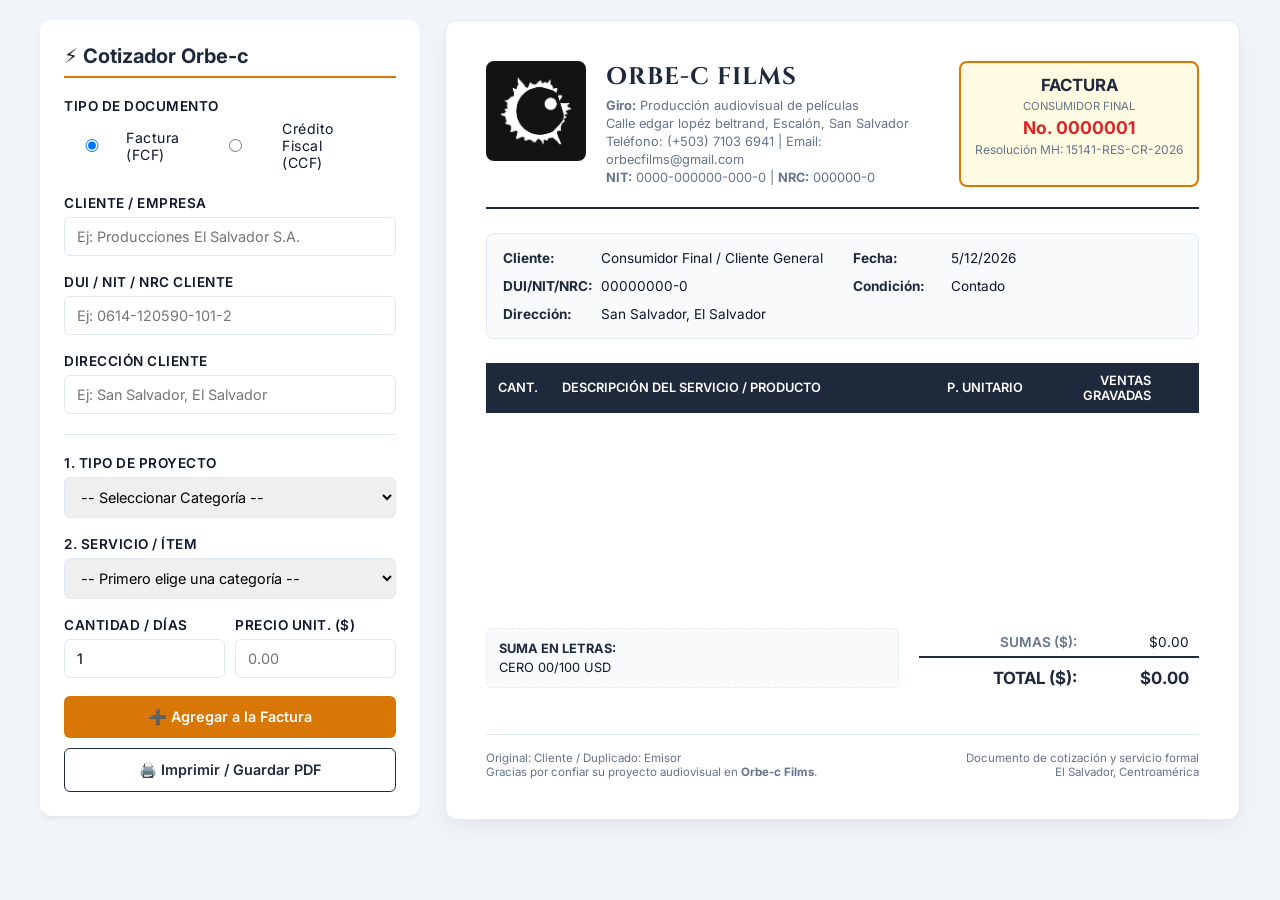
<file: Herramientas/cotizador.html>
<!DOCTYPE html>
<html lang="es">
<head>
    <meta charset="UTF-8">
    <meta name="viewport" content="width=device-width, initial-scale=1.0">
    <title>Cotizador y Generador de Factura - Orbe-c Films</title>
    <link href="https://fonts.googleapis.com/css2?family=Inter:wght@300;400;500;600;700&family=Cinzel:wght@600;700&display=swap" rel="stylesheet">
    <style>
        :root {
            --primary: #1e293b;
            --accent: #d97706;
            --accent-hover: #b45309;
            --bg-light: #f8fafc;
            --border: #e2e8f0;
            --text-main: #0f172a;
            --text-muted: #64748b;
        }

        * {
            box-sizing: border-box;
            margin: 0;
            padding: 0;
            font-family: 'Inter', system-ui, -apple-system, sans-serif;
        }

        body {
            background-color: #f1f5f9;
            color: var(--text-main);
            padding: 20px;
        }

        .container {
            max-width: 1200px;
            margin: 0 auto;
            display: grid;
            grid-template-columns: 380px 1fr;
            gap: 25px;
        }

        @media (max-width: 1024px) {
            .container {
                grid-template-columns: 1fr;
            }
        }

        /* Panel de Control / Seleccionador */
        .panel {
            background: #ffffff;
            border-radius: 12px;
            padding: 24px;
            box-shadow: 0 4px 6px -1px rgba(0,0,0,0.05), 0 2px 4px -2px rgba(0,0,0,0.05);
            height: fit-content;
        }

        .panel h2 {
            font-size: 1.25rem;
            color: var(--primary);
            margin-bottom: 20px;
            border-bottom: 2px solid var(--accent);
            padding-bottom: 8px;
            display: flex;
            align-items: center;
            gap: 8px;
        }

        .form-group {
            margin-bottom: 18px;
        }

        label {
            display: block;
            font-size: 0.85rem;
            font-weight: 600;
            color: var(--text-main);
            margin-bottom: 6px;
            text-transform: uppercase;
            letter-spacing: 0.5px;
        }

        select, input {
            width: 100%;
            padding: 10px 12px;
            border: 1px solid var(--border);
            border-radius: 6px;
            font-size: 0.9rem;
            outline: none;
            transition: all 0.2s;
        }

        select:focus, input:focus {
            border-color: var(--accent);
            box-shadow: 0 0 0 3px rgba(217, 119, 6, 0.15);
        }

        .btn {
            background-color: var(--accent);
            color: white;
            border: none;
            padding: 12px 18px;
            border-radius: 6px;
            font-weight: 600;
            font-size: 0.9rem;
            cursor: pointer;
            width: 100%;
            transition: background 0.2s;
            display: inline-flex;
            justify-content: center;
            align-items: center;
            gap: 8px;
        }

        .btn:hover {
            background-color: var(--accent-hover);
        }

        .btn-outline {
            background: transparent;
            color: var(--primary);
            border: 1px solid var(--primary);
            margin-top: 10px;
        }

        .btn-outline:hover {
            background: var(--primary);
            color: white;
        }

        .radio-group {
            display: flex;
            gap: 15px;
            margin-top: 5px;
        }

        .radio-label {
            display: flex;
            align-items: center;
            gap: 6px;
            font-weight: normal;
            font-size: 0.88rem;
            cursor: pointer;
            text-transform: none;
        }

        /* Factura Document Canvas */
        .invoice-card {
            background: #ffffff;
            border-radius: 12px;
            padding: 40px;
            box-shadow: 0 10px 25px -5px rgba(0,0,0,0.08);
            border: 1px solid #e2e8f0;
            min-height: 800px;
            display: flex;
            flex-direction: column;
            justify-content: space-between;
        }

        /* Header Documento */
        .doc-header {
            display: grid;
            grid-template-columns: 1fr 240px;
            gap: 20px;
            border-bottom: 2px solid var(--primary);
            padding-bottom: 20px;
            margin-bottom: 24px;
        }

        .brand-section {
            display: flex;
            gap: 20px;
            align-items: flex-start;
        }

           .logo-placeholder {
            width: 100px;
            height: 100px;
            border: 2px solid #141312;
            border-radius: 8px;
            display: flex;
            align-items: center;
            justify-content: center;
            background: #141312;
            color: #94a3b8;
            font-size: 0.75rem;
            text-align: center;
            flex-shrink: 0;
            overflow: hidden;
        }

        .logo-placeholder .logo-mark {
            width: 78%;
            height: 78%;
            background: #ffffff;
            -webkit-mask: url("../Recursos/Imagenes/Logotipo.png") center / contain no-repeat;
            mask: url("../Recursos/Imagenes/Logotipo.png") center / contain no-repeat;
        }

        .company-info h1 {
            font-family: 'Cinzel', serif;
            font-size: 1.5rem;
            letter-spacing: 1px;
            color: var(--primary);
            margin-bottom: 4px;
        }

        .company-info p {
            font-size: 0.8rem;
            color: var(--text-muted);
            line-height: 1.4;
        }

        .doc-tax-box {
            border: 2px solid var(--accent);
            border-radius: 8px;
            padding: 12px;
            text-align: center;
            background: #fffbe2;
        }

        .doc-tax-box h3 {
            font-size: 1.05rem;
            color: var(--primary);
            margin-bottom: 4px;
            text-transform: uppercase;
        }

        .doc-tax-box .doc-num {
            font-size: 1.1rem;
            font-weight: 700;
            color: #dc2626;
            margin-top: 4px;
        }

        .doc-tax-box .tax-id {
            font-size: 0.75rem;
            color: var(--text-muted);
            margin-top: 4px;
        }

        /* Datos del Cliente */
        .client-grid {
            display: grid;
            grid-template-columns: 1fr 1fr;
            gap: 12px 20px;
            background: var(--bg-light);
            padding: 16px;
            border-radius: 8px;
            border: 1px solid var(--border);
            margin-bottom: 24px;
            font-size: 0.85rem;
        }

        .client-field {
            display: flex;
            gap: 8px;
        }

        .client-field strong {
            color: var(--primary);
            min-width: 90px;
        }

        /* Tabla de Ítems */
        .invoice-table {
            width: 100%;
            border-collapse: collapse;
            margin-bottom: 24px;
            font-size: 0.85rem;
        }

        .invoice-table th {
            background-color: var(--primary);
            color: white;
            text-align: left;
            padding: 10px 12px;
            font-weight: 600;
            font-size: 0.8rem;
            text-transform: uppercase;
        }

        .invoice-table th.num {
            text-align: right;
        }

        .invoice-table td {
            padding: 12px;
            border-bottom: 1px solid var(--border);
            vertical-align: middle;
        }

        .invoice-table td.num {
            text-align: right;
            font-variant-numeric: tabular-nums;
        }

        .action-btn-danger {
            background: none;
            border: none;
            color: #ef4444;
            cursor: pointer;
            font-size: 1rem;
            padding: 2px 6px;
            border-radius: 4px;
        }

        .action-btn-danger:hover {
            background: #fee2e2;
        }

        /* Totales y Cierre */
        .summary-section {
            display: grid;
            grid-template-columns: 1fr 280px;
            gap: 20px;
            align-items: start;
        }

        .amount-in-words {
            background: #f8fafc;
            border: 1px dashed var(--border);
            padding: 12px;
            border-radius: 6px;
            font-size: 0.8rem;
        }

        .amount-in-words strong {
            display: block;
            margin-bottom: 4px;
            color: var(--primary);
        }

        .totals-table {
            width: 100%;
            border-collapse: collapse;
            font-size: 0.85rem;
        }

        .totals-table td {
            padding: 6px 10px;
            text-align: right;
        }

        .totals-table td:first-child {
            font-weight: 600;
            color: var(--text-muted);
        }

        .totals-table tr.total-row td {
            border-top: 2px solid var(--primary);
            font-weight: 700;
            font-size: 1.05rem;
            color: var(--primary);
            padding-top: 10px;
        }

        /* Footer legal */
        .doc-footer {
            margin-top: 40px;
            padding-top: 16px;
            border-top: 1px solid var(--border);
            display: flex;
            justify-content: space-between;
            font-size: 0.72rem;
            color: var(--text-muted);
        }

        @media print {
            body {
                background: white;
                padding: 0;
            }
            .panel {
                display: none;
            }
            .container {
                grid-template-columns: 1fr;
            }
            .invoice-card {
                box-shadow: none;
                border: none;
                padding: 0;
            }
            .action-col, .action-btn-danger {
                display: none !important;
            }
        }
    </style>
</head>
<body>

<div class="container">
    <!-- PANEL DE CONTROL / COTIZADOR -->
    <div class="panel">
        <h2>⚡ Cotizador Orbe-c</h2>

        <!-- Tipo de Documento -->
        <div class="form-group">
            <label>Tipo de Documento</label>
            <div class="radio-group">
                <label class="radio-label">
                    <input type="radio" name="docType" value="FCF" checked onchange="updateDocType()"> Factura (FCF)
                </label>
                <label class="radio-label">
                    <input type="radio" name="docType" value="CCF" onchange="updateDocType()"> Crédito Fiscal (CCF)
                </label>
            </div>
        </div>

        <!-- Datos del Cliente -->
        <div class="form-group">
            <label>Cliente / Empresa</label>
            <input type="text" id="inputClientName" placeholder="Ej: Producciones El Salvador S.A." oninput="updateClientData()">
        </div>
        <div class="form-group">
            <label>DUI / NIT / NRC Cliente</label>
            <input type="text" id="inputDocId" placeholder="Ej: 0614-120590-101-2" oninput="updateClientData()">
        </div>
        <div class="form-group">
            <label>Dirección Cliente</label>
            <input type="text" id="inputAddress" placeholder="Ej: San Salvador, El Salvador" oninput="updateClientData()">
        </div>

        <hr style="margin: 20px 0; border: none; border-top: 1px solid var(--border);">

        <!-- Categoría de Proyecto -->
        <div class="form-group">
            <label>1. Tipo de Proyecto</label>
            <select id="projectCategory" onchange="loadCategoryItems()">
                <option value="">-- Seleccionar Categoría --</option>
                <option value="paquetes">Paquetes / Combos por Jornada</option>
                <option value="equipo">Alquiler de Equipo</option>
                <option value="talento">Talento Humano (Crew/Staff)</option>
                <option value="produccion">Gastos de Producción</option>
                <option value="post">Postproducción / Entregables</option>
            </select>
        </div>

        <!-- Ítems Dinámicos -->
        <div class="form-group">
            <label>2. Servicio / Ítem</label>
            <select id="itemSelect">
                <option value="">-- Primero elige una categoría --</option>
            </select>
        </div>

        <div style="display: grid; grid-template-columns: 1fr 1fr; gap: 10px;">
            <div class="form-group">
                <label>Cantidad / Días</label>
                <input type="number" id="itemQty" value="1" min="1">
            </div>
            <div class="form-group">
                <label>Precio Unit. ($)</label>
                <input type="number" id="itemPrice" placeholder="0.00" step="0.01">
            </div>
        </div>

        <button class="btn" onclick="addItem()">➕ Agregar a la Factura</button>
        <button class="btn btn-outline" onclick="window.print()">🖨️ Imprimir / Guardar PDF</button>
    </div>

    <!-- VISTA PREVIA FACTURA / CREDITO FISCAL -->
    <div class="invoice-card" id="invoiceArea">
        <div>
            <!-- Header -->
            <div class="doc-header">
                <div class="brand-section">
                     <div class="logo-placeholder">
                        <div class="logo-mark" id="cotizadorLogoMark"></div>
                    </div>
                    <div class="company-info">
                        <h1>ORBE-C FILMS</h1>
                        <p><strong>Giro:</strong> Producción audiovisual de películas</p>
                        <p>Calle edgar lopéz beltrand, Escalón, San Salvador</p>
                        <p>Teléfono: (+503) 7103 6941 | Email: orbecfilms@gmail.com</p>
                        <p><strong>NIT:</strong> 0000-000000-000-0 | <strong>NRC:</strong> 000000-0</p>
                    </div>
                </div>
                <div class="doc-tax-box">
                    <h3 id="docTitle">FACTURA</h3>
                    <p style="font-size: 0.7rem; color: var(--text-muted);">CONSUMIDOR FINAL</p>
                    <div class="doc-num">No. 0000001</div>
                    <div class="tax-id">Resolución MH: 15141-RES-CR-2026</div>
                </div>
            </div>

            <!-- Client Info Grid -->
            <div class="client-grid">
                <div class="client-field">
                    <strong>Cliente:</strong> <span id="lblClientName">Consumidor Final / Cliente General</span>
                </div>
                <div class="client-field">
                    <strong>Fecha:</strong> <span id="lblDate">--/--/----</span>
                </div>
                <div class="client-field">
                    <strong>DUI/NIT/NRC:</strong> <span id="lblDocId">00000000-0</span>
                </div>
                <div class="client-field">
                    <strong>Condición:</strong> <span>Contado</span>
                </div>
                <div class="client-field" style="grid-column: span 2;">
                    <strong>Dirección:</strong> <span id="lblAddress">San Salvador, El Salvador</span>
                </div>
            </div>

            <!-- Tabla de Detalle -->
            <table class="invoice-table">
                <thead>
                    <tr>
                        <th style="width: 8%;">Cant.</th>
                        <th>Descripción del Servicio / Producto</th>
                        <th class="num" style="width: 15%;">P. Unitario</th>
                        <th class="num" style="width: 18%;">Ventas Gravadas</th>
                        <th class="action-col" style="width: 5%;"></th>
                    </tr>
                </thead>
                <tbody id="invoiceItems">
                    <!-- Filas dinámicas -->
                </tbody>
            </table>
        </div>

        <!-- Totales -->
        <div>
            <div class="summary-section">
                <div class="amount-in-words">
                    <strong>SUMA EN LETRAS:</strong>
                    <span id="lblAmountWords">CERO 00/100 USD</span>
                </div>

                <table class="totals-table">
                    <tr>
                        <td>SUMAS ($):</td>
                        <td class="num" id="lblSubtotal">$0.00</td>
                    </tr>
                    <tr id="rowIva" style="display: none;">
                        <td>13% IVA ($):</td>
                        <td class="num" id="lblIva">$0.00</td>
                    </tr>
                    <tr id="rowRetencion" style="display: none;">
                        <td>(-) 1% Retención:</td>
                        <td class="num" id="lblRetencion">$0.00</td>
                    </tr>
                    <tr class="total-row">
                        <td>TOTAL ($):</td>
                        <td class="num" id="lblTotal">$0.00</td>
                    </tr>
                </table>
            </div>

            <!-- Footer Legal -->
            <div class="doc-footer">
                <div>
                    <p>Original: Cliente / Duplicado: Emisor</p>
                    <p>Gracias por confiar su proyecto audiovisual en <strong>Orbe-c Films</strong>.</p>
                </div>
                <div style="text-align: right;">
                    <p>Documento de cotización y servicio formal</p>
                    <p>El Salvador, Centroamérica</p>
                </div>
            </div>
        </div>
    </div>
</div>

<script>
      // Catálogo Orbe-c Films — precios NETOS (sin IVA). Usar modo CCF para que sume el 13%.
    const catalog = {
        paquetes: [
            { name: "Combo Redes Sociales — 1 jornada (equipo, crew, 10 piezas editadas)", price: 425.00 },
            { name: "Combo Lanzamiento / Cobertura de Evento + Headshots — 1 jornada", price: 518.00 },
            { name: "Paquete Equipo Redes Sociales (celular, DJI Mic, luces, props) [Día]", price: 70.00 },
            { name: "Paquete Equipo Fotografía (cámara, lente 50mm, props) [Día]", price: 55.00 }
        ],
        equipo: [
            { name: "Cámara Sony A6500 [Día]", price: 30.00 },
            { name: "Cámara Sony ZV-E10 [Día]", price: 30.00 },
            { name: "Kit de lentes Sony E [Día]", price: 5.00 },
            { name: "Lente Sony 50mm E [Día]", price: 10.00 },
            { name: "iPhone 16 Pro — captura vertical [Día]", price: 20.00 },
            { name: "iPhone 15 Pro — captura vertical [Día]", price: 20.00 },
            { name: "Grabadora de audio Zoom H1N [Día]", price: 10.00 },
            { name: "Boom + micrófono RODE [Día]", price: 10.00 },
            { name: "Micrófonos DJI Mic Mini [Día]", price: 5.00 },
            { name: "Luces Neewer 660 + modificadores [Día]", price: 30.00 },
            { name: "Flash de estudio / speedlite [Día]", price: 15.00 }
        ],
        talento: [
            { name: "Director de escena [Jornada]", price: 50.00 },
            { name: "Asistente de dirección [Jornada]", price: 40.00 },
            { name: "Presentador / Host [Jornada]", price: 35.00 },
            { name: "Fotógrafo [Jornada]", price: 50.00 },
            { name: "Asistente de fotografía [Jornada]", price: 35.00 },
            { name: "Modelo masculino [Jornada]", price: 65.00 },
            { name: "Modelo femenino [Jornada]", price: 65.00 },
            { name: "Actor principal [Jornada]", price: 65.00 },
            { name: "Actor de reparto / extra [Jornada]", price: 25.00 },
            { name: "Editor [Jornada]", price: 10.00 }
        ],
        produccion: [
            { name: "Preproducción (guion, plan de rodaje, coordinación)", price: 30.00 },
            { name: "Alimentación por persona [Jornada]", price: 20.00 },
            { name: "Alimentación crew completo [Jornada]", price: 25.00 },
            { name: "Transporte / gasolina — área metropolitana", price: 25.00 },
            { name: "Transporte / gasolina — fuera de San Salvador", price: 40.00 },
            { name: "Props / utilería [Jornada]", price: 15.00 }
        ],
        post: [
            { name: "Edición paquete 10 piezas cortas (estilo película)", price: 50.00 },
            { name: "Revelado y retoque Lightroom (sesión completa)", price: 8.00 },
            { name: "Foto entregable editada (c/u)", price: 3.00 }
        ]
    };

      let itemsList = [];

    // Carga inicial
    document.getElementById('lblDate').innerText = new Date().toLocaleDateString('es-SV');

    // Si el logo no carga, muestra un texto de respaldo en vez del
    // cuadro vacío.
    (function checkLogo() {
        const probe = new Image();
        probe.onerror = function () {
            const mark = document.getElementById('cotizadorLogoMark');
            const box = mark ? mark.parentElement : null;
            if (box) {
                box.innerHTML = '[LOGO]';
            }
        };
        probe.src = '../Recursos/Imagenes/Logotipo.png';
    })();

    function loadCategoryItems() {
        const cat = document.getElementById('projectCategory').value;
        const itemSelect = document.getElementById('itemSelect');
        itemSelect.innerHTML = '<option value="">-- Selecciona un ítem --</option>';

        if (cat && catalog[cat]) {
            catalog[cat].forEach((item, idx) => {
                let opt = document.createElement('option');
                opt.value = idx;
                opt.innerText = `${item.name} - $${item.price.toFixed(2)}`;
                itemSelect.appendChild(opt);
            });
        }
    }

    // Auto-completar precio cuando se selecciona un ítem, y fijar
    // ese precio como piso: no se puede escribir un número menor.
    document.getElementById('itemSelect').addEventListener('change', function() {
        const cat = document.getElementById('projectCategory').value;
        const idx = this.value;
        const priceInput = document.getElementById('itemPrice');
        if (cat && idx !== "" && catalog[cat][idx]) {
            const price = catalog[cat][idx].price;
            priceInput.value = price.toFixed(2);
            priceInput.min = price;
        } else {
            priceInput.removeAttribute('min');
        }
    });

    // Si al salir del campo el precio quedó por debajo del piso, lo corrige.
    document.getElementById('itemPrice').addEventListener('blur', function() {
        const min = parseFloat(this.min);
        if (!isNaN(min) && (this.value === "" || parseFloat(this.value) < min)) {
            this.value = min.toFixed(2);
        }
    });

    function updateClientData() {
        const name = document.getElementById('inputClientName').value;
        const docId = document.getElementById('inputDocId').value;
        const addr = document.getElementById('inputAddress').value;

        document.getElementById('lblClientName').innerText = name.trim() !== "" ? name : "Consumidor Final / Cliente General";
        document.getElementById('lblDocId').innerText = docId.trim() !== "" ? docId : "00000000-0";
        document.getElementById('lblAddress').innerText = addr.trim() !== "" ? addr : "San Salvador, El Salvador";
    }

    function updateDocType() {
        const isCCF = document.querySelector('input[name="docType"]:checked').value === 'CCF';
        document.getElementById('docTitle').innerText = isCCF ? "CRÉDITO FISCAL" : "FACTURA";
        document.getElementById('rowIva').style.display = isCCF ? 'table-row' : 'none';
        renderInvoice();
    }

    function addItem() {
        const cat = document.getElementById('projectCategory').value;
        const idx = document.getElementById('itemSelect').value;
        const qty = parseFloat(document.getElementById('itemQty').value) || 1;
        const price = parseFloat(document.getElementById('itemPrice').value) || 0;

        let name = "";
        if (cat && idx !== "" && catalog[cat][idx]) {
            name = catalog[cat][idx].name;
        } else {
            alert("Por favor selecciona una categoría e ítem válido.");
            return;
        }

        itemsList.push({ name, qty, price });
        renderInvoice();
    }

    function removeItem(index) {
        itemsList.splice(index, 1);
        renderInvoice();
    }

    function renderInvoice() {
        const tbody = document.getElementById('invoiceItems');
        tbody.innerHTML = '';

        const isCCF = document.querySelector('input[name="docType"]:checked').value === 'CCF';
        let subtotal = 0;

        itemsList.forEach((item, index) => {
            const lineTotal = item.qty * item.price;
            subtotal += lineTotal;

            const tr = document.createElement('tr');
            tr.innerHTML = `
                <td>${item.qty}</td>
                <td>${item.name}</td>
                <td class="num">$${item.price.toFixed(2)}</td>
                <td class="num">$${lineTotal.toFixed(2)}</td>
                <td class="action-col"><button class="action-btn-danger" onclick="removeItem(${index})">✕</button></td>
            `;
            tbody.appendChild(tr);
        });

        let iva = 0;
        let total = 0;

        if (isCCF) {
            // En CCF, los precios ingresados se consideran neto sin IVA, o se calcula el 13% sobre la suma
            iva = subtotal * 0.13;
            total = subtotal + iva;
        } else {
            // En Factura Consumidor Final, el precio ya incluye IVA
            total = subtotal;
        }

        document.getElementById('lblSubtotal').innerText = `$${subtotal.toFixed(2)}`;
        document.getElementById('lblIva').innerText = `$${iva.toFixed(2)}`;
        document.getElementById('lblTotal').innerText = `$${total.toFixed(2)}`;
        document.getElementById('lblAmountWords').innerText = numberToWordsSV(total);
    }

    // Convertidor básico de números a letras para montos en USD
    function numberToWordsSV(amount) {
        const units = ['', 'UN', 'DOS', 'TRES', 'CUATRO', 'CINCO', 'SEIS', 'SIETE', 'OCHO', 'NUEVE'];
        const tens = ['', 'DIEZ', 'VEINTE', 'TREINTA', 'CUARENTA', 'CINCUENTA', 'SESENTA', 'SETENTA', 'OCHENTA', 'NOVENTA'];
        
        let dollars = Math.floor(amount);
        let cents = Math.round((amount - dollars) * 100);
        let centsStr = cents < 10 ? '0' + cents : cents;

        if (dollars === 0) return `CERO ${centsStr}/100 USD`;
        if (dollars < 10) return `${units[dollars]} ${centsStr}/100 USD`;
        
        return `${dollars} ${centsStr}/100 USD`; // Simplificado para interacción fluida
    }
</script>

</body>
</html>
</file>
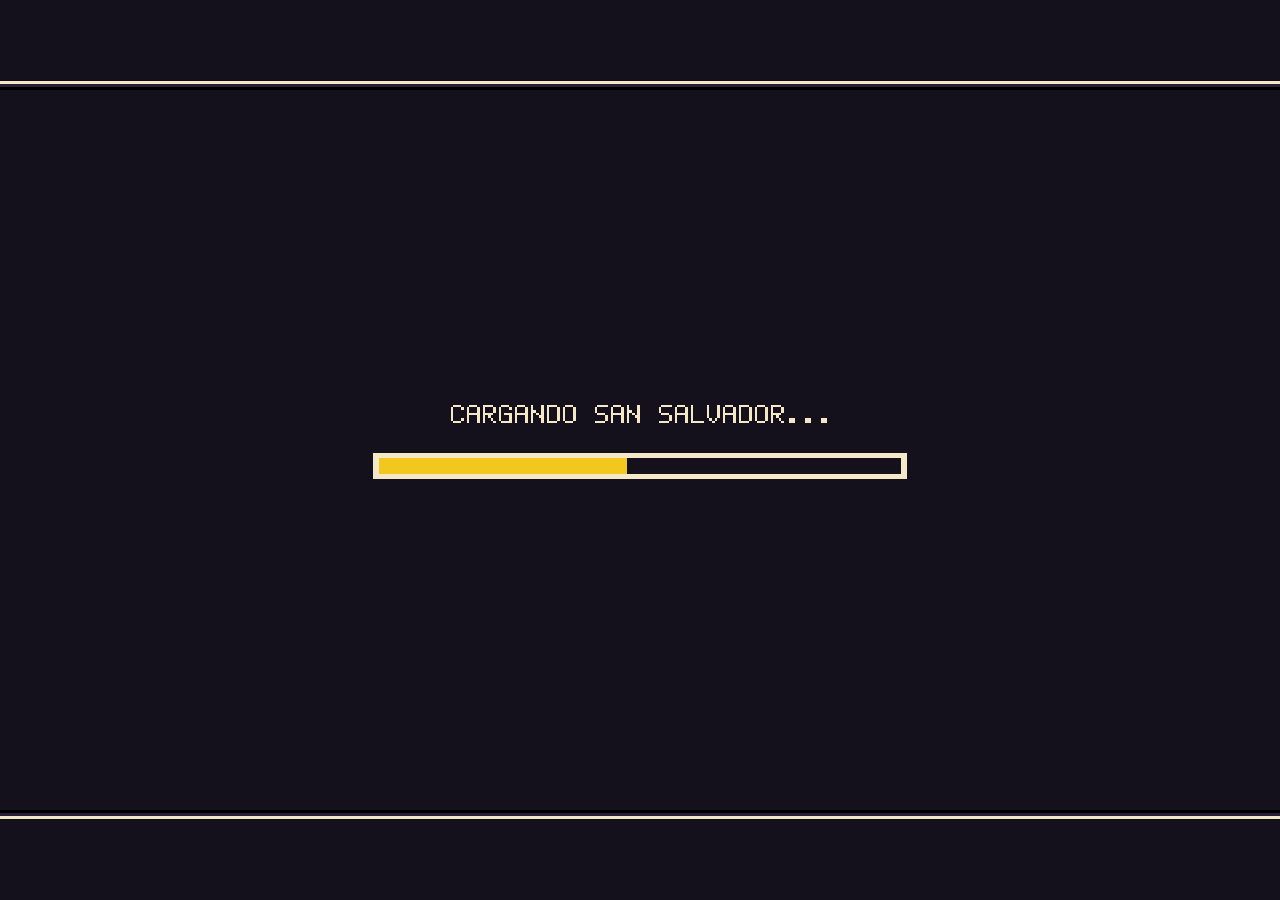
<file: Juegos/SivarTrip.html>
<!DOCTYPE html>
<html lang="es">
<head>
<meta charset="utf-8">
<meta name="viewport" content="width=device-width, initial-scale=1, maximum-scale=1, user-scalable=no, viewport-fit=cover, interactive-widget=resizes-content">
<title>Sivar Trip 🍄 · Pixel Art San Salvador</title>
<link href="https://fonts.googleapis.com/css2?family=Press+Start+2P&display=swap" rel="stylesheet">
<style>
:root{
  --bg:#14101c; --panel:#2a1f3a; --line:#f4e8c8; --hi:#f2c81e; --shadow:#000;
  box-sizing:border-box; padding-top:env(safe-area-inset-top,0px); padding-bottom:env(safe-area-inset-bottom,0px);
}
@media (prefers-color-scheme:dark){:root:not([data-theme="light"]){--bg:#14101c;--panel:#2a1f3a;--line:#f4e8c8;--hi:#f2c81e;--shadow:#000;}}
:root[data-theme="dark"]{--bg:#14101c;--panel:#2a1f3a;--line:#f4e8c8;--hi:#f2c81e;--shadow:#000;}
html{scroll-padding-top:env(safe-area-inset-top,0px);}
html,body{height:100%;margin:0;background:var(--bg);overflow:hidden;overscroll-behavior:none;}
/* pantalla fija: la página no puede desplazarse, rebotar ni hacer zoom; solo el juego recibe los toques */
html,body{position:fixed;inset:0;width:100%;height:100%;-webkit-text-size-adjust:100%;-webkit-tap-highlight-color:transparent;}
#app{position:fixed;inset:0;}
canvas,#pad,#pad button{touch-action:none;-webkit-user-drag:none;}
body{color:var(--line);font-family:'Press Start 2P',ui-monospace,Menlo,Consolas,monospace;-webkit-user-select:none;user-select:none;-webkit-touch-callout:none;touch-action:none;}
#app{height:100%;display:flex;flex-direction:column;align-items:center;justify-content:center;}
#stage{position:relative;line-height:0;}
canvas{display:block;image-rendering:pixelated;image-rendering:crisp-edges;background:#000;outline:3px solid #000;box-shadow:0 0 0 6px var(--panel),0 0 0 9px var(--line);}
#pad{position:absolute;left:0;right:0;bottom:8px;display:flex;justify-content:space-between;align-items:flex-end;padding:0 16px;pointer-events:none;z-index:5;}
#app.portrait #pad{position:static;width:100%;box-sizing:border-box;padding:14px 18px calc(10px + env(safe-area-inset-bottom,0px));}
#pad[hidden]{display:none;}
#pad .grp{display:flex;gap:14px;align-items:flex-end;}
#pad .grp.dpad{gap:10px;}
#pad button{pointer-events:auto;display:flex;flex-direction:column;align-items:center;justify-content:center;gap:2px;width:64px;height:64px;padding:0;border:3px solid #14101c;border-radius:16px;background:linear-gradient(180deg,#3f3057,#241a34);color:var(--line);font:inherit;font-size:8px;line-height:1.1;letter-spacing:.02em;box-shadow:0 6px 0 #0c0814,inset 0 2px 0 rgba(255,255,255,.12);opacity:.92;touch-action:none;-webkit-tap-highlight-color:transparent;transition:filter .05s;}
#pad button svg{width:24px;height:24px;display:block;fill:currentColor;shape-rendering:crispEdges;}
#pad button.big{width:80px;height:80px;background:linear-gradient(180deg,#ffe38a,#f0a81e);border-color:#7a4a10;color:#3a1c06;box-shadow:0 8px 0 #8a5a12,inset 0 3px 0 rgba(255,255,255,.55);}
#pad button.big svg{width:34px;height:34px;}
#pad button.act{background:linear-gradient(180deg,#6fe08a,#2f9a52);border-color:#164a26;color:#0a2412;box-shadow:0 6px 0 #1c5e30,inset 0 2px 0 rgba(255,255,255,.4);font-size:7px;}
#pad button.on{transform:translateY(4px);filter:brightness(1.2);box-shadow:0 2px 0 #0c0814,inset 0 2px 0 rgba(255,255,255,.12);opacity:1;}
#pad button.big.on{box-shadow:0 3px 0 #8a5a12,inset 0 2px 0 rgba(255,255,255,.55);}
#pad button.act.on{box-shadow:0 2px 0 #1c5e30,inset 0 2px 0 rgba(255,255,255,.4);}
</style>
</head>
<body>
<div id="app">
  <div id="stage">
    <canvas id="c" width="480" height="270" aria-label="Juego: Sivar Trip"></canvas>
    <div id="pad" hidden>
      <div class="grp dpad">
        <button data-k="left" aria-label="Izquierda"><svg viewBox="0 0 8 8"><path d="M5 0h2v1H6v1H5v1H4v1H5v1H6v1h1v1H5V7H4V6H3V5H2V4H1V3h1V2h1V1h1V0z"/></svg></button>
        <button data-k="right" aria-label="Derecha"><svg viewBox="0 0 8 8"><path d="M3 0H1v1h1v1h1v1h1v1H3v1H2v1H1v1h2V7h1V6h1V5h1V4h1V3H7V2H6V1H5V0z"/></svg></button>
      </div>
      <div class="grp">
        <button data-k="act" class="act" aria-label="Comprar"><svg viewBox="0 0 8 8"><circle cx="4" cy="4" r="3.5"/></svg><span>COMPRAR</span></button>
        <button data-k="jump" class="big" aria-label="Saltar"><svg viewBox="0 0 8 8"><path d="M4 0 8 4H6v4H2V4H0Z"/></svg></button>
      </div>
    </div>
  </div>
</div>
<script>
'use strict';
/* =====================================================================
   SIVAR TRIP  ·  Pixel art · San Salvador
   ===================================================================== */
const W=480,H=270,GY=216,WB=206;let LEN=8600;
const cv=document.getElementById('c');let ctx=cv.getContext('2d');const MCTX=ctx;
ctx.imageSmoothingEnabled=false;

function mk(w,h){const c=document.createElement('canvas');c.width=w;c.height=h;const g=c.getContext('2d');g.imageSmoothingEnabled=false;return {c,g};}
const clamp=(v,a,b)=>v<a?a:v>b?b:v;
const lerp=(a,b,t)=>a+(b-a)*t;
function RNG(seed){let a=seed>>>0;return()=>{a=(a+0x6D2B79F5)|0;let t=Math.imul(a^(a>>>15),1|a);t=(t+Math.imul(t^(t>>>7),61|t))^t;return((t^(t>>>14))>>>0)/4294967296;};}
const hx=c=>[parseInt(c.substr(1,2),16),parseInt(c.substr(3,2),16),parseInt(c.substr(5,2),16)];
const hex=a=>'#'+a.map(v=>clamp(Math.round(v),0,255).toString(16).padStart(2,'0')).join('');
const mix=(a,b,t)=>{const A=hx(a),B=hx(b);return hex(A.map((v,i)=>v+(B[i]-v)*t));};
function fmtMoney(v){return '$'+(v/100).toFixed(2);}

/* --- primitivas de pixel --- */
function R(g,c,x,y,w,h){if(w<=0||h<=0)return;g.fillStyle=c;g.fillRect(Math.floor(x),Math.floor(y),Math.floor(w),Math.floor(h));}
function P(g,c,x,y){g.fillStyle=c;g.fillRect(Math.floor(x),Math.floor(y),1,1);}
const BY=[0,8,2,10,12,4,14,6,3,11,1,9,15,7,13,5];
const bay=(x,y)=>(BY[((y&3)<<2)|(x&3)]+.5)/16;
/* pinta pixel a pixel: fn(i,j,ax,ay) devuelve color o null */
function FP(g,x,y,w,h,fn){for(let j=0;j<h;j++){let run=null,rs=0;for(let i=0;i<=w;i++){const c=i<w?fn(i,j,x+i,y+j):null;if(c!==run){if(run)R(g,run,x+rs,y+j,i-rs,1);run=c;rs=i;}}}}
function vgrad(g,x,y,w,h,cols){const n=cols.length-1;FP(g,x,y,w,h,(i,j,ax,ay)=>{const p=(j/Math.max(1,h-1))*n;const k=Math.min(n-1,Math.floor(p));const f=p-k;return f>bay(ax,ay)?cols[k+1]:cols[k];});}
function disc(g,c,cx,cy,r){FP(g,Math.floor(cx-r),Math.floor(cy-r),Math.ceil(r*2)+1,Math.ceil(r*2)+1,(i,j,ax,ay)=>{const dx=ax-cx,dy=ay-cy;return dx*dx+dy*dy<=r*r+.3?c:null;});}
function spr(rows,pal){const w=Math.max(...rows.map(r=>r.length));const {c,g}=mk(w,rows.length);rows.forEach((r,y)=>{for(let x=0;x<r.length;x++){const ch=r[x];if(ch!=='.'&&ch!==' '&&pal[ch])P(g,pal[ch],x,y);}});return c;}
function flipH(c){const {c:o,g}=mk(c.width,c.height);g.translate(c.width,0);g.scale(-1,1);g.drawImage(c,0,0);return o;}
function rot90(c){const w=c.width,h=c.height;const s=c.getContext('2d').getImageData(0,0,w,h);const {c:o,g}=mk(h,w);const d=g.createImageData(h,w);for(let y=0;y<h;y++)for(let x=0;x<w;x++){const si=(y*w+x)*4,di=(x*h+(h-1-y))*4;for(let k=0;k<4;k++)d.data[di+k]=s.data[si+k];}g.putImageData(d,0,0);return o;}
function outline(c,col,diag){const w=c.width,h=c.height;const {c:o,g}=mk(w+2,h+2);const s=c.getContext('2d').getImageData(0,0,w,h).data;const has=(x,y)=>x>=0&&y>=0&&x<w&&y<h&&s[(y*w+x)*4+3]>40;g.fillStyle=col;for(let y=-1;y<=h;y++)for(let x=-1;x<=w;x++){if(has(x,y))continue;if(has(x-1,y)||has(x+1,y)||has(x,y-1)||has(x,y+1)||(diag&&(has(x-1,y-1)||has(x+1,y-1)||has(x-1,y+1)||has(x+1,y+1))))g.fillRect(x+1,y+1,1,1);}g.drawImage(c,1,1);return o;}
function tint(c,col,a){const {c:o,g}=mk(c.width,c.height);g.drawImage(c,0,0);g.globalCompositeOperation='source-atop';g.globalAlpha=a;g.fillStyle=col;g.fillRect(0,0,c.width,c.height);return o;}

/* --- fuente 5x7 propia --- */
const FONT={
'A':[14,17,17,31,17,17,17],'B':[30,17,17,30,17,17,30],'C':[14,17,16,16,16,17,14],'D':[30,17,17,17,17,17,30],'E':[31,16,16,30,16,16,31],'F':[31,16,16,30,16,16,16],
'G':[14,17,16,23,17,17,15],'H':[17,17,17,31,17,17,17],'I':[14,4,4,4,4,4,14],'J':[7,2,2,2,2,18,12],'K':[17,18,20,24,20,18,17],'L':[16,16,16,16,16,16,31],'M':[17,27,21,21,17,17,17],
'N':[17,17,25,21,19,17,17],'O':[14,17,17,17,17,17,14],'P':[30,17,17,30,16,16,16],'Q':[14,17,17,17,21,18,13],'R':[30,17,17,30,20,18,17],'S':[15,16,16,14,1,1,30],'T':[31,4,4,4,4,4,4],
'U':[17,17,17,17,17,17,14],'V':[17,17,17,17,17,10,4],'W':[17,17,17,21,21,21,10],'X':[17,17,10,4,10,17,17],'Y':[17,17,17,10,4,4,4],'Z':[31,1,2,4,8,16,31],
'0':[14,17,19,21,25,17,14],'1':[4,12,4,4,4,4,14],'2':[14,17,1,2,4,8,31],'3':[31,2,4,2,1,17,14],'4':[2,6,10,18,31,2,2],'5':[31,16,30,1,1,17,14],'6':[6,8,16,30,17,17,14],'7':[31,1,2,4,8,8,8],'8':[14,17,17,14,17,17,14],'9':[14,17,17,15,1,2,12],
'.':[0,0,0,0,0,12,12],',':[0,0,0,0,12,4,8],'!':[4,4,4,4,4,0,4],'¡':[4,0,4,4,4,4,4],'?':[14,17,1,2,4,0,4],'¿':[4,0,4,8,16,17,14],':':[0,12,12,0,12,12,0],'-':[0,0,0,31,0,0,0],'+':[0,4,4,31,4,4,0],
'/':[1,1,2,4,8,16,16],'¢':[4,14,20,20,20,14,4],'$':[15,20,20,14,5,5,30],'%':[24,25,2,4,8,19,3],'(':[2,4,8,8,8,4,2],')':[8,4,2,2,2,4,8],'<':[2,4,8,16,8,4,2],'>':[8,4,2,1,2,4,8],'\'':[4,4,8,0,0,0,0],'=':[0,0,31,0,31,0,0],'*':[0,21,14,31,14,21,0],'_':[0,0,0,0,0,0,31],' ':[0,0,0,0,0,0,0],'♥':[0,10,31,31,14,4,0],'[':[14,8,8,8,8,8,14],']':[14,2,2,2,2,2,14],'←':[0,4,8,31,8,4,0],'→':[0,4,2,31,2,4,0],'↑':[4,14,21,4,4,4,4],'↓':[4,4,4,4,21,14,4]
};
const ACC={'Á':['A','a'],'É':['E','a'],'Í':['I','a'],'Ó':['O','a'],'Ú':['U','a'],'Ñ':['N','t'],'Ü':['U','d']};
function TW(s,sc){return String(s).length*6*(sc||1)-(sc||1);}
function T(g,s,x,y,col,o){o=o||{};const sc=o.s||1;s=String(s).toUpperCase();const w=TW(s,sc);if(o.a==='c')x-=Math.floor(w/2);else if(o.a==='r')x-=w;x=Math.floor(x);y=Math.floor(y);
 const pass=(ox,oy,c)=>{let cx=x+ox;for(const ch of s){let b=ch,ac=null;if(ACC[ch]){b=ACC[ch][0];ac=ACC[ch][1];}const gl=FONT[b]||FONT['?'];
  for(let r=0;r<7;r++){const bits=gl[r];if(!bits)continue;for(let q=0;q<5;q++)if(bits&(16>>q))R(g,c,cx+q*sc,y+oy+r*sc,sc,sc);}
  if(ac==='a'){R(g,c,cx+3*sc,y+oy-2*sc,sc,sc);R(g,c,cx+2*sc,y+oy-sc,sc,sc);}else if(ac==='t'){R(g,c,cx+sc,y+oy-sc,sc,sc);R(g,c,cx+2*sc,y+oy-2*sc,sc,sc);R(g,c,cx+3*sc,y+oy-2*sc,sc,sc);R(g,c,cx+4*sc,y+oy-sc,sc,sc);}else if(ac==='d'){R(g,c,cx+sc,y+oy-2*sc,sc,sc);R(g,c,cx+3*sc,y+oy-2*sc,sc,sc);}
  cx+=6*sc;}};
 if(o.o){for(const [dx,dy] of [[-1,-1],[0,-1],[1,-1],[-1,0],[1,0],[-1,1],[0,1],[1,1]])pass(dx*sc,dy*sc,o.o);}
 if(o.sh)pass(0,sc,o.sh);
 pass(0,0,col);}

/* --- audio chiptune --- */
const AU={c:null,m:false,g:null,mg:null,nt:0,st:0,on:false};
function auInit(){if(AU.c){if(AU.c.state==='suspended')AU.c.resume();return;}try{const A=window.AudioContext||window.webkitAudioContext;AU.c=new A();AU.g=AU.c.createGain();AU.g.gain.value=.55;AU.g.connect(AU.c.destination);AU.mg=AU.c.createGain();AU.mg.gain.value=.13;AU.mg.connect(AU.g);}catch(e){}}
function tn(f,d,type,v,sl,dl,dest){if(!AU.c||AU.m)return;const t=AU.c.currentTime+(dl||0);const o=AU.c.createOscillator(),gn=AU.c.createGain();o.type=type||'square';o.frequency.setValueAtTime(f,t);if(sl)o.frequency.exponentialRampToValueAtTime(Math.max(30,f+sl),t+d);gn.gain.setValueAtTime(v||.2,t);gn.gain.exponentialRampToValueAtTime(.0001,t+d);o.connect(gn);gn.connect(dest||AU.g);o.start(t);o.stop(t+d+.03);}
function nz(d,v,dl,dest){if(!AU.c||AU.m)return;const t=AU.c.currentTime+(dl||0);const n=Math.floor(AU.c.sampleRate*d);const b=AU.c.createBuffer(1,n,AU.c.sampleRate);const a=b.getChannelData(0);for(let i=0;i<n;i++)a[i]=(Math.random()*2-1)*(1-i/n);const s=AU.c.createBufferSource();s.buffer=b;const gn=AU.c.createGain();gn.gain.value=v;s.connect(gn);gn.connect(dest||AU.g);s.start(t);}
const SFX={
 jump(){tn(280,.16,'square',.12,420)},
 land(){nz(.05,.08)},
 c1(){tn(1250,.05,'square',.1);tn(1650,.1,'square',.1,0,.05)},
 c5(){tn(1050,.05,'square',.11);tn(1400,.05,'square',.11,0,.05);tn(1850,.12,'square',.11,0,.1)},
 c10(){[1200,1500,1800,2400].forEach((f,i)=>tn(f,.09,'square',.12,0,i*.05))},
 hurt(){nz(.3,.35);tn(220,.35,'sawtooth',.18,-170)},
 bark(){nz(.09,.25);tn(190,.1,'sawtooth',.12,-80)},
 buy(){[523,659,784,1046,1318].forEach((f,i)=>tn(f,.1,'square',.12,0,i*.07))},
 grow(){for(let i=0;i<8;i++)tn(300+i*90,.09,'square',.11,0,i*.05)},
 shrink(){for(let i=0;i<6;i++)tn(700-i*80,.09,'square',.11,0,i*.05)},
 fall(){tn(700,.8,'triangle',.2,-620)},
 no(){tn(160,.14,'square',.14);tn(130,.16,'square',.14,0,.12)},
 horn(){tn(392,.4,'sawtooth',.1);tn(494,.4,'sawtooth',.09)},
 door(){nz(.18,.12);tn(140,.12,'square',.06,-40)},
 pop(){tn(500,.06,'square',.1,300)},
 win(){[523,659,784,1046,784,1046,1318].forEach((f,i)=>tn(f,.16,'square',.13,0,i*.12))},
 over(){[392,370,349,330].forEach((f,i)=>tn(f,.28,'triangle',.18,0,i*.22))}
};
function sfx(n){try{if(SFX[n])SFX[n]();}catch(e){}}
const MEL=[72,0,74,76,0,79,0,76, 74,0,72,0,67,0,69,71, 72,0,74,76,0,79,0,84, 83,0,79,0,76,0,74,0];
const BAS=[48,0,55,0,48,0,55,0, 53,0,60,0,53,0,60,0, 48,0,55,0,48,0,55,0, 55,0,62,0,55,0,62,0];
const mf=n=>440*Math.pow(2,(n-69)/12);
function musTick(){if(!AU.c||!AU.on||AU.m)return;const now=AU.c.currentTime;if(AU.nt<now)AU.nt=now+.05;
 while(AU.nt<now+.25){const s=AU.st%32,d=.17,dl=AU.nt-now;if(MEL[s])tn(mf(MEL[s]),d*1.5,'square',.5,0,dl,AU.mg);if(BAS[s])tn(mf(BAS[s])/2,d*1.8,'triangle',.9,0,dl,AU.mg);if(s%2===1)nz(.03,.05,dl,AU.mg);AU.nt+=d;AU.st++;}}
setInterval(musTick,50);

/* =====================================================================
   SPRITES: personaje, perros, monedas, obstáculos, nube de pelea
   ===================================================================== */
const K='#1c1218';
const PAL={k:K,h:'#1c1720',H:'#2e2830',d:'#2a160b',s:'#e0a06c',S:'#b5764e',l:'#f6cc98',c:'#e0a06c',w:'#ffffff',e:'#241610',m:'#8c3a2c',
 y:'#f2c23a',Y:'#c28418',z:'#fce68a',j:'#37528e',J:'#22386a',g:'#5f80c0',o:'#dc5a2c',O:'#9a3018',p:'#f4925a',f:'#f6f6f0',F:'#b6bac8',n:'#6a6a7a'};
/* cabeza de perfil (mira a la derecha), 15 x 13 */
const HEAD=[
"...h...h.h.....",
"..hhh.hhhhh....",
".hhHhhhhhHhh...",
"hhHhhhhhhhhhh..",
"hhhhhhhhhhhhhh.",
"hdhhhhhhhhhhhss",
"hdhhhhhhhhhssss",
"hdhhhhhddssssss",
"hdhhhhdSSswesss",
"hdhhhdSsssssssl",
"..dhSSsssssssS.",
"...dhSssssssss.",
"....ddSssSSsS.."];
const headC=spr(HEAD,PAL);

function limb(g,x,y,L,ang,sc,sk,near,sleeveT){
  const ex=x+Math.sin(ang)*L,ey=y+Math.cos(ang)*L,n=Math.ceil(L);
  for(let i=0;i<=n;i++){const t=i/n,px=Math.round(x+(ex-x)*t),py=Math.round(y+(ey-y)*t);const slv=t<sleeveT;
    R(g,slv?(near?PAL.y:PAL.Y):(near?PAL.s:PAL.S),px-1,py-1,3,3);
    if(slv&&near)P(g,PAL.z,px-1,py-1);}
  R(g,near?PAL.s:PAL.S,Math.round(ex)-1,Math.round(ey)-1,3,3);P(g,near?PAL.l:PAL.s,Math.round(ex)-1,Math.round(ey)-1);
}
function leg(g,hx,hipY,legH,fd,lift,bend,near){
  const rows=legH-lift;
  for(let i=0;i<rows;i++){
    const t=i/Math.max(1,legH-1);let ox=fd*t;
    if(i>rows*.5)ox+=bend*((i-rows*.5)/(rows*.5));
    ox=Math.round(ox);const x=hx+ox,y=hipY+i;
    if(i>=rows-3){ // zapato
      const last=i===rows-1;
      R(g,last?PAL.n:PAL.f,x-1,y,6,1);
      if(!last){P(g,PAL.F,x-1,y);R(g,PAL.F,x+3,y,2,1);}
      if(i===rows-3){R(g,PAL.o,x+1,y,2,1);}
    }else{
      if(near){P(g,PAL.g,x,y);R(g,PAL.j,x+1,y,2,1);P(g,PAL.J,x+3,y);}
      else R(g,i%2?PAL.J:PAL.J,x,y,4,1);
      if(i%5===3&&near)P(g,PAL.J,x+1,y);
    }
  }
}
const POSE={
 idle:{n:[2,0,0],f:[-2,0,0],na:.12,fa:-.12,by:0},
 w0:{n:[5,0,0],f:[-5,1,-2],na:-.8,fa:.8,by:1},
 w1:{n:[2,0,0],f:[-1,3,-3],na:-.3,fa:.3,by:0},
 w2:{n:[-5,1,-2],f:[5,0,0],na:.8,fa:-.8,by:1},
 w3:{n:[-1,3,-3],f:[2,0,0],na:.3,fa:-.3,by:0},
 jump:{n:[4,4,3],f:[-3,2,-3],na:2.5,fa:-.9,by:0},
 eat:{n:[2,0,0],f:[-2,0,0],na:2.7,fa:-.1,by:0}
};
function boyFrame(big,pose){
  const po=POSE[pose],tH=big?17:14,lH=big?16:12,tw=big?12:11,cw=big?32:30,cx=big?16:15,total=13+tH+lH;
  const {c,g}=mk(cw,total);
  const by=po.by,ty=13+by,hip=13+tH,tx=cx-(tw>>1)+1,aL=big?12:10;
  // brazo lejano
  limb(g,cx,ty+2,aL,po.fa,PAL.Y,PAL.S,false,.4);
  // mochila
  const bh=tH-4;
  R(g,PAL.O,tx-5,ty+1,6,bh);R(g,PAL.o,tx-5,ty+1,5,bh-1);R(g,PAL.p,tx-5,ty+1,1,bh-2);R(g,PAL.p,tx-4,ty+1,3,1);
  R(g,PAL.O,tx-4,ty+bh-4,4,3);R(g,PAL.o,tx-4,ty+bh-4,4,1);P(g,'#e8d8a0',tx-3,ty+bh-3);
  // piernas
  leg(g,cx-3,hip,lH,po.f[0],po.f[1],po.f[2],false);
  leg(g,cx-1,hip,lH,po.n[0],po.n[1],po.n[2],true);
  // torso
  R(g,PAL.y,tx,ty,tw,tH);
  R(g,PAL.z,tx,ty+1,1,tH-2);R(g,PAL.z,tx+1,ty,3,1);
  R(g,PAL.Y,tx+tw-2,ty+1,2,tH-1);R(g,PAL.Y,tx,ty+tH-2,tw,2);
  for(let i=0;i<tw;i+=2)P(g,PAL.Y,tx+i,ty+tH-1);
  R(g,PAL.Y,tx+2,ty+Math.floor(tH*.45),tw-4,1);          // franja
  R(g,PAL.z,tx+2,ty+Math.floor(tH*.45)-1,tw-5,1);
  P(g,PAL.Y,tx+3,ty+3);P(g,PAL.Y,tx+tw-4,ty+tH-5);
  R(g,PAL.S,tx+tw-4,ty-1,3,2);R(g,PAL.s,tx+tw-4,ty-1,2,1);   // cuello
  R(g,PAL.O,tx+1,ty,2,tH-3);R(g,'#c04020',tx+1,ty,1,tH-3);  // tirante
  // cintura / jean
  R(g,PAL.J,tx+1,hip-1,tw-2,1);
  // cabeza
  g.drawImage(headC,cx-6,by);
  // brazo cercano
  limb(g,cx+1,ty+2,aL,po.na,PAL.y,PAL.s,true,.42);
  return outline(c,K,false);
}
const BOY={};
function buildBoy(){for(const big of [false,true]){const o={};for(const p of Object.keys(POSE))o[p]=boyFrame(big,p);BOY[big?'b':'s']=o;}}
function introFrame(big,back,step){
  // Mismas proporciones (32x39 + contorno), paleta, mochila y peinado del personaje jugable.
  // step 0..3 = caminata, 4 = quieto.
  const w=32,h=39,cx=16,{c,g}=mk(w,h);
  const bob=(step===0||step===2)?1:0;
  const lift=[0,step===1?2:0,0,step===3?2:0,0];
  const hip=27,legH=12,tH=14,tw=11,tx=cx-5,ty=13+bob;
  const leg=(x,len,near)=>{
    for(let i=0;i<len;i++){
      const y=hip+i;
      if(i>=len-3){
        const k=i-(len-3);
        R(g,k===2?PAL.n:PAL.f,x-1,y,5,1);
        if(k<2){P(g,PAL.F,x-1,y);P(g,PAL.F,x+3,y);}
        if(k===0&&!back)R(g,PAL.o,x+1,y,2,1);
      }else{
        R(g,PAL.j,x,y,4,1);
        if(near)P(g,PAL.g,x,y);
        P(g,PAL.J,x+3,y);
      }
    }
  };
  leg(cx-5,legH-lift[step],true);
  leg(cx+1,legH-(step===3?2:0)-(step===1?0:0),false);
  if(step===3){/* ya aplicado arriba */}
  // torso amarillo igual al del jugador
  R(g,PAL.y,tx,ty,tw,tH);
  R(g,PAL.z,tx,ty+1,1,tH-2);R(g,PAL.z,tx+1,ty,3,1);
  R(g,PAL.Y,tx+tw-2,ty+1,2,tH-1);R(g,PAL.Y,tx,ty+tH-2,tw,2);
  for(let i=0;i<tw;i+=2)P(g,PAL.Y,tx+i,ty+tH-1);
  R(g,PAL.Y,tx+2,ty+6,tw-4,1);R(g,PAL.z,tx+2,ty+5,tw-5,1);
  R(g,PAL.J,tx+1,ty+tH-1,tw-2,1);
  // brazos (manga amarilla + piel), con vaivén al caminar
  const sw=[[0,0],[1,-1],[0,0],[-1,1],[0,0]][step];
  const arm=(x,dy,left)=>{
    for(let i=0;i<10;i++){
      const y=ty+2+dy+i,sl=i<4;
      R(g,sl?(left?PAL.y:PAL.Y):(left?PAL.s:PAL.S),x,y,3,1);
    }
    if(left)P(g,PAL.z,x,ty+2+dy);else P(g,PAL.l,x,ty+8+dy);
  };
  arm(cx-8,sw[0],true);arm(cx+6,sw[1],false);
  if(back){
    // mochila vista de espalda
    R(g,PAL.O,tx-1,ty+1,tw+2,tH-3);R(g,PAL.o,tx,ty+1,tw,tH-5);
    R(g,PAL.p,tx,ty+1,1,tH-6);R(g,PAL.p,tx+1,ty+1,tw-2,1);
    R(g,PAL.O,tx+1,ty+tH-5,tw-2,3);R(g,PAL.o,tx+1,ty+tH-5,tw-2,1);P(g,'#e8d8a0',cx,ty+tH-4);
    // cuello y cabeza de espaldas (todo pelo)
    R(g,PAL.S,cx-2,ty-1,4,2);
    R(g,PAL.h,cx-6,bob,12,13);R(g,PAL.h,cx-7,bob+3,14,7);R(g,PAL.h,cx-5,bob+13,10,1);
    R(g,PAL.H,cx-4,bob+2,5,1);R(g,PAL.H,cx-2,bob+6,3,1);R(g,PAL.d,cx-6,bob+9,2,3);
    R(g,PAL.s,cx-7,bob+9,1,2);R(g,PAL.S,cx+6,bob+9,1,2);
  }else{
    // tirantes de la mochila sobre el pecho
    R(g,PAL.O,tx+1,ty,2,tH-3);R(g,'#c04020',tx+1,ty,1,tH-3);
    R(g,PAL.O,tx+tw-3,ty,2,tH-3);R(g,'#c04020',tx+tw-3,ty,1,tH-3);
    R(g,PAL.S,cx-2,ty-1,4,2);
    // cara
    R(g,PAL.s,cx-6,bob+4,12,8);R(g,PAL.s,cx-5,bob+12,10,1);
    R(g,PAL.S,cx+4,bob+5,2,7);R(g,PAL.l,cx-6,bob+5,1,6);
    R(g,PAL.s,cx-7,bob+7,1,3);R(g,PAL.S,cx+6,bob+7,1,3);
    // pelo
    R(g,PAL.h,cx-6,bob+1,12,4);R(g,PAL.h,cx-5,bob,10,2);
    R(g,PAL.h,cx-7,bob+3,2,6);R(g,PAL.h,cx+5,bob+3,2,6);
    R(g,PAL.h,cx-6,bob+5,5,1);R(g,PAL.h,cx+2,bob+5,4,1);R(g,PAL.H,cx-3,bob+1,4,1);
    // ojos, nariz, boca
    R(g,'#fff',cx-4,bob+7,3,2);R(g,PAL.e,cx-3,bob+7,2,2);
    R(g,'#fff',cx+1,bob+7,3,2);R(g,PAL.e,cx+2,bob+7,2,2);
    P(g,PAL.S,cx,bob+9);R(g,PAL.m,cx-2,bob+11,4,1);
  }
  return outline(c,K,false);
}
const INTRO={front:[],back:[]};
function buildIntroSprites(){
  const f=[0,1,2,3,4].map(i=>introFrame(false,false,i)),b=[0,1,2,3,4].map(i=>introFrame(false,true,i));
  INTRO.front[0]=f;INTRO.front[1]=f;INTRO.back[0]=b;INTRO.back[1]=b;
}
/* ---------- perros con rabia ---------- */
const DPAL=[
 {b:'#c99a5c',l:'#ecc688',s:'#8c5c30',d:'#3c2412',bl:'#e8d0a0'},
 {b:'#4a4654',l:'#726d80',s:'#2a2632',d:'#151219',bl:'#6a6478'},
 {b:'#a9a69c',l:'#d4d2c8',s:'#6e6c64',d:'#2e2c28',bl:'#dcdad0'}];
function dogHead(g,x,y,pal,open,drop){
  y+=drop||0;
  // cráneo
  R(g,pal.b,x+1,y+2,9,8);R(g,pal.l,x+2,y+2,6,2);R(g,pal.s,x+7,y+4,3,6);
  // hocico
  R(g,pal.b,x+9,y+5,7,4);R(g,pal.l,x+9,y+5,6,1);R(g,pal.s,x+9,y+8,7,1);
  R(g,pal.d,x+15,y+4,2,3);P(g,'#5a5a66',x+15,y+4); // nariz
  // oreja hacia atrás (levantada)
  R(g,pal.d,x,y,3,5);R(g,pal.s,x+1,y+1,2,3);P(g,pal.d,x-1,y+4);
  // ceja furiosa
  R(g,pal.d,x+6,y+2,5,1);P(g,pal.d,x+5,y+3);
  // ojo rojo
  R(g,'#ff2a1a',x+7,y+3,3,2);P(g,'#ffd0c0',x+9,y+3);P(g,'#7a0000',x+8,y+4);
  // boca abierta
  if(open){
    R(g,'#6a1420',x+9,y+9,7,2);R(g,'#e83c4c',x+10,y+10,4,1);
    R(g,pal.b,x+9,y+11,6,1); // mandíbula
    for(let i=0;i<4;i++)P(g,'#fff',x+10+i*2,y+9); // dientes arriba
    P(g,'#fff',x+11,y+11);P(g,'#fff',x+13,y+11);
  }else{R(g,pal.d,x+9,y+9,7,1);for(let i=0;i<3;i++)P(g,'#fff',x+10+i*2,y+10);}
  // espuma
  P(g,'#fff',x+12,y+12);P(g,'#e8f0ff',x+13,y+13);R(g,'#fff',x+15,y+11,2,2);P(g,'#dfe8f4',x+16,y+13);P(g,'#fff',x+10,y+12);
}
function dogLeg(g,hx,hy,len,fd,lift,bend,pal,near){
  const rows=len-lift;
  for(let i=0;i<rows;i++){
    const t=i/Math.max(1,len-1);let ox=fd*t;if(i>rows*.5)ox+=bend*((i-rows*.5)/(rows*.5));
    ox=Math.round(ox);const x=hx+ox,y=hy+i;
    if(i>=rows-2){R(g,pal.d,x,y,4,1);}
    else{R(g,near?pal.b:pal.s,x,y,3,1);if(near)P(g,pal.l,x,y);else P(g,pal.d,x+2,y);}
  }
}
const DPOSE=[
 {fn:[5,0,0],ff:[3,1,0],rn:[-5,1,0],rf:[-4,0,0],dy:0},
 {fn:[1,1,-1],ff:[2,0,0],rn:[-1,1,-1],rf:[0,0,0],dy:1},
 {fn:[-3,0,0],ff:[-2,1,-1],rn:[4,0,0],rf:[3,1,-1],dy:0},
 {fn:[1,1,-1],ff:[2,0,0],rn:[-1,1,-1],rf:[0,0,0],dy:1},
 {fn:[6,3,2],ff:[5,3,2],rn:[-6,3,-1],rf:[-5,3,-1],dy:0},   // salto
 {fn:[1,0,0],ff:[0,0,0],rn:[-1,0,0],rf:[0,0,0],dy:2}       // gruñendo
];
function dogFrame(pal,pi,seed){
  const p=DPOSE[pi],w=40,h=28,legL=10,by=h-1;
  const {c,g}=mk(w,h);const r=RNG(seed+pi);
  const yb=h-1-legL-10+p.dy;         // arriba del cuerpo
  // cola
  const tl=[[7,yb+7],[6,yb+5],[5,yb+3],[4,yb+1],[3,yb-1],[3,yb-3]];
  tl.forEach(([x,y],i)=>{R(g,i>3?pal.l:pal.b,x,y,3,2);});
  R(g,pal.s,6,yb+7,2,1);
  // patas lejanas
  dogLeg(g,18,yb+10,legL,p.ff[0],p.ff[1],p.ff[2],pal,false);dogLeg(g,13,yb+10,legL,p.rf[0],p.rf[1],p.rf[2],pal,false);
  // cuerpo (elipse)
  FP(g,6,yb,24,12,(i,j,ax,ay)=>{const dx=(ax-18)/12,dy=(ay-(yb+5.5))/6;const e=dx*dx+dy*dy;if(e>1)return null;
    const lt=-dx*.4-dy*.7;let col=pal.b;if(lt>.42)col=pal.l;else if(lt<-.35)col=pal.s;else if(lt<-.15&&bay(ax,ay)<.5)col=pal.s;else if(lt>.25&&bay(ax,ay)<.5)col=pal.l;
    if(dy>.55)col=bay(ax,ay)<.6?pal.bl:col; return col;});
  for(let i=0;i<26;i++){const x=8+Math.floor(r()*20),y=yb+1+Math.floor(r()*9);if(((x-18)/12)**2+((y-yb-5.5)/6)**2<.8)P(g,r()<.5?pal.s:pal.l,x,y);}
  // pelos erizados (rabia)
  for(let x=10;x<=26;x+=3){const ty=yb+ (x<12||x>24?2:0);R(g,pal.d,x,ty-2,1,3);P(g,pal.s,x+1,ty);}
  // cabeza
  dogHead(g,24,yb-3+(pi===5?3:0),pal,pi===4||pi===5||pi===0,0);
  // patas cercanas
  dogLeg(g,22,yb+10,legL,p.fn[0],p.fn[1],p.fn[2],pal,true);dogLeg(g,10,yb+10,legL,p.rn[0],p.rn[1],p.rn[2],pal,true);
  return outline(c,K,false);
}
const DOGS=[];
function dogSitFrame(pal,seed){
  const w=40,h=32;const {c,g}=mk(w,h);const r=RNG(seed+99);const gy=h-1;
  // cadera y pata trasera dobladas, sentado en el piso
  FP(g,3,gy-11,15,12,(i,j,ax,ay)=>{const dx=(ax-10.5)/7.2,dy=(ay-(gy-5))/6.2;const e=dx*dx+dy*dy;if(e>1||ay>gy)return null;
    const lt=-dx*.4-dy*.7;return lt>.35?pal.l:lt<-.3?pal.s:pal.b;});
  // cola enroscada al lado
  R(g,pal.b,1,gy-14,3,3);R(g,pal.l,1,gy-16,3,2);R(g,pal.b,2,gy-18,2,2);
  // torso erguido (sentado, mirando al frente)
  FP(g,9,gy-26,17,21,(i,j,ax,ay)=>{const dx=(ax-17.5)/8.3,dy=(ay-(gy-16))/11;const e=dx*dx+dy*dy;if(e>1)return null;
    const lt=-dx*.5-dy*.6;return lt>.4?pal.l:lt<-.3?pal.s:pal.b;});
  for(let i=0;i<14;i++){const x=11+Math.floor(r()*14),y=gy-24+Math.floor(r()*18);const dx=(x-17.5)/8.3,dy=(y-(gy-16))/11;if(dx*dx+dy*dy<.8)P(g,r()<.5?pal.s:pal.l,x,y);}
  // patas delanteras rectas, apoyadas en el piso
  R(g,pal.s,9,gy-10,4,10);R(g,pal.d,9,gy-1,4,1);
  R(g,pal.b,23,gy-10,4,10);R(g,pal.l,23,gy-10,1,10);R(g,pal.d,23,gy-1,4,1);
  // cabeza en alto, ya calmado (boca cerrada)
  dogHead(g,21,gy-29,pal,false,0);
  return outline(c,K,false);
}
const DOGLIE=[];
function calmHead(g,x,y,pal,tongue,sleep){ // misma cabeza del perro pero calmada: sin ceja, sin ojo rojo, sin dientes ni espuma, oreja caída
  R(g,pal.l,x+6,y+2,2,1);R(g,pal.b,x+8,y+2,2,1);g.clearRect(x+10,y+2,1,1);P(g,pal.l,x+5,y+3);P(g,pal.l,x+7,y+3);R(g,pal.b,x+8,y+3,2,1);R(g,pal.s,x+7,y+4,3,1);
  if(sleep)R(g,pal.d,x+8,y+4,2,1);else{R(g,pal.d,x+8,y+3,2,2);P(g,'#fff',x+8,y+3);}
  g.clearRect(x-1,y,4,5);R(g,pal.d,x+2,y+3,3,6);R(g,pal.s,x+3,y+4,1,4);
  g.clearRect(x+10,y+10,8,4);if(tongue)R(g,'#e8707e',x+11,y+9,3,3);
}
function dogSitK(pal,seed,k,alt){ // k=0 de pie ... k=1 sentado: el torso gira de horizontal a vertical, la cadera baja y las patas traseras se pliegan
  const w=40,h=32,gy=h-1,{c,g}=mk(w,h),r=RNG(seed+99),L=(a,b)=>a+(b-a)*k;
  const T0=[[7,18],[6,16],[5,14],[4,12],[3,10],[3,8]],T1=[[4,23],[3,21],[2,19],[2,17],[2,15],[2,13]];
  T0.forEach((p,i)=>R(g,i>3?pal.l:pal.b,Math.round(L(p[0],T1[i][0]))+(alt&&i>3?2:0),Math.round(L(p[1],T1[i][1])),3,2));
  if(k<.6){const q=1-k*.6;R(g,pal.s,9,gy-8*q,3,8*q);R(g,pal.b,13,gy-9*q,3,9*q);}
  const ph=k*Math.PI/2,co=Math.cos(ph),si=Math.sin(ph),A=L(12,11),B=L(6,8.3),cxx=L(18,17.5),cyy=L(16.5,15);
  const ins=(ax,ay)=>{const px=ax-cxx,py=ay-cyy,u=(px*co-py*si)/A,v=(px*si+py*co)/B;return u*u+v*v;};
  FP(g,0,0,w,h,(i,j,ax,ay)=>{if(ins(ax,ay)>1)return null;const lt=-(ax-cxx)/20-(ay-cyy)/12;return lt>.35?pal.l:lt<-.3?pal.s:pal.b;});
  for(let i=0;i<16;i++){const x=9+Math.floor(r()*20),y=8+Math.floor(r()*17);if(ins(x,y)<.7)P(g,r()<.5?pal.s:pal.l,x,y);}
  if(k>.2){const a=3+4.2*k,b=3+3.2*k,hx=10+.5*k,hy=gy-b+1;FP(g,0,0,w,h,(i,j,ax,ay)=>{const dx=(ax-hx)/a,dy=(ay-hy)/b;if(dx*dx+dy*dy>1||ay>gy)return null;const lt=-dx*.4-dy*.7;return lt>.35?pal.l:lt<-.3?pal.s:pal.b;});}
  R(g,pal.s,19,gy-10,3,10);R(g,pal.b,22,gy-10,3,10);R(g,pal.l,22,gy-10,1,10);R(g,pal.d,19,gy-1,6,1);
  const hx=Math.round(L(24,21)),hy=Math.round(L(8,2));dogHead(g,hx,hy,pal,false,0);if(k>=.5)calmHead(g,hx,hy,pal,alt);
  return outline(c,K,false);
}
function dogLie(pal,seed,b){ // chucho echado, dormitando (respira)
  const w=40,h=18,gy=h-1,{c,g}=mk(w,h),r=RNG(seed+7);
  FP(g,0,0,w,h,(i,j,ax,ay)=>{const dx=(ax-16)/13,dy=(ay-(gy-5-b))/(5.5+b*.4);if(dx*dx+dy*dy>1||ay>gy)return null;const lt=-dx*.3-dy*.7;return lt>.4?pal.l:lt<-.3?pal.s:pal.b;});
  for(let i=0;i<10;i++)P(g,r()<.5?pal.s:pal.l,5+Math.floor(r()*22),gy-9+Math.floor(r()*7));
  R(g,pal.b,3,gy-3,6,3);R(g,pal.d,0,gy-2,4,2);R(g,pal.b,24,gy-3,10,3);R(g,pal.l,24,gy-3,10,1);R(g,pal.d,33,gy-2,2,2);
  dogHead(g,23,gy-14,pal,false,0);calmHead(g,23,gy-14,pal,false,true);
  return outline(c,K,false);
}
function buildDogs(){for(let k=0;k<3;k++){const a=[],sd=k*17+3;for(let i=0;i<6;i++)a.push(dogFrame(DPAL[k],i,sd));a.push(dogSitK(DPAL[k],sd,1,false),dogSitK(DPAL[k],sd,1,true),dogSitK(DPAL[k],sd,.25,false),dogSitK(DPAL[k],sd,.5,false),dogSitK(DPAL[k],sd,.75,false));DOGS.push(a);DOGLIE.push([dogLie(DPAL[k],sd,0),dogLie(DPAL[k],sd,1)]);}}
// chuchos normales y cute: solo decoran la calle, pasean con su dueño, no muerden a nadie
function dogHeadCute(g,x,y,pal,drop){
  y+=drop||0;
  R(g,pal.b,x+1,y+2,9,8);R(g,pal.l,x+2,y+2,6,2);R(g,pal.s,x+7,y+4,3,6);
  R(g,pal.b,x+9,y+5,7,4);R(g,pal.l,x+9,y+5,6,1);R(g,pal.s,x+9,y+8,7,1);
  R(g,pal.d,x+15,y+4,2,3);P(g,'#5a5a66',x+15,y+4); // naricita
  R(g,pal.d,x,y+2,3,5);R(g,pal.s,x+1,y+3,2,3); // orejita caída y relajada
  R(g,pal.d,x+6,y+2,4,1); // cejita normal, sin enojo
  R(g,'#241a12',x+7,y+3,2,2);P(g,'#fff',x+8,y+3); // ojito tierno
  R(g,pal.d,x+9,y+9,7,1); // boca cerrada
  R(g,'#e8687a',x+11,y+9,2,3); // lengüita afuera, contento
}
function cuteDogFrame(pal,pi,seed){
  const p=DPOSE[pi],w=40,h=28,legL=10;
  const {c,g}=mk(w,h);const r=RNG(seed+pi+500);
  const yb=h-1-legL-10+p.dy;
  const tl=[[7,yb+6],[6,yb+3],[5,yb],[4,yb-2]]; // cola bien arriba, meneándose (feliz, no agachada como la rabiosa)
  tl.forEach(([x,y],i)=>R(g,i>2?pal.l:pal.b,x,y,3,2));
  dogLeg(g,18,yb+10,legL,p.ff[0],p.ff[1],p.ff[2],pal,false);dogLeg(g,13,yb+10,legL,p.rf[0],p.rf[1],p.rf[2],pal,false);
  FP(g,6,yb,24,12,(i,j,ax,ay)=>{const dx=(ax-18)/12,dy=(ay-(yb+5.5))/6;const e=dx*dx+dy*dy;if(e>1)return null;
    const lt=-dx*.4-dy*.7;let col=pal.b;if(lt>.42)col=pal.l;else if(lt<-.35)col=pal.s;
    if(dy>.55)col=bay(ax,ay)<.6?pal.bl:col; return col;});
  for(let i=0;i<14;i++){const x=8+Math.floor(r()*20),y=yb+1+Math.floor(r()*9);if(((x-18)/12)**2+((y-yb-5.5)/6)**2<.8)P(g,r()<.5?pal.s:pal.l,x,y);}
  dogHeadCute(g,24,yb-3,pal,0);
  dogLeg(g,22,yb+10,legL,p.fn[0],p.fn[1],p.fn[2],pal,true);dogLeg(g,10,yb+10,legL,p.rn[0],p.rn[1],p.rn[2],pal,true);
  return outline(c,K,false);
}
let CUTEDOGS=[];
function buildCuteDogs(){CUTEDOGS=[cuteDogFrame(DPAL[0],0,301),cuteDogFrame(DPAL[0],2,301)];}

/* ---------- monedas ---------- */
const CPAL={1:['#4a200c','#b05620','#e88a44','#ffd39c'],5:['#5a5a62','#9aa0aa','#d4d8de','#ffffff'],10:['#5a5a62','#9aa0aa','#d4d8de','#ffffff'],25:['#5a5a62','#9aa0aa','#d4d8de','#ffffff']};
const DIG={'1':['.#.','##.','.#.','.#.','###'],'5':['###','#..','##.','..#','##.']};
function coinFrames(kind){
  const sz=kind===1?10:kind===5?11:kind===25?13:10,pl=CPAL[kind],out=[];
  for(const f of [1,.72,.34,.72]){
    const {c,g}=mk(sz,sz);const cx=sz/2,cy=sz/2,rx=Math.max(.9,sz/2*f),ry=sz/2;
    FP(g,0,0,sz,sz,(i,j)=>{const dx=(i+.5-cx)/rx,dy=(j+.5-cy)/ry,e=dx*dx+dy*dy;if(e>1)return null;
      const lt=-dx*.6-dy*.8;
      if(e>.8)return lt>0?pl[2]:pl[0];
      if(e>.55)return lt>.2?pl[2]:pl[1];
      return lt>.35?pl[2]:pl[1];});
    if(f===1){
      if(kind===1||kind===5){const d=DIG[kind];const ox=Math.floor((sz-3)/2),oy=Math.floor((sz-5)/2)+0;d.forEach((row,y)=>{for(let x=0;x<3;x++)if(row[x]==='#')P(g,pl[0],ox+x,oy+y);});}
      else{for(let i=0;i<4;i++)P(g,pl[3],2+i,5-i);P(g,pl[0],4,5);P(g,pl[0],5,4);}
      P(g,pl[3],2,2);
    }else if(rx>1.5){P(g,pl[3],Math.round(cx-rx*.4),3);}
    out.push(outline(c,'#2a1608',false));
  }
  return out;
}
const COINS={};
function buildCoins(){[1,5,10,25].forEach(k=>COINS[k]=coinFrames(k));}

/* ---------- peatones (NPC) ---------- */
const HEAD_BALD=["...l...l.l.....","..lll.sssss....",".llsssssssSS...","ssssssssssSSS..","ssssssssssssSS.","SSssssssssssSSS","SSssssssssssSSS","SSsssssSSssssss","SSssssSSSswesss","SSsssSSsssssssl","..SsSSssssssSS.","...SsSsssssSSs.","....SSSssSSsS.."];
const HEAD_LONG=["...h...h.h.....","..hhh.hhhhh....",".hhHhhhhhHhh...","hhHhhhhhhhhhh..","hhhhhhhhhhhhhh.","hdhhhhhhhhhhhss","hdhhhhhhhhhssss","hdhhhhhddssssss","hdhhhhdSSswesss","hdhhhdSsssssssl","..dhSSsssssssS.","...dhSssssssss.","....ddSssSSsS..","hd.............","hd.............",".d............."];
const PEDPAL=[
 {skin:'#e0a06c',hair:'#241a12',shirt:'#3a6a9a',pants:'#2a2a34',shoe:'#1c1218',legH:12,acc:null,hairStyle:null},
 {skin:'#c88a5c',hair:'#151015',shirt:'#c8382c',pants:'#3a3a46',shoe:'#241a12',legH:14,acc:'cap',accCol:'#c8382c',hairStyle:null},
 {skin:'#a86838',hair:'#3a2410',shirt:'#48b848',pants:'#2a4a5a',shoe:'#1c1218',legH:10,acc:null,hairStyle:'long'},
 {skin:'#e8b888',hair:'#5a3a1c',shirt:'#f08a2a',pants:'#4a3a2a',shoe:'#241a12',legH:13,acc:'bag',accCol:'#8a5a2a',hairStyle:null},
 {skin:'#c88a5c',hair:'#1c1218',shirt:'#8a4a8a',pants:'#2a2a34',shoe:'#1c1218',legH:11,acc:'glasses',hairStyle:'long'},
 {skin:'#e0a06c',hair:'#6a4526',shirt:'#e0d0a0',pants:'#3a3a46',shoe:'#1c1218',legH:9,acc:'stache',hairStyle:'bald'},
 {skin:'#8a5a34',hair:'#100c0a',shirt:'#2a8a6a',pants:'#24242e',shoe:'#181014',legH:15,acc:null,hairStyle:null},
 {skin:'#f0c8a0',hair:'#7a4a1c',shirt:'#e0d8c8',pants:'#5a4a34',shoe:'#241a12',legH:12,acc:'bag',accCol:'#5a4a34',hairStyle:'long'},
 {skin:'#c88a5c',hair:'#2a1c14',shirt:'#d8b040',pants:'#2a2a34',shoe:'#1c1218',legH:11,acc:null,hairStyle:null},
 {skin:'#a86838',hair:'#e8e0d0',shirt:'#4a4a58',pants:'#3a3a46',shoe:'#1c1218',legH:9,acc:'stache',hairStyle:'bald'},
 {skin:'#e0a06c',hair:'#1c1218',shirt:'#c85a8a',pants:'#2a2a34',shoe:'#241a12',legH:12,acc:'glasses',hairStyle:null},
 {skin:'#8a5a34',hair:'#3a2410',shirt:'#3a6a9a',pants:'#e0d8c8',shoe:'#1c1218',legH:14,acc:'cap',accCol:'#3a6a9a',hairStyle:null},
 {skin:'#f0c8a0',hair:'#c8a850',shirt:'#e8388a',pants:'#2a2a34',shoe:'#1c1218',legH:10,acc:'glasses',hairStyle:'long'},
 {skin:'#a86838',hair:'#1c1218',shirt:'#f2c81e',pants:'#3a3a46',shoe:'#241a12',legH:16,acc:null,hairStyle:null},
 {skin:'#e0a06c',hair:'#8a8a8a',shirt:'#7a7a86',pants:'#3a3a46',shoe:'#1c1218',legH:8,acc:'stache',hairStyle:'bald'},
 {skin:'#c88a5c',hair:'#241a12',shirt:'#2a5db0',pants:'#e0d8c8',shoe:'#1c1218',legH:12,acc:'cap',accCol:'#2a5db0',hairStyle:null},
 {skin:'#e8b888',hair:'#5a3a1c',shirt:'#48b848',pants:'#4a3a2a',shoe:'#241a12',legH:13,acc:'bag',accCol:'#3a2a1a',hairStyle:'long'},
 {skin:'#8a5a34',hair:'#e8e0d0',shirt:'#c8c0ac',pants:'#2a2a34',shoe:'#181014',legH:9,acc:'stache',hairStyle:'bald'},
 {skin:'#f0c8a0',hair:'#241a12',shirt:'#8a4a8a',pants:'#3a3a46',shoe:'#241a12',legH:11,acc:'glasses',hairStyle:null},
 {skin:'#c88a5c',hair:'#3a2410',shirt:'#d8382c',pants:'#2a4a5a',shoe:'#1c1218',legH:15,acc:null,hairStyle:null}];

function drawBaldHead(g,ox,oy,sk,skS,skL){
  const MASK=["...#...#.#.....","..###.#####....",".###########...","#############..","##############.","###############","###############","###############","###############","###############","..############.","...###########.","....#########.."];
  const skL2=mix(sk,'#ffffff',.5),skD2=mix(sk,'#000000',.42);
  FP(g,ox,oy,15,13,(i,j)=>{
    if(MASK[j][i]==='.')return null;
    if(j===8&&i===10)return '#ffffff';
    if(j===8&&i===11)return '#241610';
    const dx=(i-6.4)/7.6,dy=(j-5.4)/6.2;
    const lt=-dx*.6-dy*.85;
    if(lt>.55)return skL2;
    if(lt>.15)return skL;
    if(lt>-.25)return sk;
    if(lt>-.6)return skS;
    return skD2;
  });
}
let _camo=null;
function camoTex(){if(!_camo){const {c,g}=mk(24,40),cols=['#6b7a4a','#4a5638','#8a7a54','#3a3a2a'];FP(g,0,0,24,40,(i,j,ax,ay)=>{const a=(((ax>>1)*73856093)^((ay>>1)*19349663))>>>0,b=((((ax+3)>>2)*83492791)^(((ay+1)>>2)*2654435761))>>>0;return cols[a%7<2?3:b%5<2?2:b%3===0?1:0];});_camo=c;}return _camo;}
function pedFrame(pal,pose){
  // PERFIL mirando a la derecha (igual que el protagonista); el juego lo voltea solo con p.face
  const legH=pal.legH||11;const w=22,h=23+legH;const {c,g}=mk(w,h);const cx=10;
  const shock=pose==='shock',step=pose==='w0'?3:pose==='w1'?-3:0,seat=pose==='sit',st=pal.stoop||0,sx=st?1:0;
  const sk=pal.skin,skS=mix(sk,'#000000',.28),skL=mix(sk,'#ffffff',.25);
  const shS=mix(pal.shirt,'#000000',.3),shL=mix(pal.shirt,'#ffffff',.25);
  const paS=mix(pal.pants,'#000000',.3),paL=mix(pal.pants,'#ffffff',.16);
  const shoeS=mix(pal.shoe,'#ffffff',.12);
  const hipY=23;
  // pierna de perfil: hx=cadera, dx=cuánto se adelanta el pie, near=pierna cercana (más clara)
  const legP=(hx,dx,near)=>{
    for(let i=0;i<legH;i++){
      const x=hx+Math.round(dx*i/(legH-1)),y=hipY+i;
      if(i>=legH-2){ // zapato apuntando a la derecha
        R(g,near?pal.shoe:shoeS,x-1,y,i===legH-1?6:5,1);
        if(i===legH-1)R(g,'#d8d0c0',x-1,y,6,1);
      }else{
        R(g,near?pal.pants:paS,x,y,4,1);
        if(near)P(g,paL,x,y);
      }
    }
  };
  // pose de brazos: [mano cercana x,y] [mano lejana x,y]
  let nh,fh;
  if(pal.gun){nh=[cx+5,18];fh=[cx-2,18];}
  else if(pose==='feed0'){nh=[cx+8,17];fh=[cx-1,22];}
  else if(pose==='feed1'){nh=[cx+6,20];fh=[cx-1,22];}
  else if(seat){nh=[pal.cane?cx+8:cx+4,pal.cane?24:22];fh=[cx+2,22];}
  else if(pal.cane){nh=[cx+5,19];fh=[cx-1,22];}
  else if(shock){nh=[cx+6,11];fh=[cx-2,21];}
  else if(pose==='w0'){nh=[cx-3,21];fh=[cx+4,21];}
  else if(pose==='w1'){nh=[cx+4,21];fh=[cx-3,21];}
  else{nh=[cx+1,22];fh=[cx-1,22];}
  // brazo lejano (detrás del cuerpo)
  armTo(g,cx,14,fh[0],fh[1],shS,skS,.5);
  // pierna lejana
  if(!seat)legP(cx-2,-step*.9,false);
  // torso de perfil (más angosto que de frente)
  R(g,shS,cx-3,12,8,11);R(g,pal.shirt,cx-3,12,6,11);R(g,shL,cx-3,12,1,11);
  R(g,shS,cx-3,21,8,2);R(g,'#2a1c14',cx-3,22,8,1); // dobladillo y cinturón
  R(g,skS,cx-1,11,3,2);R(g,sk,cx-1,11,2,1);          // cuello
  // pierna cercana
  if(!seat)legP(cx-1,step,true);
  else{R(g,pal.pants,cx-3,23,10,4);R(g,paL,cx-3,23,10,1);R(g,pal.pants,cx+4,27,4,h-29);R(g,pal.shoe,cx+4,h-2,6,2);} // sentado en banca
  // cabeza de perfil (distinto peinado según el peatón, para que no clonen al protagonista)
  if(pal.hairStyle==='bald'){
    drawBaldHead(g,cx-6+sx,st,sk,skS,skL);
  }else{
    const hp={h:pal.hair,H:mix(pal.hair,'#ffffff',.25),d:mix(pal.hair,'#000000',.35),s:sk,S:skS,l:skL,w:'#ffffff',e:'#241610'};
    const headPat=pal.hairStyle==='long'?HEAD_LONG:HEAD;
    g.drawImage(spr(headPat,hp),cx-6+sx,st);
  }
  // boca (abierta si se sorprende)
  if(st)R(g,shS,cx-5,13,3,5); // espalda encorvada
  if(shock)R(g,'#3a2010',cx+5+sx,10+st,2,2);else R(g,mix(sk,'#000000',.4),cx+5+sx,11+st,2,1);
  // brazo cercano (por delante)
  armTo(g,cx,14,nh[0],nh[1],pal.shirt,sk,.45);
  // accesorios: gorra, lentes, bigote o bolso, según el peatón
  if(pal.acc==='cap'&&pal.cop){R(g,'#1c2c5c',cx-6,0,12,4);R(g,'#10182e',cx+3,4,6,1);for(const i of [0,2,3,5,7,8])P(g,'#e8c040',cx-4+i,2);} // gorra azul con POLICÍA dorado
  else if(pal.acc==='cap'){R(g,pal.accCol||'#2a2a34',cx-6+sx,st,11,2);R(g,mix(pal.accCol||'#2a2a34','#000000',.3),cx+2+sx,2+st,4,1);}
  else if(pal.acc==='camo'){R(g,'#5a6a3a',cx-6,0,11,3);R(g,'#3a3a2a',cx-3,1,3,1);R(g,'#8a7a54',cx+1,0,3,1);R(g,'#3a4a2a',cx+3,3,5,1);}
  else if(pal.acc==='straw'){R(g,'#c8aa58',cx-4+sx,st,9,3);R(g,'#e0c878',cx-8+sx,st+3,17,1);R(g,'#7a4a2a',cx-4+sx,st+2,9,1);}
  else if(pal.acc==='glasses'){R(g,'#1c1c22',cx+3+sx,9+st,3,1);}
  else if(pal.acc==='stache'){R(g,pal.sc||'#2a1c10',cx+4+sx,10+st,2,1);}
  else if(pal.acc==='bag'){R(g,pal.accCol||'#6a4a2a',cx-7,13,4,8);R(g,mix(pal.accCol||'#6a4a2a','#000000',.25),cx-7,13,4,1);}
  if(pal.cane){const x=cx+(seat?9:5),y0=seat?22:18;R(g,'#7a5a30',x,y0,1,h-y0);R(g,'#7a5a30',x-1,y0,2,1);}
  if(pal.cop){ // uniforme de la PNC: cinturón y pistolera, marcas doradas del pecho y bandera de El Salvador en la manga
    R(g,'#10101a',cx-4,22,8,1);R(g,'#10101a',cx-4,22,3,4);P(g,'#6a6a7a',cx-3,22);
    for(const [a,b] of [[-3,16],[-2,16],[-3,18],[-1,18]])P(g,'#e0b030',cx+a,b);
    R(g,'#0f47af',cx,14,3,1);R(g,'#ffffff',cx,15,3,1);R(g,'#0f47af',cx,16,3,1);P(g,'#c8a030',cx+1,15);
  }
  if(pal.camo){ // camuflaje + chaleco antibalas pesado + M16 visible
    const T=camoTex();g.save();g.globalCompositeOperation='source-atop';
    for(const [x,y,w2,h2] of [[cx-4,13,8,9],[cx-3,23,8,legH-4]]){g.save();g.beginPath();g.rect(x,y,w2,h2);g.clip();g.drawImage(T,0,0);g.restore();}
    g.restore();
    R(g,'#3a4030',cx-4,12,9,10);R(g,'#566040',cx-4,12,9,1);R(g,'#2a2e24',cx-2,13,5,4);R(g,'#4c5640',cx-3,18,3,3);R(g,'#4c5640',cx+1,18,3,3);R(g,'#3a4030',cx-3,11,2,2);
    R(g,'#1c1c20',cx-6,17,4,3);R(g,'#3a3a44',cx-2,17,6,2);R(g,'#2a2a32',cx-1,16,4,1);R(g,'#26262c',cx+4,17,5,2);R(g,'#14141a',cx+9,17,3,1);R(g,'#1c1c20',cx+1,19,2,4);R(g,sk,cx+5,18,2,2);
  }
  const o=outline(c,K,false);
  // dónde quedan ojo y boca en el sprite final (el contorno suma 1px) para poder deformarlos
  o.face={ex:cx+5+sx,ey:9+st,ew:2,eh:1,mx:cx+6+sx,my:(shock?11:12)+st,mw:2,mh:shock?2:1,skin:sk};
  return o;
}
const CHIBIPAL=[
 {skin:'#e8b888',hair:'#2a1c14',shirt:'#48b8d8',pants:'#2a2a34',shoe:'#1c1218',acc:'cap',accCol:'#e8382c',hairStyle:null},
 {skin:'#c88a5c',hair:'#5a3a1c',shirt:'#f2c81e',pants:'#3a3a46',shoe:'#241a12',acc:null,hairStyle:'long'}
];
function pedFrameChibi(pal,pose){
  // proporción infantil: sigue siendo el más bajito del grupo, pero la cabeza ya no domina el
  // dibujo — queda cerca de la razón cabeza/cuerpo de un peatón adulto, solo un poco mayor.
  const legH=10,w=22,h=36;const {c,g}=mk(w,h);const cx=11;
  const shock=pose==='shock',step=pose==='w0'?2:pose==='w1'?-2:0;
  const sk=pal.skin,skS=mix(sk,'#000000',.28),skL=mix(sk,'#ffffff',.25);
  const shS=mix(pal.shirt,'#000000',.3),shL=mix(pal.shirt,'#ffffff',.25);
  const paS=mix(pal.pants,'#000000',.3),paL=mix(pal.pants,'#ffffff',.16);
  const shoeS=mix(pal.shoe,'#ffffff',.12);
  const hipY=h-legH;
  const legP=(hx,dx,near)=>{
    for(let i=0;i<legH;i++){
      const x=hx+Math.round(dx*i/(legH-1)),y=hipY+i;
      if(i>=legH-2){R(g,near?pal.shoe:shoeS,x-1,y,i===legH-1?6:5,1);if(i===legH-1)R(g,'#d8d0c0',x-1,y,6,1);}
      else{R(g,near?pal.pants:paS,x,y,4,1);if(near)P(g,paL,x,y);}
    }
  };
  let nh,fh;
  if(shock){nh=[cx+6,hipY-11];fh=[cx-2,hipY];}
  else if(pose==='w0'){nh=[cx-3,hipY];fh=[cx+4,hipY];}
  else if(pose==='w1'){nh=[cx+4,hipY];fh=[cx-3,hipY];}
  else{nh=[cx+1,hipY+1];fh=[cx-1,hipY+1];}
  armTo(g,cx,16,fh[0],fh[1],shS,skS,.45);
  legP(cx-2,-step*.9,false);
  R(g,shS,cx-4,13,9,13);R(g,pal.shirt,cx-4,13,7,13);R(g,shL,cx-4,13,2,13);
  R(g,shS,cx-4,24,9,2);R(g,'#2a1c14',cx-4,25,9,1);
  R(g,skS,cx-1,12,3,2);R(g,sk,cx-1,12,2,1);
  legP(cx-1,step,true);
  FP(g,cx-6,0,13,13,(i,j,ax,ay)=>{const dx=(ax-cx)/6.2,dy=(ay-5.6)/5.9;if(dx*dx+dy*dy>1)return null;return dx<-.25?skL:dx>.35?skS:sk;});
  if(pal.hairStyle==='bald'){FP(g,cx-6,0,13,6,(i,j,ax,ay)=>{const dx=(ax-cx)/6.2,dy=(ay-5.6)/5.9;if(dx*dx+dy*dy>1||dy>-.1)return null;return dx<-.1?skL:sk;});}
  else{FP(g,cx-6,-1,13,7,(i,j,ax,ay)=>{const dx=(ax-cx)/6.5,dy=(ay-4.6)/5.8;if(dx*dx+dy*dy>1||dy>.15)return null;return dx<-.2?mix(pal.hair,'#fff',.2):pal.hair;});
    if(pal.hairStyle==='long'){R(g,pal.hair,cx-6,5,2,8);R(g,mix(pal.hair,'#000',.3),cx-6,11,2,2);}}
  R(g,'#fff',cx,5,3,2);R(g,'#2a1810',cx+2,5,2,2);R(g,'#2a1810',cx-1,4,3,1);
  R(g,'#e89a8a',cx-4,7,1,1);
  if(shock)R(g,'#3a2010',cx+5,9,2,2);else R(g,mix(sk,'#000000',.4),cx+5,9,1,1);
  armTo(g,cx,16,nh[0],nh[1],pal.shirt,sk,.4);
  if(pal.acc==='cap'){FP(g,cx-6,-1,13,7,(i,j,ax,ay)=>{const dx=(ax-cx)/6.5,dy=(ay-4.6)/5.8;if(dx*dx+dy*dy>1||dy>.15)return null;return dx<-.2?mix(pal.accCol||'#2a2a34','#fff',.2):pal.accCol||'#2a2a34';});R(g,mix(pal.accCol||'#2a2a34','#000000',.3),cx+2,1,7,2);}
  else if(pal.acc==='glasses'){R(g,'#1c1c22',cx+1,6,3,1);}
  else if(pal.acc==='stache'){R(g,'#2a1c10',cx+2,8,2,1);}
  else if(pal.acc==='bag'){R(g,pal.accCol||'#6a4a2a',cx-7,15,4,8);R(g,mix(pal.accCol||'#6a4a2a','#000000',.25),cx-7,15,4,1);}
  const o=outline(c,K,false);
  o.face={ex:cx+1,ey:6,ew:4,eh:2,mx:cx+6,my:10,mw:shock?2:1,mh:shock?2:1,skin:sk};
  return o;
}
const PEDS=[];
function buildPeds(){
  for(const pal of PEDPAL)PEDS.push({idle:pedFrame(pal,'idle'),w0:pedFrame(pal,'w0'),w1:pedFrame(pal,'w1'),shock:pedFrame(pal,'shock')});
  for(const pal of CHIBIPAL)PEDS.push({idle:pedFrameChibi(pal,'idle'),w0:pedFrameChibi(pal,'w0'),w1:pedFrameChibi(pal,'w1'),shock:pedFrameChibi(pal,'shock')});
}

/* ---------- obstáculos ---------- */
function crate(w,h,seed){
  const {c,g}=mk(w,h),r=RNG(seed);const L='#d9a862',B='#b57c3c',D='#7a4a20',DD='#4a2c12';
  R(g,B,0,0,w,h);
  // tablas horizontales
  const pl=Math.max(2,Math.round(h/7));
  for(let y=0;y<h;y+=pl){R(g,L,0,y,w,1);R(g,D,0,y+pl-1,w,1);}
  // marco
  R(g,DD,0,0,w,1);R(g,DD,0,h-1,w,1);R(g,DD,0,0,1,h);R(g,DD,w-1,0,1,h);
  R(g,'#e9c27c',1,1,w-2,1);R(g,'#e9c27c',1,1,1,h-2);R(g,D,w-2,1,1,h-2);
  // travesaños
  R(g,D,3,1,3,h-2);R(g,D,w-6,1,3,h-2);R(g,L,3,1,1,h-2);R(g,L,w-6,1,1,h-2);
  // clavos y vetas
  for(const yy of [3,h-4]){P(g,DD,4,yy);P(g,DD,w-5,yy);}
  for(let i=0;i<w*h*.05;i++)P(g,r()<.5?D:L,7+Math.floor(r()*(w-14)),1+Math.floor(r()*(h-2)));
  return c;
}
function bin(w,h){
  const {c,g}=mk(w,h);const B='#3f9a58',L='#66c27c',D='#256a3c',DD='#154428';
  R(g,B,1,3,w-2,h-3);R(g,L,1,3,2,h-3);R(g,D,w-4,3,3,h-3);
  for(let y=6;y<h-2;y+=4){R(g,D,2,y,w-4,1);R(g,L,2,y+1,3,1);}
  R(g,DD,0,0,w,3);R(g,B,0,0,w,2);R(g,L,0,0,w,1);R(g,D,0,2,w,1);R(g,DD,w-1,1,1,2);
  R(g,DD,1,h-1,w-2,1);R(g,'#1a1a1a',w>>1,1,3,1);
  // mancha y basura asomando
  R(g,'#e8e0c8',3,0,3,1);P(g,'#c04030',w-6,0);
  return outline(c,K,false);
}
function cone(){
  const rows=["....kk....","...kooK...","...kooK...","..kwwwwK..","..kwwwwK..","..koooooK.","..koooooK.",".kwwwwwwK.",".kwwwwwwK.","kooooooooK","kooooooooK","kkkkkkkkkk"];
  const p={k:K,o:'#f06a20',O:'#a83a10',K:'#a83a10',w:'#f8f8f0'};
  const rr=rows.map(s=>s);return spr(rr,p);
}
function sacks(w,h){
  const {c,g}=mk(w,h);const B='#2c2c38',L='#5a5a70',D='#14141c';
  const bag=(cx,cy,rw,rh)=>{FP(g,cx-rw,cy-rh,rw*2+1,rh*2+1,(i,j)=>{const dx=(i-rw)/rw,dy=(j-rh)/rh;const e=Math.pow(Math.abs(dx),2.4)+Math.pow(Math.abs(dy),2.2);if(e>1)return null;const lt=-dx*.5-dy*.7;return lt>.4?L:lt<-.3?D:B;});
    R(g,B,cx-1,cy-rh-2,3,3);P(g,L,cx-1,cy-rh-2);R(g,D,cx+1,cy-rh-3,2,2);
    P(g,'#8a8aa0',cx-rw+3,cy-2);P(g,'#8a8aa0',cx-rw+4,cy-3);};
  bag(6,h-6,6,6);bag(w-7,h-5,7,5);bag(w/2,h-11,5,5);
  return outline(c,K,false);
}
function barricade(){ // barrera con rayas para el hueco
  const {c,g}=mk(26,22);
  R(g,'#5a4a3a',2,4,3,18);R(g,'#5a4a3a',21,4,3,18);R(g,'#8a7a66',2,4,1,18);R(g,'#8a7a66',21,4,1,18);
  for(let i=0;i<24;i+=6){R(g,'#f2c81e',i+1,3,3,6);R(g,'#f2c81e',i+4,3,3,6);}
  for(let i=0;i<24;i+=8){R(g,'#1c1c20',i+1,3,4,6);}
  for(let x=1;x<25;x++){const stripe=Math.floor((x+1)/4)%2;R(g,stripe?'#f2c81e':'#1c1c20',x,3,1,6);}
  R(g,'#fff6a0',1,3,24,1);R(g,'#8a6a08',1,8,24,1);
  return outline(c,K,false);
}

/* ---------- nube de pelea (estilo caricatura) ---------- */
function cloudSprite(rw,rh,seed){
  const pad=8,W2=rw*2+pad*2,H2=rh*2+pad*2;const {c,g}=mk(W2,H2),r=RNG(seed);
  const cx=W2/2,cy=H2/2;const puffs=[];
  const n=13;for(let i=0;i<n;i++){const a=i/n*Math.PI*2+r()*.35;const k=.66+r()*.16;puffs.push({x:cx+Math.cos(a)*rw*k,y:cy+Math.sin(a)*rh*k,r:rh*.36+r()*rh*.26});}
  for(let i=0;i<7;i++){const a=i/7*Math.PI*2+.4+r()*.5;puffs.push({x:cx+Math.cos(a)*rw*.38,y:cy+Math.sin(a)*rh*.36,r:rh*.36+r()*rh*.16});}
  puffs.push({x:cx,y:cy,r:rh*.46});
  // pasada 1: silueta negra
  for(const p of puffs)disc(g,'#1a1418',p.x,p.y,p.r);
  // pasada 2: relleno con volumen
  for(const p of puffs){
    const R0=Math.ceil(p.r)+1,rr=p.r-1.4;
    FP(g,Math.floor(p.x-R0),Math.floor(p.y-R0),R0*2+1,R0*2+1,(i,j,ax,ay)=>{
      const dx=ax-p.x,dy=ay-p.y,d2=dx*dx+dy*dy;if(d2>rr*rr)return null;
      const lt=(-dx*.55-dy*.85)/p.r,d=Math.sqrt(d2);
      if(d>rr-1.2&&lt<-.3)return '#8c93ac';
      if(lt>.5)return '#ffffff';
      if(lt<-.45)return bay(ax,ay)<.5?'#b4bad0':'#ccd1e0';
      if(lt<-.12)return '#e2e6f0';
      return '#f6f8fc';});
  }
  return c;
}
function burstSprite(R1,R2,n,seed,c1,c2,c3){
  const S=R2*2+4;const {c,g}=mk(S,S),r=RNG(seed);const cx=S/2,cy=S/2;const rad=[];for(let i=0;i<n;i++){rad.push(R2*(.78+r()*.22));rad.push(R1*(.85+r()*.2));}
  FP(g,0,0,S,S,(i,j)=>{const dx=i+.5-cx,dy=j+.5-cy,d=Math.sqrt(dx*dx+dy*dy);let a=Math.atan2(dy,dx);if(a<0)a+=Math.PI*2;const seg=a/(Math.PI*2)*n*2,k=Math.floor(seg)%(n*2),f=seg-Math.floor(seg);
    const r0=rad[k],r1=rad[(k+1)%(n*2)];const rr=r0+(r1-r0)*f;if(d>rr)return null;if(d>rr-1.2)return '#2a1010';return d<rr*.5?c1:d<rr*.8?c2:c3;});
  return c;
}
/* miembros que sobresalen de la nube: 4 orientaciones (derecha, abajo, izquierda, arriba) */
function limbSet(kind){
  const {c,g}=mk(24,12);
  if(kind==='fist'){
    R(g,PAL.y,0,1,10,10);R(g,PAL.z,0,1,10,1);R(g,PAL.Y,0,8,10,3);R(g,PAL.Y,3,3,1,3);
    R(g,PAL.s,10,0,14,12);R(g,PAL.l,10,0,14,2);R(g,PAL.S,10,9,14,3);
    for(const x of [13,16,19])R(g,PAL.S,x,2,1,6);R(g,PAL.S,22,2,2,8);R(g,PAL.l,11,2,1,3);R(g,PAL.S,10,10,3,2);}
  else if(kind==='shoe'){
    R(g,PAL.j,0,1,9,10);R(g,PAL.g,0,1,9,1);R(g,PAL.J,0,9,9,2);
    R(g,PAL.f,9,0,15,12);R(g,'#fff',9,0,15,2);R(g,PAL.F,9,7,15,2);R(g,PAL.n,9,10,15,2);R(g,PAL.o,11,4,4,1);R(g,PAL.o,11,6,4,1);R(g,PAL.F,22,2,2,7);R(g,PAL.n,15,3,1,4);}
  else if(kind==='paw'){
    R(g,'#c99a5c',0,2,9,8);R(g,'#ecc688',0,2,9,1);R(g,'#8c5c30',0,8,9,2);
    R(g,'#c99a5c',9,0,15,12);R(g,'#ecc688',9,0,15,2);R(g,'#8c5c30',9,10,15,2);
    for(const x of [14,17,20])R(g,'#3c2412',x,2,1,7);for(const x of [14,17,20,23])R(g,'#fff',x,10,1,2);R(g,'#3c2412',13,7,4,3);}
  else{
    R(g,'#4a4654',0,4,10,5);R(g,'#726d80',0,4,10,1);R(g,'#4a4654',10,1,14,10);R(g,'#726d80',10,1,13,2);R(g,'#2a2632',10,10,14,2);
    for(const x of [13,16,19,22])R(g,'#2a2632',x,3,1,5);}
  const o=outline(c,'#1a1418',false);
  const r1=o,r2=rot90(r1),r3=rot90(r2),r4=rot90(r3);
  return [r1,r2,r3,r4];
}
const STAR=spr(["...y...","..yyy..","yyyyyyy",".yyzyy.","..yyy..",".yy.yy.",".y...y."],{y:'#ffd83a',z:'#fff6b0'});
const STARO=outline(STAR,'#8a3a10',false);
const CL={};
function buildFx(){
  CL.cs=[cloudSprite(35,26,7),cloudSprite(36,26,19),cloudSprite(34,27,31)];
  CL.cb=[cloudSprite(41,31,5),cloudSprite(42,31,23),cloudSprite(40,32,41)];
  CL.b1=burstSprite(30,46,10,3,'#ffe45a','#f5962a','#d8401e');
  CL.b2=burstSprite(30,46,10,9,'#ffe45a','#f5962a','#d8401e');
  CL.mini=burstSprite(10,22,7,5,'#fff09a','#ffc23a','#f0602a');
  CL.limbs=['fist','shoe','paw','tail'].map(limbSet);
}

/* =====================================================================
   MUNDO: cielo, capas de fondo, edificios, vegetación
   ===================================================================== */
const ART={};
const HAZE='#d5ecf2';
const BPAL=[
 {b:'#e6c46a',l:'#f6de92',s:'#bf9440',d:'#8a6428',t:'#f8f0d8'},
 {b:'#e79a7c',l:'#f6ba9e',s:'#bf6c54',d:'#8a4634',t:'#f8ecdc'},
 {b:'#8fc7a4',l:'#b4e0c4',s:'#5f9c7c',d:'#3c6c54',t:'#f0f4e4'},
 {b:'#84a9d6',l:'#aac8ee',s:'#5c80b0',d:'#3a5680',t:'#f0f0f4'},
 {b:'#efe2bd',l:'#fbf4da',s:'#c8b688',d:'#948660',t:'#b04a3a'},
 {b:'#d88aa8',l:'#eeacc4',s:'#b0607c',d:'#7a3c54',t:'#f8ecec'},
 {b:'#c9d15c',l:'#e2ea8a',s:'#9aa238',d:'#68701c',t:'#f4f4dc'},
 {b:'#d8d4cc',l:'#eeeae2',s:'#aaa69c',d:'#78746c',t:'#3a5aa0'}];

function buildSky(){
  const {c,g}=mk(W,H);
  vgrad(g,0,0,W,GY+12,['#2a72ca','#3f8ade','#66b0ea','#96cef0','#c6e6f2','#e6f4ee']);
  const sx=78,sy=48;
  FP(g,0,0,200,170,(i,j,ax,ay)=>{const d=Math.hypot(ax-sx,(ay-sy)*1.05);if(d<14)return '#fffdf0';if(d<16.5)return '#fff2a8';
    const a=Math.pow(Math.max(0,1-(d-16)/85),2.2)*.75;return a>bay(ax,ay)?'#fff0b8':null;});
  // destellos de sol
  for(let k=1;k<=5;k++){R(g,'#fff8d0',sx-1,sy-16-k*4,2,3);R(g,'#fff8d0',sx-1,sy+15+k*4,2,3);R(g,'#fff8d0',sx-16-k*4,sy-1,3,2);R(g,'#fff8d0',sx+15+k*4,sy-1,3,2);}
  ART.sky=c;
}
function mkCloud(w,h,seed){
  const {c,g}=mk(w,h),r=RNG(seed),cs=[];const n=Math.floor(w/13)+2;
  for(let i=0;i<n;i++){const t=(i+.5)/n,rad=h*.26+Math.sin(t*Math.PI)*h*.22+r()*h*.1;cs.push({x:w*(.08+.84*t),y:h-3-rad*(.7+r()*.3),r:rad});}
  FP(g,0,0,w,h,(i,j,ax,ay)=>{let best=-9,hit=false;
    for(const p of cs){const dx=i-p.x,dy=j-p.y;if(dx*dx+dy*dy<=p.r*p.r&&j<h-2){const lt=(-dx*.45-dy*.9)/p.r;if(lt>best)best=lt;hit=true;}}
    if(!hit)return null;
    if(j>h-9)return bay(ax,ay)<.6?'#bcd2e8':'#cfe0f0';
    if(best>.5)return '#ffffff';if(best>0)return '#f3f9fd';if(best>-.4)return bay(ax,ay)<.5?'#dcebf6':'#f3f9fd';return bay(ax,ay)<.5?'#c4d8ec':'#dcebf6';});
  return c;
}
/* Fondo como se ve desde el Centro de San Salvador: del más lejano al más cercano va del azul al verde.
   lejos: cordillera azul + volcanes (el de San Salvador, el más grande, con el cráter del Boquerón y el Picacho; y uno chico y lejano de dos picos, tipo Chinchontepec)
   medio: montañas azul-verdosas con un lago (tipo Ilopango) en un valle · cerca: cerros verdes con casitas de teja y árboles */
function buildFar(){
  const Lw=W+Math.ceil(LEN*.05)+8,{c,g}=mk(Lw,GY),r=RNG(11),nz=[];let acc=0;
  for(let i=0;i<Lw+10;i++){acc+=(r()-.5)*3;acc*=.96;nz.push(acc);}
  const v1=Lw*.62,v2=Lw*.2,cone=(x,cx,h,sl)=>Math.max(0,h-Math.abs(x-cx)*sl);
  const hgt=x=>{const n=nz[Math.floor(x)];let v=118+n*1.3+Math.sin(x*.011)*12+Math.sin(x*.027+1)*7;
    let a=Math.min(cone(x,v1,168,.5),150);const d=Math.abs(x-v1);if(d<14)a-=(14-d);a=Math.max(a,154-Math.abs(x-(v1-40))*2.4);   // cráter y Picacho
    const b=Math.max(cone(x,v2-9,132,.62),cone(x,v2+10,126,.62));                                                               // volcán chico de dos picos
    return Math.max(v,a,b);};
  for(let x=0;x<Lw;x++){const top=Math.floor(GY-hgt(x)),sl=hgt(x+4)-hgt(x-4);
    FP(g,x,top,1,GY-top,(i,j,ax,ay)=>{const dep=ay-top;let col=sl>1.2?'#b0c8e6':sl<-1.2?'#8aa4cc':'#9ab6dc';
      if(dep<3)col=sl>1.2?'#c8dcf0':'#aac4e2';
      const hz=Math.min(1,dep/110);if(hz>bay(ax,ay))col=mix(col,HAZE,.5);return col;});}
  ART.far=c;
}
function buildHills(){
  const f=.11,Lw=W+Math.ceil(LEN*f)+8,{c,g}=mk(Lw,GY),r=RNG(23),nz=[];let a=0,b=0;
  for(let i=0;i<Lw;i++){a+=(r()-.5)*2.2;a*=.97;b+=(r()-.5)*.8;b*=.9;nz.push(a+b);}
  const lk=Lw*.38,lh=88,WL=130;
  const hgt=x=>{let v=136+Math.sin(x*.0135)*22+Math.sin(x*.037+2)*9+nz[Math.floor(x)]*1.6;const d=Math.abs(x-lk);if(d<lh)v=Math.min(v,116+(d/lh)**2*40);return v;};
  for(let x=0;x<Lw;x++){const h=hgt(x),lake=h<WL,top=Math.floor(GY-Math.max(h,WL*(lake?1:0))),sl=hgt(x+3)-hgt(x-3);
    FP(g,x,top,1,GY-top,(i,j,ax,ay)=>{const dep=ay-top;let col;
      if(lake)col=dep<2?'#d8eefa':((ax+ay*3)%11===0&&dep<14)?'#c4e0f2':'#9cc6e2';
      else{col=sl>.6?'#7aa8a4':sl<-.6?'#4a7a80':'#5e9090';if(dep<2)col='#9cc4bc';if(r()<.08&&dep>2)col=r()<.5?'#487870':'#78a8a0';}
      const hz=Math.min(1,dep/70);if(hz>bay(ax,ay)*1.1)col=mix(col,HAZE,lake?.25:.4);return col;});}
  // casitas de teja sobre las laderas más bajas
  const wl=['#f2ead8','#e8d8a8','#e0b8a0'];
  for(let x=10;x<Lw-10;x+=14+Math.floor(r()*40)){if(Math.abs(x-lk)<lh*.6||hgt(x)>142||r()<.35)continue;
    for(let k=0,n=1+Math.floor(r()*3);k<n;k++){const hx=x+k*6,hy=Math.floor(GY-hgt(hx))+2;R(g,wl[Math.floor(r()*3)],hx,hy,4,3);R(g,'#a8503a',hx-1,hy-1,6,1);}}
  ART.hills=c;
}
function buildSkyline(){ // cerros verdes cercanos con casitas de teja y árboles (antes eran edificios)
  const f=.26,Lw=W+Math.ceil(LEN*f)+8,{c,g}=mk(Lw,GY),r=RNG(41),nz=[];let a=0;
  for(let i=0;i<Lw;i++){a+=(r()-.5)*1.6;a*=.96;nz.push(a);}
  const hgt=x=>112+Math.sin(x*.021)*14+Math.sin(x*.057+1)*6+nz[Math.floor(x)];
  for(let x=0;x<Lw;x++){const top=Math.floor(GY-hgt(x)),sl=hgt(x+3)-hgt(x-3);
    FP(g,x,top,1,GY-top,(i,j,ax,ay)=>{const dep=ay-top;let col=sl>.5?'#6cb468':sl<-.5?'#3c7e46':'#4f9a54';if(dep<2)col='#8ccf7c';
      if(r()<.1&&dep>2)col=r()<.5?'#3a7442':'#74b868';const hz=Math.min(1,dep/60);if(hz>bay(ax,ay))col=mix(col,HAZE,.18);return col;});}
  const wl=['#f2ead8','#e8d8a8','#e0b8a0','#c8e0d8'];
  for(let x=8;x<Lw-8;x+=10+Math.floor(r()*26)){
    if(r()<.55&&hgt(x)<120){for(let k=0,n=2+Math.floor(r()*3);k<n;k++){const hx=x+k*8+Math.floor(r()*3),hy=Math.floor(GY-hgt(hx))+2,w=5+Math.floor(r()*3);
      R(g,wl[Math.floor(r()*4)],hx,hy,w,4);R(g,'#b8553a',hx-1,hy-2,w+2,2);R(g,'#d8785a',hx-1,hy-2,w+2,1);P(g,'#4a3a2a',hx+1,hy+2);}}
    else{const ty=Math.floor(GY-hgt(x))+1;R(g,'#3a2a1a',x+1,ty,1,3);R(g,'#2e6a3a',x-1,ty-4,5,5);R(g,'#4a8e4a',x,ty-4,3,2);}}
  ART.skyline=c;
}

/* ---------- vegetación ---------- */
const LEAF=['#173f2a','#22613a','#348a44','#58b04e','#8ad060','#c0e88a'];
function foliage(g,cs,r,ramp){
  ramp=ramp||LEAF;
  for(const p of cs){const R0=Math.ceil(p.r)+1;
    FP(g,Math.floor(p.x-R0),Math.floor(p.y-R0),R0*2+1,R0*2+1,(i,j,ax,ay)=>{
      const dx=ax-p.x,dy=ay-p.y,d2=dx*dx+dy*dy;if(d2>p.r*p.r)return null;
      const lt=(-dx*.6-dy*.85)/p.r;let k=lt>.6?4:lt>.25?3:lt>-.2?2:lt>-.55?1:0;
      const nv=((ax*7+ay*13)%5===0&&r()<.6)?1:0;if(bay(ax,ay)<.35&&lt>-.1)k++;else if(bay(ax,ay)>.8&&lt<.2)k--;
      k+=nv*(r()<.5?1:-1);return ramp[clamp(k,0,ramp.length-1)];});}
}
function tree(g,x,base,h,seed,SHL){
  const r=RNG(seed);const tw=Math.max(5,Math.floor(h/13)),th=Math.floor(h*.48);
  // tronco
  FP(g,x-(tw>>1),base-th,tw,th,(i,j,ax,ay)=>{const v=i===0?'#9a7448':i>=tw-1?'#3a2418':i===1?'#7a5634':'#5c3f26';return (r()<.12)?'#3a2416':v;});
  R(g,'#3a2416',x-(tw>>1)-2,base-3,tw+4,3);R(g,'#5c3f26',x-(tw>>1)-1,base-4,tw+2,2);
  // ramas
  R(g,'#5c3f26',x-tw,base-th+2,tw,2);R(g,'#5c3f26',x+tw-1,base-th+6,tw,2);
  const cs=[],cx=x,cy=base-th-h*.2,rx=h*.42,ry=h*.28;
  for(let i=0;i<10+Math.floor(h/10);i++){const a=r()*Math.PI*2,d=Math.sqrt(r());cs.push({x:cx+Math.cos(a)*rx*d,y:cy+Math.sin(a)*ry*d,r:h*.15+r()*h*.1});}
  cs.sort((a,b)=>b.y-a.y);
  foliage(g,cs,r);
  if(SHL)SHL.push({x:x,w:rx*1.5});
}
function palm(g,x,base,h,seed){
  const r=RNG(seed);const lean=(r()-.5)*10;
  const pts=[];for(let i=0;i<=h;i++){const t=i/h;pts.push({x:x+lean*t*t,y:base-i});}
  for(let i=0;i<=h;i++){const p=pts[i],w=i<h*.1?6:4;
    R(g,'#8a7a62',p.x-(w>>1),p.y,w,1);R(g,'#b8a888',p.x-(w>>1),p.y,1,1);R(g,'#5e5240',p.x+(w>>1)-1,p.y,1,1);
    if(i%4===0)R(g,'#5a4e3c',p.x-(w>>1),p.y,w,1);}
  const top=pts[h];
  const fr=[[-170,26],[-150,30],[-125,26],[-100,22],[-80,22],[-55,26],[-30,30],[-10,26],[-160,20],[-20,20]];
  for(const [deg,len] of fr){const a=deg*Math.PI/180;let px=top.x,py=top.y;
    for(let s=0;s<len;s++){const t=s/len;px=top.x+Math.cos(a)*s*1.0;py=top.y+Math.sin(a)*s*.6+t*t*len*.55;
      const col=t<.4?'#3f9a44':t<.75?'#2e7c3a':'#1f5c2e';
      R(g,col,px,py,2,2);P(g,'#8ad060',px,py-1);
      if(s%3===0){const dy=(Math.cos(a)>0?1:1);R(g,'#2e7c3a',px,py+2,1,3+Math.floor(t*2));R(g,'#3f9a44',px-1,py-1,1,2);}}}
  // cocos
  R(g,'#5a3a1c',top.x-2,top.y+2,3,3);R(g,'#5a3a1c',top.x+1,top.y+3,3,3);
}
function bush(g,x,base,w,h,seed,flower){
  const r=RNG(seed),cs=[];const n=Math.floor(w/6)+2;
  for(let i=0;i<n;i++){const t=(i+.5)/n;cs.push({x:x+w*t,y:base-h*.4-Math.sin(t*Math.PI)*h*.25*r(),r:h*.3+r()*h*.16});}
  foliage(g,cs,r,['#13361f','#1e5a34','#2f8040','#4ea84a','#7ccb5a']);
  if(flower){for(let i=0;i<w*h*.05;i++){const px=x+r()*w,py=base-h*.9+r()*h*.75;R(g,flower[0],px,py,2,2);P(g,flower[1],px,py);}}
}
function grass(g,x,w,y0,y1,r){
  FP(g,x,y0,w,y1-y0,(i,j,ax,ay)=>{const t=j/(y1-y0);let col=t<.35?'#3f8a3a':t<.7?'#4fa040':'#5eb04a';const v=r();if(v<.08)col='#2f7030';else if(v>.94)col='#86c860';if(bay(ax,ay)<.25&&t>.5)col='#6ac04e';return col;});
  for(let i=0;i<w/3;i++){const gx=x+Math.floor(r()*w),gy=y0+Math.floor(r()*(y1-y0));R(g,'#2a6a2c',gx,gy-2,1,3);P(g,'#8ad060',gx+1,gy-3);}
}

/* ---------- ventanas, puertas, techos ---------- */
function win(g,x,y,w,h,kind,pal,r){
  R(g,'#2a2028',x-1,y-1,w+2,h+2);
  vgrad(g,x,y,w,h,['#86b8e2','#4f84ba','#2a4e78']);
  FP(g,x,y,w,h,(i,j)=>((i+j)%11<2&&i<w*.85&&j<h*.85)?'#bcdcf6':null);
  if(kind==='rejas'){for(let i=2;i<w;i+=3){R(g,'#1e1a22',x+i,y,1,h);P(g,'#6a6470',x+i-1,y);}R(g,'#1e1a22',x,y+(h>>1),w,1);R(g,'#1e1a22',x,y+2,w,1);}
  else if(kind==='cortina'){R(g,'#f0e2c0',x,y,4,h);R(g,'#d8c69c',x+w-4,y,4,h);R(g,'#c0aa80',x+2,y,1,h);R(g,'#f0e2c0',x,y,w,2);R(g,'#e8d8b0',x+w/2-1,y,2,h);}
  else if(kind==='louver'){for(let j=1;j<h;j+=3){R(g,'#e8f0f4',x,y+j,w,1);R(g,'#7a9ab0',x,y+j+1,w,1);}}
  else{R(g,pal.t,x+(w>>1)-1,y,2,h);R(g,pal.t,x,y+(h>>1),w,1);}
  R(g,pal.t,x-3,y+h+1,w+6,2);R(g,'#fff',x-3,y+h+1,w+6,1);R(g,pal.d,x-3,y+h+3,w+6,1);
  FP(g,x-2,y+h+4,w+4,4,(i,j,ax,ay)=>bay(ax,ay)<(4-j)/5?pal.s:null);
  R(g,pal.l,x-3,y-3,w+6,1);R(g,pal.s,x-3,y-2,w+6,1);
}
function door(g,x,w,h,pal,kind,r){
  const y=WB-h;
  R(g,pal.d,x-3,y-3,w+6,h+3);R(g,pal.t,x-2,y-2,w+4,h+2);
  if(kind==='open'){vgrad(g,x,y,w,h,['#3a2a20','#5a3a24','#2a1a12']);R(g,'#f4d08a',x+w-7,y+8,5,h-12);R(g,'#ffe8b0',x+w-6,y+9,3,h-14);
    R(g,'#8a4a2a',x,y,3,h);R(g,'#b0703c',x,y,1,h);}
  else if(kind==='metal'){R(g,'#8a94a0',x,y,w,h);for(let j=0;j<h;j+=4){R(g,'#a8b2be',x,y+j,w,1);R(g,'#66707c',x,y+j+2,w,1);}R(g,'#2a2a34',x+w-5,y+h/2,3,3);}
  else{const bc=[['#8a4a26','#b4703c','#5a2e14'],['#3c6a8c','#5a90b4','#284a66'],['#2f7a4c','#4ea070','#1c5030']][kind|0];
    R(g,bc[0],x,y,w,h);R(g,bc[1],x,y,2,h);R(g,bc[2],x+w-2,y,2,h);
    R(g,bc[2],x+3,y+4,w-6,h*.36|0);R(g,bc[1],x+3,y+4,w-6,1);R(g,bc[2],x+3,y+h*.5|0,w-6,h*.38|0);R(g,bc[1],x+3,y+(h*.5|0),w-6,1);
    P(g,'#f2d060',x+w-5,y+h*.5);P(g,'#fff2a0',x+w-5,y+h*.5-1);}
  FP(g,x-2,y+h-6,w+4,6,(i,j,ax,ay)=>bay(ax,ay)<(j/6)*.6?pal.d:null);
}
function tinaco(g,x,y){R(g,'#2a2a34',x,y-17,15,15);R(g,'#4a4a58',x,y-17,3,15);R(g,'#1a1a22',x+12,y-17,3,15);R(g,'#5a5a6a',x+1,y-18,13,2);R(g,'#8a8a9a',x+2,y-18,4,1);R(g,'#5a4a3a',x+1,y-2,2,2);R(g,'#5a4a3a',x+12,y-2,2,2);R(g,'#2a2a34',x+6,y-21,3,3);}
function roof(g,x,w,y0,pal,kind,r){
  if(kind==='lamina'){
    const rh=15;
    for(let i=-5;i<w+5;i++){const ax=x+i,ridge=((i%6)+6)%6;const endc=Math.max(0,7-Math.min(i+5,w+4-i));const hh=rh-endc;
      const col=ridge<2?'#c8cfd6':ridge<4?'#9aa2ac':'#7a828c';R(g,col,ax,y0-hh,1,hh);P(g,'#eaf0f4',ax,y0-hh);}
    for(let k=0;k<w/16;k++){const rx=x+Math.floor(r()*w),ry=y0-rh+2+Math.floor(r()*(rh-6));R(g,'#a8623c',rx,ry,2+Math.floor(r()*3),3);P(g,'#c88050',rx,ry);}
    FP(g,x-5,y0-6,w+10,6,(i,j,ax,ay)=>bay(ax,ay)<(j/6)*.9?'#5a626c':null);
    R(g,'#4a525c',x-5,y0-1,w+10,1);R(g,'#b8c0c8',x-4,y0-rh-2,w+8,2);R(g,'#6c747e',x-4,y0-rh,w+8,1);
  }else if(kind==='teja'){
    const rh=13;
    for(let j=0;j<rh;j++){const inset=Math.floor((rh-j)*.5);for(let i=inset-3;i<w+3-inset;i++){const ax=x+i,ay=y0-rh+j;const rw=Math.floor(j/3);const c=((i+rw*3)%6<1)?'#8a3a24':(j%3===2?'#a84a2c':'#c85e38');R(g,c,ax,ay,1,1);}}
    R(g,'#e0764a',x-2,y0-rh,w+4,1);FP(g,x-3,y0-4,w+6,4,(i,j,ax,ay)=>bay(ax,ay)<(j/4)?'#5a2418':null);R(g,'#5a2418',x-3,y0-1,w+6,1);
  }else{
    R(g,'#fbf4e4',x-2,y0-6,w+4,4);R(g,'#ffffff',x-2,y0-6,w+4,1);R(g,pal.s,x-2,y0-3,w+4,2);R(g,pal.d,x-2,y0-2,w+4,2);
    for(let i=0;i<w;i+=8)R(g,pal.s,x+i,y0-6,1,4);
    const k=r();let tinacoX=null;
    if(k<.5&&w>=30){tinacoX=x+6+Math.floor(r()*(w-30));tinaco(g,tinacoX,y0-6);}
    else if(k<.5){tinaco(g,x+Math.max(0,(w-15)>>1),y0-6);tinacoX=x+Math.max(0,(w-15)>>1);}
    else if(k<.7){const ax=x+w*.6|0;R(g,'#6a727c',ax,y0-26,1,20);R(g,'#6a727c',ax-5,y0-20,11,1);R(g,'#6a727c',ax-3,y0-14,7,1);}
    // registra el techo como plataforma jugable (el jugador puede caminar y saltar por acá)
    ROOFPLAT.push({x0:x+2,x1:x+w-2,y:y0-6});
    if(tinacoX!==null)ROOFOBS.push({x:tinacoX-1,w:17,y0:y0-24,y1:y0-6});
  }
}
function bld(g,x,w,h,pi,o,r){
  const pal=BPAL[pi],y0=WB-h;
  R(g,pal.b,x,y0,w,h);
  FP(g,x,y0,w,h,(i,j)=>{const v=r();return v<.05?pal.s:v>.985?pal.l:null;});
  R(g,pal.l,x,y0,2,h);R(g,pal.t,x,y0,1,h);
  FP(g,x+w-6,y0,6,h,(i,j,ax,ay)=>i>=3?pal.s:(bay(ax,ay)<.5?pal.s:null));R(g,pal.d,x+w-1,y0,1,h);
  FP(g,x,y0,w,9,(i,j,ax,ay)=>bay(ax,ay)<(9-j)/10?(j<3?pal.d:pal.s):null);
  const zh=o.zh||16;
  R(g,pal.s,x,WB-zh,w,zh);R(g,pal.l,x,WB-zh,w,1);R(g,pal.d,x,WB-zh+1,w,1);
  FP(g,x,WB-zh,w,zh,(i,j)=>r()<.09?pal.d:r()<.05?pal.b:null);
  FP(g,x,WB-9,w,9,(i,j,ax,ay)=>bay(ax,ay)<(j/9)*.55?pal.d:null);
  for(let k=0;k<Math.floor(w/24);k++){const sx=x+4+Math.floor(r()*(w-8)),sl=8+Math.floor(r()*26);FP(g,sx,y0+9,1,sl,(i,j,ax,ay)=>bay(ax,ay)<(1-j/sl)*.7?pal.s:null);}
  roof(g,x,w,y0,pal,o.roof||'flat',r);
  if(o.noWin)return;
  const floors=h>=104?2:1;
  const slots=Math.max(2,Math.floor((w-10)/36)),sw=(w-10)/slots;
  const doorSlot=o.door===-1?-1:(o.door!==undefined?o.door:(r()<.75?Math.floor(r()*slots):-1));
  for(let s=0;s<slots;s++){
    const cx=Math.floor(x+5+sw*(s+.5));
    const kinds=['rejas','plain','louver'];const kd=kinds[Math.floor(r()*kinds.length)];
    if(s===doorSlot){door(g,cx-10,20,42,pal,Math.floor(r()*3),r);}
    else win(g,cx-11,WB-66,22,24,floors===2?'rejas':kd,pal,r);
    if(floors===2){win(g,cx-11,y0+18,22,26,kd,pal,r);
      if(r()<.5){R(g,pal.d,cx-15,y0+50,30,3);R(g,pal.l,cx-15,y0+50,30,1);for(let q=-14;q<=14;q+=4)R(g,'#2a2028',cx+q,y0+44,1,6);R(g,'#2a2028',cx-15,y0+44,30,1);}}
  }
  if(o.ac){R(g,'#e8ecf0',x+w-24,WB-56,16,10);R(g,'#b8c0c8',x+w-24,WB-48,16,2);for(let q=0;q<5;q++)R(g,'#8a929c',x+w-22+q*3,WB-54,1,5);}
  if(o.plant){const px=x+8+Math.floor(r()*(w-20));R(g,'#a8482c',px,WB-9,7,9);R(g,'#c8623c',px,WB-9,2,9);bush(g,px-2,WB-8,11,13,Math.floor(r()*999),['#e8388a','#ff7ab8']);}
}
function drawBread(g,x,y,kind,r){
  if(kind===0||kind===3){
    const cx=x+3;
    const rows=kind===0?[[2,'#e8b25c'],[3,'#f0c878'],[4,'#e0a850'],[4,'#c88838'],[3,'#a86c28'],[2,'#8a5620']]
                        :[[2,'#eab868'],[3,'#eab868'],[3,'#d09a48'],[3,'#d09a48'],[2,'#c08838'],[1,'#9a6a2a']];
    for(let yy=0;yy<rows.length;yy++){const[hw,base]=rows[yy];for(let dx=-hw;dx<=hw;dx++){const d=Math.abs(dx);P(g,d===hw?(yy<3?'#c8862c':'#7a4a1c'):base,cx+dx,y+yy);}}
    if(kind===0){R(g,'#a86828',cx-2,y+1,5,1);R(g,'#a86828',cx,y-1,1,4);P(g,'#fff4d0',cx-2,y);}
    else{R(g,'#8a5a20',cx-1,y+1,3,1);P(g,'#fbe6b0',cx-2,y);}
  }else if(kind===1){
    const w=13;
    for(let i=0;i<w;i++){const taper=Math.min(1,Math.min(i+1,w-i)/3),hh=Math.max(2,Math.round(4*taper));
      for(let j=0;j<hh;j++)P(g,j===0?'#f4d090':j===hh-1?'#8a5a1c':'#d8a24c',x+i,y+(4-hh)+j);}
    for(let i=2;i<w-2;i+=3)P(g,'#8a5a1c',x+i,y+1);
    P(g,'#fbe6b0',x+3,y);
  }else{
    R(g,'#e8ae54',x,y,10,6);R(g,'#f2cd8e',x,y,10,1);R(g,'#c8862c',x,y+5,10,1);R(g,'#a86828',x,y,1,6);R(g,'#a86828',x+9,y,1,6);
    for(let i=2;i<10;i+=3)R(g,'#b8842e',x+i,y,1,6);
  }
}
function drawMed(g,x,y,kind){
  if(kind===0){
    R(g,'#e8382c',x,y,6,3);R(g,'#c8302a',x,y+2,6,1);
    R(g,'#f8f8f4',x,y+3,6,6);R(g,'#d8d8d0',x,y+8,6,1);
    R(g,'#8ac8e8',x+1,y+4,4,3);P(g,'#fff',x,y+3);
  }else if(kind===1){
    R(g,'#f6f6fa',x,y,8,9);R(g,'#dcdce4',x,y+7,8,2);R(g,'#3aa0e8',x,y,8,2);
    R(g,'#e8382c',x+3,y+3,2,4);R(g,'#e8382c',x+2,y+4,4,2);
    R(g,'#c8ccd4',x,y,1,9);R(g,'#c8ccd4',x+7,y,1,9);
  }else{
    R(g,'#b8bcc4',x,y,8,5);R(g,'#e0e4ea',x,y,8,1);
    for(let i=0;i<3;i++)for(let j=0;j<2;j++)P(g,'#f2f2f2',x+1+i*2,y+1+j*2);
  }
}
function shopGoods(g,name,ox,ow,oy,r){
  const shelf=(sy)=>R(g,'#7a5a3a',ox+1,sy+9,ow-2,2);
  const rows=[oy+8,oy+20,oy+32];
  if(name==='PANADERIA'){
    rows.forEach((sy,ri)=>{shelf(sy);let i=0;for(let px=ox+5;px<ox+ow-11;px+=13){drawBread(g,px,sy+2,(ri+i)%4,r);i++;}});
    R(g,'#8a5a30',ox+Math.floor(ow*.28),oy+41,Math.floor(ow*.44),5);R(g,'#b07a44',ox+Math.floor(ow*.28),oy+41,Math.floor(ow*.44),1);
    for(let i=0;i<3;i++)drawBread(g,ox+Math.floor(ow*.3)+i*11,oy+35,i%2===0?0:3,r);
    for(let i=0;i<3;i++)P(g,'rgba(255,255,255,.45)',ox+Math.floor(ow*.4)+i*6,oy+30-((r()*4)|0));
  }else if(name==='FARMACIA'){
    rows.forEach((sy,ri)=>{shelf(sy);let i=0;for(let px=ox+5;px<ox+ow-10;px+=11){drawMed(g,px,sy+1,(ri+i)%3);i++;}});
    R(g,'#e8382c',ox+ow-17,oy-32,11,4);R(g,'#e8382c',ox+ow-13,oy-35,3,10);R(g,'#fff',ox+ow-16,oy-31,9,2);R(g,'#fff',ox+ow-12,oy-34,1,8);
    }else if(name==='TIENDA'){
    // hueco reservado en el centro para la vendedora (evita que quede tapada o partida por los productos)
    const gx0=ox+ow/2-18,gx1=ox+ow/2+18;
    shelf(oy+8);
    for(let px=ox+4;px<ox+ow-6;px+=7){if(px+5>gx0&&px<gx1)continue;const cols=['#e8382c','#f2c81e','#48b848','#f08a2a','#3aa0e8','#e858a0'];R(g,cols[(px*7)%6],px,oy+1,5,6);R(g,'#fff',px,oy+1,5,1);}
    // bolsitas de frituras/churros colgando
    for(let i=0;i<Math.max(2,Math.floor(ow/26));i++){const hx=ox+8+i*24;if(hx+6>gx0&&hx<gx1)continue;R(g,['#e8382c','#f2c81e','#3aa0e8','#f08a2a'][i%4],hx,oy-11,6,9);R(g,'#fff',hx,oy-11,6,1);R(g,'#2a2028',hx+2,oy-13,1,3);}
    // mesa/mostrador con cajas de fruta, verdura y huevos (dos tramos, dejando libre el hueco central)
    const ty=oy+34,tw2=ow-6;
    R(g,'#6a4a2a',ox+2,ty,tw2,6);R(g,'#8a6238',ox+2,ty,tw2,1);R(g,'#4a3018',ox+2,ty+5,tw2,2);
    const seg=(sx0,sx1)=>{
      const segw=sx1-sx0;if(segw<20)return;
      const crs=Math.max(1,Math.floor(segw/34));
      for(let k=0;k<crs;k++){
        const cw=Math.floor((segw-4)/crs)-3,cxp=sx0+2+k*(cw+3);if(cw<8)continue;
        g.drawImage(crate(cw,12,k*13+7),cxp,ty-12);
        const kind=k%4;
        if(kind===0)for(let i=0;i<Math.floor(cw/4);i++){const bx=cxp+2+i*4;R(g,'#e8c020',bx,ty-19,3,8);P(g,'#a88010',bx+1,ty-19);}
        else if(kind===1)for(let i=0;i<Math.floor(cw/6);i++){disc(g,i%2?'#e8382c':'#f08a2a',cxp+4+i*6,ty-15,3);P(g,'#fff',cxp+3+i*6,ty-16);}
        else if(kind===2)for(let i=0;i<Math.floor(cw/6);i++){R(g,'#3a8a3a',cxp+3+i*6,ty-18,4,7);P(g,'#6ac06a',cxp+4+i*6,ty-17);}
        else{R(g,'#d8c090',cxp+1,ty-15,cw-2,6);FP(g,cxp+2,ty-15,cw-4,5,(i,j)=>((i+j)%3===0)?'#f6ecd0':'#e8dcb8');}
      }
    };
    seg(ox+2,Math.max(ox+2,gx0));seg(Math.min(ox+2+tw2,gx1),ox+2+tw2);
    // romana colgada
    R(g,'#3a3a44',ox+ow-14,oy-2,1,14);R(g,'#8a8e96',ox+ow-18,oy-2,9,1);R(g,'#c8ccd0',ox+ow-15,oy+10,4,4);
  }else if(name==='LIBRERIA'){
    const bookCols=['#3a5aa0','#48a060','#c8382c','#e0a020','#8a4ab0','#2a8a9a'];
    rows.forEach((sy,ri)=>{shelf(sy);let i=0;for(let px=ox+4;px<ox+ow-6;px+=5){const c1=bookCols[(ri+i)%bookCols.length];R(g,c1,px,sy-9,4,9);R(g,mix(c1,'#fff',.35),px,sy-9,1,9);R(g,mix(c1,'#000',.3),px+3,sy-9,1,9);R(g,'#f2ecd8',px+1,sy-8,2,1);i++;}});
    // cuadernos y un libro abierto en el mostrador
    R(g,'#8a5a30',ox+Math.floor(ow*.3),oy+42,Math.floor(ow*.4),4);
    R(g,'#f2ecd8',ox+Math.floor(ow*.32),oy+37,Math.floor(ow*.18),6);R(g,'#3a5aa0',ox+Math.floor(ow*.32)+Math.floor(ow*.09),oy+37,1,6);
    for(let i=0;i<3;i++)R(g,bookCols[i],ox+Math.floor(ow*.58)+i*4,oy+34,3,9);
  }else if(name==='COMEDOR'){
    R(g,'#c8302a',ox,oy+30,ow,18);R(g,'#d8402a',ox,oy+30,ow,2);
    R(g,'#e8e8ec',ox,oy+16,ow,14);R(g,'#fff',ox,oy+16,ow,2);
    for(let px=ox+4;px<ox+ow-8;px+=11){const c=['#c8783a','#e8a848','#8a5a24','#d86a3a'][(px)%4];R(g,c,px,oy+19,8,8);R(g,'rgba(255,255,255,.35)',px,oy+19,8,1);}
    FP(g,ox,oy+10,ow,7,(i,j,ax,ay)=>bay(ax,ay)<(7-j)/8?'rgba(230,235,240,.5)':null);
  }else if(name==='FERRETERIA'){
    rows.forEach(sy=>{shelf(sy);
      for(let px=ox+4;px<ox+ow-6;px+=7){R(g,'#6a6e76',px,sy,1,7);R(g,'#8a8e96',px+1,sy+1,3,2);R(g,'#c8ccd0',px+1,sy+1,1,1);}});
  }else if(name==='LICORERIA'){
    rows.forEach(sy=>{shelf(sy);
      for(let px=ox+4;px<ox+ow-6;px+=6){const c=['#2a5a3a','#3a2410','#5a1a1a','#1a2a4a'][(px)%4];R(g,c,px,sy-1,3,8);R(g,'#d8b868',px,sy-1,3,1);}});
  }else if(name==='ZAPATERIA'){
    rows.forEach(sy=>{shelf(sy);
      for(let px=ox+4;px<ox+ow-9;px+=9){R(g,'#e8e0d0',px,sy+2,8,3);R(g,['#c8382c','#3a5a8a','#2a2a2a','#c88a3c'][(px)%4],px,sy+5,8,2);}});
  }else if(name==='BARBERIA'){
    return; // se dibuja aparte con barberScene()
  }else if(name==='CYBER'){
    rows.forEach(sy=>{shelf(sy);
      for(let px=ox+4;px<ox+ow-8;px+=8){R(g,'#1a1a22',px,sy-1,6,6);R(g,'#3ad8f0',px+1,sy,4,3);}});
  }else{
    for(let sy=oy+8;sy<oy+46;sy+=12){shelf(sy);for(let px=ox+3;px<ox+ow-6;px+=5){const cols=['#e8382c','#f2c81e','#3aa0e8','#48b848','#f2f2f2','#f08a2a'];R(g,cols[(px*7+sy)%6],px,sy+3,3,6);P(g,'#fff',px,sy+3);}}
  }
}
/* ---------- barbería: escena con personajes de perfil ---------- */
/* ---------- barbería: escena con personajes de perfil ---------- */
/* ---------- barbería: escena con personajes de perfil ---------- */
/* ---------- barbería: escena con personajes de perfil ---------- */
const BARBERPOS=[];
const SHOPDOORPOS=[]; // posiciones reales de las puertas de los locales (mundo), para que los NPC entren por la puerta correcta
const SHOPGIRLPOS=[];
const GSP={};
function buildShopGirlSprite(){
  const bx=20,by=6;const {c,g}=mk(50,52);
  // piernas y zapatos (se dibujan primero; la falda los tapa hasta la rodilla)
  {const sk='#c68a5c',skS=mix(sk,'#5a2a10',.3);
   R(g,sk,22,44,3,2);R(g,skS,24,44,1,2);R(g,sk,28,44,3,2);R(g,skS,30,44,1,2);
   R(g,'#2a1c14',21,46,5,2);R(g,'#5a4030',21,46,5,1);R(g,'#2a1c14',27,46,5,2);R(g,'#5a4030',27,46,5,1);}
  bust(g,bx,by,{shirt:'#3aa060',shirtS:'#1e6a40',apron:'#e8e0c8',apronS:'#b8b090',sk:'#c68a5c',hair:'#2a1c14'},[[bx-9,by+28],[bx+17,by+25]]);
  // falda estampada que se ensancha hacia abajo
  for(let y=36;y<=43;y++){const t=(y-36)/7,hw=Math.round(8+t*4);
    for(let x=26-hw;x<26+hw;x++){let col=((x*3+y*5)%7===0)?'#f2c81e':((x+y*2)%9===0)?'#e8688a':'#7a3a8a';
      if(x<26-hw+2)col=mix(col,'#ffffff',.18);else if(x>=26+hw-3)col=mix(col,'#000000',.28);
      if(y===43)col=mix(col,'#000000',.35);P(g,col,x,y);}}
  // delantal al frente, hasta casi el borde de la falda
  for(let y=36;y<=42;y++){const hw=y<38?5:6;R(g,'#e8e0c8',26-hw,y,hw*2,1);R(g,'#b8b090',26+hw-2,y,2,1);R(g,'#fff6e0',26-hw,y,1,1);}
  R(g,'#b8b090',20,42,12,1);R(g,'#b8b090',24,38,4,1);
  GSP.girl=outline(c,K,false);GSP.bx=bx;GSP.by=by;
}
function drawShopGirls(cx){
  if(!GSP.girl)buildShopGirlSprite();
  for(const p of SHOPGIRLPOS){
    const sx=p.x-cx;if(sx>W+60||sx<-60)continue;
    const sway=Math.sin(G.t*.03+p.seed)*1.1; // solo balanceo lateral, sin rebote vertical (evita el efecto "flotando")
    ctx.drawImage(GSP.girl,Math.round(sx-GSP.bx+sway),Math.round(p.y-GSP.by));
    // el mostrador se redibuja al frente para taparle la cintura hacia abajo (igual que en el fondo pintado)
    const csx=Math.round(p.cox-cx);
    R(ctx,'#8a5a30',csx,p.coy,p.cow,6);R(ctx,'#b07a44',csx,p.coy,p.cow,1);
    // mueble bajo con la caja registradora y su pantallita, a la altura de sus manos
    const rx=Math.round(csx+p.cow*.6),baseY=p.coy;
    R(ctx,'#5a3a20',rx-1,baseY-5,13,5);R(ctx,'#7a5230',rx-1,baseY-5,13,1);
    const by2=baseY-13;
    R(ctx,'#2a2a34',rx,by2,11,8);R(ctx,'#4a4a58',rx,by2,11,2);
    R(ctx,'#1a1a22',rx+6,by2-6,4,6);R(ctx,'#3ad8f0',rx+7,by2-5,2,3);
    R(ctx,'#8a8e96',rx+2,by2+3,3,3);R(ctx,'#c8ccd0',rx+2,by2+3,3,1);
  }
}
const BSP={};                                   // sprites de la barbería (se arman una sola vez)
const BFW=64,BFH=50,BFX=32,BFY=46;              // lienzo común: x=BFX es el centro de la silla, y=BFY es el piso
const bR=(g,c,x,kt,w,h)=>R(g,c,BFX+x,BFY-kt,w,h); // x relativo a la silla; kt = altura del borde superior sobre el piso
function bHead(hair,skin){                      // cabeza de perfil mirando a la derecha
  const hp={h:hair,H:mix(hair,'#ffffff',.25),d:mix(hair,'#000000',.35),s:skin,S:mix(skin,'#000000',.28),l:mix(skin,'#ffffff',.25),w:'#ffffff',e:'#241610'};
  return spr(HEAD,hp);
}
function bMirror(){                             // espejo de pared con marco de madera y arco arriba
  const w=16,h=27;const {c,g}=mk(w,h);
  const arch=(ax,ay,r0,cy)=>{if(ay>=cy)return true;const dx=(ax-(w-1)/2)/r0,dy=(ay-cy)/r0;return dx*dx+dy*dy<=1;};
  FP(g,0,0,w,h,(i,j,ax,ay)=>arch(ax,ay,w/2,8)?(i<2?'#b07a44':i>w-3?'#5a3a1c':'#8a5a30'):null);
  FP(g,2,2,w-4,h-4,(i,j,ax,ay)=>{
    if(!arch(ax,ay,(w-4)/2,8))return null;
    const d=(ax+ay)%9;return d===0?'#ffffff':d===1?'#e8f8fc':(ay<h*.5?'#c8e8f0':'#a8d2e0');});
  return outline(c,K,false);
}
function bShelf(w){                             // estante con botellas y el frasco azul del barbero
  const h=22;const {c,g}=mk(w,h);
  R(g,'#8a5a30',0,h-3,w,3);R(g,'#c89a68',0,h-3,w,1);
  const cols=['#3a78d8','#3aa860','#d8a030','#c83a3a'];let x=2,i=0;
  while(x<w-6){
    if(i===1){R(g,'#7ad0f0',x,h-14,7,11);R(g,'#c4f0ff',x,h-14,1,11);R(g,'#4aa0d0',x+5,h-14,2,11);R(g,'#2a2a3a',x-1,h-16,9,2);R(g,'#e8e8f0',x+4,h-21,1,5);x+=10;}
    else{const c1=cols[i%4],bh=8+(i%3)*2;R(g,c1,x,h-3-bh,4,bh);R(g,mix(c1,'#ffffff',.4),x,h-1-bh,1,bh-4);R(g,'#2a2a3a',x+1,h-3-bh-2,2,2);x+=7;}
    i++;
  }
  return outline(c,K,false);
}
function buildBarberSprites(){
  const SK='#e8b888',SKS=mix(SK,'#000000',.28);
  const done=c=>flipH(outline(c,K,false));      // todo se arma mirando a la derecha y se voltea: el cliente mira a la izquierda
  // ---- silla de barbero ----
  {const {c,g}=mk(BFW,BFH);
   bR(g,'#3a3a46',-9,3,19,3);bR(g,'#6a6a7a',-9,3,19,1);              // placa del piso
   bR(g,'#34343f',-4,12,8,9);bR(g,'#5a5a6a',-4,12,2,9);bR(g,'#8a8a9c',-4,8,8,1); // pedestal
   bR(g,'#5a5a6a',4,8,7,1);bR(g,'#8a8a9c',10,10,2,3);                 // palanca
   bR(g,'#4a4a5e',0,10,6,2);bR(g,'#5a5a74',3,8,13,3);bR(g,'#8a8aa4',3,8,13,1); // reposapiés
   bR(g,'#3e3e52',-9,16,19,5);bR(g,'#5c5c78',-9,16,19,4);bR(g,'#8a8aa8',-9,16,19,1); // asiento
   bR(g,'#3e3e52',-11,38,7,24);bR(g,'#54546e',-11,38,6,24);bR(g,'#7a7a98',-11,38,1,24); // respaldo
   bR(g,'#5c5c78',-10,40,6,7);bR(g,'#8a8aa8',-10,40,6,1);             // reposacabezas
   BSP.chair=done(c);}
  // ---- cliente en la silla: cuello, piernas y capa ----
  {const {c,g}=mk(BFW,BFH);
   bR(g,SKS,-1,31,3,3);bR(g,SK,-1,31,2,3);                            // cuello
   bR(g,'#3a5aa0',8,14,4,3);bR(g,'#22386a',11,14,1,3);                // jean bajo la capa
   bR(g,'#f4f4f0',8,11,7,2);bR(g,'#c83a2c',9,10,5,1);bR(g,'#6a6a7a',8,9,7,1); // tenis
   const top=30,bot=14;
   FP(g,BFX-9,BFY-top,26,top-bot+1,(i,j,ax,ay)=>{
     const k=BFY-ay,t=(top-k)/(top-bot),x=ax-BFX;
     const L=-5-Math.round(3*t),Rr=3+Math.round(10*Math.pow(t,.75));
     if(x<L||x>Rr)return null;
     if(k<bot+((x&2)?0:1))return null;                                 // dobladillo ondulado
     if(x>Rr-3||t>.85)return '#aeb6d0';
     if(x>Rr-6)return '#c4cbe2';
     if(x<L+2)return '#ffffff';
     if(x===L+6&&t>.2&&t<.85)return '#cfd5e8';
     return '#e2e6f4';});
   bR(g,'#c4cbe2',-5,31,8,2);                                          // cuello de la capa
   BSP.client=done(c);}
  // ---- cabeza del cliente (capa aparte para que asienta al cortar) ----
  {const {c,g}=mk(BFW,BFH);g.drawImage(bHead('#2a1c10',SK),BFX-7,BFY-42);BSP.cHead=done(c);}
  // ---- apoyabrazos (va por delante de la capa) ----
  {const {c,g}=mk(BFW,BFH);
   bR(g,'#6a6e84',-1,19,2,4);bR(g,'#8e92a8',-4,21,13,2);bR(g,'#c0c4d8',-4,21,13,1);
   BSP.front=done(c);}
  // ---- barbero de pie (detrás de la silla), inclinado hacia el cliente ----
  {const {c,g}=mk(BFW,BFH),xb=-18;
   armTo(g,BFX+xb+1,BFY-25,BFX+xb+5,BFY-15,'#b8bfd6',SKS,.45);         // brazo lejano
   [-2,0].forEach((o,ii)=>{const near=ii===1;
     bR(g,near?'#3a3a48':'#2a2a36',xb+o-1,13,4,8);                     // pantalón
     bR(g,'#9a9aa8',xb+o-1,5,4,2);                                     // calcetín gris
     bR(g,near?'#3a5ad0':'#2c48a8',xb+o-2,3,7,2);                      // zapato azul
     bR(g,'#e8e8f0',xb+o-2,1,7,1);});                                  // suela
   bR(g,'#c4cadf',xb-3,27,8,15);bR(g,'#e6eaf6',xb-3,27,6,15);bR(g,'#ffffff',xb-3,27,1,15); // camisa
   bR(g,'#6a4a3a',xb,24,6,13);bR(g,'#8a6a58',xb,24,5,13);bR(g,'#a88670',xb,24,1,13);       // delantal
   bR(g,'#4a3226',xb+1,19,4,4);                                        // bolsillo
   bR(g,'#4a3226',xb-1,27,2,2);bR(g,'#4a3226',xb,25,2,2);              // tirante
   bR(g,SKS,xb-1,30,3,3);bR(g,SK,xb-1,30,2,3);                         // cuello
   g.drawImage(bHead('#241a12',SK),BFX+xb-3,BFY-42);                   // cabeza
   BSP.barber=done(c);}
  // ---- brazo del barbero con la tijera (abierta / cerrada) ----
  BSP.arm=[1,0].map(open=>{const {c,g}=mk(BFW,BFH),xb=-18;
   const sx=BFX+xb+2,sy=BFY-25,ex=BFX+xb+9,ey=BFY-25,hx=BFX+xb+15,hy=BFY-35;
   armTo(g,sx,sy,ex,ey,'#e6eaf6',SK,.55);armTo(g,ex,ey,hx,hy,SK,SK,1);
   const S='#eef2fa';
   if(open){P(g,'#8a90a8',hx+1,hy);P(g,S,hx+2,hy-1);P(g,S,hx+3,hy-2);P(g,S,hx+2,hy+1);P(g,S,hx+3,hy+2);}
   else{P(g,'#8a90a8',hx+1,hy);P(g,S,hx+2,hy);P(g,S,hx+3,hy);P(g,S,hx+4,hy);}
   return done(c);});
  // ---- sofá de espera con un cliente leyendo (mira a la derecha, hacia la silla; NO se voltea) ----
  const keep=c=>outline(c,K,false);
  {const {c,g}=mk(BFW,BFH);
   bR(g,'#9a6238',-12,26,6,20);bR(g,'#c98b5a',-12,26,5,20);bR(g,'#e0a874',-12,26,1,20);  // respaldo
   bR(g,'#5a3a1c',-11,5,3,4);bR(g,'#5a3a1c',3,5,3,4);                                     // patas
   bR(g,'#9a6238',-12,10,19,5);bR(g,'#c98b5a',-12,10,19,4);bR(g,'#e6b283',-12,10,19,1);   // asiento
   bR(g,'#2a8a6a',-7,25,7,14);bR(g,'#1e6a50',-1,25,1,14);bR(g,'#48b08a',-7,25,1,14);      // torso
   bR(g,'#4a3a2a',-7,15,15,4);bR(g,'#3a2c20',-7,11,15,1);                                 // muslos
   bR(g,'#4a3a2a',5,15,4,15);bR(g,'#3a2c20',8,15,1,15);                                   // pantorrilla
   bR(g,'#3a2410',5,3,8,3);bR(g,'#1c1218',5,1,8,1);                                        // zapato
   bR(g,'#f4f0e0',3,22,7,10);bR(g,'#c8382c',3,22,7,2);bR(g,'#b0a890',9,20,1,8);            // revista
   armTo(g,BFX-3,BFY-22,BFX+3,BFY-17,'#2a8a6a',SK,.6);
   BSP.sofa=keep(c);}
  {const {c,g}=mk(BFW,BFH);g.drawImage(bHead('#5a3a1c','#c68a5c'),BFX-9,BFY-40);BSP.wHead=keep(c);}
  BSP.mirror=bMirror();
}
function barberScene(g,ox,ow,oy,r){
  if(!BSP.chair)buildBarberSprites();
  const floor=oy+44,wallB=floor-6;
  const cxs=ox+Math.round(ow*.55),bnc=ox+20;
  // poste giratorio afuera
  const bx=ox+ow-13;R(g,'#c8ccd4',bx,oy-30,6,44);R(g,'#8a8e96',bx,oy-31,6,2);
  for(let j=0;j<44;j+=4)R(g,j%8<4?'#e8382c':'#2a5adf',bx,oy-30+j,6,4);
  // pared rosa con franjas y moldura
  vgrad(g,ox,oy,ow,wallB-oy,['#c68a90','#e9b6b2','#f2c9c4']);
  for(let x=ox+5;x<ox+ow;x+=8)R(g,'#dfa5a6',x,oy+4,1,wallB-oy-14);
  R(g,'#8a4a52',ox,oy,ow,2);R(g,'#c07a80',ox,oy+2,ow,1);
  // mueble de madera con cajones a lo largo de la pared
  R(g,'#3a2210',ox,wallB-10,ow,10);R(g,'#6a4024',ox,wallB-9,ow,9);R(g,'#a87848',ox,wallB-10,ow,1);
  for(let x=ox+3;x<ox+ow-8;x+=15){R(g,'#8a5a34',x,wallB-7,12,5);R(g,'#b07e50',x,wallB-7,12,1);R(g,'#e8d088',x+5,wallB-5,2,1);}
  // piso de madera
  R(g,'#c9a678',ox,wallB,ow,6);R(g,'#dcc094',ox,wallB+1,ow,1);R(g,'#5a4030',ox,wallB,ow,1);R(g,'#a88658',ox,wallB+3,ow,1);
  for(let x=ox+4;x<ox+ow;x+=14){R(g,'#7a5a38',x,wallB+1,1,2);R(g,'#7a5a38',x+7,wallB+4,1,2);}
  // tapete bajo la silla
  R(g,'#4a4a58',cxs-13,floor-2,27,2);R(g,'#6a6a7c',cxs-13,floor-2,27,1);
  // espejo de pared frente al cliente
  const mxp=Math.max(bnc+14,cxs-27);
  g.drawImage(BSP.mirror,mxp,oy+3);
  // estante con botellas a la derecha del barbero
  const sx0=cxs+26,sw=ox+ow-16-sx0;
  if(sw>=16)g.drawImage(bShelf(sw),sx0,floor-46);
  // pelo cortado en el piso
  for(let i=0;i<7;i++)P(g,'#2a1c10',cxs-12+((i*5)%22),floor-1-(i%2));
  BARBERPOS.push({cx:cxs,bx:bnc,floor});
}
function drawBarbers(cx){
  for(const b of BARBERPOS){
    const sx=b.cx-cx;if(sx>W+90||sx<-90)continue;
    const fl=b.floor,ox=Math.round(sx)-BFX-1,oy=fl-BFY-1,bo=Math.round(b.bx-cx)-BFX-1;
    const cut=(G.t%100)<56,snip=cut?((G.t>>2)&1):0,nod=(G.t%180)<10?1:0,read=(G.t%240)<12?1:0;
    // cliente esperando en el sofá
    ctx.drawImage(BSP.sofa,bo,oy);ctx.drawImage(BSP.wHead,bo,oy+read);
    // silla, barbero (a su lado), cliente con capa
    ctx.drawImage(BSP.chair,ox,oy);
    ctx.drawImage(BSP.barber,ox,oy);
    ctx.drawImage(BSP.client,ox,oy);
    ctx.drawImage(BSP.cHead,ox,oy+nod);
    ctx.drawImage(BSP.front,ox,oy);
    ctx.drawImage(BSP.arm[snip],ox,oy);          // brazo con la tijera abriendo y cerrando
    // mechones de pelo cayendo sobre la capa mientras corta
    if(cut)for(let i=0;i<3;i++){const ph=((G.t*1.3+i*21)%60)/60;R(ctx,'#2a1c10',Math.round(sx+3-i*3-ph*5),Math.round(fl-36+ph*22),1,1);}
  }
}
function shopIcon(g,name,ix,iy){
  // icono de 10x11 sobre el letrero amarillo, para reconocer la tienda de un vistazo
  const dk='#7a1a10';
  if(name==='TIENDA'){ // canasta de mercado
    R(g,dk,ix+1,iy+5,8,5);R(g,'#b02818',ix+2,iy+5,6,4);
    R(g,dk,ix+2,iy+2,1,4);R(g,dk,ix+7,iy+2,1,4);
    R(g,'#3a5aa0',ix+2,iy+6,2,2);R(g,'#48a060',ix+5,iy+6,2,2);
  }else if(name==='PANADERIA'){ // pan
    R(g,'#8a5a20',ix+1,iy+4,8,5);R(g,'#e8b25c',ix+1,iy+4,8,2);R(g,'#c88838',ix+1,iy+6,8,1);
    R(g,'#8a5a20',ix+2,iy+5,1,1);R(g,'#8a5a20',ix+5,iy+5,1,1);
  }else if(name==='FARMACIA'){ // cruz
    R(g,dk,ix+3,iy+1,4,9);R(g,dk,ix+1,iy+4,8,3);
    R(g,'#e8382c',ix+3,iy+2,3,7);R(g,'#e8382c',ix+2,iy+4,6,3);R(g,'#fff',ix+4,iy+2,1,7);R(g,'#fff',ix+2,iy+5,6,1);
  }else if(name==='LIBRERIA'){ // libro abierto
    R(g,dk,ix,iy+2,10,8);R(g,'#3a5aa0',ix+1,iy+3,4,6);R(g,'#48a060',ix+5,iy+3,4,6);
    R(g,'#f2ecd8',ix+1,iy+4,3,4);R(g,'#f2ecd8',ix+6,iy+4,3,4);R(g,dk,ix+4,iy+3,2,6);
  }else if(name==='COMEDOR'){ // plato humeante
    disc(g,'#e8e8ec',ix+5,iy+7,3.6);disc(g,'#c8c8d0',ix+5,iy+7,2);disc(g,'#e8e8ec',ix+5,iy+7,.8);
    R(g,'#c8c0b0',ix+2,iy+1,1,3);R(g,'#c8c0b0',ix+5,iy,1,3);R(g,'#c8c0b0',ix+8,iy+1,1,3);
  }else if(name==='FERRETERIA'){ // martillo
    R(g,dk,ix+2,iy+3,7,4);R(g,'#8a8e96',ix+2,iy+3,6,3);R(g,mix('#8a8e96','#fff',.4),ix+2,iy+3,6,1);
    R(g,dk,ix+3,iy+6,3,5);R(g,'#a86a3a',ix+3,iy+6,2,5);
  }else if(name==='LICORERIA'){ // botella
    R(g,dk,ix+3,iy,3,2);R(g,'#8a4a2a',ix+3,iy,3,2);
    R(g,dk,ix+2,iy+2,5,9);R(g,'#2a5a3a',ix+2,iy+3,4,8);R(g,'#d8b868',ix+2,iy+4,4,1);R(g,'#ffffff',ix+3,iy+6,1,1);
  }else if(name==='ZAPATERIA'){ // zapato
    R(g,dk,ix,iy+5,9,4);R(g,'#c8382c',ix+1,iy+5,7,3);R(g,dk,ix+1,iy+8,8,1);
    R(g,dk,ix+6,iy+1,3,5);R(g,'#e8382c',ix+7,iy+1,2,4);
  }else if(name==='CYBER'){ // monitor
    R(g,dk,ix,iy+1,10,7);R(g,'#1a1a22',ix+1,iy+2,8,5);R(g,'#3ad8f0',ix+2,iy+3,6,3);
    R(g,dk,ix+3,iy+8,4,2);
  }else if(name==='BARBERIA'){ // tijeras
    R(g,dk,ix+1,iy+1,2,2);R(g,dk,ix+7,iy+7,2,2);R(g,'#c8ccd0',ix+2,iy+2,1,7);R(g,'#c8ccd0',ix+7,iy+2,1,7);
    R(g,dk,ix+4,iy+4,2,2);
  }
}
function wallAd(g,x,y,kind){
  R(g,'#1a1420',x-1,y-1,12,17);
  if(kind===0){R(g,'#1f57c9',x,y,10,15);R(g,'#fff',x+3,y+2,4,9);R(g,'#e8382c',x+3,y+4,4,2);R(g,'#0a2a70',x+3,y+1,4,1);}
  else if(kind===1){R(g,'#f08a2a',x,y,10,15);R(g,'#ffde8a',x+2,y+3,6,8);R(g,'#c85a12',x+2,y+3,6,1);}
  else if(kind===2){R(g,'#f2c81e',x,y,10,15);R(g,'#a8641c',x+3,y+2,4,11);R(g,'#e8a020',x+3,y+2,1,11);}
  else{R(g,'#e858a0',x,y,10,15);R(g,'#fff',x+2,y+5,6,5);}
}
function smallSign(g,x,y,kind){
  // cartelito chico que cuelga bajo el toldo (recarga, cerveza, "abierto"...) - puro adorno pixel, sin texto (muy chico para leerse)
  const combos=[['#1f57c9','#fff','#e8382c'],['#2f7a4c','#eaffea','#f2c81e'],['#c8382c','#ffe680','#fff']];
  const [bg,fg,ac]=combos[kind%3];
  R(g,'#140f10',x-1,y-1,13,11);R(g,bg,x,y,11,9);R(g,fg,x,y,11,1);
  if(kind===0){disc(g,ac,x+5,y+5,3);P(g,fg,x+4,y+4);}
  else if(kind===1){R(g,ac,x+3,y+2,5,6);R(g,fg,x+4,y+3,3,1);}
  else{for(let i=0;i<3;i++)P(g,ac,x+2+i*3,y+4);R(g,ac,x+4,y+2,3,1);R(g,ac,x+4,y+6,3,1);}
}

/* ---------- TIENDA de barrio: puerta abierta con la señora adentro, ventana con reja-balcón y repisa para pasar
   la mercadería, y las paredes forradas de carteles (inventados) + banderines de colores arriba ---------- */
const POSTER_WORDS=['RECARGA','OFERTA','BINGO','HELADOS','FRESCO','BEBIDAS','DULCES','LECHE','PAN','TODO $1','AQUI'];
function poster(g,x,y,w,h,r){
  const bgs=['#e8382c','#f2c81e','#2a5ab8','#3aa040','#f08a2a','#e858a0','#f6f0e0','#2aa8c8','#8a3a9a'];
  const bg=bgs[Math.floor(r()*bgs.length)],k=Math.floor(r()*5),m=Math.min(w,h);
  R(g,'#1c1218',x-1,y-1,w+2,h+2);R(g,bg,x,y,w,h);R(g,mix(bg,'#ffffff',.35),x,y,w,1);R(g,mix(bg,'#000000',.3),x,y+h-1,w,1);
  if(k===0){
    const cand=POSTER_WORDS.filter(q=>q.length*6-1<=w-2);
    if(cand.length){R(g,'#fff6e0',x,y+2,w,9);T(g,cand[Math.floor(r()*cand.length)],x+w/2,y+3,mix(bg,'#000000',.5),{a:'c'});}
    disc(g,'#fff6e0',x+w/2,y+h-7,Math.max(3,m/4));
  }else if(k===1){
    disc(g,'#fff6e0',x+w/2,y+h/2,m/3);disc(g,mix(bg,'#000000',.2),x+w/2,y+h/2,m/5);
  }else if(k===2){
    const n=Math.max(1,Math.floor((w-2)/7));
    for(let i=0;i<n;i++){const bx=x+2+i*7,c=['#6a1a10','#2a5a3a','#d8a020','#2a2a6a'][Math.floor(r()*4)];R(g,c,bx,y+h-17,4,13);R(g,'#c8ccd4',bx+1,y+h-20,2,3);R(g,'#f6f0e0',bx,y+h-11,4,3);}
  }else if(k===3){
    R(g,mix(bg,'#000000',.25),x+3,y+4,w-6,Math.max(4,h-14));R(g,'#fff6e0',x+4,y+6,w-8,5);disc(g,'#ffe45a',x+w-5,y+h-6,4);
  }else{
    const rr=m/4.2;disc(g,['#e0a06c','#c68a5c','#f0c8a0'][Math.floor(r()*3)],x+w/2,y+h*.42,rr);
    R(g,['#1c1218','#5a3a1c','#c8a850'][Math.floor(r()*3)],Math.floor(x+w/2-rr),Math.floor(y+h*.42-rr),Math.floor(rr*2),3);R(g,'#fff6e0',x+2,y+h-7,w-4,4);
  }
  P(g,'#d8d0b0',x,y);P(g,'#d8d0b0',x+w-1,y);
}
function posterFits(placed,x,y,w,h){
  // se permite tapar parcialmente a UN solo cartel (poco); nunca 3 en el mismo lugar
  let n=0;
  for(const q of placed){
    const ox=Math.min(x+w,q.x+q.w)-Math.max(x,q.x),oy=Math.min(y+h,q.y+q.h)-Math.max(y,q.y);
    if(ox>0&&oy>0){if(ox*oy>.25*Math.min(w*h,q.w*q.h))return false;n++;}
  }
  return n<=1;
}
let _DUM=null;
function postersIn(g,x0,y0,x1,y1,avoid,n,r,placed,r2){
  // 'r' (el generador del nivel) se consume EXACTAMENTE como antes para no mover el resto del mapa;
  // lo que realmente se dibuja se decide aparte, con 'r2'.
  _DUM=_DUM||mk(8,8).g;placed=placed||[];let ok=0;
  for(let i=0;i<n;i++){
    const w=12+Math.floor(r()*18),h=16+Math.floor(r()*20);
    const px=x0+Math.floor(r()*Math.max(1,x1-x0-w)),py=y0+Math.floor(r()*Math.max(1,y1-y0-h));
    if(avoid.some(a=>px<a[2]&&px+w>a[0]&&py<a[3]&&py+h>a[1]))continue;
    poster(_DUM,px,py,w,h,r);                 // solo gasta números aleatorios, no dibuja nada visible
    if(!posterFits(placed,px,py,w,h))continue;
    poster(g,px,py,w,h,r2);placed.push({x:px,y:py,w,h});ok++;
  }
  // intentos extra para que no queden paredes vacías (solo con r2)
  for(let i=0;i<n*4&&ok<Math.floor(n*.6);i++){
    const w=12+Math.floor(r2()*18),h=16+Math.floor(r2()*20);
    const px=x0+Math.floor(r2()*Math.max(1,x1-x0-w)),py=y0+Math.floor(r2()*Math.max(1,y1-y0-h));
    if(avoid.some(a=>px<a[2]&&px+w>a[0]&&py<a[3]&&py+h>a[1]))continue;
    if(!posterFits(placed,px,py,w,h))continue;
    poster(g,px,py,w,h,r2);placed.push({x:px,y:py,w,h});ok++;
  }
}
function tiendaFacade(g,x,w,h,pi,r){
  const pal=BPAL[pi];
  bld(g,x,w,h,pi,{roof:'flat',door:-1,noWin:true,zh:10},r);
  const flip=r()<.5,dw=Math.max(32,Math.min(40,Math.floor(w*.27))),ww=Math.max(42,Math.min(70,Math.floor(w*.42)));
  const dX=flip?x+w-4-dw:x+4,wX=flip?x+4:x+w-4-ww,dy=WB-52,wy=WB-66,wh=30;
  // ---- ventana (se dibuja primero: los carteles la rodean) ----
  R(g,pal.d,wX-3,wy-3,ww+6,wh+3);R(g,pal.t,wX-2,wy-2,ww+4,wh+2);
  vgrad(g,wX,wy,ww,wh,['#1e1416','#34262a','#46322e']);
  for(const sy of [wy+4,wy+15]){R(g,'#5a3e2a',wX+1,sy+8,ww-2,1);
    for(let px=wX+3;px<wX+ww-7;px+=6){const c=['#e8382c','#f2c81e','#3aa0e8','#48b848','#f08a2a','#e858a0'][(px*7+sy)%6];R(g,mix(c,'#000000',.2),px,sy+1,4,7);R(g,mix(c,'#ffffff',.35),px,sy+1,4,1);}}
  for(const hx of [wX+8,wX+ww-14]){R(g,'#2a2028',hx+2,wy,1,3);R(g,['#e8382c','#f2c81e','#3aa0e8'][hx%3],hx,wy+3,5,7);R(g,'#fff',hx,wy+3,5,1);}   // bolsitas colgando
  // abertura baja sin barrotes, por donde se pasa lo que se vende
  for(let bx=wX+2;bx<wX+ww-1;bx+=4){R(g,'#14141a',bx,wy,2,wh-11);P(g,'#6a6a78',bx,wy);}
  R(g,'#14141a',wX,wy+wh-12,ww,2);R(g,'#14141a',wX,wy+10,ww,1);
  // reja saliente tipo balcón: marco, techito y laterales más gruesos
  R(g,'#14141a',wX-4,wy-5,ww+8,3);R(g,'#3a3a46',wX-4,wy-5,ww+8,1);R(g,'#14141a',wX-4,wy-5,2,wh-6);R(g,'#14141a',wX+ww+2,wy-5,2,wh-6);
  R(g,'#14141a',wX-4,wy+wh-12,ww+8,2);
  // repisa de madera que sobresale, con cosas encima
  R(g,'#4a2e16',wX-6,wy+wh,ww+12,5);R(g,'#b07a44',wX-6,wy+wh,ww+12,1);R(g,'#2a1808',wX-6,wy+wh+4,ww+12,1);
  R(g,'#3a2410',wX-3,wy+wh+5,2,5);R(g,'#3a2410',wX+ww+1,wy+wh+5,2,5);
  for(let px=wX+2,i=0;px<wX+ww-6;px+=9+(i%2)*3,i++){const k=(px*5)%4;
    if(k===0){R(g,'#2a5a3a',px,wy+wh-9,3,9);R(g,'#c8ccd4',px,wy+wh-11,3,2);}
    else if(k===1){R(g,['#e8382c','#f2c81e','#3aa0e8'][i%3],px,wy+wh-8,6,8);R(g,'#fff',px,wy+wh-8,6,1);}
    else if(k===2){R(g,'#6a1a10',px,wy+wh-10,3,10);R(g,'#d8b868',px,wy+wh-6,3,2);}
    else{R(g,'#f6f0e0',px,wy+wh-6,7,6);R(g,'#e8382c',px,wy+wh-6,7,1);}}
  // ---- puerta abierta con la señora adentro ----
  R(g,pal.d,dX-3,dy-3,dw+6,55);R(g,pal.t,dX-2,dy-2,dw+4,54);
  vgrad(g,dX,dy,dw,52,['#0e0a0c','#1c1214','#2e201c']);
  for(const sy of [dy+8,dy+22]){R(g,'#4a3224',dX+1,sy+8,dw-2,1);
    for(let px=dX+3;px<dX+dw-5;px+=5){const c=['#e8382c','#f2c81e','#3aa0e8','#48b848','#e858a0'][(px*3+sy)%5];R(g,mix(c,'#000000',.55),px,sy+2,3,6);}}
  R(g,'#fff0b0',dX+dw-9,dy+2,2,2);FP(g,dX,dy,dw,30,(i,j,ax,ay)=>{const d=Math.hypot(ax-(dX+dw-8),ay-(dy+3));return d<14&&bay(ax,ay)<(1-d/14)*.4?'#6a4a2a':null;});   // bombillo
  const lx=flip?dX+dw-5:dX;R(g,'#3a6a8c',lx,dy,5,52);R(g,'#5a90b4',lx+(flip?0:4),dy,1,52);R(g,'#284a66',lx+(flip?4:0),dy,1,52);   // hoja de la puerta abierta
  R(g,'#b8b2a2',dX-4,WB-3,dw+8,3);R(g,'#8a8478',dX-4,WB-1,dw+8,1);
  // rótulos: placa TIENDA sobre la puerta y un cartel chico colgando
  const pw=Math.max(dw+4,41),pcx=dX+dw/2;
  R(g,'#1c1218',pcx-pw/2-1,dy-19,pw+2,14);R(g,'#1f57c9',pcx-pw/2,dy-18,pw,12);R(g,'#5b92ee',pcx-pw/2,dy-18,pw,1);T(g,'TIENDA',pcx,dy-15,'#fff',{a:'c'});
  // ---- carteles por todas partes ----
  const avoid=[[dX-4,dy-3,dX+dw+4,WB],[wX-6,wy-6,wX+ww+6,wy+wh+6],[pcx-pw/2-2,dy-20,pcx+pw/2+2,dy-4]];
  const placed=[],r2=RNG(x*31+w);
  postersIn(g,x+1,WB-h+13,x+w-1,WB-11,avoid,Math.floor(w*h/38),r,placed,r2);
  // pegados sobre la reja (arriba a un lado) y bajo la repisa
  for(let px=wX+1;px<wX+ww-10;px+=13+Math.floor(r()*5)){const pwid=11+Math.floor(r()*5),py2=wy+Math.floor(r()*3),ph2=12+Math.floor(r()*5);_DUM=_DUM||mk(8,8).g;poster(_DUM,px,py2,pwid,ph2,r);if(!posterFits(placed,px,py2,pwid,ph2))continue;poster(g,px,py2,pwid,ph2,r2);placed.push({x:px,y:py2,w:pwid,h:ph2});}   // carteles pegados en la reja
  postersIn(g,dX-3,dy-1,dX+dw+3,dy+18,[],3,r,placed,r2);                                            // y alguno en la hoja de la puerta / marco
  // ---- banderines de colores atravesando la fachada ----
  const sag=u=>Math.round(5*Math.sin(Math.PI*u)),yb=WB-h+10;
  for(let xx=x+1;xx<x+w-1;xx++)P(g,'#3a2e22',xx,yb+sag((xx-x)/w)-1);
  for(let i=x+3;i<x+w-9;i+=9){const yy=yb+sag((i-x)/w);R(g,'#1c1218',i-1,yy-1,10,8);R(g,'#f2c81e',i,yy,8,6);R(g,'#ffe680',i,yy,8,1);R(g,'#c8281e',i+2,yy+2,4,2);R(g,'#f2c81e',i+2,yy+6,4,1);}
  // la señora (se anima en drawShopGirls): detrás del mostrador pegado a la puerta
  SHOPGIRLPOS.push({x:dX+dw/2-6,y:WB-44,seed:dX*.13,cox:dX,cow:dw,coy:WB-18});
}
function shop(g,x,w,h,pi,name,r){
  if(name==='TIENDA'&&!shop._sil){
    // El mapa se arma con un solo generador aleatorio: para que casas y edificios queden repartidos EXACTAMENTE como en la
    // versión anterior, primero se "dibuja" la tienda vieja en un lienzo descartable (solo para gastar los mismos números),
    // se deshacen sus efectos, y luego se dibuja la tienda nueva con su propio generador.
    const L=[ROOFPLAT.length,ROOFOBS.length,SHOPDOORPOS.length,SHOPGIRLPOS.length];
    shop._dum=shop._dum||mk(4,4).g;shop._sil=1;shop(shop._dum,x,w,h,pi,name,r);shop._sil=0;
    ROOFPLAT.length=L[0];ROOFOBS.length=L[1];SHOPDOORPOS.length=L[2];SHOPGIRLPOS.length=L[3];
    tiendaFacade(g,x,w,h,pi,RNG(x*131+w*7+pi));return;
  }
  const pal=BPAL[pi];
  bld(g,x,w,h,pi,{roof:'flat',door:-1,zh:10},r);
  // borrar planta baja para colocar la abertura
  const ox=x+7,ow=w-34,oy=WB-52;
  R(g,pal.b,x+2,oy-16,w-6,70);
  FP(g,x+2,oy-16,w-6,70,(i,j)=>r()<.05?pal.s:null);
  R(g,'#2a2028',ox-2,oy-2,ow+4,52);
  vgrad(g,ox,oy,ow,50,['#3a2c28','#22181a']);
  // repisas con productos, según el tipo de negocio (o escena de barbería)
  if(name==='BARBERIA')barberScene(g,ox,ow,oy,r);else shopGoods(g,name,ox,ow,oy,r);
  // toldo
  for(let i=0;i<ow+8;i+=6){R(g,(i/6|0)%2?'#f4f0e4':'#d8322a',ox-4+i,oy-14,6,10);R(g,'#000',ox-4+i,oy-4,6,1);P(g,'#fff',ox-4+i,oy-14);}
  FP(g,ox-4,oy-4,ow+8,4,(i,j,ax,ay)=>bay(ax,ay)<(j/4)*.9?'#3a2a3a':null);
  // letrero (con icono para reconocer la tienda de un vistazo)
  const icw=15,tw=TW(name,1)+8+icw;const sx=x+((w-tw)>>1);
  R(g,'#2a2028',sx-1,oy-32,tw+2,15);R(g,'#f2c81e',sx,oy-31,tw,13);R(g,'#ffe680',sx,oy-31,tw,1);R(g,'#c89a10',sx,oy-19,tw,1);
  R(g,'#c89a10',sx+icw,oy-30,1,11);
  shopIcon(g,name,sx+3,oy-30);
  T(g,name,sx+icw+4,oy-28,'#b02818');
  // puerta lateral del local (la tienda no lleva puerta aparte: es un puesto abierto)
  if(name!=='TIENDA'){door(g,ox+ow+5,20,36,pal,pi%3,r);SHOPDOORPOS.push({x:ox+ow+5,w:20});}
  // vendedora horneada en el fondo estático (solo TIENDA), en el hueco que dejó shopGoods
  if(name==='TIENDA'){
    const vx=ox+ow/2-6, vy=oy+1;
    SHOPGIRLPOS.push({x:vx,y:vy,seed:vx*.13,cox:ox,cow:ow,coy:oy+44});
  }
  // carteles y rótulos por todas partes: en El Salvador los negocios van forrados de anuncios
  // (gaseosa, cerveza, frituras, recargas...) además del letrero principal con su toldo naranja
  const lw=ox-2-(x+2),rw=(x+w-2)-(ox+ow+2);
  if(lw>=12)wallAd(g,x+4,oy-6,Math.floor(r()*4));
  if(lw>=26)wallAd(g,x+18,oy-6,Math.floor(r()*4));
  if(rw>=12)wallAd(g,ox+ow+4,oy-6,Math.floor(r()*4));
  if(rw>=26)wallAd(g,ox+ow+18,oy-6,Math.floor(r()*4));
  // un cartelito extra colgando bajo el toldo a los lados del letrero principal (si hay espacio)
  if(sx-(x+2)>=13)smallSign(g,x+3,oy-13,Math.floor(r()*3),r);
  if((x+w-2)-(sx+tw)>=13)smallSign(g,x+w-16,oy-13,Math.floor(r()*3),r);
  // mostrador
  R(g,'#8a5a30',ox,oy+44,ow,6);R(g,'#b07a44',ox,oy+44,ow,1);
}
function pole(g,x,poles){
  const top=WB-124;
  R(g,'#7a786e',x,top,5,124);R(g,'#b4b2a6',x,top,1,124);R(g,'#4a483e',x+4,top,1,124);
  for(let j=0;j<124;j+=9)R(g,'#5e5c52',x,top+j,5,1);
  R(g,'#5a4a3a',x-10,top+6,25,3);R(g,'#8a7a66',x-10,top+6,25,1);R(g,'#3a2e22',x-10,top+8,25,1);
  for(const dx of [-8,2,12]){R(g,'#48a0a8',dx+x,top+3,2,3);P(g,'#a8e8ec',dx+x,top+3);}
  if(poles.length%2===0){R(g,'#8a8e96',x+6,top+18,9,14);R(g,'#b4b8c0',x+6,top+18,2,14);R(g,'#5a5e66',x+13,top+18,2,14);R(g,'#3a3e46',x+7,top+16,7,2);}
  poles.push({x:x+2,top:top+5});
}
function cables(g,poles){
  for(let a=0;a<poles.length-1;a++){const A=poles[a],B=poles[a+1];const sag=8+Math.min(10,(B.x-A.x)/30);
    for(const dx of [-8,2,12]){let py=null;for(let xx=A.x+dx;xx<=B.x+dx;xx++){const t=(xx-A.x-dx)/(B.x-A.x);const yy=Math.round(A.top+sag*4*t*(1-t)+(dx===2?2:0));
      R(g,'#1e1824',xx,yy,1,1);if(py!==null&&Math.abs(py-yy)>1)R(g,'#1e1824',xx,Math.min(py,yy),1,Math.abs(py-yy));py=yy;}}}
}

/* =====================================================================
   HITOS: Monumento al Divino Salvador del Mundo, BINAES, casa, zonas
   ===================================================================== */
const XM=3100,XB=4420,XBUS=7880,XSTOP=7540;
const ZONES=[[0,280],[2700,3500],[4020,4820],[7340,LEN]];
const PITS=[{x:1900,w:34},{x:3860,w:36},{x:5330,w:40},{x:6420,w:34},{x:7040,w:44}];

function buildMonument(){
  const w=170,h=196,cx=85;const {c,g}=mk(w,h),r=RNG(5);
  // gradas de la plaza
  let y=h;
  for(const [sw,sh] of [[156,6],[132,6],[110,6]]){y-=sh;const x0=cx-sw/2;R(g,'#8f8b82',x0,y,sw,sh);R(g,'#cfcbc0',x0,y,sw,2);R(g,'#e4e0d4',x0,y,sw,1);R(g,'#6c685f',x0,y+sh-1,sw,1);R(g,'#b0aca0',x0,y,2,sh);
    FP(g,x0,y+2,sw,sh-2,(i,j)=>r()<.08?'#7a766d':null);FP(g,x0+sw-8,y+2,8,sh-2,(i,j,ax,ay)=>bay(ax,ay)<.4?'#77736a':null);}
  const shaftBot=h-18,SH=104,shaftTop=shaftBot-SH;
  // fuste
  for(let yy=0;yy<SH;yy++){
    const t=yy/(SH-1),hw=Math.round(17+15*Math.pow(t,2.4)),sh=Math.round(5+t*1.5);
    for(let dx=-hw;dx<=hw;dx++){
      const x=cx+dx,d=Math.abs(dx),left=dx<0;let col;
      if(d<=sh)col=dx<-sh+2?'#a8c4d0':dx>sh-2?'#6c8c9c':'#86a6b4';
      else if(d<=sh+1)col='#28607c';
      else if(d<=sh+6)col=left?'#d6c8a8':'#bcae8c';
      else if(d<=hw-1){col=left?'#f2ead2':'#dcd2b4';if(d===hw-5)col=left?'#d8cfb0':'#c2b898';if(!left&&bay(x,shaftTop+yy)<.25+.25*(d/hw))col='#cbc1a2';}
      else col='#8e8670';
      if(d>sh+1&&r()<.03)col=left?'#dcd2b4':'#b4aa8c';
      P(g,col,x,shaftTop+yy);
    }
  }
  // cruz
  const cy=shaftTop+16;R(g,'#28607c',cx-15,cy-1,31,8);R(g,'#86a6b4',cx-14,cy,29,6);R(g,'#a8c4d0',cx-14,cy,29,1);R(g,'#6c8c9c',cx-14,cy+5,29,1);
  // base azul oscura del fuste
  R(g,'#1c3a5c',cx-9,shaftBot-8,19,8);R(g,'#2c5a8a',cx-9,shaftBot-8,3,8);R(g,'#122a44',cx+6,shaftBot-8,4,8);
  // capitel y collar
  R(g,'#d6c8a8',cx-15,shaftTop-9,31,9);R(g,'#f2ead2',cx-15,shaftTop-9,31,2);R(g,'#a89a7c',cx-15,shaftTop-2,31,2);R(g,'#8a7c62',cx+12,shaftTop-9,4,9);
  R(g,'#4f7c98',cx-13,shaftTop-14,27,5);R(g,'#7ea8c0',cx-13,shaftTop-14,27,1);R(g,'#345a72',cx-13,shaftTop-11,27,2);
  // globo
  const gy=shaftTop-14-13;
  FP(g,cx-14,gy-14,29,29,(i,j,ax,ay)=>{const dx=ax-cx,dy=ay-gy;const d2=dx*dx+dy*dy;if(d2>13.4*13.4)return null;
    if(d2>12.2*12.2)return '#0c4c62';
    const lt=(-dx*.6-dy*.75)/13;
    const land=[[-6,-6,6.5,5],[-4,4,3.5,6.5],[-1,-8,3,2],[6,3,4.2,6.5],[7,-7,5,2.6],[10,-2,2,2]].some(([ex,ey,rx,ry])=>((dx-ex)/rx)**2+((dy-ey)/ry)**2<1);
    if(land)return lt>.45?'#f8eaa8':lt>-.05?'#e6cc84':lt>-.4?'#c8aa66':'#a08c50';
    return lt>.5?'#84e6dc':lt>.05?'#38c4c8':lt>-.35?'#1ea2b8':'#127890';});
  // estatua de Jesucristo (Divino Salvador del Mundo), de pie sobre el globo con los brazos abiertos
  const sx=cx,sb=gy-13-1;R(g,'#8c8678',sx-7,sb-2,14,3);
  const stTop=sb-35;
  // aura/halo detrás de la cabeza
  disc(g,'#f4e2a8',sx,stTop+3,5.4);disc(g,'#fbf3d8',sx,stTop+3,4.4);
  // túnica, algo más ancha y con pliegues
  for(let yy=10;yy<32;yy++){const hw=Math.round(3.2+(yy-10)*.36);for(let dx=-hw;dx<=hw;dx++){const t=(dx+hw)/(2*hw);let col=t<.22?'#d6cebb':t<.4?'#c9c1ae':t<.66?'#a39c8a':t<.86?'#8a8272':'#7c7666';
    if((dx===-2||dx===1||dx===Math.round(hw*.55)||dx===-Math.round(hw*.72))&&yy>14)col='#6a6456';if(yy>=30)col='#5e584a';P(g,col,sx+dx,stTop+yy);}}
  R(g,'#8a7048',sx-4,stTop+18,9,1);
  // brazo izquierdo extendido hacia afuera y abajo, gesto de bendición
  for(let i=0;i<9;i++)P(g,i<3?'#d6cebb':'#b8b09c',sx-5-i,stTop+12+Math.floor(i*.55));
  P(g,'#e6dcc4',sx-13,stTop+16);P(g,'#e6dcc4',sx-14,stTop+17);
  // brazo derecho extendido, simétrico
  for(let i=0;i<9;i++)P(g,i<3?'#c9c1ae':'#aaa290',sx+5+i,stTop+12+Math.floor(i*.55));
  P(g,'#d6cebc',sx+13,stTop+16);P(g,'#d6cebc',sx+14,stTop+17);
  // manto sobre los hombros
  for(let yy=11;yy<23;yy++)P(g,'#8a8272',sx+4+Math.floor((yy-11)*.1),stTop+yy);
  // cabeza, cabello largo y barba
  disc(g,'#c9c1ae',sx,stTop+4,3.4);
  R(g,'#5e584a',sx-4,stTop+1,2,10);R(g,'#5e584a',sx+3,stTop+2,2,10);R(g,'#5e584a',sx-3,stTop-1,7,2);
  P(g,'#5e584a',sx-2,stTop+7);P(g,'#5e584a',sx+1,stTop+7);P(g,'#e6dcc4',sx-1,stTop+3);
  return c;
}
function buildBinaes(){
  const w=320,h=172;const {c,g}=mk(w,h),r=RNG(9);const cx=w/2;
  const band=(half,y0,thick,dip)=>({half,y0,thick,dip,top:x=>{const u=(x-cx)/half;return y0+dip*(1-u*u);},bot:x=>{const u=(x-cx)/half;return y0+thick+dip*(1-u*u)*.85;}});
  const B=[band(150,4,30,16),band(134,54,26,12),band(118,96,18,8)];
  // vidrio detrás
  for(let x=cx-140;x<cx+140;x++){const yt=B[0].bot(x),yb=B[2].top(x)+6;
    FP(g,x,Math.floor(yt),1,Math.max(0,Math.ceil(yb-yt)),(i,j,ax,ay)=>{const t=j/Math.max(1,yb-yt);return ((x%9)===0)?'#1c3a4c':t<.5?'#6f95aa':'#4b7088';});}
  for(const b of B){
    for(let x=Math.floor(cx-b.half);x<=cx+b.half;x++){
      const yt=Math.floor(b.top(x)),yb=Math.floor(b.bot(x));
      for(let y=yt;y<=yb;y++){const k=y-yt;let col;const m=k%4;
        col=m===0?'#f6e6b8':m===1?'#e2c98e':m===2?'#cfae6c':'#a98a4c';
        if(k===0)col='#fff4d0';if(y===yb)col='#7a5e30';if(y===yb-1)col='#8e7038';
        const ed=Math.abs(x-cx)/b.half;if(ed>.92&&m>0)col=m===1?'#c6a466':'#a08048';
        if(x>cx+b.half*.45&&bay(x,y)<.35)col=col==='#f6e6b8'?'#e2c98e':col==='#e2c98e'?'#cfae6c':col;
        P(g,col,x,y);}
    }
    // sombra bajo la banda
    for(let x=Math.floor(cx-b.half);x<=cx+b.half;x++){const yb=Math.floor(b.bot(x));FP(g,x,yb+1,1,4,(i,j,ax,ay)=>bay(ax,ay)<(4-j)/5?'#2c4658':null);}
  }
  // planta baja
  const gy=(B[2].bot(cx)+8)|0;
  R(g,'#3c5a6c',cx-116,gy,232,h-gy-1);
  vgrad(g,cx-112,gy+3,224,h-gy-8,['#7aa2b6','#4c7488','#2c4c60']);
  for(let x=cx-112;x<cx+112;x+=10)R(g,'#1c3444',x,gy+3,1,h-gy-8);
  FP(g,cx-112,gy+3,224,h-gy-8,(i,j)=>((i+j*2)%23<2)?'#a8ccdc':null);
  R(g,'#d8c08a',cx-112,gy-1,224,3);R(g,'#f6e6b8',cx-112,gy-1,224,1);
  // portal de entrada
  R(g,'#d8c08a',cx-38,gy-1,76,h-gy);R(g,'#f2dca4',cx-38,gy-1,76,2);R(g,'#a08450',cx+32,gy,6,h-gy-1);R(g,'#a08450',cx-38,gy+9,76,1);
  T(g,'BIBLIOTECA',cx-29,gy+2,'#5a4020');
  R(g,'#243c4c',cx-28,gy+12,56,h-gy-13);vgrad(g,cx-27,gy+13,54,h-gy-15,['#5a86a0','#2a4a5e']);R(g,'#243c4c',cx-1,gy+12,2,h-gy-13);
  // escalinata
  for(let i=0;i<3;i++){const sw=70+i*6;R(g,i%2?'#a8a498':'#cfcbbc',cx-sw/2,h-3+i,sw,1);}
  return c;
}
function drawHouse(g,x,r){
  bld(g,x,236,100,2,{roof:'lamina',door:-1,noWin:true,zh:20},r);
  const pal=BPAL[2];
  win(g,x+26,WB-68,34,28,'rejas',pal,r);
  door(g,x+100,26,50,pal,'open',r);
    win(g,x+158,WB-68,34,28,'plain',pal,r);
  // luz del portal y número
  R(g,'#2a2028',x+88,WB-62,5,7);R(g,'#ffe8a0',x+89,WB-61,3,5);
  R(g,'#f6f0e0',x+140,WB-70,10,8);T(g,'12',x+141,WB-69,'#2a3a6a');
  // macetas y buzón
  for(const px of [x+8,x+70,x+134]){R(g,'#a8482c',px,WB-10,8,10);R(g,'#d8683c',px,WB-10,2,10);R(g,'#5a2818',px,WB-10,8,2);bush(g,px-3,WB-9,14,16,px,null);}
  R(g,'#3a4a8a',x+200,WB-44,10,8);R(g,'#5a6ab0',x+200,WB-44,10,2);R(g,'#1a2044',x+200,WB-38,10,2);R(g,'#5a5a66',x+204,WB-36,2,36);
  // buganvilia
  bush(g,x+206,WB,40,44,31,['#e8308a','#ff86c0']);
  bush(g,x+214,WB-6,26,30,32,['#f04c9a','#ffa0d0']);
}
function garden(g,x,w,r,poles,SHL){
  // muro bajo con rejas y árbol detrás
  const ph=Math.floor(r()*3);
  if(w>70)tree(g,x+Math.floor(w*.5),WB-30,74+Math.floor(r()*24),Math.floor(r()*9999),SHL);
  R(g,'#d8d0c0',x,WB-34,w,34);R(g,'#f0e8d8',x,WB-34,w,2);R(g,'#a89e88',x,WB-14,w,14);
  FP(g,x,WB-34,w,34,(i,j)=>r()<.05?'#b8ae98':null);
  for(let i=4;i<w-3;i+=5){R(g,'#22202a',x+i,WB-34,1,26);P(g,'#6a6a78',x+i,WB-34);}
  R(g,'#22202a',x,WB-30,w,1);R(g,'#22202a',x,WB-12,w,1);
  for(let i=0;i<w;i+=w-3){R(g,'#d8d0c0',x+i,WB-40,3,40);R(g,'#f6f0e2',x+i,WB-40,1,40);R(g,'#a89e88',x+i+2,WB-40,1,40);}
  bush(g,x+2,WB,w-4,24,Math.floor(r()*999),r()<.5?['#e8308a','#ff86c0']:['#f0c020','#fff080']);
}
function zonePlaza(g,x0,x1,r,SHL){
  const xm=XM;
  // fondo: setos y árboles altos
  grass(g,x0,x1-x0,WB-14,WB,r);
  for(let x=x0+10;x<x1-20;x+=34)bush(g,x,WB-12,44,30,x*3,null);
  tree(g,x0+40,WB-14,120,401,SHL);tree(g,x1-46,WB-14,128,402,SHL);tree(g,x0+230,WB-14,96,403,SHL);tree(g,x1-250,WB-14,104,404,SHL);
  grass(g,x0,x1-x0,WB-10,WB,r);
  // palmeras
  for(const dx of [-215,-150,150,215])palm(g,xm+dx,WB-8,92+((dx*7)&15),dx+500);
  // (monumento eliminado)
  // banderas
  for(const dx of [-92,92]){const fx=xm+dx;R(g,'#c8ccd4',fx,WB-70,2,70);R(g,'#fff',fx,WB-70,1,70);R(g,'#f2c81e',fx-1,WB-73,4,3);
    const flag=(ox)=>{for(let i=0;i<26;i++){const wv=Math.round(Math.sin(i*.35+dx)*1.6);R(g,'#1a4ab8',fx+2+ox*0+i,WB-68+wv,1,4);R(g,'#f6f6f6',fx+2+i,WB-64+wv,1,5);R(g,'#1a4ab8',fx+2+i,WB-59+wv,1,4);}
      R(g,'#3aa040',fx+13,WB-63+Math.round(Math.sin(11*.35+dx)*1.6),4,3);};flag(0);}
  // bancas y faroles
  for(const dx of [-64,64]){R(g,'#5a3a20',xm+dx-14,WB-12,28,3);R(g,'#8a5a34',xm+dx-14,WB-12,28,1);R(g,'#5a3a20',xm+dx-14,WB-18,28,2);R(g,'#2a2a30',xm+dx-12,WB-9,2,9);R(g,'#2a2a30',xm+dx+10,WB-9,2,9);}
  for(const dx of [-124,124]){R(g,'#2a2e36',xm+dx,WB-50,3,50);R(g,'#4a4e58',xm+dx,WB-50,1,50);R(g,'#2a2e36',xm+dx-4,WB-54,11,4);R(g,'#fff6c0',xm+dx-2,WB-52,7,2);}
}
function zonePark(g,x0,x1,r,SHL){
  grass(g,x0,x1-x0,WB-24,WB,r);
  tree(g,x0+50,WB-16,118,411,SHL);tree(g,x1-56,WB-16,124,412,SHL);tree(g,x0+180,WB-16,88,413,SHL);tree(g,x1-190,WB-16,94,414,SHL);
  for(const dx of [-180,-120,120,180])bush(g,XB+dx-14,WB-6,34,26,dx+9,r()<.5?['#f0c020','#fff080']:null);
  // camino
  for(let j=0;j<10;j++){const hw=26+j*3;R(g,j%3===0?'#d8c8a0':'#c8b888',XB-hw,WB-10+j,hw*2,1);}
  grass(g,x0,120,WB-8,WB,r);grass(g,x1-120,120,WB-8,WB,r);
}
function zoneTerminal(g,x0,x1,r,SHL){
  // muro de fondo con mural y alambre
  const bw=x1-x0;
  R(g,'#d8d0c0',x0,WB-58,bw,58);FP(g,x0,WB-58,bw,58,(i,j)=>r()<.05?'#b4ac98':null);R(g,'#f0e8d8',x0,WB-58,bw,2);R(g,'#8a8270',x0,WB-6,bw,6);
  for(let x=x0;x<x1;x+=60){R(g,'#b8b0a0',x,WB-58,3,58);}
  for(let x=x0;x<x1;x+=6){R(g,'#5a5a66',x,WB-66,1,8);}R(g,'#5a5a66',x0,WB-66,bw,1);
  tree(g,x0+50,WB-58,110,421,SHL);tree(g,x0+420,WB-58,96,422,SHL);tree(g,x1-200,WB-58,120,423,SHL);tree(g,x0+800,WB-58,104,424,SHL);
  // mural de colores
  const mx=x0+130,mw=190;R(g,'#1a4ab8',mx,WB-54,mw,44);
  for(let i=0;i<mw;i+=1){const yy=Math.sin(i*.09)*6;R(g,'#f6f6f6',mx+i,WB-38+yy,1,10);}
  R(g,'#f2c81e',mx+8,WB-50,16,16);disc(g,'#ff9a2a',mx+16,WB-42,6);R(g,'#3aa040',mx+120,WB-30,50,20);R(g,'#e8382c',mx+150,WB-46,20,10);
  T(g,'EL SALVADOR',mx+50,WB-52,'#fff',{sh:'#0a2a70'});
  R(g,'#2a2028',mx-1,WB-55,mw+2,1);R(g,'#2a2028',mx-1,WB-10,mw+2,1);
  // cartelera terminal
  const bx=XSTOP-150;R(g,'#5a5a66',bx+6,WB-118,4,60);R(g,'#5a5a66',bx+86,WB-118,4,60);
  R(g,'#2a2028',bx-2,WB-138,100,32);R(g,'#1f57c9',bx,WB-136,96,28);R(g,'#5b92ee',bx,WB-136,96,2);T(g,'TERMINAL',bx+18,WB-128,'#fff',{s:1,sh:'#0a2a70'});T(g,'DE BUSES',bx+24,WB-118,'#ffe680',{sh:'#0a2a70'});
  // parada techada
  const sx=XSTOP+30,sw=124;
  R(g,'#3a3e4a',sx,WB-68,4,68);R(g,'#3a3e4a',sx+sw-4,WB-68,4,68);R(g,'#5a5e6a',sx,WB-68,1,68);
  R(g,'#1f57c9',sx-6,WB-78,sw+12,10);R(g,'#5b92ee',sx-6,WB-78,sw+12,2);R(g,'#123489',sx-6,WB-70,sw+12,2);
  FP(g,sx+4,WB-66,sw-8,8,(i,j,ax,ay)=>bay(ax,ay)<(8-j)/9?'#2a2a3a':null);
  vgrad(g,sx+4,WB-64,sw-8,52,['#a8d0e8','#8ab8d4','#7aa8c4']);FP(g,sx+4,WB-64,sw-8,52,(i,j)=>((i*2+j)%30<3)?'#d4ecf8':null);
  R(g,'#3a3e4a',sx+4,WB-12,sw-8,2);
  R(g,'#8a5a30',sx+20,WB-20,64,4);R(g,'#b07a44',sx+20,WB-20,64,1);R(g,'#5a3a20',sx+24,WB-16,3,16);R(g,'#5a3a20',sx+77,WB-16,3,16);R(g,'#8a5a30',sx+20,WB-32,64,3);R(g,'#5a3a20',sx+22,WB-32,3,12);R(g,'#5a3a20',sx+79,WB-32,3,12);
  // poste con letrero de parada
  const px=XSTOP-14;R(g,'#8a8e96',px,WB-96,3,96);R(g,'#c8ccd4',px,WB-96,1,96);
  R(g,'#122a70',px-18,WB-118,40,28);R(g,'#1f57c9',px-17,WB-117,38,26);R(g,'#5b92ee',px-17,WB-117,38,1);
  R(g,'#fff',px-9,WB-113,22,11);R(g,'#1f57c9',px-7,WB-111,18,5);R(g,'#fff',px-6,WB-104,3,3);R(g,'#fff',px+6,WB-104,3,3);R(g,'#ffe680',px-9,WB-113,3,2);
  T(g,'PARADA',px-16,WB-99,'#fff');
  R(g,'#122a70',px-18,WB-88,40,12);R(g,'#f6f6f6',px-16,WB-86,36,8);T(g,'42 29',px-13,WB-86,'#1a2a60');
}

/* =====================================================================
   ENSAMBLE del fondo cercano y del suelo
   ===================================================================== */
function buildBackdrop(){
  ROOFPLAT=[];ROOFOBS=[];
  const {c,g}=mk(LEN,WB),r=RNG(77),poles=[],SHL=[];
  const names=['TIENDA','COMEDOR','FARMACIA','LIBRERIA','PANADERIA','BARBERIA','CYBER','FERRETERIA','LICORERIA','ZAPATERIA'];
  let x=0,lastPole=-999,ni=0,run=0;
  const gd=(xx,w)=>garden(g,xx,w,r,poles,SHL);
  while(x<LEN){
    const z=ZONES.find(q=>x>=q[0]&&x<q[1]);
    if(z){
      if(z[0]===0){drawHouse(g,14,r);gd(250,30);}
      else if(z[0]===2700)zonePlaza(g,z[0],z[1],r,SHL);
      else if(z[0]===4020)zonePark(g,z[0],z[1],r,SHL);
      else zoneTerminal(g,z[0],z[1],r,SHL);
      x=z[1];run++;lastPole=x;continue;
    }
    let nz=LEN;for(const q of ZONES)if(q[0]>x&&q[0]<nz)nz=q[0];
    const rem=nz-x;let w;
    if(rem<80){gd(x,rem);x+=rem;continue;}
    if(r()<.12){w=Math.min(70+Math.floor(r()*60),rem);if(rem-w<80)w=rem;gd(x,w);}
    else{
      w=Math.min(100+Math.floor(r()*76),rem);if(rem-w<80)w=rem;
      const nearPup=STANDDATA.some(s=>s[0]==='pup'&&x<s[1]+100&&x+w>s[1]-100);
      if(nearPup){gd(x,w);}
      else{
        const h=70+Math.floor(r()*50),pi=Math.floor(r()*8);
        if(r()<.3){const shN=names[ni++%names.length],shH=Math.max(84,Math.min(h,96));shop(g,x,w,shH,pi,shN,r);}
        else bld(g,x,w,h,pi,{roof:['flat','flat','lamina','teja'][Math.floor(r()*4)],ac:r()<.3,plant:r()<.4},r);
      }
    }
    x+=w;
    if(x-lastPole>330&&x<nz-20){pole(g,x-4,poles);poles[poles.length-1].run=run;lastPole=x;}
  }
  // cables sólo entre postes de un mismo tramo
  const byRun={};poles.forEach(p=>{(byRun[p.run]=byRun[p.run]||[]).push(p);});
  Object.values(byRun).forEach(a=>cables(g,a));
  ART.backdrop=c;ART.shadows=SHL;
}
function buildGround(){
  const GH=H-WB;const {c,g}=mk(LEN,GH),r=RNG(99);
  // banqueta (0..22)
  FP(g,0,0,LEN,22,(i,j,ax,ay)=>{
    const sl=Math.floor(ax/34),jn=(ax%34===0),hj=(j===11&&ax%34<33);
    let col;const wr=((sl*2654435761)>>>0)%5;
    col=wr===0?'#c8bfa8':wr===1?'#bdb8a8':'#c4beae';
    if(j<5&&bay(ax,ay)<(5-j)/6)col='#9c9788';
    else if(j>15&&bay(ax,ay)<((j-15)/8)*.4)col='#d4cebe';
    const v=r();if(v<.05)col='#aaa494';else if(v>.97)col='#d8d2c2';
    if(jn)col='#84806f';if(hj)col='#a49f8e';if(jn&&j<3)col='#6e6a5e';
    if(ax%34===1&&!jn)col=mix(col,'#ffffff',.25);
    return col;});
  // grietas
  for(let k=0;k<LEN/160;k++){let cx=Math.floor(r()*LEN),cy=2+Math.floor(r()*18);const n=8+Math.floor(r()*22);for(let s=0;s<n;s++){P(g,'#77726a',cx,cy);if(r()<.4)P(g,'#dcd6c6',cx+1,cy+1);cx+=r()<.6?1:0;cy+=r()<.5?(r()<.5?1:-1):0;cx+=r()<.3?1:0;if(cy<1||cy>20)break;}}
  // musgo y manchas
  for(let k=0;k<LEN/70;k++){const mx=Math.floor(r()*LEN),my=Math.floor(r()*20);for(let s=0;s<10;s++)P(g,r()<.6?'#7f9a58':'#5d7a3e',mx+Math.floor((r()-.5)*7),my+Math.floor((r()-.5)*3));}
  for(let k=0;k<LEN/45;k++){const mx=Math.floor(r()*LEN),my=3+Math.floor(r()*17);R(g,'#8c8674',mx,my,1+Math.floor(r()*3),1);}
  // sombras de árboles
  g.globalAlpha=.3;for(const s of ART.shadows){const rx=Math.min(64,s.w*.55);for(let j=0;j<22;j++)for(let i=-rx;i<=rx;i++){const e=(i/rx)**2+((j-8)/10)**2;if(e<1&&bay(s.x+i,j)<.85-e*.5)P(g,'#1c2448',s.x+i,j);}}g.globalAlpha=1;
  // plataforma de la terminal
  FP(g,ZONES[3][0],0,LEN-ZONES[3][0],22,(i,j,ax,ay)=>{const b=(ax%48<2)?'#b4ae9e':(j<5&&bay(ax,ay)<(5-j)/6)?'#a8a494':(r()<.05?'#c2bcac':'#cec8b8');return b;});
  R(g,'#f2c81e',ZONES[3][0],17,LEN-ZONES[3][0],2);R(g,'#c89a10',ZONES[3][0],19,LEN-ZONES[3][0],1);
  for(let x=ZONES[3][0];x<LEN;x+=6)R(g,'#a8a494',x,15,3,1);
  // alcantarillas (tapas) y rejillas
  for(let x=260;x<LEN-100;x+=330+Math.floor(r()*120)){if(PITS.some(p=>Math.abs(x-p.x)<70))continue;if(x>ZONES[3][0]-40)break;
    FP(g,x-9,9,19,6,(i,j)=>{const dx=(i-9)/9.5,dy=(j-2.5)/3;const e=dx*dx+dy*dy;if(e>1)return null;if(e>.72)return '#5a5a66';return ((i+j)%3===0)?'#2a2a32':'#3e3e4a';});}
  // bordillo
  R(g,'#e6e0d0',0,22,LEN,1);R(g,'#cfc9b8',0,23,LEN,1);
  FP(g,0,24,LEN,7,(i,j,ax,ay)=>{let col=j<1?'#b8b2a2':'#9c968a';if(ax%44===0)col='#6e6a5f';if(j>4&&bay(ax,ay)<.4)col='#807a70';if(r()<.04)col='#b0aa9a';return col;});
  R(g,'#6a665c',0,30,LEN,1);
  // cuneta
  FP(g,0,31,LEN,3,(i,j,ax,ay)=>(r()<.12?'#78746c':'#56524c'));
  R(g,'#3e3a36',0,33,LEN,1);
  for(let x=180;x<LEN;x+=520){R(g,'#1c1a22',x,26,14,5);for(let k=1;k<14;k+=3)R(g,'#5a5660',x+k,26,1,5);}
  // asfalto
  FP(g,0,34,LEN,GH-34,(i,j,ax,ay)=>{let col='#4e4e5a';const v=r();if(v<.08)col='#464650';else if(v>.955)col='#5c5c6a';if(j<3)col=mix(col,'#2a2a34',.4-j*.1);return col;});
  for(let k=0;k<LEN/90;k++){const mx=Math.floor(r()*LEN),my=36+Math.floor(r()*26);for(let s=0;s<14;s++)P(g,'#3a3a44',mx+Math.floor((r()-.5)*12),my+Math.floor((r()-.5)*4));}
  for(let x=0;x<LEN;x+=44){R(g,'#dcdcd2',x,47,24,2);R(g,'#f6f6ec',x,47,24,1);}
  // huecos (alcantarilla rota)
  for(const p of PITS){
    for(let x=p.x-2;x<p.x+p.w+2;x++){const edge=x<p.x||x>=p.x+p.w;const top=1+Math.floor(r()*2),bot=19+Math.floor(r()*3);
      for(let j=top-1;j<=bot+1;j++){let col;
        if(edge)col=j%3?'#b0aa9a':'#8a8474';
        else if(j===top-1)col='#e0dacc';
        else if(j===bot+1)col='#a8a292';
        else{const t=(j-top)/(bot-top);
          if(t<.42){col=((j%4===0)||((x+(j>>2)*3)%8===0))?'#3a2418':'#7a5038';if(bay(x,j)<.2)col='#5a3a28';col=mix(col,'#000',Math.max(0,t-.15)*1.1);}
          else col=mix('#20141a','#050306',(t-.42)/.58);}
        P(g,col,x,j);}
    }
    for(let k=0;k<4;k++){const rx=p.x+Math.floor(r()*p.w);P(g,'#a05a2a',rx,1);P(g,'#a05a2a',rx,2);P(g,'#5a3a1a',rx+1,0);}
  }
  ART.ground=c;
}

/* =====================================================================
   PUESTOS (minutas y pupusería), microbús, autos, iconos
   ===================================================================== */
function armTo(g,sx,sy,ex,ey,slv,skin,slT){
  const n=Math.max(2,Math.ceil(Math.hypot(ex-sx,ey-sy)));
  for(let i=0;i<=n;i++){const t=i/n,px=Math.round(sx+(ex-sx)*t),py=Math.round(sy+(ey-sy)*t);R(g,t<(slT||.5)?slv:skin,px-1,py-1,3,3);}
  R(g,skin,Math.round(ex)-1,Math.round(ey)-1,3,3);
}
function bust(g,x,y,o,hands){
  const sk=o.sk||'#c68a5c',skS=mix(sk,'#5a2a10',.3),skL=mix(sk,'#fff',.25);
  // torso: hombros anchos, pecho, cintura más angosta (silueta real, no bloque)
  {const HW=[8,9,10,11,11,10,10,10,10,10,10,10,9,9,9,8,8,7,7,6];
  FP(g,x-6,y+13,25,20,(i,j,ax,ay)=>{const hw=HW[j],dx=ax-(x+6);
    if(dx<-hw||dx>=hw)return null;
    if(dx<=-hw+2||dx>=hw-2)return o.shirtS;
    if(dx<-hw+4)return mix(o.shirt,'#fff',.2);
    return o.shirt;});}
  R(g,skS,x+3,y+11,6,4);R(g,sk,x+3,y+11,5,3);
  if(o.apron){R(g,o.apronS,x-1,y+17,14,16);R(g,o.apron,x-1,y+17,12,16);R(g,mix(o.apron,'#fff',.3),x-1,y+17,2,16);R(g,o.apronS,x+1,y+13,1,5);R(g,o.apronS,x+9,y+13,1,5);}
  // brazos
  for(let k=0;k<2;k++){const sxp=k?x+15:x-3;armTo(g,sxp,y+17,hands[k][0],hands[k][1],k?o.shirtS:o.shirt,k?skS:sk,.45);}
  // cabeza
  FP(g,x,y,12,13,(i,j,ax,ay)=>{const dx=(i-5.5)/6,dy=(j-6)/6.6;if(dx*dx+dy*dy>1)return null;return i<3?skL:i>8?skS:sk;});
  // ojos y cejas
  R(g,'#fff',x+2,y+6,3,2);R(g,'#fff',x+7,y+6,3,2);R(g,'#2a1810',x+3,y+6,2,2);R(g,'#2a1810',x+8,y+6,2,2);
  R(g,'#2a1810',x+2,y+4,3,1);R(g,'#2a1810',x+7,y+4,3,1);
  P(g,skS,x+6,y+8);P(g,skS,x+6,y+9);
  if(o.stache){R(g,'#2a1810',x+3,y+10,6,2);P(g,'#4a3020',x+2,y+11);P(g,'#4a3020',x+9,y+11);}
  else{R(g,'#a04a3a',x+4,y+10,4,1);P(g,'#c86a5a',x+5,y+10);}
  R(g,'#d87a6a',x+1,y+8,2,1);R(g,'#d87a6a',x+9,y+8,2,1);
  // pelo / gorra
  if(o.hat==='cap'){R(g,o.hatC,x-1,y-2,14,6);R(g,mix(o.hatC,'#fff',.3),x-1,y-2,14,1);R(g,mix(o.hatC,'#000',.3),x+7,y+3,8,2);R(g,'#f6f0e0',x+4,y,4,2);}
  else if(o.hat==='straw'){R(g,'#d8b45a',x-5,y+1,22,3);R(g,'#f0d078',x-5,y+1,22,1);R(g,'#a8843a',x-5,y+3,22,1);R(g,'#e0bc60',x+1,y-5,10,7);R(g,'#f0d078',x+1,y-5,10,1);R(g,'#8a4a2a',x+1,y-1,10,2);}
  else if(o.hat==='bald'){P(g,skL,x+5,y+1);P(g,'#fff',x+5,y);}
  else{R(g,o.hair,x,y-1,12,5);R(g,o.hair,x-1,y+2,3,11);R(g,o.hair,x+10,y+2,3,11);R(g,mix(o.hair,'#fff',.3),x+2,y-1,4,1);R(g,'#e83a5a',x+9,y+1,2,2);}
}
function wheel(r,f){
  const s=r*2+1;const {c,g}=mk(s,s);const ang=f*Math.PI/10;
  FP(g,0,0,s,s,(i,j)=>{const dx=i-r,dy=j-r,d=Math.sqrt(dx*dx+dy*dy);if(d>r+.3)return null;
    if(d>r*.74)return (((Math.atan2(dy,dx)+ang)*6)%1+1)%1<.3?'#0a0a0e':'#1c1c22';
    if(d>r*.6)return '#3a3a44';
    if(d>r*.22){let a=Math.atan2(dy,dx)+ang;a=((a%(Math.PI*2/5))+Math.PI*2/5)%(Math.PI*2/5);const sp=Math.abs(a-Math.PI/5)<.28;return sp?(dx+dy<0?'#e4e8f0':'#9aa0ae'):'#c6cad6';}
    return d>r*.12?'#5a5e6a':'#e8ecf4';});
  return c;
}
const BUSPAL={
     blue:{body:'#f2f2ee',s1:'#1f57c9',s2:'#123489',s3:'#6a9cf2',name:'44 LA BRITANY'},
  red:{body:'#f2f2ee',s1:'#d02a2a',s2:'#8a1414',s3:'#f27a6a',name:'RUTA 29'},
  green:{body:'#f2f2ee',s1:'#1f9a48',s2:'#0f5a2a',s3:'#6ae08a',name:'TURISMO'}};
function busBody(pal){
  const w=142,h=54;const {c,g}=mk(w,h);
  const top=x=>x<8?5+(8-x)*1.4:x<=112?4+Math.pow((x-60)/52,2)*1.5:5+Math.pow((x-112)/25,1.7)*13;
  const bot=x=>x<5?45-(5-x)*1.3:x>135?45-(x-135)*1.5:45;
  for(let x=2;x<=137;x++){const t=Math.ceil(top(x)),b=Math.floor(bot(x));
    for(let y=t;y<=b;y++){let col=pal.body;const k=y-t;
      if(k===0)col='#ffffff';else if(k===1)col='#f8f8f6';
      else if(y>=41)col=y>=44?'#b4b8c6':'#cfd2dc';else if(y>=38)col='#e2e4ea';
      if(x<10&&y>t+2)col=mix(col,'#8a90a4',.2*(10-x)/8);
      if(x>124&&y>28)col=mix(col,'#8a90a4',.12);
      P(g,col,x,y);}
    P(g,'#7a8094',x,t-1);}
  // línea de alero
  for(let x=8;x<=112;x++)P(g,'#c0c4d0',x,Math.ceil(top(x))+11);
  // ventanas
  const glass=(x0,x1,y0,y1,seedx)=>{FP(g,x0,y0,x1-x0+1,y1-y0+1,(i,j,ax,ay)=>{if(ay<Math.ceil(top(ax))+3)return null;const t=j/(y1-y0);const b=t<.35?'#3e5f7e':t<.7?'#243e58':'#182a3e';return ((i+j*1)%13<2||(i+j)%13===5)?'#5f88ac':b;});};
  glass(8,34,16,32);glass(84,108,16,32);glass(112,134,14,33);
  R(g,'#12202e',8,15,27,1);R(g,'#12202e',84,15,25,1);
  // pasajeros
  const pax=(px,py)=>{disc(g,'#0e1620',px,py,3);R(g,'#0e1620',px-5,py+4,11,10);};
  pax(15,21);pax(26,22);pax(92,21);pax(102,22);disc(g,'#0e1620',126,22,3);R(g,'#0e1620',121,26,11,8);
  // letrero de ruta en el parabrisas
  R(g,'#0a1018',114,15,15,6);R(g,'#f2c81e',115,16,13,4);T(g,'',115,16,'#000');R(g,'#2a2a30',116,17,4,2);R(g,'#2a2a30',122,17,4,2);
  // texto del techo
  T(g,pal.name,12,7,pal.s1,{sh:pal.s3});
  // puerta: hueco interior
  R(g,'#12202e',49,15,33,31);vgrad(g,50,16,31,29,['#5a4a38','#2a1e20','#120e14']);R(g,'#f4d08a',52,16,27,2);R(g,'#c8ccd6',50,16,1,29);
  for(let i=0;i<3;i++){R(g,'#f2c81e',51,36+i*3,28,1);R(g,'#3a3038',51,37+i*3,28,2);}
  // vaivenes azules
  const sw=(a,b,th,p)=>{for(let x=a;x<=b;x++){const t=(x-a)/(b-a),hh=Math.max(1,Math.round(th*Math.pow(1-t,p)));for(let k=0;k<hh;k++){const y=44-k;const col=k>=hh-2?pal.s3:k<2?pal.s2:pal.s1;if(y>34)P(g,col,x,y);}}};
  sw(4,60,11,1.3);sw(30,104,10,1.5);sw(78,136,11,1.1);
  // puertas laterales líneas
  R(g,'#a8acba',49,15,1,31);R(g,'#a8acba',82,15,1,31);
  // arcos de rueda
  for(const cx of [26,104])FP(g,cx-10,34,21,12,(i,j,ax,ay)=>{const dx=ax-cx,dy=ay-45;return dx*dx+dy*dy<=100?'#15151b':null;});
  // frente y cola
  R(g,'#20202a',130,35,7,7);for(let k=0;k<3;k++)R(g,'#5a5a68',131+k*2,36,1,5);
  R(g,'#fff6b0',134,37,3,3);P(g,'#ffffff',134,37);R(g,'#f29a2a',134,41,3,2);
  R(g,'#2a2a34',122,43,17,4);R(g,'#f6f6f0',126,44,8,2);R(g,'#4a4a58',1,43,10,4);
  R(g,'#d8202a',2,35,3,8);R(g,'#ff6a6a',2,35,3,1);
  R(g,'#20202a',136,18,4,8);R(g,'#5a5a68',137,19,1,6);
  // faro / rieles del techo
  const out=mk(w,58);out.g.drawImage(c,0,4);
  const G=out.g;
  R(G,pal.body,16,4,17,4);R(G,'#fff',16,4,17,1);R(G,pal.s1,16,7,17,1);R(G,pal.body,94,5,15,3);R(G,'#fff',94,5,15,1);R(G,pal.s1,94,7,15,1);
  return out.c;
}
function busDoor(pal){
  const {c,g}=mk(33,31);
  R(g,pal.body,0,0,33,31);R(g,'#ffffff',0,0,33,1);R(g,'#a8acba',0,0,1,31);R(g,'#a8acba',32,0,1,31);
  FP(g,3,2,27,17,(i,j)=>{const t=j/17;const b=t<.4?'#3e5f7e':t<.75?'#243e58':'#182a3e';return ((i+j)%12<2)?'#5f88ac':b;});
  R(g,'#12202e',3,1,27,1);R(g,'#a8acba',16,0,1,31);R(g,'#5a5e6a',13,14,2,5);R(g,'#5a5e6a',18,14,2,5);
  R(g,'#cfd2dc',0,26,33,5);R(g,'#b4b8c6',0,29,33,2);
  for(let x=0;x<33;x++){const k=x/33;if(x<28){R(g,pal.s1,x,25-Math.round(6*(1-k)),1,6);}}
  return c;
}
const BUSES={};
function buildBuses(){for(const k of Object.keys(BUSPAL)){BUSES[k]={body:busBody(BUSPAL[k]),door:busDoor(BUSPAL[k])};}BUSES.wh=[0,1,2,3,4].map(f=>wheel(8,f));BUSES.wc=[0,1,2,3,4].map(f=>wheel(5,f));BUSES.wm=[0,1,2,3,4].map(f=>wheel(6,f));}
const CK='#17161b';
function polyMask(w,h,pts){
  const m=new Uint8Array(w*h);
  for(let y=0;y<h;y++)for(let x=0;x<w;x++){
    const px=x+.5,py=y+.5;let ins=false;
    for(let i=0,j=pts.length-1;i<pts.length;j=i++){
      const xi=pts[i][0],yi=pts[i][1],xj=pts[j][0],yj=pts[j][1];
      if((yi>py)!==(yj>py)&&px<(xj-xi)*(py-yi)/(yj-yi)+xi)ins=!ins;
    }
    m[y*w+x]=ins?1:0;
  }
  return m;
}
function polyPaint(g,w,h,pts,fn){
  const m=polyMask(w,h,pts);
  for(let y=0;y<h;y++)for(let x=0;x<w;x++)if(m[y*w+x]){const c=fn(x,y,m);if(c)P(g,c,x,y);}
  return m;
}
/* silueta rellena y sombreada: luz arriba y a la izquierda, zona baja oscura */
function carBody(g,w,h,pts,main,lowY){
  const L=mix(main,'#ffffff',.34),D=mix(main,'#000000',.34),M=mix(main,'#000000',.14);
  polyPaint(g,w,h,pts,(x,y,m)=>{
    const up=y===0||!m[(y-1)*w+x],lf=x===0||!m[y*w+x-1];
    if(y>=lowY+1)return D;
    if(y===lowY)return ((x+y)&1)?D:M;
    if(up||lf)return L;
    return main;
  });
  return {L,D,M};
}
function glassPane(g,w,h,pts,ytop){
  const m=polyMask(w,h,pts);
  for(let y=0;y<h;y++)for(let x=0;x<w;x++)if(m[y*w+x]){
    const t=y-ytop;let c=t<=0?'#8fb3c8':t<2?'#4a7089':'#243e55';
    if(t>0&&((x*2+y*3)%13)<2)c='#5f8aa6';
    P(g,c,x,y);}
  for(let y=0;y<h;y++)for(let x=0;x<w;x++)if(!m[y*w+x]){
    const n=(y>0&&m[(y-1)*w+x])||(y<h-1&&m[(y+1)*w+x])||(x>0&&m[y*w+x-1])||(x<w-1&&m[y*w+x+1]);
    if(n)P(g,'#1b1a20',x,y);}
}
function wheelArch(g,cx,cy,r,maxY){
  for(let y=cy-Math.ceil(r);y<=maxY;y++)for(let x=cx-Math.ceil(r);x<=cx+Math.ceil(r);x++)
    if(Math.hypot(x-cx,y-cy)<=r)P(g,'#0b0a0f',x,y);
}
function carSprite(main,light,dark){
  // sedán compacto genérico
  const w=82,h=28,{c,g}=mk(w,h);
  const body=[[2,12],[5,10],[22,10],[28,3],[30,2],[50,2],[62,10],[74,11],[79,14],[81,18],[81,23],[3,23],[2,19]];
  const k=carBody(g,w,h,body,main,19);
  R(g,k.L,6,11,52,1);
  glassPane(g,w,h,[[28,4],[36,4],[36,9],[24,9]],4);
  glassPane(g,w,h,[[38,4],[50,4],[59,9],[38,9]],4);
  R(g,k.D,37,10,1,10);R(g,k.D,60,11,1,9);
  R(g,k.L,30,12,3,1);R(g,k.L,45,12,3,1);
  R(g,k.D,53,8,4,3);R(g,k.M,53,8,4,1);
  wheelArch(g,17,22,6.7,23);wheelArch(g,64,22,6.7,23);
  R(g,'#26272d',3,20,8,3);R(g,'#26272d',72,20,9,3);
  R(g,'#c9202f',2,12,2,5);R(g,'#ff6a70',2,12,1,2);
  R(g,'#fff4c8',76,13,4,2);R(g,'#101014',79,17,2,3);
  const o=outline(c,CK,false);o.wx=[18,65];o.wy=23;o.wr=5;return o;
}
function kiaSoul(main='#e8782e'){
  // Kia Soul: caja alta y cuadrada, techo plano, parabrisas parado, trasera casi vertical, nariz corta.
  const w=66,h=29,{c,g}=mk(w,h);
  const body=[[7,1],[44,1],[53,8],[61,11],[64,14],[65,19],[65,24],[4,24],[3,19],[3,9],[5,3]];
  const k=carBody(g,w,h,body,main,20);
  R(g,k.L,6,10,41,1);                                    // línea de cintura
  glassPane(g,w,h,[[6,3],[9,3],[8,9],[5,9]],3);
  glassPane(g,w,h,[[12,3],[23,3],[23,9],[10,9]],3);
  glassPane(g,w,h,[[26,3],[44,3],[52,9],[26,9]],3);
  for(const sx of [24,46])R(g,k.D,sx,10,1,11);            // costuras de puertas
  R(g,k.L,17,12,3,1);R(g,k.L,36,12,3,1);                 // manijas
  R(g,k.D,47,8,4,3);R(g,k.M,47,8,4,1);                   // espejo
  wheelArch(g,14,23,6.7,24);wheelArch(g,51,23,6.7,24);
  R(g,'#26272d',4,21,7,3);R(g,'#26272d',59,21,6,3);      // parachoques
  R(g,'#c9202f',3,10,2,9);R(g,'#ff6a70',3,10,1,3);       // luz trasera vertical
  R(g,'#fff4c8',59,13,4,2);R(g,'#ffffff',63,16,1,2);     // faro
  R(g,'#101014',63,18,2,3);                              // parrilla
  const o=outline(c,CK,false);o.wx=[15,52];o.wy=24;o.wr=5;return o;
}
function toyotaHilux(main='#e4e8ea'){
  // Toyota Hilux doble cabina: cabina corta al frente, capó largo y caja abierta atrás, ruedas grandes.
  const w=94,h=33,{c,g}=mk(w,h);
  const body=[[2,11],[38,11],[40,6],[44,2],[62,2],[72,10],[88,11],[92,14],[93,18],[93,25],[2,25]];
  const k=carBody(g,w,h,body,main,21);
  R(g,k.D,2,12,36,1);                                    // borde interior de la caja
  R(g,CK,38,12,1,12);R(g,k.L,39,12,1,12);                // hueco caja/cabina
  R(g,k.D,5,14,1,8);                                     // tapa trasera
  glassPane(g,w,h,[[44,4],[55,4],[55,10],[41,10]],4);
  glassPane(g,w,h,[[57,4],[64,4],[71,10],[57,10]],4);
  R(g,k.D,56,11,1,13);R(g,k.D,71,11,1,8);                // costuras
  R(g,k.L,47,13,3,1);R(g,k.L,60,13,3,1);                 // manijas
  R(g,k.D,65,9,4,3);R(g,k.M,65,9,4,1);                   // espejo
  wheelArch(g,18,26,7.6,25);wheelArch(g,76,26,7.6,25);   // pasos de rueda grandes
  R(g,'#9aa2ac',2,22,8,3);R(g,'#d4dae0',2,22,8,1);       // defensa trasera
  R(g,'#aab1ba',87,22,7,3);R(g,'#e4e9ee',87,22,7,1);     // defensa delantera
  R(g,'#c9202f',2,13,2,5);R(g,'#ff6a70',2,13,1,2);       // luz trasera
  R(g,'#fff4c8',88,12,4,2);R(g,'#ffffff',91,13,2,1);     // faro
  R(g,'#101014',90,16,3,4);R(g,'#c9d0d8',90,15,3,1);     // parrilla
  const o=outline(c,CK,false);o.wx=[19,77];o.wy=27;o.wr=6;return o;
}
function hondaFit(main='#6f9bd0'){
  // Honda Fit: monovolumen compacto. Techo alto que cae suave hacia atrás, parabrisas muy inclinado
  // que arranca casi sobre la rueda delantera, capó cortísimo, trasera alta y corta.
  const w=72,h=29,{c,g}=mk(w,h);
  const body=[[10,3],[20,1],[38,1],[54,9],[60,11],[66,13],[69,16],[70,20],[70,24],[4,24],[2,21],[2,12],[4,7]];
  const k=carBody(g,w,h,body,main,20);
  R(g,k.L,6,10,50,1);                                    // pliegue de la carrocería
  glassPane(g,w,h,[[11,3],[24,3],[24,9],[7,9]],3);       // puerta trasera + ventanilla
  glassPane(g,w,h,[[26,3],[41,3],[53,9],[26,9]],3);      // puerta delantera
  R(g,k.D,25,10,1,11);R(g,k.D,47,10,1,10);               // costuras de puertas
  R(g,k.L,17,13,3,1);R(g,k.L,33,13,3,1);                 // manijas
  R(g,k.D,49,9,4,3);R(g,k.M,49,9,4,1);                   // espejo
  wheelArch(g,15,23,6.7,24);wheelArch(g,55,23,6.7,24);
  R(g,'#26272d',4,21,6,3);R(g,'#26272d',61,21,9,3);      // parachoques
  R(g,'#c9202f',2,11,2,8);R(g,'#ff6a70',2,11,1,3);       // luz trasera vertical
  R(g,'#fff4c8',63,13,5,2);R(g,'#ffffff',67,15,3,1);     // faro alargado
  R(g,'#101014',68,18,2,3);                              // parrilla
  const o=outline(c,CK,false);o.wx=[16,56];o.wy=24;o.wr=5;return o;
}
const CARS=[];
function buildCars(){
  CARS.push(
    carSprite('#d8322a','#ff7a6a','#8a1a18'), // sedán genérico rojo
    kiaSoul('#e8782e'),                       // Kia Soul naranja
    toyotaHilux('#e4e8ea'),                   // Toyota Hilux blanca
    hondaFit('#6f9bd0')                       // Honda Fit azul claro
  );
}
/* ---------- puestos ---------- */
function minutaStand(f){
  const w=104,h=88;const {c,g}=mk(w,h);
  // sombrilla
  for(let y=2;y<=27;y++){const hw=Math.round((y-2)/25*49),sc=(y>=26)?1:0;for(let dx=-hw;dx<=hw;dx++){const x=52+dx;const gi=Math.floor((dx+50)/12.5);let col=gi%2?'#f6f0e0':'#d8322a';
    if(dx>10)col=gi%2?'#d0c8b4':'#a8241e';else if(dx<-20)col=gi%2?'#ffffff':'#f0503c';
    if(((dx+50)%12.5)<1)col=gi%2?'#c8c0ac':'#a02018';
    if(y>=24&&((x%12)<6))col=col;P(g,col,x,y);}}
  for(let x=3;x<=101;x++){const gi=Math.floor((x-52+50)/12.5),up=((x%12)<6);R(g,gi%2?'#e8e0cc':'#c02a22',x,28,1,up?3:2);}
  R(g,'#8a2018',3,26,99,1);R(g,'#fff6ea',50,0,4,3);R(g,'#8a8a96',51,2,2,2);
  R(g,'#5a5a66',51,31,2,42);R(g,'#8a8a96',51,31,1,42);
  // vendedor detrás
  bust(g,14,28,{shirt:'#f4f0e4',shirtS:'#b8b4a8',apron:'#2a5db0',apronS:'#1c3e80',hat:'bald',stache:true,sk:'#c08458'},f?[[36,45],[40,48]]:[[24,54],[40,37]]);
  // scraper (rasqueta)
  if(f){R(g,'#c8ccd6',37,44,10,2);R(g,'#8a4a2a',30,46,8,2);}else{R(g,'#c8ccd6',37,35,10,2);R(g,'#8a4a2a',31,37,7,2);}
  // hielo
  FP(g,40,32,26,22,(i,j,ax,ay)=>{const t=j/22;if(j<3&&(i<4||i>21))return null;let col=t<.25?'#f4fcff':t<.6?'#c4ecf6':'#8ccbe2';if(i<3)col='#ffffff';if(i>21)col=mix(col,'#5aa0c0',.35);if(((i*3+j*5)%17)===0)col='#ffffff';if(((i+j*2)%19)===1)col='#e8f8ff';if(t>.7&&bay(ax,ay)<.4)col='#6fb4d0';return col;});
  R(g,'#5aa0c0',40,53,26,1);R(g,'#ffffff',41,32,20,1);
  if(f){for(const [sx,sy] of [[44,30],[49,28],[54,31],[47,27]])P(g,'#ffffff',sx,sy);}
  // botellas
  const bc=['#e02a3a','#2ab84a','#f2d02a','#8a3ab8'];
  for(let i=0;i<4;i++){const bx=72+i*7;R(g,bc[i],bx,38,5,14);R(g,mix(bc[i],'#fff',.45),bx,38,1,14);R(g,mix(bc[i],'#000',.35),bx+4,38,1,14);R(g,'#c8ccd6',bx+1,35,3,3);R(g,'#8a4a2a',bx+1,34,3,1);R(g,'#f6f0e0',bx+1,45,3,4);}
  // vasos rayados apilados (en el hueco entre el vendedor y el hielo, para no taparle el cuerpo)
  FP(g,33,30,7,18,(i,j)=>{const topW=7,botW=5,rowW=Math.round(botW+(topW-botW)*(1-j/17)),off=Math.floor((7-rowW)/2);
    if(i<off||i>=off+rowW)return null;
    if(j===0)return '#ffffff';
    if(j===5||j===10||j===15)return '#e8382c';
    return i<off+1?'#e2ddd0':'#f6f4ea';});
  R(g,'#c8c0ac',34,48,5,1);
  // carreta
  R(g,'#4a2e16',4,52,96,26);R(g,'#8a5a30',4,52,96,3);R(g,'#b07a44',4,52,96,1);R(g,'#2a1808',4,77,96,1);
  R(g,'#2a5db0',8,57,88,18);R(g,'#4a86e0',8,57,88,1);R(g,'#1c3e80',8,74,88,1);
  for(let x=8;x<96;x+=22){R(g,'#1c3e80',x,57,1,18);}
  R(g,'#f6f0e0',20,59,60,13);R(g,'#c8c0ac',20,71,60,1);T(g,'MINUTAS',26,63,'#c8281e');
  R(g,'#f2c81e',80,60,14,11);T(g,'$1',80,60,'#8a2a10');
  // ruedas y patas
  const wh=BUSES.wh?wheel(9,0):wheel(9,0);g.drawImage(wh,14,69);g.drawImage(wheel(9,2),70,69);
  R(g,'#5a3a1c',0,66,6,3);R(g,'#5a3a1c',0,66,2,20);R(g,'#7a5a3c',0,66,1,20);
  return outline(c,K,false);
}
function pupusaStand(f){
  const w=152,h=108;const {c,g}=mk(w,h),r=RNG(3);
  // pared del fondo
  FP(g,10,30,132,68,(i,j,ax,ay)=>{const col=(i%4<2)?'#3c4a46':'#34413e';return r()<.04?'#2a3532':col;});
  FP(g,10,30,132,14,(i,j,ax,ay)=>bay(ax,ay)<(14-j)/15?'#1a2220':null);
  // estantes y utensilios
    R(g,'#6a4a2a',84,62,20,2);R(g,'#c83a30',87,54,8,8);R(g,'#f2c81e',96,54,8,8);
  R(g,'#c83a30',20,42,10,14);R(g,'#f6f0e0',21,43,8,8);T(g,'',21,43,'#000');R(g,'#2a2a34',22,45,6,1);R(g,'#2a2a34',22,47,6,1);
  // bombillo
  R(g,'#2a2a30',30,31,1,10);R(g,'#ffe680',28,41,5,5);R(g,'#fffbe0',29,42,3,3);
  FP(g,20,34,22,22,(i,j,ax,ay)=>{const d=Math.hypot(ax-30.5,ay-43.5);return d<11&&d>3&&bay(ax,ay)<(1-d/11)*.35?'#ffe680':null;});
  // techo de lámina (se dibuja antes que la señora para no ensuciarle la cara)
  for(let x=2;x<=149;x++){const ridge=x%4,col=ridge<2?'#c2cad2':ridge<3?'#a0a8b2':'#828a94';const top=6+Math.max(0,Math.floor((6-Math.min(x-2,149-x))*.7));R(g,col,x,top,1,24-top+6);P(g,'#ecf2f6',x,top);}
  for(let k=0;k<9;k++){const rx=8+Math.floor(r()*130),ry=10+Math.floor(r()*14);R(g,'#a8623c',rx,ry,2+Math.floor(r()*4),3);P(g,'#cc8a58',rx,ry);}
  for(let k=0;k<7;k++){const rx=8+Math.floor(r()*130);R(g,'#8a5a3a',rx,20+Math.floor(r()*8),1,4);}
  R(g,'#4a525c',2,29,148,3);R(g,'#6a727c',2,29,148,1);
  FP(g,2,32,148,9,(i,j,ax,ay)=>bay(ax,ay)<(9-j)/10?'#12181a':null);
  // señora
  bust(g,44,27,{shirt:'#e8a0c0',shirtS:'#b0688a',apron:'#f6f0e0',apronS:'#b8b0a0',hair:'#1c120c',sk:'#c68a5c'},f?[[36,63],[62,63]]:[[38,54],[60,54]]);
  // postes
  for(const px of [4,142]){R(g,'#5a3e22',px,29,6,74);R(g,'#8a6a42',px,29,2,74);R(g,'#3a2614',px+4,29,2,74);}
  // rótulo
  R(g,'#2a1808',78,33,68,15);R(g,'#f2c81e',79,34,66,13);R(g,'#ffe680',79,34,66,1);R(g,'#c89a10',79,46,66,1);
  T(g,'PUPUSERIA',85,37,'#c8281e');
  // mostrador
  R(g,'#6a4a2a',6,66,140,6);R(g,'#b07a44',6,66,140,1);R(g,'#4a3018',6,71,140,1);
  for(let y=72;y<100;y++)for(let x=8;x<144;x++){const k=(Math.floor((x-8)/5)+Math.floor((y-72)/5))%2;let col=k?'#f6f0e4':'#d0342a';if(y>95)col=mix(col,'#000',.25);if(((x*5+y)%23)===0)col=mix(col,'#000',.18);P(g,col,x,y);}
  for(let x=8;x<144;x+=17)FP(g,x,72,3,28,(i,j,ax,ay)=>'rgba(0,0,0,.12)');
  R(g,'#2a1808',6,99,140,2);
  // comal y pupusas
  R(g,'#12121a',22,60,56,6);R(g,'#3a3a46',22,60,56,2);R(g,'#5a5a68',24,60,20,1);
  for(let i=0;i<3;i++){const px=30+i*17;FP(g,px,55,13,6,(a,b)=>{const dx=(a-6.5)/6.8,dy=(b-3)/3.2;if(dx*dx+dy*dy>1)return null;return b<2?'#f0d088':(a+b)%5===0?'#a86a28':'#d8a850';});P(g,'#8a4a1a',px+3,58);P(g,'#8a4a1a',px+9,57);}
  R(g,'#ff8a2a',26,66,4,1);R(g,'#ffc24a',50,66,5,1);
  // curtido, salsa, platos
  R(g,'#e6f2ee',100,50,14,16);R(g,'#b8d8cc',101,51,12,14);R(g,'#a8c860',102,54,10,11);R(g,'#c83a30',104,56,2,2);R(g,'#c83a30',108,60,2,2);R(g,'#8a8a96',100,48,14,3);
  R(g,'#8a1c14',118,56,12,10);R(g,'#c83a30',118,56,12,3);R(g,'#5a5a66',129,50,2,10);
  for(let i=0;i<4;i++)R(g,i%2?'#f6f6f2':'#d8dce6',132,58-i*2,11,3);
  // pizarra de precio
  R(g,'#2a1808',96,76,46,20);R(g,'#20302a',97,77,44,18);T(g,'PUPUSAS',99,80,'#f6f0e0');T(g,'$0.50',99,88,'#ffe680');
  return outline(c,K,false);
}
function foodPupusa(){const {c,g}=mk(11,11);FP(g,0,0,11,11,(i,j)=>{const dx=(i-5)/5.2,dy=(j-5)/5.2;if(dx*dx+dy*dy>1)return null;return (i+j)%5===0?'#a86a28':dx+dy<-.5?'#f0d088':'#d8a850';});return outline(c,'#5a3a10',false);}
function foodMinuta(){const {c,g}=mk(10,14);R(g,'#f6f6f2',1,7,8,7);R(g,'#c8ccd6',1,12,8,2);FP(g,0,0,10,8,(i,j)=>{const dx=(i-5)/5,dy=(j-7)/7;if(dx*dx+dy*dy>1)return null;return j<3?'#ff7aa0':j<5?'#e8382c':'#f2c81e';});P(g,'#fff',3,3);return outline(c,K,false);}
function heartSpr(full){const {c,g}=mk(9,8);const m=["..kk.kk..",".kRRkRRk.","kRwRRRRRk","kRRRRRRRk",".kRRRRRk.","..kRRRk..","...kRk...","....k...."];
  const pal=full?{k:'#2a0a10',R:'#e8283c',w:'#ff9aa8'}:{k:'#2a1a20',R:'#5a4a52',w:'#6a5a62'};m.forEach((row,y)=>{for(let x=0;x<9;x++)if(row[x]!=='.')P(g,pal[row[x]],x,y);});return c;}
function buildIcons(){ART.hf=heartSpr(true);ART.he=heartSpr(false);ART.pup=foodPupusa();ART.min=foodMinuta();ART.crate=[crate(24,22,3),crate(24,22,8),crate(24,44,5)];ART.bin=bin(16,26);ART.cone=cone();ART.sacks=sacks(24,16);ART.barr=barricade();
  ART.stand={min:[minutaStand(0),minutaStand(1)],pup:[pupusaStand(0),pupusaStand(1)]};
  ART.clouds=[mkCloud(120,34,1),mkCloud(90,28,2),mkCloud(150,40,3),mkCloud(70,22,4),mkCloud(110,32,5),mkCloud(60,20,6)];}

/* =====================================================================
   NIVEL, JUEGO Y RENDER
   ===================================================================== */
const SOLDEF={crate:[24,22],stack:[24,44],bin:[16,26],cone:[10,12],bags:[24,16]};
const SOLDATA=[['crate',470],['bin',640],['stack',1300],['cone',1420],['bags',1830],['crate',2700],['crate',2830],['cone',3480],['crate',4150],['bin',4300],['crate',4820],['stack',5100],['bin',5790],['crate',6320],['bags',6500],['bags',6995],['crate',7130],['stack',7460],['cone',7640],['crate',7760]];
const STANDDATA=[['min',1150],['pup',2230],['min',3300],['pup',5150],['min',6650]];
const DOGDATA=[[900,780,1040,0],[1650,1520,1780,1],[2080,1960,2190,2],[2520,2400,2660,0],[3250,3140,3420,1],[3760,3660,3840,2],[4640,4500,4760,0],[5000,4880,5090,1],[5650,5500,5760,2],[5980,5850,6080,0],[6180,6110,6300,1],[6880,6780,6980,2],[7300,7180,7400,0]];
const ROCKDATA=[430,1420,2130,3010,3610,4980,5700,6300,7250];
const PEDDATA=[650,1830,2450,3720,5380,6100,6900];
const LOCS=[{a:20,b:300,n:''},{a:2780,b:3440,n:''},{a:4090,b:4780,n:''},{a:7360,b:8100,n:'LA PARADA - ¡YA CASI!'}];
const BUSDOOR=50,BUSDW=33;
const MISSION_SEC=120; // 2 minutos reales
const GAME_START_SEC=6*3600+58*60; // 6:58:00 AM (referencia del reloj visible)
let SOL=[],STANDS=[],DOGL=[],COINL=[],CARL=[],ROCKS=[],PROJ=[],PEDL=[],ROOFPLAT=[],ROOFOBS=[];
/* Junta monedas amontonadas en 1-2 monedas de mayor valor (hasta 25¢, "1 cora")
   para que la pantalla no se llene de monedas pequeñas. */
function declutterCoins(list){
  const DEN=[25,10,5,1];
  const arr=[...list].sort((a,b)=>a.x-b.x);
  const out=[];
  for(let i=0;i<arr.length;){
    const group=[arr[i]];let j=i+1;
    while(j<arr.length&&arr[j].x-group[group.length-1].x<34){group.push(arr[j]);j++;}
    if(group.length===1){out.push(group[0]);i=j;continue;}
    let total=group.reduce((s,c)=>s+c.t,0);
    const gx=group.reduce((s,c)=>s+c.bx,0)/group.length,gy=group.reduce((s,c)=>s+c.by,0)/group.length,ph=group[0].ph;
    const vals=[];
    while(total>0&&vals.length<4){const d=DEN.find(v=>v<=total)||1;vals.push(d);total-=d;}
    vals.forEach((v,k)=>{const ox=(k-(vals.length-1)/2)*14;out.push({t:v,x:gx+ox,y:gy,bx:gx+ox,by:gy,got:false,ph});});
    i=j;
  }
  return out;
}
const LANESPD=[1.55,1.75];
function initLevel(){
  SOL=SOLDATA.map(([t,x])=>({t,x,w:SOLDEF[t][0],h:SOLDEF[t][1],top:GY-SOLDEF[t][1],v:(x>>3)%2}));
  STANDS=STANDDATA.map(([t,x])=>({t,x,w:t==='min'?104:152,act:0,used:0}));
  COINL=[];
  const cl=(t,x,y)=>COINL.push({t,x,y:GY-y,bx:x,by:GY-y,got:false,ph:(x*7)%6.28});
  const line=(t,x,n,dx,y)=>{const nn=Math.max(2,Math.round(n*.6)),span=(n-1)*dx,ddx=nn>1?span/(nn-1):0;for(let i=0;i<nn;i++)cl(t,x+i*ddx,y);};
  const arc=(t,x,n,dx,h,b)=>{const nn=Math.max(2,Math.round(n*.6)),span=(n-1)*dx,ddx=nn>1?span/(nn-1):0;for(let i=0;i<nn;i++)cl(t,x+i*ddx,b+Math.sin(Math.PI*i/Math.max(1,nn-1))*h);};
  line(1,180,4,20,12);arc(1,410,6,16,36,12);line(1,560,3,20,12);arc(1,610,5,16,40,12);cl(5,660,62);line(1,740,3,20,12);arc(5,800,4,22,20,44);cl(10,960,94);line(1,1000,3,20,12);cl(5,1090,50);cl(5,1110,54);
  cl(10,1312,100);arc(5,1290,5,16,30,52);arc(1,1400,5,14,26,12);line(1,1500,4,20,12);arc(5,1600,5,22,26,46);cl(10,1700,96);line(1,1790,2,20,12);arc(1,1820,4,14,26,12);arc(5,1890,4,14,30,40);cl(10,1917,98);line(1,1990,4,20,12);cl(5,2100,58);
  line(1,2440,3,20,12);arc(5,2520,4,20,24,48);cl(10,2600,92);arc(1,2690,5,16,34,12);line(1,2780,5,22,12);arc(5,2900,7,24,38,50);cl(10,3040,98);cl(10,3100,106);cl(10,3160,98);line(1,3200,4,20,12);arc(5,3260,4,20,26,46);cl(10,3350,92);arc(1,3470,4,12,22,12);
  line(1,3660,4,20,12);cl(5,3760,60);arc(5,3850,4,14,32,40);cl(10,3878,96);arc(1,3920,5,16,34,12);
  line(1,4050,4,20,12);arc(5,4120,6,22,30,46);arc(1,4190,4,14,30,12);arc(5,4320,8,20,40,46);cl(10,4400,100);line(1,4480,3,20,12);cl(10,4600,94);arc(5,4680,4,22,22,48);arc(1,4810,5,16,34,12);
  line(1,4900,4,20,12);cl(5,4990,60);arc(5,5318,4,16,32,40);cl(10,5350,98);arc(5,5410,5,16,30,52);cl(10,5432,102);
  line(1,5520,4,20,12);cl(5,5620,58);cl(10,5700,94);arc(1,5780,4,14,30,12);arc(5,5900,5,22,26,46);cl(10,5990,96);line(1,6130,4,20,12);cl(5,6220,60);arc(1,6310,5,16,34,12);arc(5,6410,4,14,32,40);cl(10,6437,98);arc(1,6490,4,14,26,12);
  line(1,6790,3,20,12);arc(5,6860,4,22,26,46);cl(10,6930,94);arc(5,7030,4,16,32,40);cl(10,7062,100);arc(1,7120,5,16,34,12);line(1,7200,4,20,12);cl(5,7300,60);cl(10,7360,94);arc(5,7450,5,16,30,52);line(1,7700,5,20,12);arc(5,7750,4,16,30,46);
   COINL=declutterCoins(COINL);
  {const rr=RNG(555);COINL=COINL.filter(()=>rr()<.5);} // menos monedas
  DOGL=DOGDATA.map(([x,a,b,p])=>({x,y:GY,vx:0,vy:0,dir:-1,st:'patrol',a,b,pal:p,t:0,home:x,cool:0,lunged:0,anim:0,stun:0,fl:0,sitPhase:0,sitT:0}));
  CARL=[];const cr=RNG(8);for(let i=0;i<5;i++)CARL.push({img:pickCar(null,cr),wx:i*200,lane:i%2,sp:LANESPD[i%2]});
  ROCKS=ROCKDATA.map(x=>({x,got:false}));
  PROJ=[];
  const claimedDoors=new Set();
  PEDL=PEDDATA.map((x,i)=>{
    const role=['enter','shop','stroll','enter'][i%4];
    const face=i%2?-1:1;
    const p={x,x0:x,face,watch:0,seed:i*31+7,palIdx:(i===1||i===4)?PEDPAL.length+(i===1?0:1):i%PEDPAL.length,role,st:'walk',t:0,gone:false};
    if(role==='shop'){
      let best=STANDDATA[0],bd=Infinity;for(const s of STANDDATA){const d=Math.abs(s[1]-x);if(d<bd){bd=d;best=s;}}
      p.standX=best[1]+(best[0]==='min'?46:70);p.goingHome=false;
    }else if(role==='enter'){
      // Busca una puerta cercana, pero con un margen suficiente para que los NPC
      // que nacen a cierta distancia de un local puedan llegar a ella.
      // Se evita el rango excesivo que hacía que eligieran puertas de otros locales.
      let best=null,bd=420;
      for(const d of SHOPDOORPOS){
        if(claimedDoors.has(d))continue;
        const c=d.x+d.w/2,dist=Math.abs(c-x);
        if(dist<bd){bd=dist;best=d;}
      }
      if(best){claimedDoors.add(best);p.door=best;p.destX=best.x+best.w/2;p.face=p.destX>=x?1:-1;}
      else{
        // Si no hay una puerta razonablemente cercana, este NPC se queda como peatón normal
        // y nunca activa una entrada invisible en mitad de la calle.
        p.role='stroll';
        const rr=RNG(i*67+3);
        p.patrolA=x-40-Math.floor(rr()*40);p.patrolB=x+40+Math.floor(rr()*40);p.target=face>0?p.patrolB:p.patrolA;
      }
    }else if(role==='stroll'){
      const rr=RNG(i*67+3);
      p.patrolA=x-40-Math.floor(rr()*40);p.patrolB=x+40+Math.floor(rr()*40);p.target=face>0?p.patrolB:p.patrolA;
    }
    return p;
  });
  // unos pocos chuchos normales y cute paseando con su dueño (puro adorno, no muerden a nadie)
  const PETSPOTS=[500,2900,5300,6550];
  PETSPOTS.forEach((x,i)=>{
    const face=i%2?-1:1,rr=RNG(9010+i);
    const patrolA=x-55-Math.floor(rr()*30),patrolB=x+55+Math.floor(rr()*30);
    PEDL.push({x,x0:x,face,watch:0,seed:x*13+i,palIdx:i%PEDPAL.length,role:'stroll',st:'walk',t:0,gone:false,patrolA,patrolB,target:face>0?patrolB:patrolA,pet:true,petPh:i*2.3});
  });
}
const G={state:'load',t:0,cam:0,shake:0,time:0,missionMs:0,cap:null,capSeen:{},hint:0,brawl:null,fx:[],cp:null,overMsg:'',overT:0,touch:false,flash:0,bus:null,winT:0,prog:0,roofHint:0,introT:0,level:1,trip:0,cop:null,l2t:0,taken:false};
const MAXROCKS=5;
const PL={x:150,y:GY,vx:0,vy:0,face:1,big:false,hp:3,coins:0,onG:true,inv:0,coy:0,jbuf:0,st:'walk',t:0,wt:0,stun:0,dizzy:0,grow:0,hidden:false,hitLate:false,eatStand:null,fallPit:null,rocks:0,roof:false};
const KEY={left:0,right:0,jump:0,act:0,run:0,jumpP:0,actP:0};
function newBus(){return {x:XBUS,vx:0,open:0,st:'wait',t:0,rot:0};}
function resetGame(){
  setLevel(1);initLevel();
  Object.assign(PL,{x:150,y:GY,vx:0,vy:0,face:1,big:false,hp:3,coins:0,onG:true,inv:0,coy:0,jbuf:0,st:'walk',t:0,wt:0,stun:0,dizzy:0,grow:0,hidden:false,eatStand:null,fallPit:null,rocks:0,roof:false,power:false,shroom:false});
  Object.assign(G,{trip:0,cam:0,shake:0,time:0,missionMs:0,cap:{txt:'EL BUS SALE A LAS 7:00 · AGÁRRALO ANTES QUE TE DEJE',t:0,dur:280},capSeen:{[LOCS[0].n]:1},hint:0,brawl:null,fx:[],cp:null,flash:0,bus:newBus(),winT:0,overT:0,dogWarned:0,pitWarned:0,roofHint:0,introT:0,lateT:0,hitLate:false});
}
function restartGame(){
  resetGame();
  Object.assign(PL,{inv:120});
  G.overT=0;G.state='play';G.cam=0;
}
const groundAt=x=>!PITS.some(p=>x>p.x+3&&x<p.x+p.w-3);
function pbox(){const pw=PL.big?14:13,ph=PL.big?42:37;return {l:PL.x-pw/2,r:PL.x+pw/2,t:PL.y-ph,b:PL.y,pw,ph};}
function popup(txt,x,y,col){G.fx.push({k:'txt',x,y,vy:-.5,t:0,life:50,txt,col:col||'#fff'});}
function spark(x,y,n,cols){for(let i=0;i<n;i++)G.fx.push({k:'sp',x,y,vx:(Math.random()-.5)*3,vy:-Math.random()*2.6-.5,t:0,life:22+Math.random()*10,col:cols[i%cols.length]});}
function dust(x,y,n){for(let i=0;i<n;i++)G.fx.push({k:'du',x:x+(Math.random()-.5)*6,y,vx:(Math.random()-.5)*1,vy:-Math.random()*.4,t:0,life:16+Math.random()*8});}
function coinCollect(c){
  c.got=true;const v=c.t;PL.coins+=v;sfx(v===1?'c1':v===5?'c5':'c10');
  if(v===25)popup('¡1 CORA! +'+fmtMoney(25),c.x,c.y-8,'#f0a8ff');
  else popup('+'+fmtMoney(v),c.x,c.y-8,v===10?'#ffe45a':v===5?'#dfe8ff':'#ffb070');
  spark(c.x,c.y,v===25?14:v===10?12:v===5?7:4,v===25?['#ffd8ff','#e878e0','#fff']:v===10?['#fffbb8','#ffdc4a','#fff']:v===5?['#fff','#cdd6e4']:['#ffd39c','#e88a44']);
}
function hurtPlayer(kind){
  if(PL.big){PL.big=false;sfx('shrink');G.flash=6;spark(PL.x,PL.y-20,10,['#fff','#ffe45a']);}
  else{PL.hp--;}
  PL.inv=110;
  if(PL.hp<=0){PL.st='dead';PL.t=0;G.overMsg=kind==='hole'?'¡TE CAÍSTE EN UN HUECO!':'¡TE MORDIÓ UN CHUCHO RABIOSO!';G.overT=0;return true;}
  return false;
}
function startBrawl(d){
  PL.st='brawl';PL.t=0;PL.vx=0;PL.vy=0;d.st='brawl';d.vx=0;
  G.brawl={x:(PL.x+d.x)/2,y:GY-(PL.big?24:19),t:0,dur:68,limbs:[],texts:[],d,bg:0};
  sfx('hurt');sfx('bark');G.shake=8;
  for(const p of PEDL){if(p.gone)continue;if(Math.abs(p.x-PL.x)<240){p.watch=150;p.face=PL.x>=p.x?1:-1;}}
}
function endBrawl(){
  const b=G.brawl,d=b.d;const dir=PL.x>=d.x?1:-1;
  const dead=hurtPlayer('dog');
  d.st='flee';d.vx=-dir*3;d.t=0;d.cool=260;d.dir=-dir;d.stun=0;
  PL.vx=dir*3.4;PL.vy=-5.4;PL.onG=false;PL.stun=26;PL.face=-dir;
  if(!dead){PL.st='walk';PL.dizzy=70;}
  G.brawl=null;G.shake=4;
}
function nearStand(){for(const s of STANDS){if(PL.x>s.x+8&&PL.x<s.x+s.w-8)return s;}return null;}
function tryBuy(){
  const s=nearStand();if(!s||PL.st!=='walk')return;
  if(PL.hp>=5&&s.t!=='fre'){sfx('no');popup('¡YA ESTÁS LLENO!',PL.x,PL.y-50,'#ffe45a');return;}
  const price=s.t==='min'?100:s.t==='fre'?25:50;
  if(PL.coins<price){sfx('no');popup('NECESITAS '+fmtMoney(price),PL.x,PL.y-50,'#ff8a7a');return;}
  PL.coins-=price;PL.st='eat';PL.t=0;PL.vx=0;PL.face=1;PL.eatStand=s;s.act=70;sfx('buy');popup('-'+fmtMoney(price),PL.x,PL.y-52,'#ffe45a');
}
function throwRock(){
  PL.rocks--;
  PROJ.push({x:PL.x+PL.face*9,y:PL.y-26,vx:PL.face*4.4,vy:-1.6,t:0,rot:0});
  sfx('jump');popup('¡PIEDRA!',PL.x,PL.y-50,'#c8ccd4');
}
function updateRocks(){
  for(const rk of ROCKS){
    if(!rk.got&&PL.rocks<MAXROCKS&&PL.st==='walk'&&Math.abs(PL.x-rk.x)<13&&PL.onG){rk.got=true;PL.rocks++;sfx('coin1');popup('PIEDRA '+PL.rocks+'/'+MAXROCKS,PL.x,PL.y-50,'#c8ccd4');}
  }
  for(let i=PROJ.length-1;i>=0;i--){
    const pr=PROJ[i];pr.t++;pr.vy+=.3;pr.x+=pr.vx;pr.y+=pr.vy;pr.rot+=.5;
    let hit=false;
    if(pr.y<GY+6){
      for(const d of DOGL){
        if(d.st==='brawl'||d.st==='sit'||d.st==='getup')continue;
        const dx=pr.x-d.x,dy=pr.y-(d.y-10);
        if(Math.abs(dx)<15&&Math.abs(dy)<16){
          hit=true;spark(d.x,d.y-12,8,['#c8ccd4','#8a8e96']);sfx('pop');
          if(Math.random()<.55){d.st='flee';d.vx=(dx<0?1:-1)*3;d.t=0;d.cool=340;d.dir=(dx<0?1:-1);popup('¡SE ASUSTÓ!',d.x,d.y-38,'#ffe45a');}
          else{d.st='sit';d.vx=0;d.vy=0;d.y=GY;d.sitT=0;d.sitPhase=0;popup('SE HECHÓ',d.x,d.y-38,'#8ad0ff');}
          break;
        }
      }
    }
    if(hit||pr.y>GY+8||pr.t>150||pr.x<G.cam-40||pr.x>G.cam+W+40)PROJ.splice(i,1);
  }
}
const DOORT=40; // frames de la animación de entrar/salir por la puerta
function doorEnv(t){const tt=Math.min(1,t/DOORT);return tt<.2?tt/.2:tt>.8?(1-tt)/.2:1;}
function pedDoorU(p){const tt=Math.min(1,p.t/DOORT);let u=clamp((tt-.2)/.65,0,1);return p.st==="leave"?1-u:u;}
/* plazas y monumentos del nivel 2 (no iglesias): bancas, palomas, quien las alimenta, un señor sentado con bastón y un chucho echado */
let DECO=[],PIGS=[],SEEDS=[];
function benchSpr(){const {c,g}=mk(36,16);R(g,'#2a2e36',3,9,2,7);R(g,'#2a2e36',31,9,2,7);R(g,'#7a5a34',1,0,34,2);R(g,'#8a6a40',1,3,34,2);R(g,'#6a4a28',3,0,2,8);R(g,'#6a4a28',31,0,2,8);R(g,'#a07a44',0,7,36,3);R(g,'#c09a5c',0,7,36,1);R(g,'#5a3a1c',0,9,36,1);return c;}
function pigSpr(f){const {c,g}=mk(9,8),B='#8e95a8',W2='#656c84';
  if(f>=3){const up=f===3;R(g,B,2,3,5,3);R(g,'#5a6078',6,2,2,2);P(g,'#e8a040',8,3);R(g,W2,up?1:2,up?0:5,5,2);R(g,W2,0,up?1:4,2,1);return c;}
  const hy=f===1?4:2;R(g,B,1,3,6,3);R(g,W2,1,3,4,2);R(g,'#5a6078',6,hy,2,2);P(g,'#6aa890',6,hy+1);P(g,'#e8a040',8,hy+1);P(g,'#fff',7,hy);R(g,'#c86a50',3+(f===2?1:0),6,1,2);R(g,'#c86a50',5,6,1,2);return c;}
function initDeco(){
  const sg=n=>SEG2.find(q=>q.t===n),pl=sg('plaza'),pa=sg('palacio'),te=sg('teatro'),bi=sg('binaes'),cx=((pl.x0+pl.x1)/2)|0;
  DECO=[];PIGS=[];SEEDS=[];
  [cx-190,cx-80,cx+80,cx+190,pa.x0+90,pa.x0+350,te.x0+60,te.x0+300,bi.x0+70].forEach(x=>DECO.push({t:'bench',x}));
  DECO[0].who='abu';DECO[2].who='man';
  DECO.push({t:'feeder',x:cx-135});
  [cx+235,3700,9700,13200].forEach(x=>{if(!STANDS.some(q=>x>q.x-60&&x<q.x+q.w+60))DECO.push({t:'lie',x,pal:Math.floor(x/7)%3,flip:x%2===0});});
  const flock=(x,n)=>{for(let i=0;i<n;i++){const h=x+(i-n/2)*13;PIGS.push({x:h,home:h,y:0,vx:0,vy:0,st:'g',t:i*17,dir:i%2?1:-1,fl:i});}};
  flock(cx-95,6);flock(cx+20,8);flock(cx+150,5);flock(pa.x0+220,5);flock(te.x0+180,4);flock(bi.x0+190,3);
  SOL=SOL.filter(q=>!DECO.some(d=>d.t!=='lie'&&q.x>d.x-34&&q.x<d.x+44));
}
function updateDeco(){
  for(const p of PIGS){p.t++;
    if(p.st==='g'){
      if(Math.floor(p.t/40)%3===2){p.x=clamp(p.x+p.dir*.25,p.home-26,p.home+26);if(p.x<=p.home-26||p.x>=p.home+26)p.dir*=-1;}
      if(Math.abs(PL.x-p.x)<46&&(Math.abs(PL.vx)>.8||PL.y<GY-6)){p.st='f';p.t=0;p.vx=(p.x<PL.x?-1:1)*(1+.3*(p.fl%4));p.vy=-1.7-.2*(p.fl%3);}
    }else{
      p.x+=p.vx;p.y+=p.vy;p.vy+=.035;p.vx=(p.vx+(p.home-p.x)*.002)*.99;p.dir=p.vx<0?-1:1;
      if(p.y>=0&&p.vy>0&&p.t>40){p.st='g';p.y=0;p.vx=0;p.home=p.x;p.t=0;}
    }
  }
  for(const d of DECO)if(d.t==='feeder'){d.k=(d.k||0)+1;if(d.k%70===0)for(let i=0;i<4;i++)SEEDS.push({x:d.x+12,y:GY-20,vx:.5+i*.12,vy:-.7-.1*i,t:0});}
  for(let i=SEEDS.length-1;i>=0;i--){const q=SEEDS[i];q.t++;if(q.y<GY-1){q.x+=q.vx;q.y+=q.vy;q.vy+=.07;}if(q.t>160)SEEDS.splice(i,1);}
}
function drawDeco(cx){
  for(const d of DECO){const sx=d.x-cx;if(sx<-60||sx>W+60)continue;
    if(d.t==='bench'){spriteAt(ART.bench,sx-18,GY-15,false);
      if(d.who){const im=d.who==='man'?ART.sitMan:ART.sitAbu;drawPerson(im,sx-12+(d.who==='man'?4:-5),GY-36,false,d.x);}}
    else if(d.t==='feeder'){const im=ART.feed[(G.t>>5)&1];drawPerson(im,sx-12,GY-im.height+1,false,d.x);}
    else{const im=DOGLIE[d.pal][(G.t>>5)&1];spriteAt(im,sx-im.width/2,GY-im.height+1,d.flip);}
  }
  for(const p of PIGS){const sx=p.x-cx;if(sx<-12||sx>W+12)continue;
    const ph=Math.floor(p.t/40)%3,f=p.st==='f'?((p.t>>2)&1?3:4):ph===2?2:(ph===0&&(p.t>>3)%2)?1:0;
    spriteAt(ART.pig[f],sx-4,GY-7+p.y,p.dir<0);}
  ctx.fillStyle='#e8d890';for(const q of SEEDS)ctx.fillRect(Math.round(q.x-cx),Math.round(q.y),1,1);
}
function updatePeds(){
  for(const p of PEDL){
    if(p.watch>0)p.watch--;
    if(p.gone)continue;
    p.t++;
    if(p.watch>0)continue; // sorprendido: se queda quieto mirando la pelea
    if(p.role==='stroll'){
      const dx=p.target-p.x;
      if(Math.abs(dx)>2){p.face=dx>0?1:-1;p.x+=p.face*(p.spd||.4);}
      else{p.target=(p.target===p.patrolB)?p.patrolA:p.patrolB;}
    }else if(p.role==='shop'){
      if(p.st==='walk'){
        const target=p.goingHome?p.x0:p.standX;const dx=target-p.x;
        if(Math.abs(dx)>2){p.face=dx>0?1:-1;p.x+=p.face*.5;}
        else{p.st='using';p.t=0;}
      }else if(p.st==='using'){
        p.face=p.goingHome?1:-1;
        if(p.t>150){p.goingHome=!p.goingHome;p.st='walk';}
      }
    }else if(p.role==='enter'){
      if(p.st==='walk'){
        const dx=p.destX-p.x;
        if(Math.abs(dx)>2){p.face=dx>0?1:-1;p.x+=p.face*.5;}
        else if(p.returning){p.st='wait';p.t=0;}          // volvió a su lugar: espera, NO "entra" a media calle
        else{p.x=p.destX;p.st='door';p.t=0;}
      }else if(p.st==='wait'){
        if(p.t>200){p.returning=false;p.destX=p.door.x+p.door.w/2;p.st='walk';p.t=0;}
      }else if(p.st==='door'){
        if(p.t===1)dust(p.x,GY,3);
        if(p.t>DOORT){p.st='inside';p.t=0;}
      }else if(p.st==='inside'){
        if(p.t>240){p.st='leave';p.t=0;p.face=p.x0>=p.x?1:-1;}
      }else if(p.st==='leave'){
        if(p.t>DOORT){p.st='walk';p.t=0;p.returning=true;p.destX=p.x0;}
      }
    }
  }
}
function updateIntro(){G.introT++;if(G.introT>=195){G.missionMs=0;G.state='play';PL.x=150;PL.y=GY;PL.vx=0;PL.vy=0;PL.face=1;PL.hidden=false;PL.st='walk';PL.wt=0;G.cam=0;G.cap={txt:'EL BUS SALE A LAS 7:00 · AGÁRRALO ANTES QUE TE DEJE',t:0,dur:280};}}
function updatePlayer(){
  const big=PL.big,pw=big?14:13,ph=big?42:37;
  if(PL.inv>0)PL.inv--;if(PL.dizzy>0)PL.dizzy--;if(PL.grow>0)PL.grow--;if(PL.stun>0)PL.stun--;
  if(PL.st==='brawl'){PL.t++;return;}
  if(PL.st==='dead'){PL.t++;PL.vy+=.36;PL.y+=PL.vy;PL.x+=PL.vx;PL.vx*=.97;if(G.overMsg.indexOf('HUECO')<0&&PL.y>GY){PL.y=GY;PL.vy=0;PL.vx*=.7;}if(PL.t>70&&G.state==='play'){G.state='over';sfx('over');G.overT=0;}return;}
  if(PL.st==='eat'){PL.t++;PL.vx*=.8;if(PL.t===36){/* mordida */spark(PL.x+8,PL.y-(big?38:28),5,['#f0d088','#d8a850']);sfx('pop');}
    if(PL.t>=52){if(PL.eatStand&&PL.eatStand.t==='fre'){sfx('pop');spark(PL.x,PL.y-24,8,['#ff8aa0','#fff']);popup('¡QUÉ RICO FRESCO!',PL.x,PL.y-56,'#8ad0ff');}else{PL.hp=Math.min(5,PL.hp+1);sfx('grow');spark(PL.x,PL.y-24,12,['#ff8aa0','#fff']);popup('+1 VIDA',PL.x,PL.y-56,'#ff8aa0');}PL.st='walk';}
    return;}
  if(PL.st==='board'){
    const bus=G.bus,tx=bus.x+BUSDOOR+BUSDW/2-1;const dx=tx-PL.x;
    if(Math.abs(dx)>1.5){PL.vx=Math.sign(dx)*1.5;PL.x+=PL.vx;PL.face=Math.sign(dx);PL.wt+=.16;}else{PL.vx=0;PL.st='enter';PL.t=0;}
    return;}
  if(PL.st==='enter'){PL.t++;PL.wt+=.05;PL.y-=PL.t<8?.5:0;PL.x+=.55;if(PL.t>34){PL.hidden=true;PL.st='in';PL.t=0;bus_close();}return;}
  if(PL.st==='in'){return;}
  // --- movimiento normal ---
  const locked=PL.stun>0||PL.st==='fall';
  const ax=locked?0:(KEY.right?1:0)-(KEY.left?1:0);
  const maxV=((KEY.run||G.touch)?2.7:1.55); // en táctil siempre corre: un botón menos que sostener
  if(ax){PL.vx+=ax*(PL.onG?.32:.2);PL.face=ax;if(PL.vx>maxV)PL.vx=maxV;if(PL.vx<-maxV)PL.vx=-maxV;}else PL.vx*=PL.onG?.76:.95;
  if(!locked){if(PL.vx>maxV)PL.vx=Math.max(maxV,PL.vx-.15);if(PL.vx<-maxV)PL.vx=Math.min(-maxV,PL.vx+.15);}
  if(Math.abs(PL.vx)<.04)PL.vx=0;
  if(PL.st==='fall')PL.vx=0;
  if(KEY.jumpP&&!locked)PL.jbuf=7;
  if(PL.onG)PL.coy=6;else if(PL.coy>0)PL.coy--;
  if(PL.jbuf>0){PL.jbuf--;if(PL.coy>0&&!locked){PL.vy=-(big?7.4:7.1); PL.onG=false;PL.coy=0;PL.jbuf=0;sfx('jump');dust(PL.x,PL.y,3);}}
  PL.vy+=(PL.vy<0&&!KEY.jump&&!locked)?.72:.36;if(PL.vy>9)PL.vy=9;if(PL.st==='fall'&&PL.vy>4.5)PL.vy=4.5;
  // X
  const prevX=PL.x;PL.x+=PL.vx;
  for(const s of SOL){if(PL.x+pw/2>s.x&&PL.x-pw/2<s.x+s.w&&PL.y>s.top+.5&&PL.y-ph<GY){if(prevX<=s.x){PL.x=s.x-pw/2;}else if(prevX>=s.x+s.w){PL.x=s.x+s.w+pw/2;}else{PL.x=prevX;}PL.vx=0;}}
  for(const o of ROOFOBS){if(PL.x+pw/2>o.x&&PL.x-pw/2<o.x+o.w&&PL.y>o.y0&&PL.y<=o.y1+2){if(prevX<=o.x){PL.x=o.x-pw/2;}else if(prevX>=o.x+o.w){PL.x=o.x+o.w+pw/2;}else{PL.x=prevX;}PL.vx=0;}}
  PL.x=clamp(PL.x,14,LEN-30);
  // Y
  const prevY=PL.y;PL.y+=PL.vy;const wasG=PL.onG;PL.onG=false;PL.roof=false;
  if(PL.vy>=0){
    for(const s of SOL){if(PL.x+pw/2>s.x+1&&PL.x-pw/2<s.x+s.w-1&&PL.y>=s.top&&prevY<=s.top+.5){PL.y=s.top;PL.vy=0;PL.onG=true;}}
    for(const rp of ROOFPLAT){if(PL.x>rp.x0&&PL.x<rp.x1&&PL.y>=rp.y&&prevY<=rp.y+.5){PL.y=rp.y;PL.vy=0;PL.onG=true;PL.roof=true;}}
    if(!PL.onG&&PL.y>=GY&&prevY<=GY+.5&&groundAt(PL.x)){PL.y=GY;PL.vy=0;PL.onG=true;}
  }
  if(PL.onG&&!wasG){dust(PL.x,PL.y,4);if(PL.vy===0)sfx('land');}
  if(PL.y>GY+3&&!PL.onG&&PL.st!=='fall'&&!groundAt(PL.x)){PL.st='fall';PL.fallPit=PITS.find(p=>PL.x>p.x&&PL.x<p.x+p.w);sfx('fall');popup('¡AAAH!',PL.x,GY-40,'#ffe45a');}
  if(PL.st==='fall'&&PL.y>GY+58){
    const pit=PL.fallPit||PITS[0];const dead=hurtPlayer('hole');
    if(!dead){PL.st='walk';PL.x=pit.x-48;PL.y=GY;PL.vy=0;PL.vx=0;PL.onG=true;PL.inv=130;}
  }
  if(PL.onG&&Math.abs(PL.vx)>.3)PL.wt+=Math.abs(PL.vx)*.115;
  if(PL.onG&&Math.abs(PL.vx)>2.4&&G.t%6===0)dust(PL.x-PL.face*4,PL.y,1);
  // interacciones
  if(KEY.actP){if(PL.rocks>0&&!nearStand())throwRock();else tryBuy();}
  // puntos de control

  // abordar
  const bus=G.bus;
  if(bus.st==='wait'&&PL.x>bus.x-150)bus.open=Math.min(1,bus.open+.03);
  if(bus.st==='wait'&&PL.x>=bus.x+BUSDOOR-40&&PL.onG&&PL.st==='walk'){if(PL.coins<FARE){startLateScene2('fare');return;}PL.coins-=FARE;popup('-'+fmtMoney(FARE)+' PASAJE',PL.x,PL.y-52,'#ffe45a');bus.st='board';PL.st='board';PL.vx=0;sfx('door');}
}
function bus_close(){G.bus.st='close';G.bus.t=0;}
function startLateScene(){
  const b=G.bus;
  G.state='late';
  G.lateT=0;
  G.overMsg='¡SE TE HIZO TARDE! EL BUS YA SE FUE SIN VOS';
  // Colocamos la escena en la parada: Leo está delante del bus, no aparece mágicamente en medio del mapa.
  PL.st='walk';PL.hidden=false;PL.hitLate=false;PL.vx=0;PL.vy=0;PL.onG=true;PL.face=-1;PL.x=b.x+215;PL.y=GY;
  b.st='late';b.t=0;b.open=1;b.vx=0;b.rot=0;
  G.cam=clamp(b.x-170,0,LEN-W);
  G.cap=null;
  sfx('over');
}
function updateLate(){
  const b=G.bus;G.lateT++;G.t++;
  // 0-48: Leo corre hacia la parada.
  if(G.lateT<48){PL.x=Math.max(b.x+154,PL.x-1.15);PL.face=-1;PL.wt+=.18;}
  // 48-88: se detiene y hace señas al bus.
  else if(G.lateT<88){PL.vx=0;PL.face=-1;PL.wt=0;}
  // 88-105: el bus cierra y arranca.
  else if(G.lateT<105){b.open=Math.max(0,b.open-.09);}
  else{
    b.vx=Math.min(4.6,b.vx+.075);b.x+=b.vx;b.rot+=b.vx*.12;
    if(G.lateT%3===0)G.fx.push({k:'sm',x:b.x+2,y:GY-14,vx:-.7-Math.random()*.5,vy:-.3,t:0,life:26});
    // impacto cuando el frente del bus alcanza a Leo
    if(!PL.hitLate&&b.x+142>=PL.x-5){
      PL.hitLate=true;PL.st='dead';PL.t=0;PL.vx=3.2;PL.vy=-4.8;G.shake=10;G.flash=8;
      spark(PL.x,PL.y-18,14,['#fff','#ffe45a','#ff7a6a']);sfx('hurt');
    }
    if(PL.hitLate){PL.vy+=.32;PL.x+=PL.vx;PL.vx*=.97;PL.y+=PL.vy;}
    if(G.lateT>190){G.state='over';G.overT=0;G.lateT=0;}
  }
  if(G.shake>0)G.shake=Math.max(0,G.shake-.45);
  if(G.flash>0)G.flash--;
  G.cam+=(clamp(b.x-150,0,LEN-W)-G.cam)*.12;
  updateFx();
}

function updateBus(){
  const b=G.bus;b.t++;
  if(b.st==='wait'&&b.open<1&&PL.x>b.x-150)b.open=Math.min(1,b.open+.03);
  if(b.st==='board')b.open=Math.min(1,b.open+.06);
  if(b.st==='close'){b.open=Math.max(0,b.open-.04);if(b.open<=0&&b.t>40){b.st='idle';b.t=0;sfx('horn');}}
  if(b.st==='idle'&&b.t>50){b.st='go';b.t=0;}
  if(b.st==='go'){b.vx=Math.min(3.4,b.vx+.05);b.x+=b.vx;b.rot+=b.vx*.12;if(G.t%3===0)G.fx.push({k:'sm',x:b.x+2,y:GY-14,vx:-.6-Math.random()*.5,vy:-.3,t:0,life:26});
    if(b.x>G.cam+W+40&&G.state==='play'){G.state='win';G.winT=0;sfx('win');}}
  if(b.st!=='go'&&G.t%12===0)G.fx.push({k:'sm',x:b.x+3,y:GY-14,vx:-.5,vy:-.35,t:0,life:22});
}
function updateDogs(){
  const pb=pbox();
  for(const d of DOGL){
    d.t++;d.anim+=.16;
    if(d.st==='brawl')continue;
    if(d.st==='sit'){
      if(d.lunged>0)d.lunged--;
      if(d.sitPhase<1)d.sitPhase=Math.min(1,d.sitPhase+.09);
      d.sitT++;
      if(d.sitT>150){d.st='getup';d.t=0;}
      continue;
    }
    if(d.st==='getup'){
      d.t++;
      if(d.sitPhase>0)d.sitPhase=Math.max(0,d.sitPhase-.09);
      if(d.t>13){d.st='patrol';d.vx=0;d.cool=200;d.dir=Math.random()<.5?1:-1;}
      continue;
    }
    if(d.cool>0)d.cool--;
    if(d.st==='flee'){d.x+=d.vx;d.vx*=.965;if(d.t>60){d.st='patrol';d.vx=0;}
      d.x=clamp(d.x,d.a-60,d.b+60);
    }
    else{
      const dx=PL.x-d.x;
      const inZone=PL.x>=d.a-15&&PL.x<=d.b+15&&PL.st!=='dead'&&PL.st!=='in'&&!PL.hidden;
      if(d.st==='patrol'){
        d.x+=d.dir*.5;if(d.x<d.a+10)d.dir=1;if(d.x>d.b-10)d.dir=-1;
        if(inZone&&Math.abs(dx)<190&&d.cool<=0&&Math.abs(PL.y-d.y)<70){d.st='chase';sfx('bark');}
      }else if(d.st==='chase'){
        if(!inZone||Math.abs(dx)>280)d.st='patrol';
        d.dir=dx>=0?1:-1;
        if(d.y>=GY){d.x+=d.dir*1.75;
          if(Math.abs(dx)<62&&d.lunged<=0){d.vy=-4.4;d.vx=d.dir*2.7;d.lunged=80;sfx('bark');}}
        else d.x+=d.vx;
        d.x=clamp(d.x,d.a-10,d.b+10);
      }
    }
    if(d.lunged>0)d.lunged--;
    // salto/gravedad
    if(d.y<GY||d.vy<0){d.vy+=.36;d.y+=d.vy;if(d.y>=GY){d.y=GY;d.vy=0;d.vx=d.st==='flee'?d.vx:0;}}
    // colisión con el jugador
    if(d.st!=='flee'&&d.st!=='sit'&&d.st!=='getup'&&PL.st==='walk'&&PL.inv<=0&&PL.stun<=0){
      const l=d.x-11,r=d.x+11,t=d.y-17,b=d.y;
      if(pb.r-1>l&&pb.l+1<r&&pb.b>t+1&&pb.t<b)startBrawl(d);
    }
  }
}
function updateCoins(){
  const pb=pbox();
  for(const c of COINL){
    if(c.got)continue;
    if(c.t===10){c.x=c.bx+Math.sin(G.t*.045+c.ph)*20;c.y=c.by+Math.sin(G.t*.075+c.ph)*7;}
    else if(c.t===5){c.y=c.by+Math.sin(G.t*.05+c.ph)*4;}
    else c.y=c.by+Math.sin(G.t*.06+c.ph)*1;
    if(c.x<G.cam-20||c.x>G.cam+W+20)continue;
    if(PL.st==='dead'||PL.st==='in'||PL.st==='enter')continue;
    const rad=c.t===1?11:c.t===5?8:c.t===25?9:5;
    const nx=clamp(c.x,pb.l,pb.r),ny=clamp(c.y,pb.t,pb.b);
    if((nx-c.x)**2+(ny-c.y)**2<rad*rad)coinCollect(c);
  }
}
function updateFx(){
  for(const f of G.fx){f.t++;if(f.k==='txt')f.y+=f.vy;else{f.x+=f.vx||0;f.y+=f.vy||0;if(f.k==='sp')f.vy+=.12;if(f.k==='sm'){f.vy-=.005;}}}
  G.fx=G.fx.filter(f=>f.t<f.life);
  if(G.brawl){
    const b=G.brawl;b.t++;
    if(b.t%5===1){b.limbs=[];for(let i=0;i<5;i++){const a=(i/5)*Math.PI*2+Math.random()*1.0;b.limbs.push({a,k:Math.floor(Math.random()*4),o:0});}b.bg=(b.bg+1)%2;}
    if(b.t%22===4){b.texts.push({t:0,x:b.x+(Math.random()-.5)*70,y:b.y-30-Math.random()*22,s:['¡PAF!','¡POW!','¡BAM!','¡PUM!','¡GRRR!'][Math.floor(Math.random()*5)]});}
    b.texts.forEach(t=>t.t++);
    G.shake=Math.max(G.shake,b.t%6<3?3:2);
    if(b.t>=b.dur)endBrawl();
  }
  if(G.shake>0)G.shake=Math.max(0,G.shake-.35);
  if(G.flash>0)G.flash--;
  // ubicaciones
  for(const L of (G.level===2?LOCS2:LOCS)){if(PL.x>L.a&&PL.x<L.b&&!G.capSeen[L.n]){G.capSeen[L.n]=1;G.cap={txt:L.n,t:0};}}
  if(!G.dogWarned&&PL.x>DOGDATA[0][1]-140){G.dogWarned=1;G.cap={txt:'CUIDADO CON LOS CHUCHOS RABIOSOS',t:0};}
  if(!G.pitWarned&&PITS.length&&PL.x>PITS[0].x-140){G.pitWarned=1;G.cap={txt:'CUIDADO CON LOS BACHES',t:0};}
  if(!G.roofHint&&PL.roof){G.roofHint=1;G.cap={txt:'¡TAMBIÉN PUEDES IR POR LOS TECHOS! OJO CON LOS TINACOS',t:0,dur:260};}
  if(G.cap){G.cap.t++;if(G.cap.t>(G.cap.dur||220))G.cap=null;}
  // puestos
  for(const s of STANDS)if(s.act>0)s.act--;
}
/* modelos: 0 sedán, 1 Soul, 2 Hilux, 3 Fit. Los grises/azules (Hilux, Fit) salen menos
   y nunca se repite el mismo modelo seguido ni se juntan dos iguales a la vista. */
const CAR_WT=[.40,.36,.14,.10];
function pickCar(c,rnd){
  const w=CAR_WT.map((v,i)=>{let n=0;for(const o of CARL)if(o!==c&&o.img===i)n++;return(c&&c.img===i)?0:v*(n?(i>=2?.04:.7):1);});
  let r=rnd()*w.reduce((a,b)=>a+b,0);
  for(let i=0;i<w.length;i++){r-=w[i];if(r<=0)return i;}
  return 0;
}
function updateTraffic(){
  // al reaparecer, un carro busca un hueco libre en su carril. side<0: detrás de la cámara; side>0: por delante.
  const respawn=(c,side)=>{
    let nx=0;
    for(let k=0;k<20;k++){
      nx=side<0?G.cam-160-Math.random()*320:G.cam+W+60+Math.random()*320;
      if(!CARL.some(o=>o!==c&&o.lane===c.lane&&Math.abs(o.wx-nx)<170))break;
    }
    c.wx=nx;c.img=pickCar(c,Math.random);
  };
  for(const c of CARL){const dir=c.lane?-1:1;c.wx+=dir*c.sp;
    if(dir>0){
      if(c.wx>G.cam+W+90)respawn(c,-1);        // se pasó de largo hacia adelante
      else if(c.wx<G.cam-420)respawn(c,1);     // el jugador lo dejó atrás: vuelve a salir adelante
    }else{
      if(c.wx<G.cam-160)respawn(c,1);
      else if(c.wx>G.cam+W+700)respawn(c,1);
    }
  }
}
function updateCam(){
  if(G.bus&&(G.bus.st==='go'||G.bus.st==='idle'||G.bus.st==='close'))return;
  const t=clamp(PL.x-190+PL.face*24,0,LEN-W);G.cam+=(t-G.cam)*.1;G.cam=clamp(G.cam,0,LEN-W);
}
function update0(){
  G.t++;
  if(G.state==='title'){G.cam=0;return;}
  if(G.state==='intro'){updateIntro();return;}
  if(G.state==='l2intro'){updateL2Intro();return;}
  if(G.state==='late'){updateLate2();return;}
  if(G.state==='class'){updateClass();return;}
  if(G.state==='over'){G.overT++;return;}
  if(G.state==='win'){G.winT++;updateFx();return;}
  if(G.state==='pause')return;
  if(G.state!=='play')return;
  G.time++;
  updatePlayer();updateBus();updateDogs();updateCoins();updateFx();updateTraffic();updateRocks();updatePeds();if(G.level===2)updateDeco();updateCam();
  if(G.level===2)updateL2();
  G.prog=clamp((PL.x-150)/((G.level===2?XU:XBUS+BUSDOOR)-150),0,1);
  G.hint=G.time<300?1:0;
  if(G.missionMs/1000>=MSEC()&&PL.st!=='board'&&PL.st!=='enter'&&PL.st!=='in'&&G.state==='play'){
    if(G.level===2)startClass();else startLateScene2('time');
  }
}
function update(){update0();KEY.jumpP=0;KEY.actP=0;}

/* =====================================================================
   RENDER, HUD, PANTALLAS
   ===================================================================== */
function buildLight(){
  const {c,g}=mk(W,H);const id=g.createImageData(W,H),d=id.data;
  const sx=78,sy=48;
  for(let y=0;y<H;y++)for(let x=0;x<W;x++){
    const dx=x-sx,dy=(y-sy)*1.15,dist=Math.sqrt(dx*dx+dy*dy);
    const glow=Math.pow(Math.max(0,1-dist/360),2)*.7;
    const v=x*.66-y*.75;
    const sh=Math.max(0,Math.sin(v*.055+1.3))*Math.max(0,Math.sin(v*.019+.4));
    const lit=glow*.55+sh*sh*glow*1.1;
    const vv=Math.pow((x-W/2)/(W/2),2)*.5+Math.pow((y-H/2)/(H/2),2)*.5;
    const i=(y*W+x)*4;
    if(vv>.5&&(vv-.5)*1.9>bay(x+2,y+1)){d[i]=24;d[i+1]=14;d[i+2]=54;d[i+3]=58;}
    else if(lit>bay(x,y)*.7){d[i]=255;d[i+1]=238;d[i+2]=176;d[i+3]=26;}
  }
  g.putImageData(id,0,0);ART.light=c;
}
function spriteAt(img,x,y,flip){
  if(!flip){ctx.drawImage(img,Math.round(x),Math.round(y));return;}
  ctx.save();ctx.translate(Math.round(x)+img.width,Math.round(y));ctx.scale(-1,1);ctx.drawImage(img,0,0);ctx.restore();
}
function shadow(x,w,a){ctx.fillStyle='rgba(24,18,58,'+(a||.3)+')';x=Math.round(x-w/2+3);ctx.fillRect(x+2,GY-1,w-4,1);ctx.fillRect(x,GY,w,2);ctx.fillRect(x+2,GY+2,w-4,1);}
function panel(x,y,w,h,bg,bd){
  bg=bg||'#1a1424';bd=bd||'#f4e8c8';
  R(ctx,'#000',x-1,y-1,w+2,h+2);R(ctx,bd,x,y+1,w,h-2);R(ctx,bd,x+1,y,w-2,h);R(ctx,bg,x+1,y+2,w-2,h-4);R(ctx,bg,x+2,y+1,w-4,h-2);
}
const CLD=[[0,40,18,.06],[1,190,40,.045],[2,330,12,.035],[3,90,78,.07],[4,420,60,.05],[5,250,96,.055]];
function renderWorld(){
  const cx=Math.floor(G.cam),c=ctx;
  c.drawImage(ART.sky,0,0);
  for(const [i,x0,y,sp] of CLD){const im=ART.clouds[i],L=W+280;const sx=(((x0+G.t*sp-cx*.03)%L)+L)%L-140;c.drawImage(im,Math.round(sx),y);}
  c.drawImage(ART.far,Math.floor(cx*.05),0,W,GY,0,0,W,GY);
  c.drawImage(ART.hills,Math.floor(cx*.11),0,W,GY,0,0,W,GY);
  c.drawImage(ART.skyline,Math.floor(cx*.26),0,W,GY,0,0,W,GY);
  c.drawImage(ART.backdrop,cx,0,W,WB,0,0,W,WB);
  c.drawImage(ART.ground,cx,0,W,H-WB,0,WB,W,H-WB);
  // barreras de los huecos
  for(const p of PITS){for(const bx of [p.x-30,p.x+p.w+6]){const sx=bx-cx;if(sx>-30&&sx<W+10)spriteAt(ART.barr,sx-1,GY-4-ART.barr.height+2,false);}}
  // puestos
  for(const s of STANDS){const sx=s.x-cx;if(sx>W+10||sx<-170)continue;
    const fr=s.act>0?(G.t>>3)&1:(G.t>>5)&1,img=ART.stand[s.t][fr];
    shadow(sx+s.w/2+6,s.w-10,.22);
    spriteAt(img,sx-1,GY-3-img.height+1,false);
    if(s.t==='pup')for(let i=0;i<3;i++){const t=(G.t*.7+i*22)%56;c.fillStyle='rgba(255,255,255,'+(.55*(1-t/56))+')';const px=Math.round(sx+37+i*17+Math.sin(t*.2+i)*2),py=Math.round(GY-3-img.height+1+56-t*.5);c.fillRect(px,py,3,2);c.fillRect(px+1,py-1,2,1);}
  }
  // bus
  const b=G.bus;
  if(b){const bx=Math.round(b.x-cx);if(bx<W+10&&bx>-160){
    const by=(GY-2)-57+(b.dy||0)+((b.st!=='go'&&(G.t>>1)%3===0)?1:0);
    c.fillStyle='rgba(24,18,58,.28)';c.fillRect(bx+6,GY-3+(b.dy||0),132,5);
    c.drawImage(BUSES.blue.body,bx,by);
    if(b.open<1){c.save();c.beginPath();c.rect(bx+BUSDOOR,by,BUSDW,58);c.clip();c.drawImage(BUSES.blue.door,bx+BUSDOOR-Math.round(b.open*BUSDW),by+19);c.restore();}
    const f=((Math.floor(b.rot)%5)+5)%5;c.drawImage(BUSES.wh[f],bx+18,by+41);c.drawImage(BUSES.wh[f],bx+96,by+41);
  }}
}
function drawCoins(cx){
  for(const k of COINL){if(k.got)continue;const sx=k.x-cx;if(sx<-20||sx>W+20)continue;
    const fr=COINS[k.t],im=fr[Math.floor(G.t*.13+k.ph)%4&3];
    const gh=GY-k.y;ctx.fillStyle='rgba(24,18,58,'+(.22)+')';const sw=Math.max(3,8-Math.floor(gh/16));ctx.fillRect(Math.round(sx-sw/2+2),GY+1,sw,1);
    spriteAt(im,sx-im.width/2,k.y-im.height/2,false);
    if((k.t===10||k.t===25)&&((G.t+Math.floor(k.ph*10))%50)<6){const q=(G.t+Math.floor(k.ph*10))%50;const px=Math.round(sx+4),py=Math.round(k.y-6);ctx.fillStyle='#fff';ctx.fillRect(px,py-(q<3?1:0),1,3);ctx.fillRect(px-1,py+1,3,1);}
  }
}
function drawSolids(cx){
  for(const s of SOL){const sx=s.x-cx;if(sx<-40||sx>W+10)continue;
    let img=s.t==='crate'?ART.crate[s.v]:s.t==='stack'?ART.crate[2]:s.t==='tall'?ART.tall:s.t==='bin'?ART.bin:s.t==='cone'?ART.cone:s.t==='rubble'?ART.rubble:ART.sacks;
    ctx.fillStyle='rgba(24,18,58,.28)';ctx.beginPath();
    const o=(img.height-s.h)>>1;
    ctx.fillRect(Math.round(sx+s.w),GY-2,Math.round(4+s.h*.35),4);
    ctx.fillRect(Math.round(sx+s.w),GY-Math.round(s.h*.5),2,Math.round(s.h*.5));
    spriteAt(img,sx-o,GY-s.h-o,false);}
}
function drawDogs(cx){
  for(const d of DOGL){const sx=d.x-cx;if(sx<-50||sx>W+50)continue;if(d.st==='brawl')continue;
    if(d.st==='sit'||d.st==='getup'){
      shadow(sx,24,.26);
      const p=d.sitPhase,D=DOGS[d.pal],img=p<.12?D[1]:p<.34?D[8]:p<.56?D[9]:p<.78?D[10]:D[(p>=1&&(d.sitT>>4)&1)?7:6];
      spriteAt(img,sx-img.width/2,d.y-img.height+1,d.dir<0);
      continue;
    }
    const airborne=d.y<GY-1;shadow(sx,26,airborne?.16:.3);
    let fr;if(airborne)fr=4;else if(d.st==='chase'||d.st==='flee')fr=Math.floor(d.anim*1.6)%4;else fr=(Math.floor(d.anim*.5)%2)?2:1;
    const img=DOGS[d.pal][fr];
    spriteAt(img,sx-img.width/2,d.y-img.height+1,d.dir<0);
    if(d.st==='chase'&&(G.t>>3)%2){ctx.fillStyle='#ffe45a';}
    if(d.st==='patrol'&&d.cool>0){for(let i=0;i<3;i++){const a=G.t*.2+i*2.1;spriteAt(STARO,sx+Math.cos(a)*9-4,d.y-32+Math.sin(a)*2,false);}}
  }
}
function drawRocks(cx){
  for(const rk of ROCKS){if(rk.got)continue;const sx=rk.x-cx;if(sx<-10||sx>W+10)continue;
    shadow(sx,10,.22);
    R(ctx,'#6a6e76',sx-3,GY-5,6,5);R(ctx,'#8a8e96',sx-3,GY-5,6,2);R(ctx,'#4a4e56',sx-3,GY-1,6,1);P(ctx,'#c8ccd0',sx-2,GY-4);
  }
  for(const pr of PROJ){const sx=pr.x-cx;if(sx<-10||sx>W+10)continue;
    ctx.save();ctx.translate(Math.round(sx),Math.round(pr.y));ctx.rotate(pr.rot);
    R(ctx,'#6a6e76',-3,-3,6,5);R(ctx,'#8a8e96',-3,-3,6,2);P(ctx,'#c8ccd0',-2,-2);
    ctx.restore();
  }
}
function drawPedDoors(cx){
  for(const p of PEDL){
    if(p.role!=='enter'||!p.door)continue;
    if(p.st!=='door'&&p.st!=='leave')continue;
    const open=doorEnv(p.t);
    const dw=p.door.w,dh=36,dx=Math.round(p.door.x-cx),dy=WB-dh;
    if(dx<-dw-10||dx>W+10)continue;
    const leafW=Math.max(2,Math.round(dw*(1-open*.85)));
    R(ctx,'#0c0806',dx,dy,dw,dh);
    R(ctx,'#1c1210',dx,dy,dw,5);
    const lx=dx+dw-leafW;                       // la hoja siempre articulada en el mismo lado
    R(ctx,'#8a4a26',lx,dy,leafW,dh);R(ctx,'#b4703c',lx,dy,Math.max(1,Math.floor(leafW*.4)),dh);
  }
}
function drawPeds(cx){
  for(const p of PEDL){
    if(p.gone||p.st==='inside')continue;
    const sx=p.x-cx;if(sx<-16||sx>W+16)continue;
    const S=PEDS[p.palIdx];
    const moving=p.st==='walk';
    let img;
    if(p.watch>0)img=S.shock;
    else if(moving)img=(Math.floor(G.t*.15+p.seed)%2)?S.w0:S.w1;
    else img=S.idle;
    // entrar/salir: la puerta se abre, el NPC avanza hacia el fondo (sube 10px hasta el umbral),
    // se achica un poco y se desvanece dentro del marco; al salir es lo inverso.
    let u=0,al=1,sc=1,yo=0,clipDoor=false;
    if((p.st==='door'||p.st==='leave')&&p.door){
      u=pedDoorU(p);
      yo=-(GY-WB)*u;sc=1-.18*u;al=u<.6?1:1-(u-.6)/.4;
      clipDoor=u>.05;
      if(al<=.02)continue;
    }
    shadow(sx,12,.24*(1-u));
    ctx.save();
    if(clipDoor){ctx.beginPath();ctx.rect(Math.round(p.door.x-cx)-1,0,p.door.w+2,H);ctx.clip();}
    ctx.globalAlpha=al;
    const fy=GY+1+yo;
    ctx.translate(sx,fy);ctx.scale(sc,sc);ctx.translate(-sx,-fy);
    drawPerson(img,sx-img.width/2,GY-img.height+1+yo,p.face<0,p.seed);
    ctx.restore();
    if(p.watch>110)T(ctx,'!',sx,GY-img.height-8,'#ffe45a',{a:'c',o:'#3a1c10'});
    if(p.pet){
      const df=CUTEDOGS[Math.floor(G.t*.15+p.petPh)%2],dsx=sx-p.face*13;
      shadow(dsx,9,.22);
      spriteAt(df,dsx-df.width/2,GY-df.height+1,p.face<0);
    }
  }
}
function drawPlayer(cx){
  if(PL.hidden)return;
  if(PL.st==='brawl')return;
  if(PL.inv>0&&PL.st==='walk'&&((G.t>>2)&1))return;
  let S=BOY[PL.big?'b':'s'];
  if(PL.grow>0&&((PL.grow/3)|0)%2)S=BOY[PL.big?'s':'b'];
  let img;
  if(PL.st==='eat')img=S.eat;
  else if(PL.st==='dead')img=S.jump;
  else if(!PL.onG)img=S.jump;
  else if(Math.abs(PL.vx)>.3||PL.st==='board'||PL.st==='enter')img=S['w'+(Math.floor(PL.wt)%4)];
  else img=S.idle;
  const sx=PL.x-cx,dx=sx-img.width/2,dy=PL.y-img.height+1;
  const gh=Math.max(0,GY-PL.y);if(PL.y>GY&&G.state==='l2intro'){ctx.save();ctx.translate(0,PL.y-GY);shadow(sx,14,.3);ctx.restore();}
  if(PL.st!=='fall'&&PL.y<=GY)shadow(sx,PL.big?18:14,.3*(1-Math.min(.6,gh/110)));
  ctx.save();
  if(PL.st==='fall'||(PL.st==='dead'&&G.overMsg.indexOf('HUECO')>=0)){ctx.beginPath();ctx.rect(0,0,W,GY+6);ctx.clip();}
  if(PL.st==='enter'&&G.bus){const bx=G.bus.x-cx;ctx.beginPath();ctx.rect(bx+BUSDOOR,0,BUSDW,H);ctx.clip();}
  spriteAt(img,dx,dy,PL.face<0);
  if(PL.grow>0&&PL.grow%6<3){ctx.globalAlpha=.55;spriteAt(tint(img,'#ffffff',1),dx,dy,PL.face<0);}
  ctx.restore();
  if(PL.st==='eat'&&PL.t<36){const f=PL.shroom?ART.mush:(PL.eatStand&&PL.eatStand.t==='pup'?ART.pup:(PL.eatStand&&PL.eatStand.t==='fre'?ART.cup:ART.min)),p=PL.t/36;
    if(PL.shroom){mushItem(sx+PL.face*(10-3*p),PL.y-15-(PL.big?4:0)-p*7,0);}else{const hx=sx+PL.face*(10-3*p)-f.width/2,hy=PL.y-(PL.big?24:18)-p*(PL.big?14:11)-f.height/2;spriteAt(f,hx,hy,false);}}
  if(G.state==='late'&&G.lateT>=48&&G.lateT<88&&!PL.hitLate){
    // Mano levantada: misma paleta de piel/camiseta del protagonista.
    R(ctx,PAL.Y,Math.round(sx-10),Math.round(PL.y-img.height+15),4,7);
    R(ctx,PAL.S,Math.round(sx-11),Math.round(PL.y-img.height+12),4,5);
  }
  if(PL.dizzy>0){for(let i=0;i<3;i++){const a=G.t*.2+i*2.1;spriteAt(STARO,sx+Math.cos(a)*10-4,PL.y-img.height-2+Math.sin(a)*3,false);}}
}
function drawBrawl(cx){
  const b=G.brawl;if(!b)return;const x=b.x-cx,y=b.y,big=PL.big,rx=big?41:35,ry=big?31:26;
  const bs=(b.bg?CL.b1:CL.b2);
  if(b.t<b.dur-8)ctx.drawImage(bs,Math.round(x-bs.width/2+(Math.random()-.5)*2),Math.round(y-bs.height/2-4));
  for(const l of b.limbs){const co=Math.cos(l.a),si=Math.sin(l.a);const v=Math.abs(co)>=Math.abs(si)?(co>0?0:2):(si>0?1:3);const im=CL.limbs[l.k][v];
    ctx.drawImage(im,Math.round(x+co*rx*1.12-im.width/2),Math.round(y+si*ry*1.12-im.height/2));}
  const cl=(big?CL.cb:CL.cs)[(b.t>>2)%3];
  ctx.drawImage(cl,Math.round(x-cl.width/2+(Math.random()-.5)*3),Math.round(y-cl.height/2+(Math.random()-.5)*3));
  for(let i=0;i<3;i++){const a=b.t*.22+i*2.09;spriteAt(STARO,x+Math.cos(a)*rx*.8-4,y-ry-8+Math.sin(a)*4,false);}
  for(const t of b.texts){if(t.t>28)continue;const w=TW(t.s,2);const sc=t.t<4?1.5:1;
    ctx.drawImage(CL.mini,Math.round(t.x-cx-CL.mini.width/2),Math.round(t.y-CL.mini.height/2+3));
    T(ctx,t.s,t.x-cx,t.y-5,'#ffe45a',{s:2,a:'c',o:'#8a1010'});}
}
function drawTraffic(cx){
  for(const c of CARL.concat(G.cop?[G.cop]:[]).sort((a,b)=>a.lane-b.lane)){
    if(c.wait>0||G.state==='l2intro')continue;
    const sx=c.wx-cx;if(sx<-110||sx>W+30)continue;
    const bottom=c.lane?269:255,flip=!!c.lane,im=CARS[c.img];
    const y=im.wx?bottom-im.height-1:bottom-im.height;
    ctx.fillStyle='rgba(10,10,20,.35)';ctx.fillRect(Math.round(sx+4),bottom-1,Math.max(40,im.width-8),2);
    ctx.save();
    if(flip){ctx.translate(Math.round(sx)+im.width,0);ctx.scale(-1,1);}else ctx.translate(Math.round(sx),0);
    ctx.drawImage(im,0,y);
    const f=((Math.floor(c.wx*.2)%5)+5)%5;
    if(im.wx){const wf=(im.wr===6?BUSES.wm:BUSES.wc)[f];for(const wx of im.wx)ctx.drawImage(wf,wx-im.wr,y+im.wy-im.wr);}
    else{const wf=BUSES.wc[f],w1=Math.round(im.width*.19),w2=Math.round(im.width*.76);ctx.drawImage(wf,w1,y+im.height-9);ctx.drawImage(wf,w2,y+im.height-9);}
    ctx.restore();
    if(c.cop){const a=(G.t>>3)&1,lx=Math.round(c.lane?sx+im.width*.45:sx+im.width*.42);R(ctx,a?'#ff2a2a':'#2a6aff',lx,y-2,6,3);R(ctx,a?'#2a6aff':'#ff2a2a',lx+7,y-2,6,3);}
  }
}
function drawFx(cx){
  for(const f of G.fx){const sx=f.x-cx;
    if(f.k==='txt'){T(ctx,f.txt,sx,f.y,f.col,{a:'c',o:'#1a1424'});}
    else if(f.k==='sp'){ctx.fillStyle=f.col;ctx.fillRect(Math.round(sx),Math.round(f.y),2,2);}
    else if(f.k==='du'){const a=1-f.t/f.life;ctx.fillStyle='rgba(220,210,190,'+(a*.6)+')';ctx.fillRect(Math.round(sx),Math.round(f.y),2,2);}
    else if(f.k==='sm'){const a=1-f.t/f.life,s=2+Math.floor(f.t/6);ctx.fillStyle='rgba(180,180,190,'+(a*.6)+')';ctx.fillRect(Math.round(sx),Math.round(f.y),s,s);}
  }
}
function drawPrompt(cx){
  if(PL.st!=='walk')return;
  const s=nearStand();
  if(!s)return;
  const price=s.t==='min'?100:s.t==='fre'?25:50;
  const can=PL.coins>=price&&!(PL.big&&PL.hp>=5),sx=Math.round(s.x-cx+s.w/2);
  const txt=can?(G.touch?'PULSA E: COMPRAR '+fmtMoney(price):'[E] COMPRAR  '+fmtMoney(price)):(PL.big&&PL.hp>=5?'¡YA ESTÁS LLENO!':'NECESITAS '+fmtMoney(price));
  const w=TW(txt,1)+12,y=GY-(s.t==='min'?98:s.t==='fre'?100:118)+(Math.sin(G.t*.12)*2|0);
  panel(sx-w/2|0,y,w,15,can?'#1c3a20':'#3a1c20',can?'#8aff9a':'#ff9a8a');
  T(ctx,txt,sx,y+4,can?'#dfffe4':'#ffe0dc',{a:'c'});
  R(ctx,can?'#8aff9a':'#ff9a8a',sx-2,y+15,5,1);R(ctx,can?'#8aff9a':'#ff9a8a',sx-1,y+16,3,1);R(ctx,can?'#8aff9a':'#ff9a8a',sx,y+17,1,1);
}
function drawHUD(){
  // vidas
  panel(6,6,76,31);
  for(let i=0;i<5;i++){if(i<PL.hp||i<3)ctx.drawImage(i<PL.hp?ART.hf:ART.he,11+i*13,11);}
  ctx.drawImage(COINS[1][0],10,24);
  T(ctx,fmtMoney(PL.coins),26,26,'#ffe45a',{sh:'#000'});
  // bolso de piedras (mismo diseño y colores que la mochila que lleva puesta)
  panel(6,39,74,20);
  R(ctx,PAL.O,11,44,10,11);R(ctx,PAL.o,11,44,9,10);R(ctx,PAL.p,11,44,1,9);R(ctx,PAL.p,12,44,3,1);
  R(ctx,PAL.O,12,51,6,4);R(ctx,PAL.o,12,51,6,1);P(ctx,'#e8d8a0',15,53);
  for(let i=0;i<MAXROCKS;i++){const sx=27+i*10,sy=49,filled=i<PL.rocks;
    R(ctx,'#000',sx,sy,7,7);R(ctx,filled?'#8a8e96':'#332f3e',sx+1,sy+1,5,5);
    if(filled){P(ctx,'#c8ccd0',sx+1,sy+1);R(ctx,'#6a6e76',sx+1,sy+4,5,2);}}
  // progreso
  const px=W-138;panel(px,6,132,17);
  R(ctx,'#5a4a68',px+12,14,96,3);const pf=Math.floor(96*G.prog);R(ctx,'#f2c81e',px+12,14,pf,3);
  R(ctx,'#e8a0c0',px+5,10,7,8);R(ctx,'#a03a5a',px+4,9,9,2);R(ctx,'#ffe680',px+8,13,2,5);
  R(ctx,'#f6f6f2',px+110,11,16,8);R(ctx,'#1f57c9',px+110,15,16,2);R(ctx,'#22384e',px+112,12,3,3);R(ctx,'#22384e',px+117,12,3,3);R(ctx,'#22384e',px+122,12,3,3);
  R(ctx,'#000',px+12+pf-2,10,5,11);R(ctx,'#f2c81e',px+12+pf-1,11,3,9);R(ctx,'#4a2a16',px+12+pf-1,11,3,3);
  {const elapsed=Math.min(MSEC(),Math.max(0,G.missionMs/1000));const remain=Math.max(0,MSEC()-elapsed);const totalSeconds=Math.min(12*3600,CLK0()+elapsed);const hh=Math.floor(totalSeconds/3600);const mm=Math.floor((totalSeconds%3600)/60);const ss=Math.floor(totalSeconds%60);const urgent=remain<=30,col=urgent?((G.t>>3)%2?'#ff4a3a':'#ffe45a'):'#fff';T(ctx,hh+':'+String(mm).padStart(2,'0')+':'+String(ss).padStart(2,'0')+' AM',W-8,26,col,{a:'r',sh:'#000'});}
  if(G.level===2)T(ctx,'CLASE: 7:20 AM',W-8,36,'#c8c0d8',{a:'r',sh:'#000'});
  // pista
  if(G.hint&&G.state==='play'){const msg=G.touch?(G.level===2?'¡LLEGA A LA UTEC!  JUNTA MONEDAS':'¡LLEGA A LA PARADA!  JUNTA MONEDAS'):'← →: MOVER   ESPACIO: SALTAR   SHIFT: CORRER   E: COMPRAR';const w=TW(msg,1)+14;ctx.globalAlpha=clamp((300-G.time)/40,0,1);panel((W-w)/2|0,H-30,w,16,'#1a1424','#f4e8c8');T(ctx,msg,W/2,H-26,'#fff',{a:'c'});ctx.globalAlpha=1;}
  // ubicación
  if(G.cap){const t=G.cap.t,al=t<20?t/20:t>190?(220-t)/30:1;const y=Math.round(52-(1-Math.min(1,t/14))*20);const w=TW(G.cap.txt,1)+22;ctx.globalAlpha=clamp(al,0,1);panel((W-w)/2|0,y,w,17,'#12203a','#f2c81e');T(ctx,G.cap.txt,W/2,y+5,'#fff',{a:'c'});ctx.globalAlpha=1;}
}
function veil(a){ctx.fillStyle='rgba(12,8,28,'+a+')';ctx.fillRect(0,0,W,H);}
function bigText(s,y,sc,col,ol){T(ctx,s,W/2,y,col,{s:sc,a:'c',o:ol||'#1a1030',sh:'#000'});}
const MUSH_ROWS=[
"....kkk....",
"...kCCCk...",
"..kCCCCCk..",
".kCCcCCDDk.",
".kccccccDk.",
"kclcccccllk",
"klllllllllk",
".kkkkkkkkk.",
"....ksk....",
"....ksk....",
"....ksk....",
"....kSk....",
"...ksk.....",
"...ksk.....",
"...kSk.....",
"..ksk......",
"..kSk......",
"..ksk......"];
const MUSH_PAL={k:'#1c1218',C:'#8a6a3c',c:'#c4a46c',D:'#6a4e2c',l:'#ece0c0',s:'#d8c8a0',S:'#a89468'};
function drawMushroom(x,y,sc){ // (x,y) = base del tallo
  sc=sc||1;const m=ART.mush;if(!m)return;ctx.imageSmoothingEnabled=false;
  ctx.drawImage(m,Math.round(x-m.width*sc/2),Math.round(y-m.height*sc),m.width*sc,m.height*sc);
}
/* hongo dibujado con su centro en (x,y), con giro opcional (para cuando lo lanzan) */
function mushItem(x,y,rot){
  const m=ART.mush;ctx.save();ctx.translate(Math.round(x),Math.round(y));if(rot)ctx.rotate(rot);
  ctx.drawImage(m,-(m.width>>1),-(m.height>>1));ctx.restore();
}
function drawIntro(){
  renderWorld();
  const t=G.introT,doorX=114,doorW=26,doorY=WB-50;
  // 0-24 abre · 24-118 abierta · 118-146 se cierra
  let open=0;
  if(t<24)open=t/24;else if(t<118)open=1;else if(t<146)open=1-(t-118)/28;
  const leafW=Math.max(2,Math.round(doorW*(1-open*.88)));
  R(ctx,'#0c0806',doorX,doorY,doorW,50);
  if(open<.98){
    const lx=doorX+doorW-leafW;
    R(ctx,'#8a4a26',lx,doorY,leafW,50);
    R(ctx,'#b4703c',lx,doorY,Math.max(1,Math.floor(leafW*.4)),50);
    R(ctx,'#d8b080',lx+Math.max(1,leafW-5),doorY+24,2,2);
  }
  // Secuencia: aparece en el umbral (frente) -> baja a la banqueta (frente) -> se detiene ->
  // gira de perfil -> queda de espaldas cerrando la puerta -> gira de perfil -> camina a la derecha.
  let x=127,y=GY,img,alpha=1,clip=false;
  const wf=Math.floor(t/8)%4;
  if(t<30){y=WB;img=INTRO.front[0][4];alpha=clamp((t-6)/18,0,1);clip=true;}
  else if(t<90){y=WB+(GY-WB)*((t-30)/60);img=INTRO.front[0][wf];}
  else if(t<110){img=INTRO.front[0][4];}
  else if(t<118){img=BOY.s.idle;}
  else if(t<150){img=INTRO.back[0][4];}
  else if(t<158){img=BOY.s.idle;}
  else{const q=clamp((t-158)/37,0,1);x=127+23*q;img=BOY.s['w'+(Math.floor((t-158)/6)%4)];}
  if(t>=30)shadow(x,14,.28);
  ctx.save();
  if(clip){ctx.beginPath();ctx.rect(doorX,0,doorW,H);ctx.clip();}
  ctx.globalAlpha=alpha;
  spriteAt(img,x-img.width/2,y-img.height+1,false);
  ctx.restore();
  if(t>=118&&t<150){
    const w=TW('CERRANDO LA PUERTA...',1)+12;
    panel((W-w)/2|0,18,w,15,'#1a1424','#f4e8c8');
    T(ctx,'CERRANDO LA PUERTA...',W/2,22,'#fff',{a:'c'});
  }
  if(t>=158&&t<195){
    const a=(t-158)/37;ctx.globalAlpha=a;
    const w=TW('VAMOS...',2)+16;panel((W-w)/2|0,18,w,17,'#12203a','#ffe45a');
    T(ctx,'VAMOS...',W/2,23,'#ffe45a',{a:'c',s:2});ctx.globalAlpha=1;
  }
}
function drawTitle(){
  renderWorld();
  ctx.drawImage(BOY.s.idle,24,GY-BOY.s.idle.height+1);
  const dg=DOGS[0][(G.t>>3)%2?1:2];spriteAt(dg,412,GY-dg.height+1,true);
  veil(.4);
  const bob=Math.sin(G.t*.05)*2;
  bigText('SIVAR TRIP',40+bob,6,'#ffe45a','#9a2a14');
  drawMushroom(446,86+bob,2);
  bigText('UNA AVENTURA PIXEL POR EL SALVADOR',96,1,'#f4e8c8','#1a1030');
  if((G.t>>5)%2===0)bigText(G.touch?'TOCA LA PANTALLA PARA JUGAR':'PRESIONA ENTER O ESPACIO',150,2,'#ffffff','#1a1030');
  panel(60,176,360,52);
  T(ctx,'← → / A D : MOVER',80,183,'#fff');T(ctx,'ESPACIO / ↑ : SALTAR',80,194,'#fff');T(ctx,'SHIFT : CORRER',80,205,'#fff');
  T(ctx,'E / ↓ : COMPRAR EN PUESTOS',232,183,'#ffe680');T(ctx,'JUNTA '+fmtMoney(25)+' Y GANA VIDA',232,194,'#8ad0ff');T(ctx,'P: PAUSA   M: SONIDO',232,205,'#c8c0d8');
  T(ctx,'¡CUIDADO CON LOS CHUCHOS RABIOSOS!',W/2,217,'#ff9a8a',{a:'c'});
}
function drawLate(){
  veil(.12);
  if(G.lateT<48){bigText('¡ESPERÁ!',62,2,'#ffe45a','#5a2a10');}
  else if(G.lateT<105){bigText('¡ESPERE! ¡ESPERE!',62,2,'#ffe45a','#5a2a10');}
  else if(!PL.hitLate&&G.lateT<150){bigText('¡NOOO!',62,2,'#ff8a7a','#5a1010');}
  else if(PL.hitLate&&G.lateT<190){bigText('¡SE TE FUE EL BUS!',62,2,'#ff8a7a','#5a1010');}
}
function drawOver(){
  renderScene();veil(.6);
  bigText(G.overMsg,70,2,'#ff8a7a','#3a0a10');
  bigText('MONEDAS: '+fmtMoney(PL.coins),110,2,'#ffe45a');
  bigText(G.level===2?'VUELVES A INTENTARLO EN EL CENTRO':'EMPIEZAS DE NUEVO DESDE TU CASA',140,1,'#c8c0d8');
  if((G.t>>4)%2===0)bigText(G.touch?'TOCA PARA REINTENTAR':'ENTER: REINTENTAR',170,2,'#ffffff');
}
function drawWin(){
  renderScene();veil(Math.min(.62,G.winT/40));
  if(G.winT>20){
    const tm=Math.floor(G.missionMs/1000),score=PL.coins*10+PL.hp*50+Math.max(0,(MSEC()-tm))*5;
    panel(90,44,300,182,'#1a1c3a','#ffe45a');
    bigText(G.level===2?'¡PASASTE EL NIVEL 2!':'¡NIVEL 1 COMPLETADO!',56,2,'#ffe45a','#7a2a10');
    bigText(G.level===2?'LLEGASTE A TIEMPO A LA CLASE DE LAS 7:20':'LLEGASTE A LA PARADA',82,1,'#fff');
    T(ctx,'MONEDAS',120,108,'#c8c0d8');T(ctx,fmtMoney(PL.coins),360,108,'#ffe45a',{a:'r'});
    T(ctx,'TIEMPO',120,124,'#c8c0d8');T(ctx,Math.floor(tm/60)+':'+String(tm%60).padStart(2,'0'),360,124,'#fff',{a:'r'});
    T(ctx,'VIDAS',120,140,'#c8c0d8');T(ctx,'♥ '+PL.hp,360,140,'#ff8aa0',{a:'r'});
    R(ctx,'#f4e8c8',120,170,240,1);
    T(ctx,'PUNTAJE',120,180,'#fff');T(ctx,String(score),360,180,'#8aff9a',{a:'r',s:2});
    if(G.level===2)bigText('PRÓXIMAMENTE: NIVEL 3',194,1,'#8ad0ff');
    if((G.t>>4)%2===0)bigText(G.level===2?(G.touch?'TOCA PARA JUGAR OTRA VEZ':'ENTER: JUGAR OTRA VEZ'):(G.touch?'TOCA: SIGUIENTE NIVEL':'ENTER: NIVEL 2'),210,1,'#fff');
  }
}
function renderScene(){
  if(G.level===2&&G.trip>.01){const real=ctx;ctx=TB.g;renderSceneRaw();ctx=real;tripFx(G.trip);}else renderSceneRaw();
}
function renderSceneRaw(){
  const cx=Math.floor(G.cam);
  let sx=0,sy=0;if(G.shake>0){sx=Math.round((Math.random()-.5)*G.shake);sy=Math.round((Math.random()-.5)*G.shake);}
  ctx.save();ctx.translate(sx,sy);
  renderWorld();
  drawCoins(cx);drawSolids(cx);if(G.level===2)drawDeco(cx);if(G.level!==2){drawBarbers(cx);drawShopGirls(cx);}drawPedDoors(cx);if(G.level===2)drawRasta(cx);drawPeds(cx);drawRocks(cx);drawDogs(cx);drawPlayer(cx);drawBrawl(cx);drawTraffic(cx);drawFx(cx);drawPrompt(cx);
  ctx.restore();
  ctx.drawImage(ART.light,0,0);
  if(G.flash>0){ctx.fillStyle='rgba(255,255,255,'+(G.flash/9)+')';ctx.fillRect(0,0,W,H);}
}
function render(){
  ctx.setTransform(1,0,0,1,0,0);
  if(G.state==='title'){drawTitle();return;}
  if(G.state==='intro'){drawIntro();return;}
  if(G.state==='l2intro'){drawL2Intro();return;}
  if(G.state==='late'){renderScene();drawLate2();return;}
  if(G.state==='class'){drawClass();return;}
  if(G.state==='over'){drawOver();return;}
  if(G.state==='win'){drawWin();return;}
  renderScene();drawHUD();
  if(G.state==='pause'){veil(.5);bigText('PAUSA',110,4,'#fff');bigText('P: CONTINUAR',160,1,'#c8c0d8');}
}

/* =====================================================================
   NIVEL 2 · CENTRO HISTÓRICO (con el hongo: todo se pone psicodélico)
   ===================================================================== */
/* Plan del centro: casas → monumento/plaza → lugares deteriorados → monumento → negocios → casas → (se repite).
   Cada tramo se coloca uno detrás de otro, así las distancias se cambian en un solo sitio. */
const PLAN2=[
  ['fill','casas',1300],
  ['lm','binaes',360,'BINAES - BIBLIOTECA NACIONAL'],
  ['fill','deter',1100,'CALLES DEL CENTRO'],
  ['lm','catedral',420,'CATEDRAL METROPOLITANA'],
  ['fill','negocios',1500,'CUARTA CALLE PONIENTE'],
  ['fill','casas',900],
  ['lm','plaza',500,'PLAZA GERARDO BARRIOS'],
  ['fill','deter',1100,'CALLEJONES DEL CENTRO'],
  ['lm','palacio',440,'PALACIO NACIONAL'],
  ['fill','negocios',1500,'EL MERCADO'],
  ['fill','casas',900],
  ['lm','rosario',302,'IGLESIA EL ROSARIO'],
  ['fill','deter',1100,'ZONA VIEJA DEL CENTRO'],
  ['lm','teatro',380,'TEATRO NACIONAL'],
  ['fill','negocios',1300,'COMERCIO DEL CENTRO'],
  ['fill','casas',700],
  ['fill','mixto',1000],
  ['lm','utec',600,'¡LA UTEC! - YA CASI'],
  ['fill','casas',340]
];
const SEG2=[];let LEN2=0,XU=0,UTEC_X=0;
{let x=0;for(const s of PLAN2){const w=s[2],o={k:s[0],t:s[1],x0:x,x1:x+w,n:s[3]||null};SEG2.push(o);if(o.t==='utec'){UTEC_X=x;XU=x+300;}x+=w;}LEN2=x;}
const RX=400,M2=180;
const MSEC=()=>G.level===2?M2:MISSION_SEC;
const CLK0=()=>G.level===2?7*3600+17*60:6*3600+58*60; // nivel 1: 6:58 + 2:00 = 7:00 (sale el bus) · nivel 2: 7:17 + 3:00 = 7:20 (empieza la clase)
const LOCS2=SEG2.filter(s=>s.n).map(s=>({a:s.x0-(s.t==='utec'?60:0),b:s.x1+(s.t==='utec'?40:0),n:s.n}));
const IN_DETER2=x=>SEG2.some(s=>s.t==='deter'&&x>s.x0&&x<s.x1);
const STD2=[['fre',1950],['pup',2500],['min',3350],['fre',3950],['pup',4450],['fre',5300],['min',6300],['pup',7900],['fre',8500],['min',9300],['pup',10700],['fre',11100],['fre',12300],['pup',13300],['min',14300]];
const COPX2=[2100,3400,4300,6500,7900,8800,10900,12400,14000];
const TALK2=[[210,0,'LEO','¡TENGO QUE ESTAR A LA MIERDEC!'],[360,0,'RASTA','¡HEY, VOS, BICHO! VENI...TENGO PULSERAS...|Y ESTE HONGO SI QUERES VIAJAR.'],[362,0,'LEO','¡SÍIII! ME CAE BIEN,NECESITO LLEGAR RÁPIDO A LA U,|VOY TARDE A CLASES.']];
let TB=null,TB2=null,L1S=null,COP_I=0,RASTA_I=0,SOL_I=0,ELD_I=0,ELD_N=1,ROOF2={p:[],o:[]};

/* ---------- edificios del centro ---------- */
const SHUT_C=['#9aa0aa','#a8a49a','#7a9ac0','#b0a890'];
function goodsIn(g,x,y,w,h,r){ // mercadería que se ve dentro del local cuando la cortina está enrollada
  if(h<8)return;
  const k=Math.floor(r()*4),pc=['#e8382c','#f2c81e','#2a8ad8','#3aa040','#ff8aa0','#8a3a9a','#f6f6f2','#ff8a2a'];
  if(k===0){R(g,'#c8ccd4',x+1,y+2,w-2,1);for(let i=2;i<w-4;i+=5){const c=pc[Math.floor(r()*8)],gh=Math.min(h-4,9+Math.floor(r()*7));R(g,c,x+i,y+3,4,gh);R(g,mix(c,'#000000',.25),x+i+3,y+3,1,gh);R(g,'#c8ccd4',x+i+1,y+2,1,2);}}
  else if(k===1){for(let sy=y+3;sy<y+h-3;sy+=9){R(g,'#6a4a2a',x+1,sy+6,w-2,1);for(let i=2;i<w-7;i+=7){const c=pc[Math.floor(r()*8)];R(g,c,x+i,sy+2,6,4);R(g,mix(c,'#000000',.3),x+i,sy+5,6,1);R(g,'#f6f6f2',x+i+4,sy+3,1,1);}}}
  else if(k===2){const tw=Math.min(w-6,20);R(g,'#2a2a30',x+3,y+Math.max(2,h-tw*.7-6),tw,tw*.7|0);R(g,'#3a78d0',x+4,y+Math.max(3,h-tw*.7-5),tw-2,(tw*.7|0)-2);R(g,'#8ab8f0',x+5,y+Math.max(3,h-tw*.7-5),4,2);
    if(w>30){R(g,'#e8ecf0',x+w-14,y+3,10,h-4);R(g,'#b8c0c8',x+w-14,y+3,1,h-4);R(g,'#8a929c',x+w-5,y+8,1,5);}}
  else{for(let i=0;i<w-6;i+=6){const c=pc[Math.floor(r()*8)],by=y+3+Math.floor(r()*Math.max(1,h-12));disc(g,c,x+4+i,by+3,3);R(g,'#f6f6f2',x+4+i,by+6,1,Math.max(1,y+h-by-8));}}
  R(g,'#1a1418',x,y+h-2,w,2);
}
function shutter(g,x,y,w,h,r,rust,open){
  const c=rust?'#8a6a54':SHUT_C[Math.floor(r()*4)];
  R(g,'#3a3a44',x-1,y-1,w+2,h+1);
  if(open>0){ // cortina enrollada: se ve la tienda por dentro (zapatos, ropa, electrodomésticos…)
    const roll=Math.max(5,Math.round(h*(1-open)));
    R(g,'#2a2430',x,y,w,h);R(g,'#3a303a',x,y+roll,w,h-roll);
    goodsIn(g,x+1,y+roll+1,w-2,h-roll-2,r);
    for(let j=0;j+2<roll-3;j+=3){R(g,mix(c,'#ffffff',.15),x,y+j,w,1);R(g,mix(c,'#000000',.25),x,y+j+1,w,1);R(g,c,x,y+j+2,w,1);}
    R(g,mix(c,'#000000',.4),x,y+roll-3,w,3);R(g,mix(c,'#ffffff',.2),x,y+roll-3,w,1);
    return;
  }
  for(let j=0;j+2<h;j+=3){R(g,mix(c,'#ffffff',.15),x,y+j,w,1);R(g,mix(c,'#000000',.25),x,y+j+1,w,1);R(g,c,x,y+j+2,w,1);}
  R(g,'#2a2a30',x+Math.floor(w/2)-2,y+h-5,4,2);
  if(rust)FP(g,x,y,w,h,()=>r()<.08?'#a8553a':null);
}
const SIGNS=['ROPA','CELU','MODA','TODO'];
function facColonial(g,x,w,r){
  const h=104,y0=WB-h,blue=r()<.6,C=blue?'#7f9fd2':'#e6d27a',P=blue?'#e8dc8a':'#d8e0f0',D=blue?'#4e6ea4':'#a89850';
  R(g,C,x,y0,w,h);R(g,D,x+w-5,y0,5,h);
  R(g,P,x-2,y0-6,w+4,6);R(g,D,x-2,y0,w+4,2);for(let i=2;i<w-2;i+=6)R(g,P,x+i,y0-14,3,8);R(g,P,x-2,y0-15,w+4,2);
  const n=Math.max(2,Math.floor(w/42)),bw=w/n;
  for(let k=0;k<=n;k++){const px=Math.max(x,Math.round(x+k*bw)-3);R(g,P,px,y0+2,6,h-2);R(g,D,px+5,y0+2,1,h-2);}
  for(let k=0;k<n;k++){const bx=Math.round(x+k*bw)+6,bwid=Math.round(bw)-12,cx=bx+bwid/2;
    R(g,'#f6f0e0',bx+2,y0+8,bwid-4,9);T(g,SIGNS[Math.floor(r()*4)],cx,y0+9,'#c8281e',{a:'c'});
    disc(g,P,cx,y0+30,bwid/2);R(g,P,bx,y0+30,bwid,6);disc(g,'#2a2a34',cx,y0+31,bwid/2-3);
    shutter(g,bx+3,y0+34,bwid-6,h-34-8,r,r()<.2);}
  R(g,'#cfc9b8',x,WB-6,w,6);
  if(w>=40)ROOFPLAT.push({x0:x+2,x1:x+w-2,y:y0-6});
}
function facModern(g,x,w,r){
  const h=92,y0=WB-h,C=['#6fc060','#58a0d8','#e8d890'][Math.floor(r()*3)];
  R(g,C,x,y0,w,h);R(g,mix(C,'#000000',.25),x+w-5,y0,5,h);R(g,mix(C,'#ffffff',.25),x,y0,w,2);
  for(let i=0;i<w-30;i+=34){R(g,'#2a3a4a',x+8+i,y0+8,24,22);R(g,'#7aa6c8',x+9+i,y0+9,22,20);R(g,'#2a3a4a',x+19+i,y0+9,2,20);}
  R(g,'#2a5ab8',x,y0+40,w,10);R(g,'#4a7ad8',x,y0+40,w,2);for(let i=0;i<w;i+=8)R(g,'#1c3c88',x+i,y0+50,4,3);
  if(w>=80){R(g,'#f6f6f2',x+8,y0+32,w-16,8);T(g,['FARMACIA','VARIEDADES','ELECTRO'][Math.floor(r()*3)].slice(0,Math.floor((w-20)/6)),x+w/2,y0+33,'#1c3c88',{a:'c'});}
  shutter(g,x+8,y0+54,w-16,h-54-6,r,false);
  R(g,'#cfc9b8',x,WB-6,w,6);
  if(w>=40)ROOFPLAT.push({x0:x+2,x1:x+w-2,y:y0});
}
function facDeter(g,x,w,r){
  const h=84+Math.floor(r()*26),y0=WB-h,C=['#a8a8a0','#9aa0a8','#a89c8c'][Math.floor(r()*3)];
  R(g,C,x,y0,w,h);FP(g,x,y0,w,h,()=>{const v=r();return v<.07?mix(C,'#000000',.25):v>.96?mix(C,'#ffffff',.2):null;});
  for(let k=0;k<3;k++){const px=x+Math.floor(r()*(w-30)),py=y0+Math.floor(r()*(h-40)),pw=14+Math.floor(r()*24),ph=10+Math.floor(r()*26),pc=r()<.5?'#6f8fc4':'#7fb08a';FP(g,px,py,pw,ph,(i,j)=>(r()<.8&&((i+j)%7)>0)?pc:null);}
  for(let i=0;i<w;i+=9)R(g,mix(C,'#000000',.3),x+i,y0+8+Math.floor(r()*10),2,12+Math.floor(r()*20));
  let gx=x+10+r()*(w-40),gy=y0+34+r()*24;for(let s=0;s<26;s++){P(g,s%9<4?'#1a1a22':'#e83a8a',gx,gy);gx+=1+(r()<.5?1:0);gy+=Math.round((r()-.5)*3);}
  for(let i=0;i<w;i+=7)if(r()<.35)R(g,'#6a665c',x+i,y0-3-Math.floor(r()*4),5,5);
  const nb=Math.max(1,Math.floor(w/55)),bw=Math.floor((w-10)/nb);
  for(let k=0;k<nb;k++)shutter(g,x+8+k*bw,WB-52,bw-8,46,r,true);
  R(g,'#6a665c',x,WB-5,w,5);
  if(w>=40)ROOFPLAT.push({x0:x+2,x1:x+w-2,y:y0-4});
}
const LOCAL_SIGNS=['ZAPATOS','ELECTRO','CALZADO','TODO $1','OFERTA','BARATO','ROPA','MODA','CELU','BOLSOS','JUGUETES','HOGAR'];
function facLocales(g,x,w,r){ // parece casa pero la planta baja son locales con cortina de hierro
  const h=94+Math.floor(r()*16),y0=WB-h,C=['#d8c8a0','#c0d0e0','#e8c0b0','#b8d8b8','#e0d890','#d0c0d8'][Math.floor(r()*6)];
  R(g,C,x,y0,w,h);FP(g,x,y0,w,h,()=>{const v=r();return v<.06?mix(C,'#000000',.15):v>.97?mix(C,'#ffffff',.2):null;});
  R(g,mix(C,'#000000',.22),x+w-5,y0,5,h);R(g,mix(C,'#ffffff',.3),x,y0,2,h);
  R(g,mix(C,'#ffffff',.35),x-2,y0-5,w+4,5);R(g,mix(C,'#000000',.3),x-2,y0,w+4,1);
  const nw=Math.max(2,Math.floor((w-12)/34)),sw=(w-12)/nw;
  for(let k=0;k<nw;k++){const ww=Math.min(18,Math.floor(sw)-8),wx=Math.round(x+6+sw*k+(sw-ww)/2);
    R(g,'#2a3a4a',wx-1,y0+8,ww+2,22);R(g,'#7aa6c8',wx,y0+9,ww,20);
    for(let b=2;b<ww-1;b+=4)R(g,'#2a2a30',wx+b,y0+9,1,20);R(g,'#2a2a30',wx,y0+19,ww,1);
    if(r()<.3){R(g,'#e8ecf0',wx+2,y0+31,ww-4,8);R(g,'#8a929c',wx+2,y0+37,ww-4,1);}
    else if(r()<.25){const cc=['#e8382c','#2a8ad8','#f2c81e','#ff8aa0'][Math.floor(r()*4)];R(g,cc,wx+1,y0+30,4,9);R(g,'#f6f6f2',wx+6,y0+30,4,8);R(g,cc,wx+11,y0+30,4,10);}}
  const nb=Math.max(2,Math.floor((w-4)/50)),bw=Math.floor((w-4)/nb);
  for(let k=0;k<nb;k++){
    const bx=x+2+k*bw,bwid=bw-3,bc=['#e8382c','#f2c81e','#2a5ab8','#3aa040','#f08a2a','#8a3a9a'][Math.floor(r()*6)];
    R(g,'#3a3a44',bx,y0+34,bwid,13);R(g,bc,bx+1,y0+35,bwid-2,11);R(g,mix(bc,'#ffffff',.3),bx+1,y0+35,bwid-2,1);
    const cand=LOCAL_SIGNS.filter(q=>q.length*6<=bwid-6),sg=cand[Math.floor(r()*cand.length)]||'TODO';
    T(g,sg,bx+bwid/2,y0+38,bc==='#f2c81e'?'#2a1810':'#fff6e0',{a:'c'});
    shutter(g,bx+2,y0+49,bwid-4,h-49-6,r,r()<.12,r()<.65?.5+r()*.35:0);
  }
  R(g,'#cfc9b8',x,WB-6,w,6);
  if(w>=40)ROOFPLAT.push({x0:x+2,x1:x+w-2,y:y0-5});
}
function stallRopa(g,x,r){ // puesto de ropa colgada
  const w=46+Math.floor(r()*22),tc=['#2a5ab8','#e8382c','#3aa040','#f2c81e'][Math.floor(r()*4)],gc=['#e8382c','#f2c81e','#2a8ad8','#ff8aa0','#3aa040','#8a3a9a','#f6f6f2','#ff8a2a'];
  R(g,'#5a4a3a',x,WB-52,2,52);R(g,'#5a4a3a',x+w-2,WB-52,2,52);
  R(g,tc,x-3,WB-56,w+6,8);for(let i=0;i<w+6;i+=6)R(g,mix(tc,'#000000',.25),x-3+i,WB-48,3,2);R(g,mix(tc,'#ffffff',.3),x-3,WB-56,w+6,2);
  R(g,'#c8ccd4',x+2,WB-44,w-4,1);
  for(let i=0;i<w-8;i+=6){const c=gc[Math.floor(r()*8)],gh=14+Math.floor(r()*8);R(g,c,x+3+i,WB-43,5,gh);R(g,mix(c,'#000000',.25),x+7+i,WB-43,1,gh);R(g,'#c8ccd4',x+5+i,WB-45,1,2);}
  R(g,'#8a5a30',x+2,WB-14,w-4,3);for(let i=0;i<w-8;i+=8){const c=gc[Math.floor(r()*8)];R(g,c,x+3+i,WB-19,7,5);R(g,mix(c,'#ffffff',.3),x+3+i,WB-19,7,1);}
  R(g,'#5a3a1c',x+4,WB-11,3,11);R(g,'#5a3a1c',x+w-7,WB-11,3,11);
}
function stallZapatos(g,x,r){ // puesto de zapatos y juguetes en repisas
  const w=44+Math.floor(r()*20),tc=['#f08a2a','#e8382c','#2a8ad8'][Math.floor(r()*3)],gc=['#e8382c','#f2c81e','#2a8ad8','#3aa040','#f6f6f2','#2a2028','#ff8aa0'];
  R(g,'#5a4a3a',x,WB-48,2,48);R(g,'#5a4a3a',x+w-2,WB-48,2,48);
  R(g,tc,x-3,WB-52,w+6,9);R(g,mix(tc,'#ffffff',.3),x-3,WB-52,w+6,2);
  for(const sy of [WB-40,WB-28,WB-16]){R(g,'#8a5a30',x+2,sy+8,w-4,2);for(let i=0;i<w-10;i+=8){const c=gc[Math.floor(r()*7)];R(g,c,x+4+i,sy+2,7,4);R(g,mix(c,'#000000',.3),x+4+i,sy+5,7,1);R(g,'#f6f6f2',x+9+i,sy+3,1,1);}}
  R(g,'#5a3a1c',x+4,WB-6,3,6);R(g,'#5a3a1c',x+w-7,WB-6,3,6);
}
function stallBg(g,x,r){
  const v=r();if(v<.38)return stallToldo(g,x,r);if(v<.72)return stallRopa(g,x,r);return stallZapatos(g,x,r);
}
function stallToldo(g,x,r){
  const w=44+Math.floor(r()*24),tc=['#e8382c','#2a5ab8','#f2c81e','#3aa040','#f08a2a'][Math.floor(r()*5)],gc=['#e8382c','#f2c81e','#2a8ad8','#ff8aa0','#3aa040','#8a3a9a','#fff'];
  R(g,'#5a4a3a',x,WB-46,2,46);R(g,'#5a4a3a',x+w-2,WB-46,2,46);
  R(g,tc,x-3,WB-52,w+6,10);R(g,mix(tc,'#ffffff',.3),x-3,WB-52,w+6,2);R(g,mix(tc,'#000000',.3),x-3,WB-43,w+6,1);
  for(let i=0;i<w-6;i+=5){R(g,gc[Math.floor(r()*7)],x+3+i,WB-41,4,12+Math.floor(r()*8));R(g,'#2a2028',x+3+i,WB-42,4,1);}
  R(g,'#8a5a30',x+2,WB-18,w-4,3);R(g,'#5a3a1c',x+4,WB-15,3,15);R(g,'#5a3a1c',x+w-7,WB-15,3,15);
  for(let i=0;i<w-8;i+=6)R(g,gc[Math.floor(r()*7)],x+4+i,WB-23,5,5);
}
function fillCentro(g,x0,x1,type,r,SHL){
  let x=x0;const poles=[];
  while(x<x1){
    let w=Math.min(110+Math.floor(r()*70),x1-x);if(x1-x-w<90)w=x1-x;
    if(w<60){garden(g,x,w,r,poles,SHL);x+=w;continue;}
    const k=r();let st=false;
    const casa=()=>bld(g,x,w,70+Math.floor(r()*40),Math.floor(r()*8),{roof:['flat','lamina','teja'][Math.floor(r()*3)],ac:r()<.3,plant:r()<.4},r);
    if(type==='casas'){if(k<.18)garden(g,x,w,r,poles,SHL);else casa();}
    else if(type==='negocios'){if(k<.55)facLocales(g,x,w,r);else if(k<.75)facColonial(g,x,w,r);else if(k<.9)facModern(g,x,w,r);else casa();st=r()<.9;}
    else if(type==='deter'){if(k<.65)facDeter(g,x,w,r);else if(k<.8)garden(g,x,w,r,poles,SHL);else facColonial(g,x,w,r);st=r()<.3;}
    else{if(k<.25)casa();else if(k<.5)facColonial(g,x,w,r);else if(k<.75)facModern(g,x,w,r);else facDeter(g,x,w,r);st=r()<.4;}
    if(st){if(type==='negocios'&&w>=150){stallBg(g,x+3,r);if(r()<.45)stallBg(g,x+w-76,r);}else stallBg(g,x+6+Math.floor(r()*Math.max(1,w-70)),r);}
    x+=w;
  }
  for(let p=x0+120;p<x1-60;p+=330+Math.floor(r()*80))pole(g,p,poles);
  cables(g,poles);
}
function archWin(g,wx,wy,wh,L){R(g,L,wx-2,wy+3,20,wh-1);disc(g,L,wx+8,wy+4,10);R(g,'#33405c',wx,wy+6,16,wh-4);disc(g,'#33405c',wx+7.5,wy+6,8);R(g,'#8aa0c8',wx+2,wy+8,5,wh-8);}
function lmPalacio(g,x){
  const w=440,y0=WB-112,C='#e8d09a',L='#f8eed2',S='#b8935a',D='#7a5a34';
  R(g,C,x,y0,w,112);R(g,S,x+w-8,y0,8,112);R(g,L,x,y0,2,112);
  R(g,L,x-4,y0-4,w+8,5);R(g,D,x-4,y0+1,w+8,2);R(g,L,x-4,y0-10,w+8,1);
  for(let i=0;i<w;i+=7)R(g,L,x+i,y0-9,3,5);
  for(let k=0;k<4;k++)for(const wx of [x+14+k*34,x+292+k*34]){archWin(g,wx,y0+10,28,L);archWin(g,wx,y0+60,36,L);}
  const px=x+160,pw=120;
  R(g,L,px,y0+6,pw,106);
  for(let k=0;k<7;k++){R(g,'#fff6dc',px+6+k*16,y0+28,6,72);R(g,S,px+10+k*16,y0+28,2,72);R(g,L,px+4+k*16,y0+26,10,3);}
  for(let j=0;j<24;j++){const hw=Math.round((pw/2+8)*(j/24));R(g,j<3?D:L,px+pw/2-hw,y0-24+j,hw*2,1);}
  disc(g,'#c8a05a',px+pw/2,y0-6,7);
  R(g,D,px+pw/2-12,y0+66,24,46);disc(g,D,px+pw/2,y0+66,12);R(g,'#2a1c14',px+pw/2-9,y0+70,18,42);
  for(const fx of [x+22,x+w-26]){R(g,'#c8ccd4',fx,y0-62,2,58);for(let i=0;i<22;i++){const wv=Math.round(Math.sin(i*.4+fx)*1.5);R(g,'#1a4ab8',fx+2+i,y0-60+wv,1,4);R(g,'#f6f6f6',fx+2+i,y0-56+wv,1,5);R(g,'#1a4ab8',fx+2+i,y0-51+wv,1,4);}}
  R(g,'#a88e5a',x-4,WB-6,w+8,6);R(g,'#cfc6b0',px-8,WB-4,pw+16,4);
  ROOFPLAT.push({x0:x,x1:x+w,y:y0-4});
}
function lmPlaza(g,x0,x1,r,SHL){
  grass(g,x0,x1-x0,WB-14,WB,r);
  for(const dx of [20,150,340,470])palm(g,x0+dx,WB-8,96+(dx%23),dx+700);
  for(let xx=x0+60;xx<x1-60;xx+=90)bush(g,xx,WB-6,40,26,xx*3,['#e8308a','#ff86c0']);
  const cx=((x0+x1)/2)|0;
  R(g,'#b8b2a4',cx-18,WB-36,36,36);R(g,'#e0dccd',cx-18,WB-36,36,2);R(g,'#8a8478',cx+12,WB-36,6,36);
  R(g,'#6a5a30',cx-14,WB-62,26,16);R(g,'#6a5a30',cx-14,WB-46,4,10);R(g,'#6a5a30',cx+8,WB-46,4,10);
  R(g,'#6a5a30',cx+8,WB-72,6,14);R(g,'#6a5a30',cx+12,WB-74,6,5);R(g,'#7a8a50',cx-6,WB-80,7,18);R(g,'#7a8a50',cx-6,WB-84,7,5);
  for(const dx of [-120,120]){R(g,'#2a2e36',cx+dx,WB-50,3,50);R(g,'#2a2e36',cx+dx-4,WB-54,11,4);R(g,'#fff6c0',cx+dx-2,WB-52,7,2);}
}
function lmCatedral(g,x){
  const w=420,C='#efe2c0',L='#fffaea',S='#c0aa80',D='#3a4a6a';
  R(g,C,x+50,WB-100,w-100,100);R(g,S,x+w-58,WB-100,8,100);
  R(g,C,x+150,WB-150,120,52);for(let k=0;k<7;k++){R(g,D,x+160+k*16,WB-142,8,26);}
  FP(g,x+160,WB-200,100,50,(i,j)=>{const dx=i-50,dy=50-j;if(dx*dx+dy*dy>2500)return null;return i%12===0?'#a87820':dx>18?'#b8862a':dy>42?'#fff0a0':'#e2b44a';});
  for(const tx of [x+10,x+w-70]){
    R(g,C,tx,WB-150,60,150);R(g,S,tx+52,WB-150,8,150);R(g,L,tx,WB-150,2,150);
    for(const yy of [WB-136,WB-96]){R(g,D,tx+14,yy,12,26);disc(g,D,tx+20,yy,6);R(g,D,tx+34,yy,12,26);disc(g,D,tx+40,yy,6);}
    FP(g,tx+10,WB-170,40,20,(i,j)=>{const dx=i-20,dy=20-j;return dx*dx+dy*dy>400?null:(dx>7?'#b8862a':'#e2b44a');});
    R(g,L,tx+29,WB-182,2,10);R(g,L,tx+26,WB-179,8,2);
  }
  FP(g,x+120,WB-98,180,78,(i,j)=>{if(i%9===0||j%9===0)return '#6a5a3a';const h=(((i/9|0)*73856093)^((j/9|0)*19349663))>>>0;return ['#e8382c','#f2c81e','#2a5ab0','#3aa040','#ff8a2a','#fff6e0','#8a3a9a'][h%7];});
  R(g,'#3a2418',x+190,WB-50,40,50);disc(g,'#3a2418',x+210,WB-50,20);R(g,L,x+186,WB-4,48,4);
  R(g,'#cfc6b0',x+100,WB-4,220,4);
  ROOFPLAT.push({x0:x+74,x1:x+148,y:WB-100},{x0:x+272,x1:x+w-74,y:WB-100});
}
function lmRosario(g,x){
  const w=262,C='#8d8478',D='#6c6458',L='#b0a89a';
  FP(g,x,WB-124,w,124,(i,j,ax,ay)=>{const u=(i-w/2)/(w/2),top=Math.round(44*u*u);if(j<top)return null;if(j<top+2)return L;if(j%6===0)return D;return(i>w-12&&bay(ax,ay)<.5)?D:C;});
  FP(g,x+38,WB-100,w-76,100,(i,j)=>{const ww=w-76,u=(i-ww/2)/(ww/2);if(j<Math.round(34*u*u))return null;return i%8===0?'#2a2430':['#e8382c','#f2c81e','#2a5ab0','#3aa040','#8a3a9a','#ff8a2a'][((i>>3)+(j>>4))%6];});
  R(g,'#2a2430',x+w/2-14,WB-30,28,30);R(g,L,x+w/2-18,WB-4,36,4);
  const tx=x+w+14;R(g,C,tx,WB-186,26,186);R(g,D,tx+20,WB-186,6,186);R(g,L,tx,WB-186,26,2);
  for(let k=0;k<6;k++)R(g,'#2a2430',tx+9,WB-174+k*26,8,12);
  R(g,'#e8e0d0',tx+12,WB-198,2,12);R(g,'#e8e0d0',tx+9,WB-194,8,2);
}
function lmTeatro(g,x){
  const w=380,y0=WB-86,C='#ead2c0',L='#fff4e6',S='#c09a80',px=x+110,pw=160;
  R(g,C,x,y0,w,86);R(g,S,x+w-8,y0,8,86);R(g,L,x-3,y0-6,w+6,6);for(let i=0;i<w;i+=8)R(g,S,x+i,y0-12,3,6);
  FP(g,x+146,WB-168,88,48,(i,j)=>{const dx=i-44,dy=48-j;if(dx*dx+dy*dy>1936)return null;return i%11===0?'#3a7a68':dx>16?'#4a8f7a':'#5aa08a';});
  R(g,C,px,WB-124,pw,124);R(g,L,px-4,WB-128,pw+8,5);
  for(let j=0;j<22;j++){const hw=Math.round((pw/2+6)*(j/22));R(g,L,px+pw/2-hw,WB-150+j,hw*2,1);}
  disc(g,'#c8a05a',px+pw/2,WB-134,5);
  for(let k=0;k<8;k++){R(g,'#fffaf0',px+8+k*19,WB-112,7,100);R(g,S,px+13+k*19,WB-112,2,100);}
  T(g,'TEATRO NACIONAL',x+190,WB-122,'#7a4a2a',{a:'c'});
  for(const wx of [x+14,x+48,x+82,x+290,x+324,x+358-4]){archWin(g,wx,y0+10,52,L);}
  R(g,'#3a2418',x+181,WB-40,18,36);disc(g,'#3a2418',x+190,WB-40,9);R(g,'#d8c8b8',px-10,WB-6,pw+20,6);
  ROOFPLAT.push({x0:x+2,x1:px-2,y:y0-6},{x0:px+pw+2,x1:x+w-2,y:y0-6});
}
function lmUtec(g,x){
  const w=600,y0=WB-120,cx=x+w/2;
  R(g,'#e6eaf2',x,y0,w,120);R(g,'#b8c0d0',x+w-10,y0,10,120);
  vgrad(g,x+20,y0+18,w-40,84,['#3a78d0','#2a58b0','#1c3c88']);
  FP(g,x+20,y0+18,w-40,84,(i,j)=>(i%30===0||j%28===0)?'#e6eaf2':(((i*2+j)%47<3)?'#8ab8f0':null));
  R(g,'#1c3c88',x,y0-10,w,10);R(g,'#e63a2e',x,y0-2,w,3);
  R(g,'#14286a',cx-64,y0-38,128,30);R(g,'#f6f6f6',cx-62,y0-36,124,26);T(g,'UTEC',cx,y0-33,'#1c3c88',{a:'c',s:3,sh:'#8ab8f0'});
  T(g,'UNIVERSIDAD TECNOLOGICA',cx,y0+4,'#fff',{a:'c',sh:'#14286a'});
  R(g,'#14286a',cx-32,WB-64,64,64);vgrad(g,cx-30,WB-62,60,62,['#9ad0f8','#4a88c8']);R(g,'#14286a',cx-1,WB-62,2,62);
  R(g,'#e63a2e',cx-46,WB-74,92,6);R(g,'#d0d4de',cx-50,WB-4,100,4);
  for(const fx of [x+50,x+w-54]){R(g,'#c8ccd4',fx,y0-60,2,58);R(g,'#1c3c88',fx+2,y0-58,20,6);R(g,'#f6f6f6',fx+2,y0-52,20,6);R(g,'#e63a2e',fx+2,y0-46,20,6);}
}
function buildGround2(){
  const sp=PITS.splice(0),sz=ZONES.splice(0),sl=LEN;ZONES.push([0,0],[0,0],[0,0],[LEN2,LEN2]);LEN=LEN2;
  buildGround();ART.gr2=ART.ground;
  PITS.push(...sp);ZONES.length=0;ZONES.push(...sz);LEN=sl;
}
function buildLevel2Art(){
  ART.bd1=ART.backdrop;ART.gr1=ART.ground;
  const l1p=ROOFPLAT,l1o=ROOFOBS;ROOFPLAT=[];ROOFOBS=[];
  const {c,g}=mk(LEN2,WB),r=RNG(222),SHL=[];
  for(const s of SEG2){
    if(s.k==='fill'){fillCentro(g,s.x0,s.x1,s.t,r,SHL);continue;}
    if(s.t==='binaes'){g.drawImage(ART.binaes,s.x0,WB-172);tree(g,s.x0-24,WB-14,100,5,SHL);tree(g,s.x0+336,WB-14,104,6,SHL);}
    else if(s.t==='catedral')lmCatedral(g,s.x0);
    else if(s.t==='plaza')lmPlaza(g,s.x0,s.x1,r,SHL);
    else if(s.t==='palacio')lmPalacio(g,s.x0);
    else if(s.t==='rosario')lmRosario(g,s.x0);
    else if(s.t==='teatro')lmTeatro(g,s.x0);
    else if(s.t==='utec')lmUtec(g,s.x0);
  }
  ROOF2={p:ROOFPLAT,o:ROOFOBS};ROOFPLAT=l1p;ROOFOBS=l1o;
  {const q=RNG(913),n=Math.round(ROOF2.p.length*.1),ix=ROOF2.p.map((_,i)=>i).sort(()=>q()-.5).slice(0,n);ROOF2.p=ROOF2.p.filter((_,i)=>!ix.includes(i));} // ~10% menos techos donde subir
  ART.bd2=c;ART.shadows=SHL;buildGround2();
  ART.backdrop=ART.bd1;ART.ground=ART.gr1;
  TB=mk(W,H);TB2=mk(W,H);buildHand();
  ART.mush=spr(MUSH_ROWS,MUSH_PAL);
  {const k=mk(48,48);FP(k.g,0,0,48,48,(i,j)=>{const d=Math.abs((i%24)-12)+Math.abs((j%24)-12);if(d<2)return '#fff6a0';return(d%2===0&&d<12)?['#ff2a8a','#ffe45a','#2affb0','#2a8aff','#c82aff'][(d>>1)%5]:null;});
   ART.kene=k.c;ART.kpat=MCTX.createPattern(k.c,'repeat');}
  {const s=mk(32,32);for(let a=0;a<16;a++){const an=a/16*6.283;for(let q=11;q<=15;q++)P(s.g,a%2?'#ff8a2a':'#ffe45a',16+Math.cos(an)*q,16+Math.sin(an)*q);}
   disc(s.g,'#ffd02a',16,16,9);disc(s.g,'#ffe88a',14,14,4);R(s.g,'#3a1030',12,14,2,3);R(s.g,'#3a1030',18,14,2,3);R(s.g,'#3a1030',13,19,6,1);ART.sun=s.c;}
  const cop={skin:'#c88a5c',hair:'#14101c',shirt:'#1c2c5c',pants:'#16224a',shoe:'#0c0c10',legH:12,acc:'cap',cop:1,hairStyle:null};
  const ras={skin:'#7a4a2a',hair:'#1c1218',shirt:'#e8382c',pants:'#3aa040',shoe:'#241a12',legH:12,acc:'cap',accCol:'#f2c81e',hairStyle:'long'};
  const sol={skin:'#b8845c',hair:'#14101c',shirt:'#5a6a3a',pants:'#5a6a3a',shoe:'#3a2a1a',legH:13,acc:'camo',camo:1,gun:1,hairStyle:null};
  const ELD=[{skin:'#d8a070',hair:'#e8e8ec',shirt:'#8aa4c0',pants:'#5a5048',shoe:'#2a2018',legH:10,acc:'stache',sc:'#d8d8dc',hairStyle:'bald',stoop:2,cane:1},
   {skin:'#e0b088',hair:'#d8d8e0',shirt:'#b88aa8',pants:'#6a5a7a',shoe:'#2a2018',legH:9,acc:'glasses',hairStyle:'long',stoop:1},
   {skin:'#c88a5c',hair:'#d0d0d0',shirt:'#e8e0c8',pants:'#4a4a58',shoe:'#2a2018',legH:10,acc:'straw',hairStyle:null,stoop:2,cane:1},
   {skin:'#a86838',hair:'#e0e0e0',shirt:'#7aa890',pants:'#5a5048',shoe:'#2a2018',legH:9,acc:'bag',accCol:'#7a5a3a',hairStyle:'long',stoop:1}];
  const push=p=>PEDS.push({idle:pedFrame(p,'idle'),w0:pedFrame(p,'w0'),w1:pedFrame(p,'w1'),shock:pedFrame(p,'shock')});
  for(const p of [cop,ras])push(p);
  COP_I=PEDS.length-2;RASTA_I=PEDS.length-1;
  SOL_I=PEDS.length;push(sol);ELD_I=PEDS.length;ELD_N=ELD.length;for(const p of ELD)push(p);
  ART.sitMan=pedFrame(ELD[0],'sit');ART.sitAbu=pedFrame(ELD[1],'sit');ART.feed=[pedFrame(ELD[2],'feed0'),pedFrame(ELD[2],'feed1')];
  const pc=carSprite('#f2f4f8','#ffffff','#9aa4b8');{const q=pc.getContext('2d');R(q,'#1f4ab8',Math.round(pc.width*.1),Math.round(pc.height*.52),Math.round(pc.width*.8),3);}
  CARS.push(pc);
  ART.driver=[driverFrame(0),driverFrame(1)];
  ART.stand.fre=[frescoStand(0),frescoStand(1)];ART.rubble=rubbleSpr();ART.cup=cupSpr();SOLDEF.rubble=[28,14];
  {const t=mk(24,66);t.g.drawImage(ART.crate[2],0,22);t.g.drawImage(ART.crate[0],0,0);ART.tall=t.c;SOLDEF.tall=[24,66];}
  ART.bench=benchSpr();ART.pig=[0,1,2,3,4].map(pigSpr);
}

/* =====================================================================
   ESCENA DEL SALÓN · si Leo no llega a las 7:20
   Plano general -> primer plano del profe "Leo..." -> plano general (nadie responde) -> "PUC, COMA MIE"
   ===================================================================== */
const CLS={A:0,B:210,C:380,D:520,END:720};
const CLS_BG_HAIR=['#1c1218','#3a2410','#14101c','#5a3a1c','#241a12','#6a4526','#1c1720','#8a6a3a'];
const CLS_BG_SHIRT=['#3a6a9a','#c8382c','#48b848','#f08a2a','#8a4a8a','#e0d0a0','#2a8a6a','#d8b040','#4a4a58','#e8388a'];
let CLSART=null,CLSP={};
function profSpr(look,mouth,angry){
  const key=look+'_'+mouth+'_'+(angry?1:0);if(CLSP[key])return CLSP[key];
  const {c,g}=mk(44,46),x=14,y=4,SK='#c68a5c';
  bust(g,x,y,{shirt:'#d8d0b8',shirtS:'#a8a088',apron:null,hat:'bald',sk:SK},[[17,30],[26,28]]);
  R(g,'#8a8a8a',x-1,y+4,2,5);R(g,'#8a8a8a',x+11,y+4,2,5);              // canas a los lados
  R(g,'#a02828',x+5,y+14,2,9);R(g,'#701818',x+5,y+14,2,1);              // corbata
  // ojos: miran a un lado u otro
  R(g,'#fff',x+2,y+6,3,2);R(g,'#fff',x+7,y+6,3,2);
  R(g,'#2a1810',x+2+look,y+6,2,2);R(g,'#2a1810',x+7+look,y+6,2,2);
  // lentes
  R(g,'#1c1c22',x+1,y+5,5,1);R(g,'#1c1c22',x+1,y+8,5,1);R(g,'#1c1c22',x+1,y+5,1,4);R(g,'#1c1c22',x+5,y+5,1,4);
  R(g,'#1c1c22',x+6,y+5,5,1);R(g,'#1c1c22',x+6,y+8,5,1);R(g,'#1c1c22',x+6,y+5,1,4);R(g,'#1c1c22',x+10,y+5,1,4);
  // cejas
  if(angry){R(g,'#2a1810',x+1,y+3,4,1);P(g,'#2a1810',x+4,y+4);R(g,'#2a1810',x+7,y+3,4,1);P(g,'#2a1810',x+7,y+4);P(g,'#e8382c',x+11,y+1);P(g,'#e8382c',x+12,y+2);}
  // bigote gris y boca
  R(g,'#8a8a8a',x+3,y+9,6,1);
  if(mouth){R(g,'#3a0a0a',x+4,y+10,4,2);R(g,'#e8707e',x+5,y+11,2,1);}
  else if(angry){R(g,'#5a2a20',x+4,y+11,4,1);}
  // libreta (mano izquierda) y lápiz (mano derecha)
  R(g,'#1c1218',8,24,13,12);R(g,'#f6f0e0',9,25,11,10);R(g,'#2a5ab0',9,25,1,10);
  for(let i=0;i<4;i++)R(g,'#9ab0d0',11,27+i*2,7,1);
  R(g,SK,14,29,3,3);R(g,'#8a5a38',14,31,3,1);
  for(let i=0;i<10;i++){P(g,'#f2c81e',26+(i>>1),28-i);P(g,'#c28418',27+(i>>1),28-i);}
  P(g,'#e8707e',31,18);P(g,'#4a4a52',26,29);
  R(g,SK,25,27,3,3);
  CLSP[key]=outline(c,K,false);return CLSP[key];
}
function buildClassBg(){
  const {c,g}=mk(W,H),r=RNG(404);
  // pared y piso
  vgrad(g,0,0,W,176,['#d8d2b4','#cfc8a6','#bdb590']);
  R(g,'#8a7a5a',0,166,W,10);R(g,'#a89a74',0,166,W,2);
  FP(g,0,176,W,H-176,(i,j,ax,ay)=>{const row=Math.floor((ay-176)/14),col=Math.floor((ax+(row%2)*30)/60);const base=(row+col)%2?'#a87a48':'#b8884e';
    if((ay-176)%14===0)return '#7a5430';if((ax+(row%2)*30)%60===0)return '#7a5430';return r()<.05?'#98703e':base;});
  // ventanas
  for(const wx of [18,402]){R(g,'#5a4a30',wx-3,26,66,92);vgrad(g,wx,29,60,86,['#7ab8ee','#a8d8f4','#d8f0f0']);R(g,'#5a4a30',wx+29,29,2,86);R(g,'#5a4a30',wx,70,60,2);
    for(let q=0;q<4;q++)R(g,'#ffffff',wx+4+q*6,36+q*4,8,3);}
  // pizarra
  R(g,'#6a4a28',146,22,188,86);R(g,'#8a6a3c',146,22,188,2);R(g,'#26453a',152,28,176,74);R(g,'#2e5646',152,28,176,2);
  T(g,'PROGRAMACION',240,38,'#e8e8e0',{a:'c'});T(g,'ASISTENCIA',240,54,'#e8e8e0',{a:'c'});
  for(let i=0;i<5;i++)R(g,'#c8d8d0',166+i*4,70,2,1);
  R(g,'#e8e8e0',206,66,60,1);R(g,'#c8d8d0',166,80,100,1);R(g,'#c8d8d0',166,88,70,1);
  R(g,'#d8d8d0',152,101,176,4);R(g,'#f6f6f0',176,98,10,3);R(g,'#e8d890',200,98,6,3);
  // reloj de pared: 7:20
  const cx=366,cy=44;disc(g,'#1c1218',cx,cy,9);disc(g,'#f6f6ee',cx,cy,8);
  for(let a=0;a<12;a++){const an=a/12*6.2832;P(g,'#2a2a34',Math.round(cx+Math.sin(an)*7),Math.round(cy-Math.cos(an)*7));}
  const hand=(deg,len,col)=>{const an=deg/360*6.2832;for(let q=0;q<=len;q++)P(g,col,Math.round(cx+Math.sin(an)*q),Math.round(cy-Math.cos(an)*q));};
  hand(220,4,'#1c1218');hand(120,6,'#c8281e');
  // puerta
  R(g,'#4a3018',470,60,10,106);R(g,'#6a4628',470,60,3,106);
  // escritorio del profesor (se dibuja por encima de él al componer)
  ART.cls=c;
}
/* alumnos de espaldas: filas lejanas (chicas, arriba) a cercanas (grandes, abajo) */
function drawClassStudents(t,quiet){
  const rows=[[152,.8],[190,1],[238,1.25]],cols=[55,129,203,277,351,425];
  rows.forEach(([y,s],ri)=>{cols.forEach((x0,ci)=>{
    const hs=ri*7+ci,x=x0+(ri%2?0:0),empty=(ri===1&&ci===2); // el asiento vacío es el de Leo
    const w=Math.round(24*s),h=Math.round(16*s);
    // mesa
    R(ctx,'#7a5230',x-Math.round(21*s),y-Math.round(18*s),Math.round(42*s),Math.round(7*s));R(ctx,'#a67a48',x-Math.round(21*s),y-Math.round(18*s),Math.round(42*s),Math.max(1,Math.round(2*s)));
    if(empty){ // silla vacía
      R(ctx,'#3a2c20',x-Math.round(11*s),y-Math.round(6*s),Math.round(22*s),Math.round(16*s));R(ctx,'#5a4630',x-Math.round(11*s),y-Math.round(6*s),Math.round(22*s),2);
      if(!quiet||t%60<30){}
      return;}
    // hombros y cabeza
    const sh=CLS_BG_SHIRT[(hs*3+1)%CLS_BG_SHIRT.length],hr=CLS_BG_HAIR[(hs*5+2)%CLS_BG_HAIR.length];
    const look=Math.round(Math.sin(t*.03+hs*1.7)*(quiet?2.4:.8)*s);
    R(ctx,sh,x-w/2,y,w,h);R(ctx,mix(sh,'#ffffff',.25),x-w/2,y,w,Math.max(1,Math.round(2*s)));R(ctx,mix(sh,'#000000',.3),x+w/2-Math.round(3*s),y,Math.round(3*s),h);
    const hr0=Math.round(6.5*s);disc(ctx,hr,x+look,y-Math.round(3*s),hr0);disc(ctx,mix(hr,'#ffffff',.2),x+look-Math.round(2*s),y-Math.round(5*s),Math.max(1,Math.round(2*s)));
    R(ctx,mix('#c68a5c','#000',.2),x+look-Math.round(3*s),y+Math.round(2*s),Math.round(6*s),Math.round(2*s)); // nuca
  });});
}
function startClass(){
  if(!ART.cls)buildClassBg();
  G.state='class';G.classT=0;G.classTyped=0;G.overMsg='¡NO PASASTE EL NIVEL 2!';
  G.brawl=null;G.fx=[];G.shake=0;
  PL.st='walk';PL.hidden=true;
  sfx('horn');
}
function endClass(){G.state='over';G.overT=0;sfx('over');}
const CLS_L1='LEO...',CLS_L2='PUC, COMA MIE...';
function clsTyped(){
  const t=G.classT;
  if(t>=CLS.B&&t<CLS.C)return Math.max(0,Math.min(CLS_L1.length,Math.floor((t-CLS.B-16)/8)));
  if(t>=CLS.D)return Math.max(0,Math.min(CLS_L2.length,Math.floor((t-CLS.D-16)/5)));
  return 0;
}
function updateClass(){
  G.t++;G.classT++;
  const n=clsTyped(),key=G.classT<CLS.D?'a':'b';
  if(n!==G.classTyped&&n>0){tn(key==='a'?190:140,.05,'square',.06);}
  G.classTyped=n;
  if(G.classT===CLS.D){G.flash=6;sfx('bark');}
  if(G.flash>0)G.flash--;
  if(G.classT>=CLS.END)endClass();
}
function speechBubble(x,y,w,txt,n,sc){
  panel(x,y,w,sc===2?34:20,'#fff6e0','#1c1218');
  R(ctx,'#fff6e0',x-6,y+20,10,6);R(ctx,'#fff6e0',x-12,y+26,10,4);R(ctx,'#1c1218',x-13,y+26,1,5);
  T(ctx,txt.slice(0,n),x+10,y+(sc===2?10:6),'#2a1810',{s:sc||1});
}
function drawClass(){
  const t=G.classT,c=ctx;c.setTransform(1,0,0,1,0,0);c.globalAlpha=1;c.imageSmoothingEnabled=false;
  const n=clsTyped();
  if(t<CLS.B||(t>=CLS.C&&t<CLS.D)){
    // PLANO GENERAL
    c.drawImage(ART.cls,0,0);
    const quiet=t>=CLS.C;
    const look=Math.floor(t/45)%2,prof=profSpr(look,0,false);
    c.drawImage(prof,Math.round(W/2-prof.width),26,prof.width*2,prof.height*2);
    // escritorio del profesor al frente
    R(c,'#5a3a1c',186,106,108,28);R(c,'#a67a48',184,104,112,5);R(c,'#c89a62',184,104,112,1);R(c,'#3a2410',186,132,108,2);
    R(c,'#2a1c10',190,112,100,1);
    drawClassStudents(t,quiet);
    // letterbox
    R(c,'#000',0,0,W,12);R(c,'#000',0,H-12,W,12);
    if(t<CLS.B&&t>30){const a=Math.min(1,(t-30)/20);c.globalAlpha=a;panel(8,16,114,17,'#12203a','#f2c81e');T(c,'7:20 AM - CLASE',65,21,'#fff',{a:'c'});c.globalAlpha=1;}
    if(quiet&&t>CLS.C+40){const a=Math.min(1,(t-CLS.C-40)/20);c.globalAlpha=a;const m='...NADIE LEVANTA LA MANO...',w=TW(m,1)+16;panel((W-w)/2|0,H-34,w,16,'#1a1424','#f4e8c8');T(c,m,W/2,H-30,'#fff',{a:'c'});c.globalAlpha=1;}
    if(quiet&&t>CLS.C+10)T(c,'...',W/2,52,'#3a3a44',{a:'c',s:2});
    if(t<14){c.fillStyle='rgba(0,0,0,'+(1-t/14)+')';c.fillRect(0,0,W,H);}
    if(t>=CLS.C&&t<CLS.C+6){c.fillStyle='rgba(0,0,0,'+(1-(t-CLS.C)/6)+')';c.fillRect(0,0,W,H);}
  }else{
    // PRIMER PLANO DEL PROFESOR (libreta y lápiz en las manos)
    const angry=t>=CLS.D,d=angry?CLS.D:CLS.B,lt=t-d;
    c.drawImage(ART.cls,150,24,180,101,0,0,W,H);
    c.fillStyle='rgba(20,16,28,.55)';c.fillRect(0,0,W,H);
    const talking=n>0&&n<(angry?CLS_L2.length:CLS_L1.length)&&(t>>2)%2===0;
    const look=angry?1:(Math.floor(lt/50)%2),prof=profSpr(look,talking?1:0,angry);
    const sh=angry?Math.round(Math.sin(t*.9)*2):0,bob=Math.round(Math.sin(t*.05)*2);
    c.drawImage(prof,26+sh,48+bob,prof.width*5,prof.height*5);
    // burbuja de diálogo
    const txt=angry?CLS_L2:CLS_L1,sc=2,bw=TW(txt,2)+28;
    speechBubble(258,60,Math.max(120,bw),txt,n,sc);
    R(c,'#000',0,0,W,12);R(c,'#000',0,H-12,W,12);
    if(lt<8){c.fillStyle='rgba(0,0,0,'+(1-lt/8)+')';c.fillRect(0,0,W,H);}
    if(angry&&t>CLS.END-40){c.fillStyle='rgba(0,0,0,'+Math.min(1,(t-(CLS.END-40))/40)+')';c.fillRect(0,0,W,H);}
  }
  if(t>40&&(G.t>>5)%2){T(c,G.touch?'TOCA: SALTAR':'ENTER: SALTAR',W-8,H-9,'#c8c0d8',{a:'r',sh:'#000'});}
  if(G.flash>0){c.fillStyle='rgba(255,255,255,'+(G.flash/9)+')';c.fillRect(0,0,W,H);}
}

/* ---------- se te fue el bus (nivel 1) ---------- */
const FARE=30;
function driverFrame(open){
  const {c,g}=mk(120,68);
  vgrad(g,0,0,120,50,['#9fd0ee','#d6ecf2','#eef4ea']);
  for(const [x,h,w,col] of [[10,26,14,'#b8c8d4'],[28,18,16,'#c6d4dc'],[80,24,18,'#b4c4d2'],[100,16,12,'#c2d0da']])R(g,col,x,42-h,w,h+8);
  R(g,'#6a6a78',0,42,120,8);R(g,'#dcdcd2',10,45,14,1);R(g,'#dcdcd2',50,45,14,1);R(g,'#dcdcd2',90,45,14,1);
  R(g,'#161c28',0,0,120,5);R(g,'#161c28',0,0,9,52);R(g,'#161c28',111,0,9,52);R(g,'#161c28',52,5,16,6);R(g,'#8ab0c8',53,6,14,4);
  R(g,'#4a2a30',32,16,46,40);R(g,'#6a3a44',32,16,46,2);
  R(g,'#1c1c26',0,50,120,18);R(g,'#2e2e3c',0,50,120,2);
  disc(g,'#0e0e14',20,60,6);disc(g,'#c8d0dc',20,60,4);P(g,'#e83a2a',20,59);disc(g,'#0e0e14',100,60,6);disc(g,'#c8d0dc',100,60,4);P(g,'#2a8a3a',101,60);
  R(g,'#f2c81e',104,46,6,5);R(g,'#e83a2a',105,47,4,2);
  bust(g,44,17,{sk:'#b87a4c',shirt:'#c8382c',shirtS:'#8a2018',hat:'cap',hatC:'#1f57c9',hair:'#1c1218'},[[50,52],[74,52]]);
  R(g,'#2a1810',46,21,2,1);P(g,'#2a1810',48,22);R(g,'#2a1810',53,21,2,1);P(g,'#2a1810',51,22);
  if(open){R(g,'#3a0a0a',47,26,6,4);R(g,'#f6f6f0',47,26,6,1);}
  FP(g,44,46,36,14,(i,j)=>{const dx=(i-18)/18,dy=(j-7)/7,d=dx*dx+dy*dy;return d<=1&&d>.55?'#1a1a22':null;});
  R(g,'#2a2a34',60,51,4,3);R(g,'#b87a4c',49,50,3,3);R(g,'#b87a4c',73,50,3,3);
  return c;
}
function frescoStand(f){
  const w=104,h=88,{c,g}=mk(w,h);
  R(g,'#2b3a6a',4,4,96,16);R(g,'#4a5a9a',4,4,96,2);for(let x=8;x<98;x+=10)R(g,'#1c2748',x,6,1,14);
  R(g,'#8a6a40',6,20,3,60);R(g,'#8a6a40',95,20,3,60);
  bust(g,40,20,{shirt:'#4a6a3a',shirtS:'#2e4a24',apron:'#2a3db0',apronS:'#1c2a80',hat:'none',hair:'#1c1218',sk:'#b88458'},f?[[34,48],[60,46]]:[[30,50],[62,50]]);
  const bk=[[8,'#e88aa0','#2a5ad8',28],[38,'#8a5a44','#3ac86a',38],[68,'#e8b070','#d8322a',28]];
  for(const [bx,liq,lid,top] of bk){R(g,'#f2eee6',bx,top,22,56-top);R(g,'#fff',bx,top,2,56-top);R(g,'#cfc9be',bx+20,top,2,56-top);R(g,liq,bx+1,top+((56-top)>>1),20,56-top-((56-top)>>1));R(g,lid,bx-1,top-3,24,4);R(g,mix(lid,'#ffffff',.4),bx-1,top-3,24,1);}
  R(g,'#e87a2a',2,56,100,24);R(g,'#f29a4a',2,56,100,2);R(g,'#2a5ad8',2,76,100,4);
  FP(g,2,60,100,14,(i,j)=>((i>>2)+(j>>2))%2?'#d8681e':null);
  R(g,'#f6f0e0',8,59,88,14);R(g,'#c8281e',8,59,88,1);T(g,'FRESCO A $0.25',11,63,'#c8281e');
  // trapito de tela sobre la tapa del bote del medio (como los frescos de la calle)
  {const bx=38,top=38;R(g,'#6a5ab0',bx-2,top-6,26,6);for(let i=0;i<26;i+=4)for(let j=0;j<6;j+=3)if(((i>>2)+(j/3|0))%2===0)R(g,'#f2eee6',bx-2+i,top-6+j,2,2);R(g,'#4a3a8a',bx-2,top-1,26,1);}
  // vasito con pajillas
  R(g,'#e8f0f4',89,47,9,9);R(g,'#c8d4da',89,47,1,9);R(g,'#e8382c',91,37,1,11);R(g,'#2a8ad8',93,38,1,10);R(g,'#f2c81e',95,39,1,9);R(g,'#3aa040',97,40,1,8);
  // bolsitas transparentes colgando del toldo
  for(const bx2 of [10,17]){R(g,'#8a6a40',bx2+2,20,1,3);R(g,'#eef6fa',bx2,23,6,9);R(g,'#ffffff',bx2,23,1,9);R(g,'#c8d8e0',bx2+5,23,1,9);R(g,'#c8d8e0',bx2,31,6,1);}
  // bolsitas apiladas sobre el mantel
  R(g,'#eef6fa',2,52,8,4);R(g,'#c8d8e0',2,55,8,1);R(g,'#ffffff',2,52,8,1);
  R(g,'#5a3a1c',8,80,4,8);R(g,'#5a3a1c',92,80,4,8);
  return outline(c,K,false);
}
function rubbleSpr(){const {c,g}=mk(30,18),r=RNG(12);FP(g,0,0,30,18,(i,j)=>{const t=1-Math.abs(i-15)/15;if(j<18-t*16)return null;const v=r();return v<.15?'#b4aea0':v<.3?'#8a8478':v<.4?'#c8744a':v<.5?'#5a564e':'#9c968a';});R(g,'#d86a8a',10,13,4,3);R(g,'#4a8ad8',19,11,3,2);return outline(c,K,false);}
function cupSpr(){const {c,g}=mk(9,13);R(g,'#dff0f6',1,3,7,10);R(g,'#e88aa0',1,6,7,7);R(g,'#fff',1,3,1,10);R(g,'#e8382c',5,0,1,6);R(g,'#2a8ad8',6,1,1,5);return outline(c,K,false);}
/* Caras: se ven normales y DE REPENTE las facciones se descomponen (con un par de parpadeos de glitch al entrar y al salir).
   La cabeza NO cambia de tamaño: lo que se deforma son los rasgos.
   0 = grito (ojos desorbitados + boca que se abre y cierra) · 1 = un ojo gigante que late
   2 = cara borrosa (doble imagen) · 3 = ojo y boca se salen de su lugar y vagan por la cara */
const FB=mk(32,64);
function eyeBig(g,x,y,s,dx,dy,red){ // ojo cuadrado de borde oscuro, (x,y)=esquina superior izquierda, s=lado
  R(g,'#241610',x-1,y,s+2,s);R(g,'#241610',x,y-1,s,s+2);
  R(g,'#ffffff',x,y,s,s);
  if(red){P(g,'#e8382c',x,y+1);P(g,'#e8382c',x+s-1,y+s-2);P(g,'#e8382c',x+1,y+s-1);}
  const ps=s>=5?3:2,ox=clamp(dx,0,s-ps),oy=clamp(dy,0,s-ps);
  R(g,'#241610',x+ox,y+oy,ps,ps);P(g,'#ffffff',x+ox,y+oy);
}
function deformFace(img,x,y,flip,kind){
  const f=img.face;
  if(!f){spriteAt(img,x,y,flip);return;}
  const w=img.width,h=img.height,t=G.t,g=FB.g;
  if(FB.c.width!==w||FB.c.height!==h){FB.c.width=w;FB.c.height=h;g.imageSmoothingEnabled=false;}
  g.globalAlpha=1;g.clearRect(0,0,w,h);g.drawImage(img,0,0);
  const sk=f.skin,DK='#241610';
  const wipeEye=()=>R(g,sk,f.ex,f.ey,f.ew,f.eh),wipeMouth=()=>R(g,sk,f.mx,f.my,f.mw,f.mh);
  if(kind===0){ // GRITO
    wipeEye();wipeMouth();
    const op=3+Math.round(.5+.5*Math.sin(t*.55))+((t>>4)&1);        // boca: abre y cierra (3..5px)
    eyeBig(g,f.ex-1,f.ey-3,4,1+((t>>2)&1),1+((t>>3)&1),true);       // ojo desorbitado, la pupila tiembla
    const bx=f.mx,by=f.my-1;
    R(g,'#b01c2c',bx-1,by-1,5,op+2);R(g,'#2a0610',bx,by,3,op);      // labios + garganta
    R(g,'#ffffff',bx,by,3,1);R(g,'#e8505a',bx+1,by+op-1,2,1);       // dientes y lengua
  }else if(kind===1){ // UN OJO GIGANTE QUE LATE
    wipeEye();wipeMouth();
    const s=4+Math.round(1+Math.sin(t*.25));                        // 4..6 px
    eyeBig(g,f.ex+3-s,f.ey-3,s,1+Math.round(1+Math.sin(t*.4)),Math.round(1+Math.cos(t*.33)),s>=5);
    const mx=f.mx-2+Math.round(Math.sin(t*.3)*2);                   // la boca chiquita se corre de lado
    R(g,'#5a1c20',mx,f.my+1,3,1);
  }else if(kind===2){ // CARA BORROSA
    const hh=Math.min(h,15),j=1+((t>>3)&1);
    wipeEye();wipeMouth();
    g.globalAlpha=.55;R(g,DK,f.ex-1,f.ey,4,1);R(g,DK,f.mx-1,f.my,4,1);   // rayas desenfocadas en vez de rasgos
    g.globalAlpha=.34;g.drawImage(img,0,0,w,hh,j,0,w,hh);g.drawImage(img,0,0,w,hh,-j,1,w,hh);g.drawImage(img,0,0,w,hh,0,-1,w,hh);
    g.globalAlpha=1;
  }else{ // OJO Y BOCA SE SALEN DE SU LUGAR
    wipeEye();wipeMouth();
    const ex=clamp(f.ex-2+Math.round(Math.sin(t*.12)*4),f.ex-5,f.ex+2),ey=clamp(f.ey+Math.round(Math.cos(t*.15)*4),f.ey-3,f.ey+3);
    eyeBig(g,ex,ey,3,1,1,false);
    const mx=clamp(f.mx-1+Math.round(Math.cos(t*.1)*3),f.ex-3,f.ex+2),my=clamp(f.my-2+Math.round(Math.sin(t*.14)*4),f.ey-2,f.my+1);
    R(g,'#5a1420',mx-1,my-1,5,3+((t>>4)&1));R(g,'#2a0610',mx,my,3,1+((t>>4)&1));
  }
  spriteAt(FB.c,x,y,flip);
}
/* NPC bajo el efecto: halo de luz, aura de contorno en colores que cambian, estela desfasada y un respirar suave del cuerpo */
const AURA=new WeakMap();
function auraSil(img,k){
  let a=AURA.get(img);if(!a){a=[];AURA.set(img,a);}
  if(!a[k]){const {c,g}=mk(img.width,img.height);g.drawImage(img,0,0);g.globalCompositeOperation='source-in';g.fillStyle='hsl('+(k*60)+',100%,60%)';g.fillRect(0,0,c.width,c.height);a[k]=c;}
  return a[k];
}
function npcTrip(img,x,y,flip,seed){
  const tr=G.trip,t=G.t,w=img.width,h=img.height,A=ctx.globalAlpha;
  const k=(Math.floor(t/7)+((seed|0)%6)+6)%6,k2=(k+3)%6;
  ctx.save();ctx.globalCompositeOperation='lighter';
  const gx=x+w/2,gy=y+h*.45,gr=ctx.createRadialGradient(gx,gy,3,gx,gy,22+Math.sin(t*.08+seed)*3);
  gr.addColorStop(0,'hsla('+(k*60)+',100%,60%,'+(.3*tr*A)+')');gr.addColorStop(1,'hsla('+(k*60)+',100%,60%,0)');
  ctx.fillStyle=gr;ctx.fillRect(gx-30,gy-34,60,68);
  ctx.globalCompositeOperation='source-over';
  const o=2+Math.sin(t*.1+seed);ctx.globalAlpha=A*.38*tr;
  for(const [dx,dy] of [[o,0],[-o,0],[0,o],[0,-o]])spriteAt(auraSil(img,k),x+dx,y+dy,flip);
  ctx.globalAlpha=A*.24*tr;spriteAt(auraSil(img,k2),x+(flip?1:-1)*(4+Math.sin(t*.07+seed)*3),y,flip);
  ctx.restore();
}
function drawPerson(img,x,y,flip,seed){
  const trip=G.level===2&&G.trip>.2;
  if(trip){
    npcTrip(img,x,y,flip,seed);
    const tt=G.t*.06+seed*1.7,fx=x+img.width/2,fy=y+img.height;
    ctx.save();ctx.translate(fx,fy);ctx.scale(1-Math.sin(tt)*.012*G.trip,1+Math.sin(tt)*.025*G.trip);ctx.translate(-fx,-fy);
  }
  let done=false;
  if(G.level===2&&G.trip>.35){
    const q=G.t+seed*13,ph=((q%300)+300)%300,cyc=Math.floor(q/300);
    let d=0;
    if(ph>=204&&ph<276)d=1;
    else if((ph>=198&&ph<204)||(ph>=276&&ph<282))d=(ph>>1)&1;
    if(d){deformFace(img,x,y,flip,(((((seed|0)%4)+(cyc%4))%4)+4)%4);done=true;}
  }
  if(!done)spriteAt(img,x,y,flip);
  if(trip)ctx.restore();
}
function startLateScene2(kind){
  const b=G.bus;G.state='late';G.lateT=0;G.lateKind=kind;G.lateStop=0;
  G.overMsg=kind==='fare'?'¡NO LLEVABAS LOS $0.30 DEL PASAJE!':'¡SE TE HIZO TARDE! EL BUS SE FUE';
  PL.st='walk';PL.hidden=true;PL.vx=0;PL.vy=0;PL.onG=true;PL.face=1;PL.y=GY;PL.inv=0;PL.stun=0;PL.dizzy=0;
  b.st='late';b.t=0;b.open=1;b.vx=0;b.rot=0;b.x=XBUS;
  G.cam=clamp(b.x-250,0,LEN-W);G.cap=null;G.brawl=null;
  sfx('horn');
}
function updateLate2(){
  const b=G.bus,CE=G.lateKind==='fare'?130:100;G.lateT++;G.t++;const L=G.lateT;
  if(L<CE){updateFx();return;}
  if(L===CE){G.flash=8;sfx('horn');PL.hidden=false;PL.x=G.cam-24;PL.y=GY;PL.vx=0;PL.face=1;PL.onG=true;}
  const u=L-CE;
  if(u<14)b.open=Math.max(0,b.open-.09);
  else{b.vx=Math.min(4.6,b.vx+.075);b.x+=b.vx;b.rot+=b.vx*.12;if(L%3===0)G.fx.push({k:'sm',x:b.x+2,y:GY-14,vx:-.7-Math.random()*.5,vy:-.3,t:0,life:26});}
  if(u>=20){
    if(!G.lateStop){PL.vx=2.9;PL.x+=PL.vx;PL.wt+=.2;if(PL.x>=G.cam+250)G.lateStop=L;}
    else{PL.vx*=.85;PL.x+=PL.vx;if(Math.abs(PL.vx)<.3)PL.vx=0;PL.wt+=Math.abs(PL.vx)*.1;}
  }
  if(G.lateStop&&L>G.lateStop+170){G.state='over';G.overT=0;G.lateT=0;}
  updateFx();
}
function drawLate2(){
  const fare=G.lateKind==='fare',CE=fare?130:100,L=G.lateT;
  if(L<CE){
    const lines=fare?['¡SON 30 DE PASAJE!','AH, COMA MIE...']:['COMA MIE...'];
    const total=lines.join('').length,typed=Math.max(0,Math.floor((L-14)*.6)),open=(typed<total&&L>12&&((L>>2)&1))?1:0;
    ctx.drawImage(ART.driver[open],0,-1,W,272);
    R(ctx,'#000',0,0,W,12);R(ctx,'#000',0,H-12,W,12);
    if(L<10){ctx.fillStyle='rgba(255,255,255,'+(1-L/10)+')';ctx.fillRect(0,0,W,H);}
    const bh=lines.length*20+14;panel(236,24,232,bh,'#fff6e0','#1c1218');
    R(ctx,'#fff6e0',228,60,10,6);R(ctx,'#fff6e0',222,66,10,4);R(ctx,'#1c1218',221,66,1,5);
    let used=0;lines.forEach((s,i)=>{T(ctx,s.slice(0,Math.max(0,typed-used)),246,32+i*20,'#2a1810',{s:2});used+=s.length;});
    return;
  }
  const u=L-CE,stop=G.lateStop;
  if(!stop){if(u>=26)bigText('¡ESPERÁ!',62,2,'#ffe45a','#5a2a10');}
  else{const s=L-stop;if(s<60)bigText('¡NOOO!',62,2,'#ff8a7a','#5a1010');else bigText('¡SE TE FUE EL BUS!',62,2,'#ff8a7a','#5a1010');}
}
function setLevel(n){
  if(G.level!==n){
    if(n===2){L1S={pits:PITS.splice(0),rp:ROOFPLAT,ro:ROOFOBS};ROOFPLAT=ROOF2.p;ROOFOBS=ROOF2.o;}
    else if(L1S){PITS.push(...L1S.pits);ROOFPLAT=L1S.rp;ROOFOBS=L1S.ro;L1S=null;}
  }
  G.level=n;LEN=n===2?LEN2:8600;ART.backdrop=n===2?ART.bd2:ART.bd1;ART.ground=n===2?ART.gr2:ART.gr1;
  if(n===1){G.trip=0;G.cop=null;}
}
function mkStroll(x,pi,i,range){const rr=RNG(x),A=x-range-Math.floor(rr()*30),B=x+range+Math.floor(rr()*30),face=i%2?-1:1;
  return {x,x0:x,face,watch:0,seed:i*31+x,palIdx:pi,role:'stroll',st:'walk',t:0,gone:false,patrolA:A,patrolB:B,target:face>0?B:A};}
function initLevel2(){
  LEN=LEN2;
  const rr=RNG(222);
  STANDS=STD2.map(([t,x])=>({t,x,w:t==='pup'?152:104,act:0,used:0}));
  const nearSt=(x,p)=>STANDS.some(s=>x>s.x-p&&x<s.x+s.w+p),deter=IN_DETER2;
  SOL=[];for(let x=700;x<XU-200;x+=140+Math.floor(rr()*140)){if(nearSt(x,40))continue;
    const t=deter(x)&&rr()<.6?'rubble':['crate','bin','stack','cone','bags'][Math.floor(rr()*5)];
    SOL.push({t,x,w:SOLDEF[t][0],h:SOLDEF[t][1],top:GY-SOLDEF[t][1],v:(x>>3)%2});}
  COINL=[];
  const cl=(t,x,y)=>COINL.push({t,x,y:GY-y,bx:x,by:GY-y,got:false,ph:(x*7)%6.28});
  for(let x=560;x<XU-120;x+=110+Math.floor(rr()*120)){const k=rr();
    if(k<.45)for(let i=0;i<3;i++)cl(1,x+i*20,12);
    else if(k<.8)for(let i=0;i<5;i++)cl(i===2?5:1,x+i*16,12+Math.sin(Math.PI*i/4)*36);
    else cl(10,x,96);}
  COINL=declutterCoins(COINL);
  { // acceso a los techos: el salto da ~80px, así que hay escalones (caja/pila alta) junto a los techos, con monedas arriba
    const roofs=ROOF2.p.filter(q=>q.x1-q.x0>=60&&q.x0>760&&q.x1<XU-260).sort((a,b)=>a.x0-b.x0);
    const needOf=q=>(GY-q.y)-72;
    const free=ax=>!nearSt(ax,30)&&!SOL.some(s=>ax<s.x+s.w+24&&ax+24>s.x-24)&&!ROOF2.o.some(o=>ax<o.x+o.w+2&&ax+24>o.x-2);
    const direct=q=>SOL.some(s=>s.h>=needOf(q)&&s.x+s.w>q.x0-24&&s.x<q.x1+24);
    const addAid=q=>{
      const t=needOf(q)<=22?'crate':needOf(q)<=44?'stack':'tall',cand=[];
      for(let ax=q.x0+6;ax<=q.x1-30;ax+=14)cand.push(ax);
      cand.sort((a,b)=>Math.abs(a-q.x0)-Math.abs(b-q.x0)); // mejor cerca del borde izquierdo
      for(const ax of cand){
        if(!free(ax))continue;
        SOL.push({t,x:ax,w:24,h:SOLDEF[t][1],top:GY-SOLDEF[t][1],v:(ax>>3)%2});
        for(let i=0;i<3;i++){const cx=ax+8+i*18;if(cx<q.x1-4&&!ROOF2.o.some(o=>cx>o.x-4&&cx<o.x+o.w+4))cl(1,cx,GY-q.y+12);}
        return true;
      }
      return false;
    };
    let last=-9999; // 1) un acceso cada ~560px a lo largo del nivel
    for(const q of roofs){
      if(direct(q))last=Math.max(last,q.x0);
      if(q.x0-last>=560&&addAid(q))last=q.x0;
    }
    // 2) todo techo debe poder alcanzarse: se propaga saltando de techo en techo y a cada techo aislado se le pone su propio escalón
    const reach=roofs.map(direct);
    const spread=()=>{let ch=true;while(ch){ch=false;roofs.forEach((a,i)=>{if(!reach[i])return;roofs.forEach((b,j)=>{if(reach[j])return;
      const gap=Math.max(b.x0-a.x1,a.x0-b.x1,0);if(gap<=110&&a.y-b.y<=60){reach[j]=true;ch=true;}});});}};
    spread();
    roofs.forEach((q,i)=>{if(!reach[i]&&addAid(q)){reach[i]=true;spread();}});
  }
  DOGL=[];for(let x=1000;x<XU-150;x+=950+Math.floor(rr()*450)){if(nearSt(x,120))continue;
    DOGL.push({x,y:GY,vx:0,vy:0,dir:-1,st:'patrol',a:x-110,b:x+110,pal:Math.floor(rr()*3),t:0,home:x,cool:0,lunged:0,anim:0,stun:0,fl:0,sitPhase:0,sitT:0});}
  CARL=[];const cr=RNG(8);for(let i=0;i<4;i++)CARL.push({img:pickCar(null,cr),wx:i*220,lane:i%2,sp:LANESPD[i%2]});
  G.cop={img:4,cop:1,wx:-400,lane:1,sp:2.8,wait:240};
  ROCKS=[];for(let x=900;x<XU-100;x+=900)ROCKS.push({x,got:false});
  PROJ=[];PEDL=[];
  for(let x=640,i=0;x<XU-100;x+=480+Math.floor(rr()*120),i++){const r0=Math.floor(rr()*PEDPAL.length),e=i%3===1,p=mkStroll(x,e?ELD_I+((i/3|0)%ELD_N):r0,i,50);if(e)p.spd=.22;PEDL.push(p);} // ~1 de cada 3 es ancianito
  const grp=(x,pi,n,spd)=>{const dir=Math.floor(x/7)%2?1:-1;for(let k=0;k<n;k++){const p=mkStroll(x+k*22,pi,k,90);p.face=dir;p.patrolA=x-90+k*22;p.patrolB=x+90+k*22;p.target=dir>0?p.patrolB:p.patrolA;p.spd=spd;p.seed+=k;PEDL.push(p);}};
  [[2300,2],[4700,1],[8300,2],[11000,1]].forEach(([x,n])=>grp(x,COP_I,n,.35));          // policías: de a 1 o 2, pocos
  [[2950,2],[7420,3],[11950,2],[14300,2]].forEach(([x,n])=>grp(x,SOL_I,n,.3));          // soldados: siempre en grupo
  initDeco();
}
function startLevel2(){
  setLevel(2);initLevel2();
  const b=G.bus=newBus();b.x=-170;b.st='l2';b.open=0;b.dy=50;
  Object.assign(PL,{x:-100,y:GY,vx:0,vy:0,face:1,onG:true,st:'walk',t:0,wt:0,hidden:true,inv:0,stun:0,dizzy:0,power:false,shroom:false,eatStand:null,big:false,rocks:0,hp:Math.max(PL.hp,3)});
  Object.assign(G,{cam:0,shake:0,fx:[],cap:null,capSeen:{},hint:0,brawl:null,flash:0,winT:0,overT:0,dogWarned:1,pitWarned:1,roofHint:0,trip:0,time:0,missionMs:0,state:'l2intro',l2t:0,taken:false,rasRise:0,tossT:0,eaten:0,talk:null,pov:0,l2post:0});
  AU.on=true;
}
function restartLevel2(){
  initLevel2();
  Object.assign(PL,{x:470,y:GY,vx:0,vy:0,face:1,hp:3,coins:0,onG:true,inv:120,st:'walk',t:0,wt:0,stun:0,dizzy:0,hidden:false,eatStand:null,rocks:0,big:false,power:true,shroom:false});
  Object.assign(G,{cam:280,shake:0,fx:[],brawl:null,flash:0,capSeen:{},cap:{txt:'¡LLEGA A LA UTEC ANTES DE LAS 7:20!',t:0,dur:240},time:0,missionMs:0,overT:0,hint:0,state:'play',trip:1,taken:true});
}
function finishL2Intro(){
  G.pov=0;G.l2post=0;G.bus.st='gone';G.bus.x=-999;CARL.forEach((c,i)=>{c.wx=c.lane?G.cam+W+80+i*220:G.cam-200-i*200;});
  Object.assign(PL,{x:380,y:GY,vx:0,vy:0,face:1,st:'walk',t:0,hidden:false,power:true,shroom:false,inv:60});
  G.talk=null;G.trip=Math.max(G.trip,.3);G.taken=true;G.state='play';G.time=0;G.missionMs=0;G.cam=0;
  G.cap={txt:'NIVEL 2 - ¡LA CLASE EMPIEZA A LAS 7:20!',t:0,dur:260};
}
function advanceTalk(){const k=G.talk;if(!k)return;const total=k.txt.replace('|','').length;if(Math.floor(k.k/1.5)<total)k.k=total*1.5+2;else G.talk=null;}
let lastTapT=0;
function tapAction(){
  if(G.state==='l2intro'){const n=performance.now();if(n-lastTapT<350){lastTapT=0;finishL2Intro();return;}lastTapT=n;advanceTalk();return;}
  confirmAction();
}
function updateL2Intro(){
  G.t++;const b=G.bus;
  if(G.l2t>=360)G.rasRise=Math.min(1,(G.rasRise||0)+.05);
  if(G.rasRise>=1&&G.l2t>=366&&!G.talk&&G.tossT<18){G.tossT++;if(G.tossT===1)sfx('jump');}
  if(G.pov){G.pov++;if(G.pov%11===0)tn(260+Math.sin(G.pov*.12)*140,.3,'sine',.07,180);
    if(G.pov>=300){G.pov=0;G.trip=.2;G.l2post=1;G.flash=10;PL.power=true;spark(PL.x,PL.y-24,16,['#ff2a8a','#2affb0','#ffe45a','#2a8aff']);}
    updateFx();return;}
  if(G.l2post)G.trip=Math.min(1,G.trip+.009);
  if(G.talk){G.talk.k++;updateFx();return;}
  const t=++G.l2t;
  for(const [a,,who,txt] of TALK2)if(t===a)G.talk={who,txt,k:0};
  if(t<=70){const k=t/70;b.x=-170+210*(1-Math.pow(1-k,2));b.rot+=(1-k)*.5+.05;}
  else if(t<=100)b.open=Math.min(1,b.open+.05);
  if(t===100){PL.hidden=false;PL.x=b.x+BUSDOOR+BUSDW/2;PL.y=262;sfx('door');}
  if(t>100&&t<172&&PL.x<200){PL.x+=1.35;PL.vx=1.35;PL.wt+=.15;}
  else if(t>=172&&t<210&&PL.y>GY){PL.x+=1.3;PL.vx=1.3;PL.wt+=.15;PL.y=Math.max(GY,PL.y-(262-GY)/36);}
  else if(t>=280&&t<362&&PL.x<372){PL.x+=1.6;PL.vx=1.6;PL.wt+=.16;}
  else if(PL.st!=='eat')PL.vx=0;
  if(t>=240){b.open=Math.max(0,b.open-.05);if(t>=265){b.vx=Math.min(4.4,b.vx+.07);b.x+=b.vx;b.rot+=b.vx*.12;if(t%3===0)G.fx.push({k:'sm',x:b.x+2,y:GY+36,vx:-.7,vy:-.3,t:0,life:26});}}
  if(G.tossT>=18&&!G.eaten){G.eaten=1;PL.st='eat';PL.shroom=true;PL.t=0;PL.vx=0;PL.face=1;sfx('pop');}
  if(G.eaten&&PL.st==='eat'){PL.t++;
    if(PL.t===36){spark(PL.x+8,PL.y-28,8,['#c4a46c','#ece0c0','#8a6a3c']);sfx('pop');G.taken=true;}
    if(PL.t>=52){PL.st='walk';PL.shroom=false;G.pov=1;sfx('grow');}}
  if(t>=550)finishL2Intro();
  updateFx();
}
function updateCop(){
  const c=G.cop;if(!c)return;
  if(c.wait>0){c.wait--;if(c.wait===0){c.lane=c.lane?0:1;c.wx=c.lane?G.cam+W+120:G.cam-200;}return;}
  const d=c.lane?-1:1;c.wx+=d*c.sp;
  const sx=c.wx-G.cam;if(sx>-120&&sx<W+40&&G.t%20===0)tn((G.t/20|0)%2?740:980,.18,'square',.05);
  if(c.wx>G.cam+W+700||c.wx<G.cam-520||(d>0&&c.wx>G.cam+W+160)||(d<0&&c.wx<G.cam-220))c.wait=240+Math.floor(Math.random()*240);
}
function updateL2(){
  if(G.trip<1)G.trip=Math.min(1,G.trip+.008);
  updateCop();
  if(PL.x>=XU&&PL.st==='walk'){G.state='win';G.winT=0;sfx('win');}
}
/* ---------- dibujo del nivel 2 ---------- */
function drawRasta(cx){
  const sx=RX-cx;if(sx<-70||sx>W+70)return;
  const S=PEDS[RASTA_I].idle,rx=sx+52;shadow(rx,14,.25);drawPerson(S,rx-S.width/2,GY-S.height+1,true,7);
  // morral tejado colgado de su cadera (de ahí saca el hongo)
  const intro=G.state==='l2intro',rise=intro?(G.rasRise||0):0,tt=intro?(G.tossT||0):0;
  const ez=k=>k*k*(3-2*k),bagX=Math.round(rx-8),bagTop=GY-20;
  const hxH=rx-3+(-12)*ez(clamp((rise-.35)/.65,0,1)),ybH=GY-12-rise*10;       // posición del hongo en su mano
  if(rise>0&&tt===0){mushItem(hxH,ybH-9,0);}
  if(tt>0&&tt<18){
    const u=tt/18,ex=PL.x-cx+PL.face*10,ey=PL.y-15,x0=rx-15,y0=GY-31;
    mushItem(x0+(ex-x0)*u,y0+(ey-y0)*u-26*Math.sin(Math.PI*u),-u*Math.PI*2);
  }
  R(ctx,'#1c1218',bagX-1,bagTop-1,12,12);
  for(let j=0;j<10;j++)R(ctx,['#e8382c','#f2c81e','#3aa040'][Math.floor(j/2)%3],bagX,bagTop+j,10,1);
  R(ctx,'#3a2410',bagX,bagTop,10,2);R(ctx,'#8a5a30',bagX,bagTop+10,10,1);
  for(let i=0;i<8;i++)R(ctx,'#5a3a1c',bagX+8-Math.floor(i*.5),bagTop-i,1,1);   // correa
  if(rise>.35&&tt===0){armTo(ctx,rx-3,GY-23,hxH,ybH-1,'#e8382c','#7a4a2a',.5);}   // brazo estirado con el hongo

  R(ctx,'#5a3a20',sx,GY-14,42,3);R(ctx,'#8a5a34',sx,GY-14,42,1);R(ctx,'#5a3a20',sx+3,GY-11,3,11);R(ctx,'#5a3a20',sx+36,GY-11,3,11);
  const cs=['#e8382c','#f2c81e','#3aa040','#ff8aa0','#2a8ad8'];for(let i=0;i<7;i++)R(ctx,cs[i%5],sx+3+i*4,GY-19-(i%2),3,5);
  T(ctx,'PULSERAS',sx+20,GY-44,'#ffe45a',{a:'c',o:'#2a1c10'});
}
function dlg(who,txt,k){
  const col=who==='LEO'?'#8ad0ff':'#ffe45a',lines=txt.split('|'),n=Math.floor(k/1.5),total=txt.replace('|','').length;let used=0;
  panel(20,10,W-40,52,'#1a1424','#f4e8c8');T(ctx,who,30,16,col,{sh:'#000'});
  lines.forEach((ln,i)=>{T(ctx,ln.slice(0,Math.max(0,n-used)),30,30+i*12,'#fff');used+=ln.length;});
  if(n>=total&&(G.t>>4)%2){R(ctx,'#fff',W-42,50,7,1);R(ctx,'#fff',W-41,51,5,1);R(ctx,'#fff',W-40,52,3,1);R(ctx,'#fff',W-39,53,1,1);}
}
function drawL2Intro(){
  const hint=()=>T(ctx,G.touch?'TOCA: SEGUIR   DOBLE TOQUE: SALTAR':'ENTER: SEGUIR   ESC: SALTAR',W/2,H-12,'#c8c0d8',{a:'c',sh:'#000'});
  if(G.pov){drawPOV(Math.min(1,G.pov/300));hint();return;}
  renderScene();const t=G.l2t;
  if(t<30){ctx.fillStyle='rgba(12,8,28,'+(1-t/30)+')';ctx.fillRect(0,0,W,H);}
  if(G.talk)dlg(G.talk.who,G.talk.txt,G.talk.k);
  if(t>=440&&t<550){const m='¡EL HONGO ESTÁ HACIENDO EFECTO!',w=TW(m,1)+22;panel((W-w)/2|0,20,w,17,'#3a1040','#ff8aff');T(ctx,m,W/2,25,'#fff',{a:'c'});}
  hint();
}
function buildHand(){
  const {c,g}=mk(48,40),SK='#e0a06c',SD='#b5764e',SL='#f2c08e';
  R(g,'#f2c23a',12,31,26,9);R(g,'#c28418',12,38,26,2);R(g,'#fce68a',12,31,3,9);
  R(g,SK,15,22,20,10);R(g,SD,31,22,4,10);R(g,SL,15,22,2,10);
  R(g,SK,12,14,26,10);R(g,SL,12,14,26,1);R(g,SD,12,23,26,1);
  [[13,8],[19,3],[25,2],[31,6]].forEach(([x,top],k)=>{R(g,SK,x,top,5,15-top+3);R(g,SL,x,top,5,1);R(g,SL,x,top,1,14-top);R(g,SD,x+4,top+1,1,14-top);R(g,SD,x+1,top+5,3,1);});
  R(g,SK,5,15,8,7);R(g,SL,5,15,8,1);R(g,SK,3,11,5,6);R(g,SD,3,16,5,1);
  // mano vacía: el hongo ya se lo comió (sin restos de hongo en la palma)
  P(g,SD,21,18);P(g,SD,28,19);P(g,SL,19,17);P(g,SL,30,18);
  ART.hand=c;
}
/* vista en primera persona (POV): lo que Leo ve de verdad desde donde está parado, mirando calle abajo.
   Cielo, lejanías, fachadas (las mismas del fondo del juego, en perspectiva), acera, asfalto y rayas salen del mundo real del nivel 2.
   Se construye al empezar el POV, porque depende de la posición (PL.x) donde se comió el hongo. */
function buildPOV(){
  const {c,g}=mk(W,H),VX=240,VY=118,F=300,HC=30,px=Math.round(PL.x);
  g.imageSmoothingEnabled=false;
  // cielo (sol arriba a la izquierda, como en la calle) y capas lejanas a escala reducida, con su base en el horizonte
  g.drawImage(ART.sky,0,0);
  const m=.74;
  for(const [im,k] of [[ART.far,.05],[ART.hills,.11],[ART.skyline,.26]]){
    const sx=Math.max(0,Math.floor((px+380)*k));
    g.drawImage(im,sx,0,W,GY,Math.round(VX-W*m/2),Math.round(VY-GY*m),Math.round(W*m),Math.round(GY*m));
  }
  // suelo: se proyecta fila por fila (acera cercana, cordón, asfalto con rayas, acera de enfrente)
  const L_WALL=-70,L_CURB=34,L_FAR=240,R_WALL=300,HAZE=[196,214,232];
  const haze=(hex,f)=>{const p=[1,3,5].map(i=>parseInt(hex.substr(i,2),16));return 'rgb('+p.map((v,i)=>Math.round(v+(HAZE[i]-v)*f)).join(',')+')';};
  for(let y=VY+1;y<H;y++){
    const d=y-VY,z=HC*F/d,f=Math.max(0,1-d/40)*.55,X=l=>Math.round(VX+l*F/z);
    R(g,haze('#4e4e5a',f),0,y,W,1);                                                   // asfalto
    const joint=(z%26)<1.6;
    R(g,haze(joint?'#a49f8e':'#c4beae',f),X(L_WALL),y,X(L_CURB)-X(L_WALL),1);         // acera cercana con sus juntas
    R(g,haze('#e4dcc8',f),X(L_CURB),y,Math.max(1,X(L_CURB+7)-X(L_CURB)),1);            // cordón
    R(g,haze(joint?'#a49f8e':'#c4beae',f),X(L_FAR),y,X(R_WALL)-X(L_FAR),1);           // acera de enfrente
    R(g,haze('#d4cebe',f),X(L_FAR-6),y,Math.max(1,X(L_FAR)-X(L_FAR-6)),1);
    if((z%64)<30)R(g,haze('#f6f6ec',f),X(131),y,Math.max(1,X(139)-X(131)),1);          // rayas blancas del centro
  }
  // fachadas en perspectiva: columnas del fondo real, con textura tomada del backdrop del nivel 2
  g.imageSmoothingEnabled=true;
  const wall=(side,D,tex0,z0)=>{
    for(let u=VX-1;u>=8;u--){
      const z=F*D/u,dz=F*D/(u*u),s=u/D,base=VY+HC*s,h=206*s,sw=Math.max(1,Math.round(dz*1.2)),wx=Math.floor(tex0+z-z0);
      if(wx<0||wx+sw>LEN2)continue;
      g.drawImage(ART.bd2,wx,0,sw,206,side<0?VX-u:VX+u,Math.round(base-h),1,Math.ceil(h));
    }
  };
  wall(1,R_WALL,4900,F*R_WALL/VX);          // lado de enfrente: casas del mismo estilo del nivel
  wall(-1,-L_WALL,px,F*(-L_WALL)/VX-46);    // lado de él: lo que de verdad hay más adelante en la calle
  g.imageSmoothingEnabled=false;
  // bruma de distancia hacia el punto de fuga
  const hz=g.createRadialGradient(VX,VY,10,VX,VY,150);hz.addColorStop(0,'rgba(196,214,232,.55)');hz.addColorStop(1,'rgba(196,214,232,0)');g.fillStyle=hz;g.fillRect(0,0,W,H);
  // postes de luz y cables, como los del nivel: se pierden hacia el punto de fuga
  const tops=[];
  for(let z=95;z<2200;z*=1.55){const s=F/z,x=Math.round(VX-40*s),base=VY+HC*s,top=base-150*s;tops.push([x,top,s]);
    R(g,'#3a3640',x,Math.round(top),Math.max(1,Math.round(3*s)),Math.ceil(base-top));R(g,'#3a3640',Math.round(x-9*s),Math.round(top+12*s),Math.max(2,Math.round(20*s)),Math.max(1,Math.round(2*s)));}
  g.strokeStyle='#1a1a22';g.lineWidth=1;
  for(let i=0;i<tops.length-1;i++)for(const dy of [0,14]){const A=tops[i],B=tops[i+1];g.beginPath();g.moveTo(A[0],A[1]+dy*A[2]);g.quadraticCurveTo((A[0]+B[0])/2,(A[1]+B[1])/2+dy*(A[2]+B[2])/2+10*A[2]*.5,B[0],B[1]+dy*B[2]);g.stroke();}
  // el bus que acaba de irse, ya lejos por su carril
  {const z=620,s=F/z,bx=Math.round(VX+90*s),by=Math.round(VY+HC*s);const bw=Math.round(50*s),bh=Math.round(26*s);
   R(g,'#1f57c9',bx-bw/2|0,by-bh,bw,bh);R(g,'#8ad0ff',(bx-bw/2|0)+1,by-bh+2,bw-2,Math.max(2,bh*.35|0));R(g,'#f2c81e',bx-bw/2|0,by-Math.max(2,bh*.28|0),bw,Math.max(1,bh*.18|0));}
  // puesto de pulseras y vendedor, iguales a los del juego: mesa de madera, pulseras de los mismos colores, sin el hongo (ya se lo comió)
  const tb=mk(W,H),tg=tb.g,cs=['#e8382c','#f2c81e','#3aa040','#ff8aa0','#2a8ad8'];
  for(let y=190;y<=208;y++){const t=(y-190)/18,x0=Math.round(lerp(112,70,t));R(tg,t<.15?'#a8743e':'#8a5a34',x0,y,Math.round(lerp(318,360,t))-x0,1);}
  R(tg,'#5a3a20',70,208,290,62);R(tg,'#6a4628',70,208,290,2);for(const x of [70,128,186,244,302,358])R(tg,'#3a2414',x,210,1,60);R(tg,'#2a1c10',70,208,290,1);
  for(let i=0;i<15;i++){const t=(i+.5)/15,x=Math.round(lerp(122,346,t)),y=194+(i%3)*5;R(tg,cs[i%5],x,y,7,4);R(tg,'#fff',x,y,7,1);}
  R(tg,'#2a1c10',150,222,130,24);R(tg,'#3a2414',152,224,126,20);T(tg,'PULSERAS',215,229,'#ffe45a',{a:'c',s:2,o:'#2a1c10'});
  const mkV=mood=>{const v=mk(34,36),vg=v.g;
    bust(vg,10,2,{sk:'#7a4a2a',shirt:'#e8382c',shirtS:'#8a2018',hat:'cap',hatC:'#f2c81e',hair:'#1c1218'},[[6,30],[26,28]]);   // el rasta del juego: gorra amarilla, camisa roja
    R(vg,'#1c1218',7,5,3,14);R(vg,'#1c1218',22,5,3,14);R(vg,'#3a2a22',8,7,1,9);R(vg,'#3a2a22',23,8,1,8);                      // rastas a los lados
    if(mood===1){R(vg,'#7a4a2a',12,8,3,2);R(vg,'#7a4a2a',17,8,3,2);R(vg,'#2a1810',12,9,3,1);R(vg,'#2a1810',17,9,3,1);}      // parpadeo
    if(mood===2){R(vg,'#a04a3a',13,12,6,1);R(vg,'#f6f0e0',14,13,4,1);}                                                      // sonrisa cómplice
    return v.c;};
  ART.povT=tb.c;ART.povV=[mkV(0),mkV(1),mkV(2)];
  ART.pov=c;ART.povX=px;
}
/* la mano también vive el efecto: respira y ondula (los dedos se mueven solos), deja estelas de colores,
   su contorno brilla y su piel cambia de tono; luego pasa por la misma deformación que el resto de la escena */
function povHand(f,t,a){
  const up=Math.min(1,t/28),e=1-Math.pow(1-up,3);
  const ox=392+Math.sin(t*.08)*(4+7*a),oy=H+34+(1-e)*170+Math.sin(t*.12)*(3+5*a),rot=-.32+Math.sin(t*.05)*(.03+.04*a);
  const sc=1+Math.sin(t*.06)*.05*a;                                         // la mano late: crece y se encoge
  const pass=(img,dx,dy,wv,al)=>{
    f.save();f.globalAlpha=al;f.translate(ox+dx,oy+dy);f.rotate(rot);f.scale(sc,sc);
    for(let sx=0;sx<48;sx++){const off=Math.sin(sx*.42+t*.14)*wv*(1+Math.sin(t*.05)*.4);f.drawImage(img,sx,0,1,40,-120+sx*5,-200+off,5,200);}   // ondulación de dedos
    f.restore();};
  // estelas: copias desfasadas con otro color
  const hv=(t*2.2)%360;
  if(a>0){
    f.save();f.globalCompositeOperation='lighter';
    for(let i=3;i>=1;i--){const k=((Math.floor(t/6)+i*2)%6+6)%6;pass(auraSil(ART.hand,k),Math.sin(t*.07+i)*8*i*a,-i*5*a,2*a,.2*a);}
    f.restore();
    // aura: contorno de color que viaja alrededor de la mano
    const k=Math.floor(t/7)%6;
    for(const [dx,dy] of [[7,0],[-7,0],[0,7],[0,-7]])pass(auraSil(ART.hand,k),dx,dy,1.5*a,.55*a);
  }
  // la mano en sí, con la piel cambiando de tono
  if('filter' in f&&a>0)f.filter='hue-rotate('+Math.round(hv)+'deg) saturate('+(1+.8*a)+')';
  pass(ART.hand,0,0,(.8+3.2*a),1);
  if('filter' in f)f.filter='none';
}
function drawPOV(k){
  const a=clamp((k-.22)/.6,0,1),t=G.pov,g2=TB2.g;
  if(ART.povX!==Math.round(PL.x))buildPOV();
  g2.setTransform(1,0,0,1,0,0);g2.fillStyle='#000';g2.fillRect(0,0,W,H);
  if(!POVF)POVF=mk(W,H);const f=POVF.g;f.setTransform(1,0,0,1,0,0);f.clearRect(0,0,W,H);f.drawImage(ART.pov,0,0);
  const bl=t%90<5,vi=bl?1:(t>40?2:0),bob=Math.round(Math.sin(t*.07)*1.5);
  f.drawImage(ART.povV[vi],0,0,34,36,146,98+bob,88,94);f.drawImage(ART.povT,0,0);povHand(f,t,a);       // el vendedor te mira desde atrás de su puesto: sonríe y parpadea
  g2.drawImage(POVF.c,0,0);
  if(a>0)for(let x=0;x<W;x+=4){const dy=Math.round(Math.sin(x*.045+t*.08)*7*a),dx=Math.round(Math.sin(t*.05)*6*a);g2.drawImage(POVF.c,x,0,4,H,x+dx,dy,4,H);}
  tripFx(a,TB2.c);
  const c=MCTX;c.setTransform(1,0,0,1,0,0);c.globalAlpha=1;c.globalCompositeOperation='source-over';
  const vg=c.createRadialGradient(W/2,H/2,H*.35,W/2,H/2,W*.62);vg.addColorStop(0,'rgba(0,0,0,0)');vg.addColorStop(1,'rgba(0,0,0,'+(.35+.3*a)+')');c.fillStyle=vg;c.fillRect(0,0,W,H);
  if(t<10){c.fillStyle='rgba(255,255,255,'+(1-t/10)+')';c.fillRect(0,0,W,H);}
  if(k>.9){c.fillStyle='rgba(255,255,255,'+Math.min(1,(k-.9)*10)+')';c.fillRect(0,0,W,H);}
}
/* Efecto del hongo (psilocibina). No es una capa pegada encima: deforma la escena misma.
   - las líneas rectas se curvan y "respiran" (abombado + ondas en dos ritmos), el mundo late
   - los bordes de objetos y personas brillan en colores que viajan (aura de contornos)
   - el color cambia por manchas, cada zona con su propio tono, no un filtro uniforme
   - estelas del cuadro anterior; resplandor en luces
   - patrones geométricos en la periferia que se ondulan junto con la escena (misma deformación)
   El centro queda más limpio para poder seguir jugando. */
let FXW=null,FXF=null,FXP=null,FXE=null,POVF=null;
function tripFx(a,src){
  const c=MCTX,s=src||TB.c,t=G.t;
  if(!FXW){FXW=mk(W,H);FXF=mk(W,H);FXP=mk(W,H);FXE=mk(W,H);}
  c.setTransform(1,0,0,1,0,0);c.globalAlpha=1;c.globalCompositeOperation='source-over';c.imageSmoothingEnabled=true;
  // 1) deformación: abombado (las verticales se curvan) + ondas; se guarda para deformar igual el patrón
  const g=FXW.g;g.setTransform(1,0,0,1,0,0);g.globalAlpha=1;g.globalCompositeOperation='source-over';g.imageSmoothingEnabled=true;g.clearRect(0,0,W,H);
  const DX=[],DW=[];
  for(let y=0,i=0;y<H;y+=2,i++){
    const bl=1+Math.sin(t*.021)*.04*a*Math.cos((y/H-.5)*Math.PI),dw=W*bl;
    const dx=(W-dw)/2+(Math.sin(y*.04+t*.05)*2.4+Math.sin(y*.011-t*.031)*3.2)*a;
    DX[i]=dx;DW[i]=dw;g.drawImage(s,0,y,W,2,dx,y,dw,2);
  }
  c.drawImage(s,0,0);
  const br=1+(Math.sin(t*.022)*.014+Math.sin(t*.057)*.006)*a;
  c.save();c.translate(W/2,H/2);c.scale(br,br);c.translate(-W/2,-H/2);
  for(let x=0;x<W;x+=4){const dy=(Math.sin(x*.03-t*.045)*1.8+Math.sin(x*.009+t*.027)*2.6)*a;c.drawImage(FXW.c,x,0,4,H,x,dy,4,H);}
  c.restore();
  // 2) estelas
  if(FXF.ok){c.globalAlpha=.24*a;c.save();c.translate(W/2,H/2);c.scale(1.012,1.012);c.translate(-W/2,-H/2);c.drawImage(FXF.c,0,0);c.restore();c.globalAlpha=1;}
  // 3) color por manchas: cada zona de la imagen deriva a su propio tono
  const h=(t*.9)%360,gr=c.createLinearGradient(0,0,W,H);
  gr.addColorStop(0,'hsl('+h+',100%,52%)');gr.addColorStop(.5,'hsl('+((h+120)%360)+',100%,52%)');gr.addColorStop(1,'hsl('+((h+240)%360)+',100%,52%)');
  c.globalCompositeOperation='hue';c.globalAlpha=.22*a;c.fillStyle=gr;c.fillRect(0,0,W,H);
  for(let i=0;i<4;i++){
    const bx=W/2+Math.sin(t*.008+i*1.9)*220,by=H/2+Math.cos(t*.011+i*2.3)*110,hb=(t*.7+i*90)%360;
    const rg=c.createRadialGradient(bx,by,0,bx,by,170);rg.addColorStop(0,'hsla('+hb+',100%,55%,.8)');rg.addColorStop(1,'hsla('+hb+',100%,55%,0)');
    c.globalAlpha=.5*a;c.fillStyle=rg;c.fillRect(0,0,W,H);
  }
  c.globalCompositeOperation='saturation';c.globalAlpha=.5*a;c.fillStyle='hsl(0,100%,50%)';c.fillRect(0,0,W,H);
  // 4) aura de contornos: los bordes de todo (edificios, árboles, NPCs) brillan con un arcoíris que viaja
  const e=FXE.g;e.setTransform(1,0,0,1,0,0);e.globalAlpha=1;e.globalCompositeOperation='source-over';e.drawImage(s,0,0);
  e.globalCompositeOperation='difference';e.drawImage(s,2,1);
  e.globalCompositeOperation='lighter';e.drawImage(FXE.c,0,0);e.drawImage(FXE.c,0,0);
  const eg=e.createLinearGradient(0,0,W,0);
  for(let i=0;i<=4;i++)eg.addColorStop(i/4,'hsl('+((t*1.4+i*80)%360)+',100%,60%)');
  e.globalCompositeOperation='multiply';e.fillStyle=eg;e.fillRect(0,0,W,H);
  c.globalCompositeOperation='screen';c.globalAlpha=.6*a;c.drawImage(FXE.c,0,0);
  // 5) resplandor + aberración cromática que respira
  const ab=2+Math.sin(t*.04)*1.5;c.globalAlpha=.18*a;c.drawImage(s,ab,0);c.drawImage(s,-ab,0);
  if('filter' in c){c.filter='blur(2.5px)';c.globalAlpha=.3*a;c.drawImage(s,0,0);c.filter='none';}
  // 6) patrones geométricos en la periferia (anillos que interfieren + abanico), deformados igual que la escena
  const p=FXP.g;p.setTransform(1,0,0,1,0,0);p.globalAlpha=1;p.globalCompositeOperation='source-over';p.clearRect(0,0,W,H);
  p.lineWidth=1.2;const hh=(t*.6)%360;
  for(let m=0;m<2;m++){
    const cx=W/2+Math.sin(t*.011+m*2.1)*(70+m*30),cy=H/2+Math.cos(t*.013+m*1.7)*(40+m*20),sp=11+m*3+Math.sin(t*.02+m)*2;
    p.strokeStyle='hsl('+((hh+m*150)%360)+',100%,62%)';p.beginPath();
    for(let r=sp+((t*.25)%sp);r<420;r+=sp){p.moveTo(cx+r,cy);p.arc(cx,cy,r,0,6.2832);}
    p.stroke();
  }
  p.strokeStyle='hsl('+((hh+75)%360)+',100%,65%)';p.beginPath();
  for(let i=0,n=24,rot=t*.004;i<n;i++){const an=rot+i*Math.PI*2/n;p.moveTo(W/2,H/2);p.lineTo(W/2+Math.cos(an)*520,H/2+Math.sin(an)*520);}
  p.stroke();
  const mg=p.createRadialGradient(W/2,H/2,40,W/2,H/2,250);mg.addColorStop(0,'rgba(0,0,0,.92)');mg.addColorStop(1,'rgba(0,0,0,.05)');
  p.globalCompositeOperation='destination-out';p.fillStyle=mg;p.fillRect(0,0,W,H);
  const pul=.75+.25*Math.sin(t*.03);
  for(const [op,al] of [['overlay',.55],['screen',.2]]){
    c.globalCompositeOperation=op;c.globalAlpha=al*a*pul;
    for(let y=0,i=0;y<H;y+=2,i++)c.drawImage(FXP.c,0,y,W,2,DX[i],y,DW[i],2);
  }
  // 7) túnel
  const vg=c.createRadialGradient(W/2,H/2,90,W/2,H/2,300);vg.addColorStop(0,'rgba(20,0,40,0)');vg.addColorStop(1,'rgba(20,0,40,.38)');
  c.globalCompositeOperation='source-over';c.globalAlpha=a;c.fillStyle=vg;c.fillRect(0,0,W,H);
  FXF.g.setTransform(1,0,0,1,0,0);FXF.g.globalAlpha=1;FXF.g.globalCompositeOperation='source-over';FXF.g.clearRect(0,0,W,H);FXF.g.drawImage(cv,0,0,W,H);FXF.ok=true;
  c.globalAlpha=1;c.globalCompositeOperation='source-over';c.imageSmoothingEnabled=false;
}

/* =====================================================================
   ENTRADA, PANTALLA Y ARRANQUE
   ===================================================================== */
const KMAP={ArrowLeft:'left',KeyA:'left',ArrowRight:'right',KeyD:'right',ArrowUp:'jump',KeyW:'jump',Space:'jump',KeyZ:'jump',KeyE:'act',ArrowDown:'act',KeyS:'act',Enter:'act',KeyX:'run',ShiftLeft:'run',ShiftRight:'run'};
function confirmAction(){
  if(G.state==='title'){resetGame();G.state='intro';G.introT=0;AU.on=true;KEY.jumpP=0;}
  else if(G.state==='over'&&G.overT>25){if(G.level===2)restartLevel2();else{restartGame();G.state='intro';G.introT=0;AU.on=true;KEY.jumpP=0;}}
  else if(G.state==='l2intro')advanceTalk();
  else if(G.state==='class'&&G.classT>40)endClass();
  else if(G.state==='win'&&G.winT>70){if(G.level===1)startLevel2();else{resetGame();G.state='intro';G.introT=0;AU.on=true;KEY.jumpP=0;}}
}
function togglePause(){
  if(G.state==='play'){G.state='pause';AU.on=false;}
  else if(G.state==='pause'){G.state='play';AU.on=true;}
}
function toggleMute(){AU.m=!AU.m;if(!AU.m)AU.nt=0;}
window.addEventListener('keydown',e=>{
  if(['ArrowLeft','ArrowRight','ArrowUp','ArrowDown','Space'].includes(e.code))e.preventDefault();
  auInit();
  const k=KMAP[e.code];
  if(k){if(!KEY[k]){if(k==='jump')KEY.jumpP=1;if(k==='act')KEY.actP=1;}KEY[k]=1;}
  if(!e.repeat&&(e.code==='Enter'||e.code==='Space'))confirmAction();
  if(!e.repeat&&e.code==='Escape'&&G.state==='l2intro'){finishL2Intro();e.__skip=1;}
  if(!e.repeat&&!e.__skip&&(e.code==='KeyP'||e.code==='Escape'))togglePause();
  if(!e.repeat&&e.code==='KeyM')toggleMute();
});
window.addEventListener('keyup',e=>{const k=KMAP[e.code];if(k)KEY[k]=0;});
window.addEventListener('blur',()=>{for(const k of Object.keys(KEY))KEY[k]=0;if(G.state==='play')togglePause();});

/* --- táctil --- */
function enableTouch(){if(G.touch)return;G.touch=true;const p=document.getElementById('pad');if(p)p.hidden=false;fit();}
if(window.matchMedia&&matchMedia('(pointer: coarse)').matches)setTimeout(enableTouch,0);
document.querySelectorAll&&document.querySelectorAll('#pad button').forEach(b=>{
  const k=b.dataset.k;
  const down=e=>{e.preventDefault();enableTouch();auInit();if(G.state==='l2intro')tapAction();if(!KEY[k]){if(k==='jump')KEY.jumpP=1;if(k==='act')KEY.actP=1;}KEY[k]=1;b.classList.add('on');};
  const up=e=>{e.preventDefault();KEY[k]=0;b.classList.remove('on');};
  b.addEventListener('pointerdown',down);b.addEventListener('pointerup',up);b.addEventListener('pointercancel',up);b.addEventListener('pointerleave',up);
  b.addEventListener('contextmenu',e=>e.preventDefault());
});
cv.addEventListener('pointerdown',e=>{if(e.pointerType==='touch'||e.pointerType==='pen')enableTouch();auInit();tapAction();});

/* --- ajuste de pantalla --- */
function fit(){
  const aw=window.innerWidth,ah=window.innerHeight;
  const portrait=ah>aw*1.05;
  const app=document.getElementById('app');if(app&&app.classList)app.classList.toggle('portrait',portrait);
  const padH=(G.touch&&portrait)?Math.min(170,ah*.26):0;
  let s=Math.min(aw/W,(ah-padH-8)/H);
  const fl=Math.floor(s);if(fl>=1&&s-fl<.16)s=fl;
  cv.style.width=Math.floor(W*s)+'px';cv.style.height=Math.floor(H*s)+'px';
}
window.addEventListener('resize',fit);
window.addEventListener('orientationchange',()=>{fit();setTimeout(fit,200);setTimeout(fit,600);});
if(window.visualViewport)window.visualViewport.addEventListener('resize',fit);
/* --- pantalla quieta en celular: se bloquea todo lo que mueve o agranda la página --- */
const _noop=e=>{if(e.cancelable)e.preventDefault();};
document.addEventListener('touchmove',_noop,{passive:false});          // sin scroll, rebote ni "tirar para refrescar"
document.addEventListener('touchstart',e=>{if(e.touches.length>1)_noop(e);},{passive:false}); // sin pellizcar para zoom
['gesturestart','gesturechange','gestureend'].forEach(n=>document.addEventListener(n,_noop,{passive:false})); // zoom de Safari iOS
let _lastEnd=0;
document.addEventListener('touchend',e=>{const n=Date.now();if(n-_lastEnd<350)_noop(e);_lastEnd=n;},{passive:false}); // sin zoom por doble toque
document.addEventListener('contextmenu',_noop);                          // sin menú al dejar presionado
document.addEventListener('dblclick',_noop);
document.addEventListener('selectstart',_noop);
window.addEventListener('scroll',()=>window.scrollTo(0,0));
/* al deslizar el dedo fuera de un botón, no se suelta: se mantiene hasta levantar el dedo */
document.querySelectorAll&&document.querySelectorAll('#pad button').forEach(b=>b.addEventListener('pointerdown',e=>{try{b.setPointerCapture(e.pointerId);}catch(_){}}));

/* --- bucle --- */
let lastT=0,acc=0;
function loop(ts){
  requestAnimationFrame(loop);
  if(!lastT)lastT=ts;const rawDt=ts-lastT;lastT=ts;
  // el reloj de la misión se mide en tiempo REAL (no en "frames"): así corre igual de rápido
  // aunque el celular vaya lento o el navegador se atrase, en vez de tardar más de la cuenta.
  if(G.state==='play')G.missionMs+=rawDt;
  let dt=rawDt;if(dt>120)dt=120;acc+=dt;
  while(acc>=1000/60){update();acc-=1000/60;}
  render();
}
/* --- arranque con barra de carga --- */
function boot(){
  const steps=[buildSky,()=>{const s=LEN;LEN=LEN2;buildFar();LEN=s;},()=>{const s=LEN;LEN=LEN2;buildHills();LEN=s;},()=>{const s=LEN;LEN=LEN2;buildSkyline();LEN=s;},()=>{ART.monument=buildMonument();ART.binaes=buildBinaes();},buildBackdrop,buildGround,buildBoy,buildIntroSprites,buildDogs,buildCuteDogs,buildCoins,buildPeds,buildFx,buildBuses,buildCars,buildIcons,buildLight,initLevel,()=>{G.bus=newBus();},buildLevel2Art];
  let i=0;
  function next(){
    ctx.fillStyle='#14101c';ctx.fillRect(0,0,W,H);
    T(ctx,'CARGANDO SAN SALVADOR...',W/2,118,'#f4e8c8',{a:'c'});
    R(ctx,'#f4e8c8',140,136,200,10);R(ctx,'#14101c',142,138,196,6);R(ctx,'#f2c81e',142,138,Math.floor(196*i/steps.length),6);
    if(i>=steps.length){G.state='title';requestAnimationFrame(loop);return;}
    setTimeout(()=>{steps[i++]();next();},16);
  }
  fit();next();
}
window.__G={G,PL,KEY,update,render,resetGame,restartGame,get DOGL(){return DOGL;},get COINL(){return COINL;},get SOL(){return SOL;},get STANDS(){return STANDS;},PITS,boot,fit};
boot();

</script>
<script>
/* =====================================================================
   SIVAR TRIP · NIVEL 3 · EL PARCIAL (salón de clases)
   Se engancha al juego original sin modificarlo:
   - Al ganar el nivel 2 (ENTER) se entra al nivel 3.
   - Para probarlo directo: abre el HTML con  #nivel3  al final y pulsa ENTER en el título.
   ===================================================================== */
(function(){
'use strict';

/* ---------- constantes ---------- */
const BX=96,BY=5,BW=288,BH=63;                 // pizarrón
const COLS=[120,240,360],ROWS=[128,172,216];   // pupitres
const LEOX=240,LEOY=170;                       // posición de Leo (fila 2, columna 2)
const LIMIT=170*60,ANSWER=21,FOCUS=50;         // tiempo del parcial, respuesta correcta, cuadros para enfocar
const CONE_R=150,CONE_A=.62;                   // radar de visión del profe
const SX=14,SY=28,SW=348,SH=186;               // pantalla del celular
const NX=[60,120,180,240,300,360,420],YF=96,YB=252;
FONT['^']=[4,10,17,0,0,0,0];

/* ---------- estado ---------- */
const G3={talk:{i:0,k:0},boardA:0,view:'desk',pst:'home',alert:0,seen:false,time:0,hasAns:false,opened:false,
  cur:0,cur2:0,slots:[],tiles:[],aim:{x:SX+SW/2,y:SY+SH/2},focus:0,sp:0,flash:0,pops:[],dg:[0,0],di:0,wrong:0,
  caught:0,handin:0,overT:0,winT:0,overMsg:'',peak:0,shuf:0,shuf2:0,shake:0};
const K3={up:0,down:0,backP:0,actP:0};
const I3={l:0,r:0,u:0,d:0,lP:0,rP:0,uP:0,dP:0,pl:0,pr:0,pu:0,pd:0,act:0,back:0};
const P3={};
const Pt={x:0,y:0,down:0,tap:0};
let A3=null,PS3=null;

/* ---------- utilidades ---------- */
function shuf(a){for(let i=a.length-1;i>0;i--){const j=Math.floor(Math.random()*(i+1));const t=a[i];a[i]=a[j];a[j]=t;}return a;}
function tapIn(x,y,w,h){return Pt.tap&&Pt.x>=x&&Pt.x<x+w&&Pt.y>=y&&Pt.y<y+h;}
function pop3(txt,x,y,col){G3.pops.push({txt,x,y,t:0,col:col||'#fff'});}
function tickPops(){for(const p of G3.pops){p.t++;p.y-=.4;}G3.pops=G3.pops.filter(p=>p.t<60);}
function backLbl(){return G.touch?'SALTO':'ESPACIO';}

/* ---------- entrada ---------- */
addEventListener('keydown',e=>{
  const c=e.code;
  if(c==='ArrowUp'||c==='KeyW')K3.up=1;
  if(c==='ArrowDown'||c==='KeyS')K3.down=1;
  if(!e.repeat){
    if(c==='KeyE'||c==='Enter')K3.actP=1;
    if(c==='Space'||c==='Escape'||c==='KeyX'||c==='KeyZ')K3.backP=1;
  }
});
addEventListener('keyup',e=>{
  const c=e.code;
  if(c==='ArrowUp'||c==='KeyW')K3.up=0;
  if(c==='ArrowDown'||c==='KeyS')K3.down=0;
});
function ptPos(e){const r=cv.getBoundingClientRect();Pt.x=(e.clientX-r.left)*W/r.width;Pt.y=(e.clientY-r.top)*H/r.height;}
cv.addEventListener('pointerdown',e=>{ptPos(e);Pt.down=1;Pt.tap=1;});
cv.addEventListener('pointermove',e=>{ptPos(e);});
addEventListener('pointerup',()=>{Pt.down=0;});
function readInput(){
  const l=KEY.left?1:0,r=KEY.right?1:0,u=K3.up?1:0,d=K3.down?1:0;
  I3.lP=l&&!I3.pl;I3.rP=r&&!I3.pr;I3.uP=u&&!I3.pu;I3.dP=d&&!I3.pd;
  I3.l=l;I3.r=r;I3.u=u;I3.d=d;I3.pl=l;I3.pr=r;I3.pu=u;I3.pd=d;
  I3.act=!!(K3.actP||(G.touch&&KEY.actP));
  I3.back=!!(K3.backP||(G.touch&&KEY.jumpP));
}

/* =====================================================================
   DIBUJO BASE: personajes, pizarrón, símbolos
   ===================================================================== */
function charSpr(o,dir,step){
  const w=20,h=31,cx=10,{c,g}=mk(w,h);
  const sk=o.skin,skS=mix(sk,'#000000',.28),skL=mix(sk,'#ffffff',.22);
  const shS=mix(o.shirt,'#000000',.3),shL=mix(o.shirt,'#ffffff',.25),paS=mix(o.pants,'#000000',.32);
  const hairL=mix(o.hair,'#ffffff',.25);
  const ph=step&3,lf=ph===1?2:0,rf=ph===3?2:0,side=dir==='s';
  // piernas y zapatos
  if(!side){
    for(let i=0;i<8-lf;i++)R(g,i%4===3?paS:o.pants,cx-4,21+i,4,1);
    for(let i=0;i<8-rf;i++)R(g,i%4===3?paS:o.pants,cx,21+i,4,1);
    R(g,o.shoe,cx-5,29-lf,5,2);R(g,o.shoe,cx,29-rf,5,2);
  }else{
    const sw=ph===1?3:ph===3?-3:0;
    for(let i=0;i<8;i++){R(g,paS,cx-3+Math.round(-sw*i/8),21+i,4,1);R(g,o.pants,cx-1+Math.round(sw*i/8),21+i,4,1);}
    R(g,o.shoe,cx-3+Math.round(-sw*7/8),29,5,2);R(g,o.shoe,cx-1+Math.round(sw*7/8),29,5,2);
  }
  // torso y brazos
  if(!side){
    R(g,o.shirt,cx-5,11,10,11);R(g,shL,cx-5,11,1,11);R(g,shS,cx+3,11,2,11);R(g,shS,cx-5,20,10,2);
    R(g,shS,cx-7,12,2,8);R(g,sk,cx-7,20,2,2);R(g,shS,cx+5,12,2,8);R(g,sk,cx+5,20,2,2);
    R(g,skS,cx-2,10,4,2);
    if(dir==='d'&&o.tie){R(g,o.tie,cx-1,12,2,8);R(g,mix(o.tie,'#000000',.3),cx-1,19,2,1);}
  }else{
    R(g,o.shirt,cx-3,11,7,11);R(g,shL,cx-3,11,1,11);R(g,shS,cx+2,11,2,11);R(g,shS,cx-3,20,7,2);
    R(g,shS,cx-1,12,3,9);R(g,sk,cx-1,21,3,2);R(g,skS,cx-1,10,3,2);
    if(o.tie)R(g,o.tie,cx+3,13,1,6);
  }
  // cabeza
  if(dir==='d'){
    R(g,sk,cx-4,2,8,9);R(g,skL,cx-4,3,1,6);R(g,skS,cx+3,3,1,7);
    if(o.bald){R(g,sk,cx-3,1,6,2);P(g,'#ffffff',cx-1,1);R(g,o.hair,cx-5,4,1,4);R(g,o.hair,cx+4,4,1,4);}
    else{R(g,o.hair,cx-5,0,10,4);R(g,hairL,cx-3,0,3,1);R(g,o.hair,cx-5,3,2,5);R(g,o.hair,cx+3,3,2,5);}
    if(o.glasses){R(g,'#1c1c22',cx-4,5,4,1);R(g,'#1c1c22',cx-4,7,4,1);R(g,'#1c1c22',cx-4,5,1,3);R(g,'#1c1c22',cx-1,5,1,3);
      R(g,'#1c1c22',cx,5,4,1);R(g,'#1c1c22',cx,7,4,1);R(g,'#1c1c22',cx,5,1,3);R(g,'#1c1c22',cx+3,5,1,3);P(g,'#241610',cx-3,6);P(g,'#241610',cx+1,6);}
    else{P(g,'#241610',cx-3,6);P(g,'#241610',cx+2,6);}
    if(o.sc)R(g,o.sc,cx-3,8,6,1);
    R(g,'#8c3a2c',cx-1,9,2,1);
  }else if(dir==='u'){
    if(o.bald){R(g,sk,cx-4,1,8,9);R(g,skS,cx+1,2,3,7);R(g,o.hair,cx-5,4,2,5);R(g,o.hair,cx+3,4,2,5);P(g,'#ffffff',cx-2,2);}
    else{R(g,o.hair,cx-5,0,10,10);R(g,hairL,cx-3,1,3,1);}
  }else{
    R(g,sk,cx-4,2,8,9);R(g,skL,cx-4,3,1,6);P(g,sk,cx+4,6);P(g,skS,cx+4,7);
    if(o.bald){R(g,sk,cx-4,1,7,3);R(g,o.hair,cx-5,4,2,5);}
    else{R(g,o.hair,cx-5,0,9,4);R(g,o.hair,cx-5,3,4,6);R(g,hairL,cx-3,0,3,1);}
    if(o.glasses){R(g,'#1c1c22',cx+1,5,3,1);R(g,'#1c1c22',cx+1,7,3,1);R(g,'#1c1c22',cx+1,5,1,3);R(g,'#1c1c22',cx+3,5,1,3);R(g,'#1c1c22',cx-3,6,4,1);}
    P(g,'#241610',cx+2,6);
    if(o.sc)R(g,o.sc,cx+2,8,2,1);
  }
  return outline(c,K,false);
}
function buildProfSprites(){
  const prof={skin:'#c68a5c',hair:'#8a8a8a',shirt:'#d8d0b8',pants:'#2a2a34',shoe:'#1c1218',bald:1,glasses:1,sc:'#8a8a8a',tie:'#a02828'};
  PS3={d:[],u:[],s:[]};
  for(const d of ['d','u','s'])for(let s=0;s<4;s++)PS3[d][s]=charSpr(prof,d,s);
}

function intSign(g,x,y,h,col,m){
  if(m<0){g.save();g.translate(2*(x+5),0);g.scale(-1,1);}
  for(let i=0;i<h;i++){const u=i/(h-1)-.5;R(g,col,x+4+Math.round(-u*4),y+i,2,1);}
  const xt=x+6,xb=x+2;
  R(g,col,xt+2,y,3,1);R(g,col,xt+4,y+1,1,2);
  R(g,col,xb-3,y+h-1,3,1);R(g,col,xb-3,y+h-3,1,2);
  if(m<0)g.restore();
}
function sumSign(g,x,y,col){
  R(g,col,x+8,y+6,12,2);R(g,col,x+8,y+7,2,2);
  for(let k=0;k<7;k++){R(g,col,x+19-k,y+8+k,2,1);R(g,col,x+12+k,y+14+k,2,1);}
  R(g,col,x+8,y+20,12,2);R(g,col,x+18,y+18,2,3);
}

/* texto del pizarrón: cada letra es un objeto para poder "derretirla" */
const ITEMS=[];
(function(){
  const L=(s,y,sc,cx)=>{const w=TW(s,sc);let x=cx-(w>>1);for(const ch of s){if(ch!==' ')ITEMS.push({c:ch,x,y,s:sc});x+=6*sc;}};
  L('EXAMEN PARCIAL - CALCULO II',4,1,144);
  L('CALCULE EL VALOR DE LA INTEGRAL:',15,1,144);
  ITEMS.push({k:'int',x:36,y:24,h:26});
  ITEMS.push({c:'1',x:48,y:21,s:1});ITEMS.push({c:'0',x:40,y:46,s:1});
  let x=54;
  for(const [ch,sup] of [['3',0],['6',0],['X',0],['3',1],['(',0],['X',0],['4',1],['+',0],['1',0],[')',0],['2',1],[' ',0],['D',0],['X',0],[' ',0],['=',0],[' ',0],['?',0]]){
    if(sup){ITEMS.push({c:ch,x,y:25,s:1});x+=6;}
    else{if(ch!==' ')ITEMS.push({c:ch,x,y:30,s:2});x+=12;}
  }
  L('RESPUESTA: UN NUMERO ENTERO',53,1,144);
})();
/* a=0 limpio · a=1 alucinación total: letras que tiemblan, giran, se escapan del pizarrón y cambian de color */
function renderBoard(g,ox,oy,a,t,ink){
  for(let i=0;i<ITEMS.length;i++){
    const it=ITEMS[i];
    let x=ox+it.x,y=oy+it.y,al=1,rot=0,ch=it.c,col=ink||'#eef2e8';
    if(a>.02){
      x+=Math.sin(t*.035+i*1.31)*a*(2+(i%5)*1.5);
      y+=Math.cos(t*.041+i*.9)*a*(1.5+(i%4)*1.3);
      if(i%6===0){const q=(t*.4+i*13)%70;y-=q*a*.55;al=1-q/90*a;}
      if(i%9===4)x+=((t*.5+i*7)%120-60)*a*.8;
      rot=Math.sin(t*.03+i)*a*.55;
      if(!it.k&&(((t>>3)+i*7)%23===0))ch='*%$/<>='[(i+(t>>3))%7];
      if(!ink&&(i+(t>>4))%7===0)col=['#ffe45a','#8ad0ff','#ff9ac8','#9affc8'][(i+(t>>5))%4];
    }
    const s=it.s||1,hw=it.k?5:2.5*s,hh=it.k?it.h/2:3.5*s;
    g.save();g.globalAlpha=g.globalAlpha*Math.max(0,al);
    g.translate(Math.round(x+hw),Math.round(y+hh));if(rot)g.rotate(rot);
    if(it.k)intSign(g,-5,-Math.round(hh),it.h,col,1);
    else T(g,ch,Math.round(-hw),Math.round(-hh),col,{s:s});
    g.restore();
  }
}
function boardFull(g,x,y,a,t,frame){
  if(frame){R(g,'#6a4a28',x-4,y-3,BW+8,BH+9);R(g,'#8a6a3c',x-4,y-3,BW+8,2);R(g,'#d8d8d0',x-4,y+BH+2,BW+8,3);}
  R(g,'#26453a',x,y,BW,BH);R(g,'#2e5646',x,y,BW,2);
  renderBoard(g,x,y,a,t);
}

/* =====================================================================
   EL SALÓN (se pinta una sola vez) + alumnos
   ===================================================================== */
const STU=[];
(function(){let k=0;for(let r=0;r<3;r++)for(let c=0;c<3;c++){const leo=(r===1&&c===1);
  STU.push({x:COLS[c],y:ROWS[r],leo,i:k,
    hair:leo?'#1c1720':CLS_BG_HAIR[(k*5+2)%CLS_BG_HAIR.length],
    shirt:leo?'#f2c23a':CLS_BG_SHIRT[(k*3+1)%CLS_BG_SHIRT.length]});k++;}})();

function build3(){
  const {c,g}=mk(W,H),r=RNG(31);
  // pared, zócalo y piso de madera
  vgrad(g,0,0,W,74,['#d8d2b4','#cfc8a6','#bdb590']);
  R(g,'#8a7a5a',0,70,W,5);R(g,'#a89a74',0,70,W,1);
  FP(g,0,75,W,H-75,(i,j,ax,ay)=>{const row=Math.floor((ay-75)/9),off=(row%2)*20,col=Math.floor((ax+off)/40);
    if((ay-75)%9===0)return '#7a5430';if((ax+off)%40===0)return '#8a6238';
    return r()<.04?'#98703e':(((row+col)%2)?'#b0804a':'#a87a48');});
  // ventanas
  for(const wx of [8,416]){R(g,'#5a4a30',wx-3,7,62,52);vgrad(g,wx,10,56,46,['#7ab8ee','#a8d8f4','#d8f0f0']);R(g,'#5a4a30',wx+27,10,2,46);R(g,'#5a4a30',wx,32,56,2);
    for(let q=0;q<3;q++)R(g,'#ffffff',wx+4+q*6,14+q*4,8,3);}
  // reloj 7:20
  {const cx=80,cy=24;disc(g,'#1c1218',cx,cy,9);disc(g,'#f6f6ee',cx,cy,8);
   for(let a=0;a<12;a++){const an=a/12*6.2832;P(g,'#2a2a34',Math.round(cx+Math.sin(an)*7),Math.round(cy-Math.cos(an)*7));}
   const hand=(deg,len,col)=>{const an=deg/360*6.2832;for(let q=0;q<=len;q++)P(g,col,Math.round(cx+Math.sin(an)*q),Math.round(cy-Math.cos(an)*q));};
   hand(220,4,'#1c1218');hand(120,6,'#c8281e');}
  // marco del pizarrón y bandera
  R(g,'#6a4a28',BX-4,BY-3,BW+8,BH+9);R(g,'#8a6a3c',BX-4,BY-3,BW+8,2);R(g,'#d8d8d0',BX-4,BY+BH+2,BW+8,3);
  R(g,'#1a4ab8',392,20,16,6);R(g,'#f6f6f6',392,26,16,6);R(g,'#1a4ab8',392,32,16,6);R(g,'#2a1c10',391,19,1,24);
  // escritorio del profe
  R(g,'rgba(30,16,8,.3)',12,78,70,5);
  R(g,K,12,58,68,22);R(g,'#7a5230',13,62,66,17);R(g,'#a67a48',13,59,66,5);R(g,'#c89a62',13,59,66,1);
  R(g,'#2a2a34',22,52,18,9);R(g,'#4a6a9a',24,54,14,5);R(g,'#c8ccd4',20,61,22,2);   // laptop
  R(g,'#f6f0e0',52,60,10,3);R(g,'#c8281e',66,56,5,6);                                  // hojas y taza
  // pupitres y sillas
  for(const s of STU){
    const cx=s.x,ry=s.y;
    R(g,'rgba(30,16,8,.3)',cx-18,ry-3,38,5);
    R(g,'#3a2c20',cx-10,ry+1,20,13);R(g,'#5a4630',cx-9,ry+1,18,2);
    R(g,K,cx-18,ry-18,36,15);R(g,'#a67a48',cx-17,ry-17,34,10);R(g,'#c89a62',cx-17,ry-17,34,1);R(g,'#7a5230',cx-17,ry-7,34,3);
    if(s.leo){R(g,'#fffdf2',cx-9,ry-16,17,8);R(g,'#c8281e',cx-8,ry-15,9,1);for(let k=0;k<3;k++)R(g,'#9ab0d0',cx-8,ry-13+k*2,14,1);}
    else if(((s.i*7)&3)!==0){R(g,'#f6f0e0',cx-8+((s.i*3)%5),ry-15,10,6);R(g,'#9ab0d0',cx-7+((s.i*3)%5),ry-12,7,1);}
  }
  A3={room:c};
  // fondo del celular (se pinta una vez: es caro)
  {const w=mk(SW,SH);vgrad(w.g,0,0,SW,SH,['#241a5a','#5a2a8a','#2a6aa0']);
   for(let i=0;i<40;i++)P(w.g,'rgba(255,255,255,.5)',Math.floor(r()*SW),Math.floor(r()*SH));A3.wall=w.c;}
  buildProfSprites();
}

function drawStudent(g,s,t,bowed){
  const cx=s.x,ry=s.y,sk='#c68a5c',skS='#a46a44';
  const bob=Math.round(Math.sin(t*.04+s.i*1.7)*.7+.3),hy=ry-2+(bowed?2:0)+bob;
  const sh=s.shirt,shS=mix(sh,'#000000',.3),shL=mix(sh,'#ffffff',.25);
  if(bowed&&s.leo)R(g,'#bfe8ff',cx-5,ry-15,10,6);                  // luz del celular sobre el pupitre
  R(g,K,cx-11,ry+1,22,12);
  R(g,shS,cx-10,ry+2,20,10);R(g,sh,cx-10,ry+2,17,9);R(g,shL,cx-9,ry+2,15,1);
  if(s.leo){                                                         // la mochila naranja de siempre
    R(g,PAL.O,cx-7,ry+3,14,11);R(g,PAL.o,cx-7,ry+3,13,10);R(g,PAL.p,cx-7,ry+3,1,9);R(g,PAL.p,cx-6,ry+3,5,1);
    R(g,PAL.O,cx-5,ry+9,10,3);R(g,PAL.o,cx-5,ry+9,10,1);P(g,'#e8d8a0',cx,ry+11);
  }
  R(g,skS,cx-2,hy+4,4,4);
  disc(g,K,cx,hy,6.4);disc(g,s.hair,cx,hy,5.4);disc(g,mix(s.hair,'#ffffff',.28),cx-2,hy-2,1.6);
  P(g,sk,cx-6,hy+1);P(g,sk,cx+6,hy+1);
}

/* =====================================================================
   EL PROFESOR: recorrido por los pasillos y radar de visión
   ===================================================================== */
const NODES=[];
NX.forEach((x,i)=>NODES.push({x,y:YF,i,f:1}));
NX.forEach((x,i)=>NODES.push({x,y:YB,i,f:0}));
function nbrs(n){
  const o=[],row=n.f?0:7;
  if(n.i>0)o.push(NODES[row+n.i-1]);
  if(n.i<6)o.push(NODES[row+n.i+1]);
  if(n.i%2===0)o.push(NODES[(n.f?7:0)+n.i]);       // pasillos verticales: x=60,180,300,420
  return o;
}
function resetProf(){
  const n=NODES[6];
  Object.assign(P3,{x:n.x,y:n.y,node:n,prev:null,tx:n.x,ty:n.y,st:'look',t:0,dur:110,ang:0,want:0,base:0,spd:.6,dist:0});
}
function pickGaze(n){
  const rows=n.f?Math.PI/2:-Math.PI/2,c=[rows,rows,rows,0,Math.PI];
  if(n.x===180)c.push(0,0);
  if(n.x===300)c.push(Math.PI,Math.PI);
  return c[Math.floor(Math.random()*c.length)];
}
function updateProf3(){
  const p=P3;p.t++;
  if(p.st==='walk'){
    const dx=p.tx-p.x,dy=p.ty-p.y,d=Math.hypot(dx,dy);
    if(d<=p.spd){p.x=p.tx;p.y=p.ty;p.st='look';p.t=0;p.dur=70+Math.floor(Math.random()*90);p.base=pickGaze(p.node);}
    else{p.x+=dx/d*p.spd;p.y+=dy/d*p.spd;p.dist+=p.spd;p.want=Math.atan2(dy,dx)+Math.sin(p.t*.03)*.45;}
  }else{
    p.want=p.base+Math.sin(p.t*.045)*.7;
    if(p.t>p.dur){
      let opts=nbrs(p.node);const alt=opts.filter(o=>o!==p.prev);if(alt.length)opts=alt;
      const pool=[];for(const o of opts){pool.push(o);if(o.x>=180&&o.x<=300)pool.push(o);}
      const nx=pool[Math.floor(Math.random()*pool.length)];
      p.prev=p.node;p.node=nx;p.tx=nx.x;p.ty=nx.y;p.st='walk';p.t=0;p.spd=.55+Math.random()*.15;
    }
  }
  let da=p.want-p.ang;da=Math.atan2(Math.sin(da),Math.cos(da));p.ang+=da*.09;
}
function coneHit(){
  const px=P3.x,py=P3.y-14,dx=LEOX-px,dy=LEOY-py,d=Math.hypot(dx,dy);
  if(d>CONE_R)return false;if(d<2)return true;
  let da=Math.atan2(dy,dx)-P3.ang;da=Math.atan2(Math.sin(da),Math.cos(da));
  return Math.abs(da)<CONE_A;
}
function drawProf(){
  const p=P3,cs=Math.cos(p.ang),sn=Math.sin(p.ang);
  let dir='s',flip=false;
  if(Math.abs(sn)>.7)dir=sn>0?'d':'u';else flip=cs<0;
  const step=p.st==='walk'?[0,1,0,3][Math.floor(p.dist/7)%4]:0;
  const im=PS3[dir][step];
  R(ctx,'rgba(20,10,4,.4)',Math.round(p.x-7),Math.round(p.y-1),14,3);
  spriteAt(im,Math.round(p.x-im.width/2),Math.round(p.y-im.height+2),flip);
}
function drawCone(){
  const p=P3,ex=Math.round(p.x),ey=Math.round(p.y-14),hit=G3.seen;
  const gr=ctx.createRadialGradient(ex,ey,6,ex,ey,CONE_R);
  gr.addColorStop(0,hit?'rgba(255,50,40,.55)':'rgba(255,200,60,.40)');
  gr.addColorStop(1,hit?'rgba(255,50,40,.12)':'rgba(255,200,60,.06)');
  ctx.fillStyle=gr;ctx.beginPath();ctx.moveTo(ex,ey);ctx.arc(ex,ey,CONE_R,p.ang-CONE_A,p.ang+CONE_A);ctx.closePath();ctx.fill();
  ctx.strokeStyle=hit?'rgba(255,90,70,.95)':'rgba(255,230,120,.7)';ctx.lineWidth=1;ctx.stroke();
}
function drawScene3(showProf){
  const g=ctx;
  g.drawImage(A3.room,0,0);
  R(g,'#26453a',BX,BY,BW,BH);R(g,'#2e5646',BX,BY,BW,2);
  renderBoard(g,BX,BY,G3.boardA,G.t);
  const bow=G3.view==='phone'||G3.view==='exam';
  for(const s of STU)drawStudent(g,s,G.t,s.leo&&bow);
  if(showProf){drawCone();drawProf();}
  for(const p of G3.pops)T(g,p.txt,p.x,p.y,p.col,{a:'c',o:'#1a1424'});
}

/* =====================================================================
   CELULAR: ilusiones ópticas por todos lados
   ===================================================================== */
const APPS=[
  {n:'CALCU+',g:'int',lens:'br',ok:1,h:190},
  {n:'CALCUL+',g:'int',lens:'bl',h:185},
  {n:'KALKU+',g:'sum',lens:'br',h:195},
  {n:'CALCU*',g:'int',lens:'br',col:'#ffe45a',h:180},
  {n:'CALCU=',g:'intm',lens:'br',h:192},
  {n:'CALCU+',g:'int',h:188},
  {n:'MAPAS',g:'pin',h:130},{n:'FOTOS',g:'photo',h:20},{n:'RELOJ',g:'clock',h:260},
  {n:'CHAT',g:'chat',h:100},{n:'MUSICA',g:'music',h:320},{n:'NOTAS',g:'note',h:45}];
const LOOK={A:'4',E:'3',O:'0',I:'1',S:'5',C:'G',L:'1',U:'V',M:'N',K:'X'};
function flick(s,t,i){let o='';for(let k=0;k<s.length;k++){const ch=s[k];o+=(LOOK[ch]&&(((t>>3)*7+i*13+k*5)%19===0))?LOOK[ch]:ch;}return o;}

function drawIcon(g,x,y,ap,hue){
  const S=28,c1='hsl('+Math.round(hue)+',62%,54%)',c2='hsl('+(Math.round(hue+25)%360)+',66%,40%)';
  R(g,K,x,y+2,S,S-4);R(g,K,x+2,y,S-4,S);
  R(g,c1,x+1,y+2,S-2,S-4);R(g,c1,x+2,y+1,S-4,S-2);
  R(g,c2,x+1,y+15,S-2,S-17);R(g,c2,x+2,y+15,S-4,S-15);
  R(g,'rgba(255,255,255,.35)',x+2,y+2,S-4,1);
  const col=ap.col||'#ffffff';
  switch(ap.g){
    case 'int':intSign(g,x+9,y+5,18,col,1);break;
    case 'intm':intSign(g,x+9,y+5,18,col,-1);break;
    case 'sum':sumSign(g,x,y,col);break;
    case 'pin':disc(g,'#ff4a4a',x+14,y+11,6);R(g,'#ff4a4a',x+11,y+14,6,4);R(g,'#ff4a4a',x+12,y+18,4,3);P(g,'#ffffff',x+14,y+11);break;
    case 'photo':R(g,'#ffffff',x+5,y+7,18,14);R(g,'#5aa8ff',x+7,y+9,14,10);disc(g,'#ffe45a',x+11,y+12,2);R(g,'#2a8a4a',x+9,y+16,10,3);break;
    case 'clock':disc(g,'#ffffff',x+14,y+14,8);R(g,'#1c1218',x+14,y+8,1,7);R(g,'#1c1218',x+14,y+14,5,1);break;
    case 'chat':R(g,'#ffffff',x+5,y+7,18,12);R(g,'#ffffff',x+8,y+19,4,4);R(g,'#5a8ad0',x+8,y+11,12,1);R(g,'#5a8ad0',x+8,y+14,8,1);break;
    case 'music':R(g,'#ffffff',x+16,y+6,2,14);disc(g,'#ffffff',x+14,y+20,3);R(g,'#ffffff',x+16,y+6,6,2);break;
    default:R(g,'#ffffff',x+8,y+6,12,16);for(let k=0;k<4;k++)R(g,'#9ab0d0',x+10,y+9+k*3,8,1);
  }
  if(ap.lens){const lx=ap.lens==='br'?x+S-7:x+7,ly=y+S-7;disc(g,'#14161c',lx,ly,3.4);disc(g,'#5aa8ff',lx,ly,1.9);P(g,'#ffffff',lx-1,ly-1);}
}
function cellRect(i){return [SX+6+(i%4)*84+2,SY+20+((i/4)|0)*50-2,80,48];}
function tileRect(i){return [SX+10+(i%2)*168,SY+46+(i>>1)*66,160,60];}

function phoneStatus(){
  R(ctx,'#0a0c14',SX,SY,SW,11);
  T(ctx,'7:'+(20+Math.floor(G3.time/3600)),SX+4,SY+2,'#fff');
  R(ctx,'#fff',SX+SW-18,SY+3,10,5);R(ctx,'#3aa040',SX+SW-17,SY+4,7,3);R(ctx,'#fff',SX+SW-8,SY+4,1,3);
  for(let i=0;i<4;i++)R(ctx,'#fff',SX+SW-40+i*4,SY+8-i,2,i+2);
}
function phoneHome(t){
  ctx.drawImage(A3.wall,SX,SY);
  for(let y=0;y<SH;y+=6){R(ctx,'rgba(255,255,255,.05)',SX+Math.round(Math.sin(y*.1+t*.05)*6),SY+y,SW,1);}
  phoneStatus();
  for(let i=0;i<12;i++){
    const ap=APPS[G3.slots[i]],col=i%4,row=(i/4)|0;
    const cx=SX+6+col*84+42,cy=SY+20+row*50+14,ph=t*.05+i*1.7;
    const dx=Math.sin(ph)*3,dy=Math.cos(t*.06+i*2.1)*3,sc=1+Math.sin(t*.04+i)*.07,hue=ap.h+Math.sin(t*.02+i)*22;
    ctx.save();ctx.translate(Math.round(cx+dx),Math.round(cy+dy));ctx.rotate(Math.sin(t*.03+i*.8)*.07);ctx.scale(sc,sc);
    ctx.globalAlpha=.28;drawIcon(ctx,-11,-12,ap,hue+70);ctx.globalAlpha=1;
    drawIcon(ctx,-14,-14,ap,hue);ctx.restore();
    T(ctx,flick(ap.n,t,i),cx,cy+17,'#ffffff',{a:'c',sh:'#000'});
  }
  const r=cellRect(G3.cur),j=Math.round(Math.sin(t*.2));
  R(ctx,'#ffe45a',r[0]-j,r[1],r[2],2);R(ctx,'#ffe45a',r[0]+j,r[1]+r[3]-2,r[2],2);R(ctx,'#ffe45a',r[0],r[1],2,r[3]);R(ctx,'#ffe45a',r[0]+r[2]-2,r[1],2,r[3]);
  R(ctx,'rgba(0,0,0,.35)',SX,SY+SH-14,SW,14);
  T(ctx,'¡NO TE FIES DE LO QUE VES!',SX+SW/2,SY+SH-10,'#ffb0a0',{a:'c'});
}
const TILE_LBL=['CAMARA','GALERIA','HISTORIAL','AJUSTES'];
function tileIcon(g,id,x,y){
  if(id===0){R(g,'#ffffff',x+4,y+10,32,22);R(g,'#ffffff',x+12,y+6,12,5);disc(g,'#14161c',x+20,y+21,8);disc(g,'#5aa8ff',x+20,y+21,5);P(g,'#ffffff',x+18,y+19);R(g,'#ff4a4a',x+31,y+12,3,2);}
  else if(id===1){R(g,'#ffffff',x+5,y+8,30,24);R(g,'#5aa8ff',x+7,y+10,26,20);R(g,'#2a8a4a',x+7,y+24,26,6);disc(g,'#ffe45a',x+14,y+16,3);}
  else if(id===2){disc(g,'#ffffff',x+20,y+20,13);R(g,'#1c1218',x+20,y+11,2,10);R(g,'#1c1218',x+20,y+20,8,2);}
  else{disc(g,'#ffffff',x+20,y+20,11);for(let k=0;k<8;k++){const a=k/8*6.283;R(g,'#ffffff',Math.round(x+20+Math.cos(a)*13)-2,Math.round(y+20+Math.sin(a)*13)-2,4,4);}disc(g,'#3a4a6a',x+20,y+20,5);}
}
function phoneApp(t){
  R(ctx,'#0e2430',SX,SY,SW,SH);
  phoneStatus();
  R(ctx,'#1b8a8a',SX,SY+11,SW,28);R(ctx,'#2ab0a8',SX,SY+11,SW,2);
  intSign(ctx,SX+8,SY+14,22,'#ffffff',1);
  T(ctx,'CALCU+',SX+30,SY+15,'#ffffff',{s:2,sh:'#0a4a4a'});
  T(ctx,'TOMA UNA FOTO Y TE LA RESUELVO',SX+150,SY+27,'#bff4ee');
  for(let i=0;i<4;i++){
    const id=G3.tiles[i],r=tileRect(i),jx=Math.round(Math.sin(t*.07+i*2)*2),jy=Math.round(Math.cos(t*.06+i*1.4)*2);
    R(ctx,'#000',r[0]+jx-1,r[1]+jy-1,r[2]+2,r[3]+2);R(ctx,'#1c3448',r[0]+jx,r[1]+jy,r[2],r[3]);R(ctx,'#2a4a68',r[0]+jx,r[1]+jy,r[2],2);
    tileIcon(ctx,id,r[0]+jx+6,r[1]+jy+10);
    T(ctx,flick(TILE_LBL[id],t,i),r[0]+jx+50,r[1]+jy+24,'#ffffff',{s:2,sh:'#000'});
  }
  const r=tileRect(G3.cur2);
  R(ctx,'#ffe45a',r[0]-2,r[1]-2,r[2]+4,2);R(ctx,'#ffe45a',r[0]-2,r[1]+r[3],r[2]+4,2);R(ctx,'#ffe45a',r[0]-2,r[1]-2,2,r[3]+4);R(ctx,'#ffe45a',r[0]+r[2],r[1]-2,2,r[3]+4);
  T(ctx,'ADVERTENCIA: LAS LETRAS CAMBIAN SOLAS',SX+SW/2,SY+SH-10,'#ffb0a0',{a:'c'});
}
function camTarget(t){return {x:SX+SW/2+Math.sin(t*.031)*36+Math.sin(t*.077)*8,y:SY+98+Math.cos(t*.027)*24};}
function phoneCam(t){
  R(ctx,'#10141c',SX,SY,SW,SH);
  for(let i=0;i<5;i++)R(ctx,'#1a2030',SX,SY+12+i*34,SW,1);
  const T0=camTarget(t),sc=1+Math.sin(t*.05)*.05;
  const draw=(ox,oy,al,fr)=>{ctx.save();ctx.globalAlpha=al;ctx.translate(Math.round(T0.x+ox),Math.round(T0.y+oy));ctx.scale(sc,sc);boardFull(ctx,-BW/2,-BH/2,1,t+ox*3,false);ctx.restore();};
  draw(-20,-10,.24);draw(18,12,.2);draw(0,0,1);
  const bx=Math.round(T0.x-BW/2*sc),by=Math.round(T0.y-BH/2*sc);
  R(ctx,'rgba(255,255,255,.8)',bx,by,Math.round(BW*sc),1);R(ctx,'rgba(255,255,255,.8)',bx,by+Math.round(BH*sc),Math.round(BW*sc),1);
  for(let i=0;i<28;i++)R(ctx,'rgba(255,255,255,.14)',SX+Math.floor(Math.random()*SW),SY+Math.floor(Math.random()*SH),1,1);
  phoneStatus();
  // retículo
  const a=G3.aim,ok=Math.hypot(a.x-T0.x,a.y-T0.y)<18,col=G3.focus>=FOCUS?'#8aff9a':ok?'#ffe45a':'#ffffff';
  const rx=Math.round(a.x),ry=Math.round(a.y),rw=34,rh=20;
  for(const [sx,sy] of [[-1,-1],[1,-1],[-1,1],[1,1]]){R(ctx,col,rx+sx*rw-(sx>0?8:0),ry+sy*rh-(sy>0?1:0),9,2);R(ctx,col,rx+sx*rw-(sx>0?1:0),ry+sy*rh-(sy>0?8:0),2,9);}
  R(ctx,col,rx-4,ry,9,1);R(ctx,col,rx,ry-4,1,9);
  // enfoque
  const fw=120,fx=SX+SW/2-fw/2,fy=SY+SH-16;
  R(ctx,'#000',fx-1,fy-1,fw+2,8);R(ctx,'#2a3048',fx,fy,fw,6);R(ctx,G3.focus>=FOCUS?'#8aff9a':'#ffe45a',fx,fy,Math.floor(fw*Math.min(1,G3.focus/FOCUS)),6);
  T(ctx,G3.focus>=FOCUS?'¡ENFOCADO! PULSA '+(G.touch?'CEL':'E'):'ENFOCANDO...',SX+SW/2,SY+SH-27,col,{a:'c',sh:'#000'});
  T(ctx,'CALCU+ CAM',SX+6,SY+14,'#ff6a6a',{sh:'#000'});
  if(G3.flash>0){ctx.globalAlpha=G3.flash/10;R(ctx,'#ffffff',SX,SY,SW,SH);ctx.globalAlpha=1;}
}
function phoneSolve(t){
  R(ctx,'#0e2430',SX,SY,SW,SH);phoneStatus();
  const p=G3.sp,msg=p<50?'LEYENDO SIMBOLOS...':p<100?'RESOLVIENDO LA INTEGRAL...':'VERIFICANDO RESULTADO...';
  T(ctx,msg,SX+SW/2,SY+60,'#bff4ee',{a:'c',s:1});
  for(let k=0;k<8;k++){const an=k/8*6.283+t*.15;R(ctx,k===(Math.floor(t/4)%8)?'#ffffff':'#2a6a7a',Math.round(SX+SW/2+Math.cos(an)*18)-2,Math.round(SY+100+Math.sin(an)*18)-2,5,5);}
  R(ctx,'#000',SX+60,SY+140,228,10);R(ctx,'#1c3448',SX+61,SY+141,226,8);R(ctx,'#2ab0a8',SX+61,SY+141,Math.floor(226*p/150),8);
  let s='';for(let i=0;i<34;i++)s+='*%$/<>=+X0123456789'[Math.floor(Math.random()*19)];
  T(ctx,s,SX+SW/2,SY+SH-24,'#2a6a7a',{a:'c'});
  T(ctx,'NO TE DEJES VER...',SX+SW/2,SY+SH-10,'#ffb0a0',{a:'c'});
}
function phoneAns(t){
  R(ctx,'#0e2430',SX,SY,SW,SH);phoneStatus();
  boardFull(ctx,SX+30,SY+18,0,t,false);
  const L=['U = X^4 + 1        DU = 4 X^3 DX','LA INTEGRAL ES  9 * INT U^2 DU  =  3 U^3','LOS LIMITES: U VA DE 1 A 2','RESULTADO: 3 (8 - 1)'];
  L.forEach((s,i)=>T(ctx,s,SX+SW/2,SY+85+i*9,'#bff4ee',{a:'c'}));
  T(ctx,'RESPUESTA',SX+SW/2,SY+126,'#8aff9a',{a:'c'});
  T(ctx,String(ANSWER),SX+SW/2,SY+135,'#ffffff',{a:'c',s:4,sh:'#0a4a2a'});
  T(ctx,(G.touch?'CEL':'E')+': ESCRIBIR EN EL PARCIAL',SX+SW/2,SY+172,'#ffe45a',{a:'c'});
}
function drawRadar(x,y,w,h){
  panel(x,y,w,h,'#10201a','#8aff9a');T(ctx,'RADAR',x+6,y+4,'#8aff9a');
  const ms=(w-8)/W,mx=x+4,my=y+14;
  R(ctx,'#1c3a2c',mx,my,Math.floor(W*ms),Math.floor(H*ms));
  for(const s of STU)R(ctx,s.leo?'#6a5a20':'#3a6a4a',Math.round(mx+(s.x-17)*ms),Math.round(my+(s.y-17)*ms),Math.max(2,Math.round(34*ms)),Math.max(2,Math.round(12*ms)));
  const px=mx+P3.x*ms,py=my+(P3.y-14)*ms;
  ctx.fillStyle=G3.seen?'rgba(255,60,50,.5)':'rgba(255,210,70,.4)';ctx.beginPath();ctx.moveTo(px,py);ctx.arc(px,py,CONE_R*ms,P3.ang-CONE_A,P3.ang+CONE_A);ctx.closePath();ctx.fill();
  R(ctx,'#ff3a3a',Math.round(px)-1,Math.round(py)-1,3,3);
  R(ctx,'#ffe45a',Math.round(mx+LEOX*ms)-1,Math.round(my+LEOY*ms)-1,3,3);
}
function drawPhoneView(){
  const t=G.t;
  vgrad(ctx,0,0,W,H,['#0c0814','#1a1030','#0c0814']);
  const vib=G3.alert>40?Math.round(Math.sin(t*1.9)*1.2):0;
  ctx.save();ctx.translate(vib,0);
  R(ctx,'#000',1,21,374,200);R(ctx,'#24243a',2,22,372,198);R(ctx,'#3a3a54',2,22,372,2);R(ctx,'#14141e',2,216,372,4);
  R(ctx,'#0a0a10',5,112,4,4);R(ctx,'#3a5a8a',6,113,2,2);R(ctx,'#0a0a10',5,96,4,12);
  disc(ctx,'#14141e',367,121,4);disc(ctx,'#2a2a3a',367,121,2.5);
  R(ctx,'#0a0a10',SX-1,SY-1,SW+2,SH+2);
  ctx.save();ctx.beginPath();ctx.rect(SX,SY,SW,SH);ctx.clip();
  if(G3.pst==='home')phoneHome(t);else if(G3.pst==='app')phoneApp(t);else if(G3.pst==='cam')phoneCam(t);else if(G3.pst==='solve')phoneSolve(t);else phoneAns(t);
  ctx.restore();ctx.restore();
  drawRadar(380,22,98,68);
  panel(380,94,98,38,'#1a1424','#f4e8c8');
  T(ctx,backLbl()+':',386,100,'#ffe45a');T(ctx,'GUARDAR CEL',386,111,'#fff');T(ctx,'SI TE MIRA',386,121,'#ff9a8a');
  for(const p of G3.pops)T(ctx,p.txt,p.x,p.y,p.col,{a:'c',o:'#1a1424'});
}

/* =====================================================================
   EL PARCIAL (hoja de examen)
   ===================================================================== */
function drawExam(){
  const t=G.t,px=100,py=26,pw=280,ph=206;
  R(ctx,'#000',px-1,py-1,pw+2,ph+2);R(ctx,'#fffdf2',px,py,pw,ph);R(ctx,'#e8e0c8',px+pw-6,py,6,ph);
  for(let y=py+30;y<py+ph-6;y+=12)R(ctx,'#cfe0f0',px+10,y,pw-26,1);
  R(ctx,'#e8707e',px+26,py,1,ph);
  T(ctx,'PARCIAL II - CALCULO INTEGRAL',px+pw/2,py+10,'#1a2a6a',{a:'c'});
  T(ctx,'NOMBRE: LEO',px+34,py+28,'#1a2a6a');R(ctx,'#1a2a6a',px+34,py+37,110,1);
  T(ctx,'1) CALCULE LA INTEGRAL DEL PIZARRON',px+34,py+52,'#1a2a6a');
  T(ctx,'(LA RESPUESTA ES UN NUMERO ENTERO)',px+34,py+63,'#4a5a8a');
  T(ctx,'RESPUESTA:',px+pw/2,py+84,'#1a2a6a',{a:'c'});
  for(let i=0;i<2;i++){
    const bx=px+pw/2-64+i*68,by=py+98,sel=G3.di===i;
    R(ctx,sel?((t>>3)&1?'#e8a020':'#f2c81e'):'#1a2a6a',bx-2,by-2,64,76);R(ctx,'#fffdf2',bx,by,60,72);
    T(ctx,String(G3.dg[i]),bx+30+Math.round(Math.sin(t*.1+i)*1.2),by+18+Math.round(Math.cos(t*.12+i)*1.2),'#1a2a6a',{a:'c',s:5});
    if(sel){R(ctx,'#e8a020',bx+26,by-8,8,2);R(ctx,'#e8a020',bx+28,by-10,4,2);R(ctx,'#e8a020',bx+26,by+75,8,2);R(ctx,'#e8a020',bx+28,by+77,4,2);}
  }
  T(ctx,G3.di===0?'ELIGE LA DECENA':'ELIGE LA UNIDAD',px+pw/2,py+184,'#4a5a8a',{a:'c'});
  for(const p of G3.pops)T(ctx,p.txt,p.x,p.y,p.col,{a:'c',o:'#1a1424'});
}

/* =====================================================================
   HUD
   ===================================================================== */
function stepNo(){
  if(G3.hasAns&&(G3.pst==='ans'||G3.view==='exam'))return 5;
  if(G3.pst==='home')return G3.view==='desk'?1:2;
  if(G3.pst==='app')return 3;
  return 4;
}
function hintText(){
  const ab=G.touch?'BOTON CEL':'E';
  if(G3.view==='exam')return (G.touch?'':'← →: NUMERO   ')+ab+': LISTO   '+backLbl()+': VOLVER';
  if(G3.view==='desk')return G3.hasAns?ab+': VER CEL   '+(G.touch?'TOCA EL PARCIAL':'↓: ESCRIBIR EL PARCIAL'):ab+': SACAR EL CELULAR (CUANDO EL PROFE NO MIRE)';
  switch(G3.pst){
    case 'home':return 'ABRE CALCU+: INTEGRAL BLANCA + LENTE ABAJO A LA DERECHA';
    case 'app':return 'ELIGE CAMARA - ¡LAS LETRAS SE MUEVEN, FIJATE BIEN!';
    case 'cam':return 'ALINEA EL RETICULO CON EL PIZARRON Y PULSA '+ab;
    case 'solve':return 'ESPERA... SI EL PROFE MIRA, GUARDA EL CEL';
    default:return ab+': ESCRIBIR EN EL PARCIAL';
  }
}
function hud3(){
  panel(4,3,84,15);T(ctx,'PASO '+stepNo()+'/5',10,7,'#fff');
  const wd=G3.seen&&G3.view==='phone';
  panel(150,3,180,15,'#1a1424',wd?'#ff8a7a':'#f4e8c8');
  T(ctx,'VISTO',156,7,wd&&((G.t>>3)&1)?'#ff5a4a':'#fff');
  R(ctx,'#3a3048',196,8,126,5);
  const aw=Math.floor(126*G3.alert/100);R(ctx,G3.alert<45?'#8aff9a':G3.alert<75?'#ffe45a':'#ff4a3a',196,8,aw,5);
  const rem=Math.max(0,Math.ceil((LIMIT-G3.time)/60)),urgent=rem<=30;
  panel(W-88,3,84,15,'#1a1424',urgent?'#ff8a7a':'#f4e8c8');
  T(ctx,'TIEMPO '+Math.floor(rem/60)+':'+String(rem%60).padStart(2,'0'),W-82,7,urgent&&((G.t>>3)&1)?'#ff5a4a':'#fff');
  const h=hintText(),w=TW(h,1)+14;
  panel((W-w)/2|0,H-20,w,15,'#1a1424','#f4e8c8');T(ctx,h,W/2,H-16,'#fff',{a:'c'});
  if(G3.cap&&G3.view==='desk'){const c=G3.cap,al=c.t<15?c.t/15:c.t>c.dur-20?(c.dur-c.t)/20:1,ww=TW(c.txt,1)+22;ctx.globalAlpha=clamp(al,0,1);panel((W-ww)/2|0,24,ww,17,'#12203a','#f2c81e');T(ctx,c.txt,W/2,29,'#fff',{a:'c'});ctx.globalAlpha=1;}
}

/* =====================================================================
   ACTUALIZACIÓN
   ===================================================================== */
const TALK3=[
  ['PROFE','BUENOS DIAS. SAQUEN LAPIZ Y HOJA...|HOY ES EL PARCIAL DE CALCULO INTEGRAL.'],
  ['LEO','¿¿PARCIAL?? ¡SI APENAS ESTOY LLEGANDO!'],
  ['PROFE','TIENEN POCO TIEMPO Y LOS ESTARE VIGILANDO.|NADIE SACA EL CELULAR. NADIE.'],
  ['LEO','¡¿QUE?! ¡EL PIZARRON SE ESTA DERRITIENDO!|ESAS LETRAS SE MUEVEN SOLAS...'],
  ['LEO','EL HONGO... AHORA SI NO ENTIENDO NADA.|MI UNICA SALVACION: EL CEL Y CALCU+.']];
function initPlay3(){
  Object.assign(G3,{view:'desk',pst:'home',alert:0,seen:false,time:0,hasAns:false,opened:false,cur:0,cur2:0,focus:0,sp:0,flash:0,pops:[],
    dg:[0,0],di:0,wrong:0,caught:0,handin:0,overT:0,winT:0,peak:0,shuf:0,shuf2:0,shake:0,boardA:G3.boardA||0,cap:null});
  G3.slots=shuf([0,1,2,3,4,5,6,7,8,9,10,11]);G3.tiles=shuf([0,1,2,3]);
  G3.aim.x=SX+SW/2;G3.aim.y=SY+SH/2+30;
  resetProf();
}
function startPlay3(){
  initPlay3();G.state='l3play';
  G3.cap={txt:'PARCIAL: 2:50 - SACA EL CEL SIN QUE TE VEA EL PROFE',t:0,dur:300};
}
function startLevel3(){
  if(!A3)build3();
  G.level=3;G.state='l3intro';AU.on=true;G.cam=0;G.fx=[];G.brawl=null;
  Object.assign(G3,{talk:{i:0,k:0},boardA:0});
  initPlay3();
  const sp=document.querySelector('#pad button[data-k="act"] span');if(sp)sp.textContent='CEL';
}
function restartLevel3(){initPlay3();G3.boardA=1;G.state='l3play';G3.cap={txt:'¡OTRA VEZ! NO TE DEJES VER',t:0,dur:200};}
function l3Advance(){
  const tk=G3.talk,d=TALK3[tk.i],total=d[1].replace(/\|/g,'').length;
  if(Math.floor(tk.k/1.5)<total)tk.k=total*1.5+2;
  else{tk.i++;tk.k=0;if(tk.i>=TALK3.length)startPlay3();}
}
function updateIntro3(){
  G3.talk.k++;
  G3.boardA+=((G3.talk.i>=3?1:0)-G3.boardA)*.03;
  if(I3.back)startPlay3();
}
function pickApp(slot){
  const ap=APPS[G3.slots[slot]];
  if(ap.ok){G3.pst='app';G3.cur2=0;sfx('buy');pop3('¡ESA ES!',SX+SW/2,SY+100,'#8aff9a');}
  else{sfx('no');pop3('ESA NO ES... ¡TE ENGAÑAN LOS OJOS!',SX+SW/2,SY+SH-30,'#ff9a8a');shuf(G3.slots);G3.shuf=0;}
}
function phoneUpd(){
  if(I3.back){G3.view='desk';sfx('pop');return;}
  const p=G3.pst;
  if(++G3.shuf>190){G3.shuf=0;if(p==='home'){const a=Math.floor(Math.random()*12),b=Math.floor(Math.random()*12),c=Math.floor(Math.random()*12),d=Math.floor(Math.random()*12);
    let s=G3.slots;[s[a],s[b]]=[s[b],s[a]];[s[c],s[d]]=[s[d],s[c]];sfx('pop');}}
  if(++G3.shuf2>210){G3.shuf2=0;if(p==='app'){shuf(G3.tiles);sfx('pop');}}
  if(p==='home'){
    let c=G3.cur;if(I3.rP)c=(c+1)%12;if(I3.lP)c=(c+11)%12;if(I3.dP)c=(c+4)%12;if(I3.uP)c=(c+8)%12;
    if(c!==G3.cur){G3.cur=c;tn(900,.03,'square',.05);}
    for(let i=0;i<12;i++){const r=cellRect(i);if(tapIn(r[0],r[1],r[2],r[3])){G3.cur=i;pickApp(i);return;}}
    if(I3.act)pickApp(G3.cur);
  }else if(p==='app'){
    let c=G3.cur2;if(I3.rP)c=(c+1)%4;if(I3.lP)c=(c+3)%4;if(I3.dP||I3.uP)c=(c+2)%4;
    if(c!==G3.cur2){G3.cur2=c;tn(900,.03,'square',.05);}
    let pick=-1;for(let i=0;i<4;i++){const r=tileRect(i);if(tapIn(r[0],r[1],r[2],r[3])){G3.cur2=i;pick=i;}}
    if(I3.act)pick=G3.cur2;
    if(pick>=0){
      if(G3.tiles[pick]===0){G3.pst='cam';G3.focus=0;sfx('buy');}
      else{sfx('no');pop3('ESO NO ES... ¿SEGURO QUE LEISTE BIEN?',SX+SW/2,SY+SH-30,'#ff9a8a');shuf(G3.tiles);G3.shuf2=0;}
    }
  }else if(p==='cam'){
    const a=G3.aim,sp=2.3;
    if(G.touch&&Pt.down&&Pt.x>SX&&Pt.x<SX+SW&&Pt.y>SY&&Pt.y<SY+SH){a.x+=(Pt.x-a.x)*.3;a.y+=(Pt.y-a.y)*.3;}
    a.x+=(I3.r-I3.l)*sp;a.y+=(I3.d-I3.u)*sp;
    a.x=clamp(a.x,SX+30,SX+SW-30);a.y=clamp(a.y,SY+30,SY+SH-30);
    const T0=camTarget(G.t),ok=Math.hypot(a.x-T0.x,a.y-T0.y)<18;
    G3.focus=ok?Math.min(FOCUS+10,G3.focus+1):Math.max(0,G3.focus-2);
    if(G3.flash>0)G3.flash--;
    if(I3.act){
      if(G3.focus>=FOCUS){G3.flash=10;G3.pst='solve';G3.sp=0;sfx('pop');tn(1200,.08,'square',.1);}
      else{sfx('no');pop3('¡BORROSA! SIGUE AL PIZARRON REAL',SX+SW/2,SY+SH-40,'#ff9a8a');}
    }
  }else if(p==='solve'){
    G3.sp++;
    if(G3.sp>=150){G3.pst='ans';G3.hasAns=true;sfx('win');pop3('¡LISTO!',SX+SW/2,SY+100,'#8aff9a');}
  }else{
    if(I3.act){G3.view='exam';G3.di=0;sfx('door');}
  }
}
function examUpd(){
  if(I3.back){G3.view='desk';sfx('pop');return;}
  const d=G3.dg,i=G3.di;
  if(I3.lP||I3.dP){d[i]=(d[i]+9)%10;tn(700,.03,'square',.05);}
  if(I3.rP||I3.uP){d[i]=(d[i]+1)%10;tn(900,.03,'square',.05);}
  for(let k=0;k<2;k++){const bx=240-64+k*68;if(tapIn(bx-2,124,64,76)){G3.di=k;d[k]=(d[k]+1)%10;tn(900,.03,'square',.05);}}
  if(I3.act){
    if(i===0){G3.di=1;sfx('pop');}
    else if(d[0]*10+d[1]===ANSWER){G3.handin=1;sfx('buy');}
    else{G3.wrong++;G3.time+=300;G3.di=0;sfx('no');pop3('NO ES... -5 SEG. REVISA EL CEL',W/2,H-40,'#ff9a8a');}
  }
}
function updatePlay3(){
  if(G3.flash>0&&G3.pst!=='cam')G3.flash--;
  tickPops();
  if(G3.cap){G3.cap.t++;if(G3.cap.t>G3.cap.dur)G3.cap=null;}
  if(G3.shake>0)G3.shake=Math.max(0,G3.shake-.4);
  G3.boardA+=(1-G3.boardA)*.05;
  if(G3.caught){
    G3.caught++;updateProf3();
    if(G3.caught===2){sfx('hurt');sfx('bark');G3.shake=10;}
    if(G3.caught>130){G.state='l3over';G3.overT=0;G3.overMsg='¡EL PROFE TE PILLO COPIANDO!';sfx('over');}
    return;
  }
  if(G3.handin){
    G3.handin++;
    if(G3.handin>170){G.state='l3win';G3.winT=0;sfx('win');}
    return;
  }
  G3.time++;
  if(G3.time>=LIMIT){G.state='l3over';G3.overT=0;G3.overMsg='¡SE ACABO EL TIEMPO!';sfx('over');return;}
  updateProf3();
  G3.seen=coneHit();
  const out=G3.view==='phone';
  if(G3.seen&&out){G3.alert=Math.min(100,G3.alert+1.45);if(G.t%5===0)tn(500+G3.alert*7,.06,'square',.05);}
  else G3.alert=Math.max(0,G3.alert-(G3.seen?.15:.55));
  if(G3.alert>G3.peak)G3.peak=G3.alert;
  if(G3.alert>=100){G3.caught=1;G3.view='desk';G3.seen=true;return;}
  if(G3.view==='desk'){
    if(I3.act){
      G3.view='phone';G3.opened=true;if(G3.hasAns)G3.pst='ans';sfx('door');
    }else if(G3.hasAns&&(I3.dP||tapIn(205,140,70,40))){G3.view='exam';G3.di=0;sfx('door');}
  }else if(G3.view==='phone')phoneUpd();
  else examUpd();
}
function update3(){
  G.t++;readInput();
  const s=G.state;
  if(s==='l3intro')updateIntro3();
  else if(s==='l3play')updatePlay3();
  else if(s==='l3over')G3.overT++;
  else if(s==='l3win')G3.winT++;
}

/* =====================================================================
   RENDER
   ===================================================================== */
function sceneTrip(a,fn){
  const real=ctx;ctx=TB.g;ctx.setTransform(1,0,0,1,0,0);ctx.globalAlpha=1;
  if(G3.shake>0)ctx.translate(Math.round((Math.random()-.5)*G3.shake),Math.round((Math.random()-.5)*G3.shake));
  fn();
  ctx.setTransform(1,0,0,1,0,0);ctx=real;tripFx(a);
}
function render3(){
  const s=G.state;
  if(s==='l3intro'){
    sceneTrip(.35+.2*G3.boardA,()=>drawScene3(false));
    const d=TALK3[G3.talk.i];dlg(d[0],d[1],G3.talk.k);
    const m='UTEC · SALON 3-B · 7:20 AM',w=TW(m,1)+14;panel((W-w)/2|0,H-20,w,15,'#12203a','#f2c81e');T(ctx,m,W/2,H-16,'#fff',{a:'c'});
    T(ctx,G.touch?'TOCA: SEGUIR':'ENTER: SEGUIR   ESPACIO: SALTAR',W-6,H-38,'#c8c0d8',{a:'r',sh:'#000'});
    return;
  }
  if(s==='l3play'){
    if(G3.view==='phone'){drawPhoneView();hud3();return;}
    if(G3.view==='exam'){
      sceneTrip(.3,()=>drawScene3(true));veil(.62);drawExam();hud3();return;
    }
    sceneTrip(.5,()=>drawScene3(true));
    if(G3.caught){ctx.fillStyle='rgba(255,40,30,'+(.18+.12*Math.sin(G.t*.5))+')';ctx.fillRect(0,0,W,H);
      if(G3.caught>6)bigText('¡¡TE VIO!!',100,4,'#ff8a7a','#3a0a10');}
    if(G3.handin){veil(Math.min(.5,G3.handin/40));
      bigText(G3.handin<80?'ENTREGANDO EL PARCIAL...':'¡CORRECTO!',100,2,G3.handin<80?'#fff':'#8aff9a');
      if(G3.handin>=80)bigText('EL PROFE SE QUEDA SIN PALABRAS',130,1,'#ffe45a');}
    hud3();return;
  }
  if(s==='l3over'){
    sceneTrip(.3,()=>drawScene3(true));veil(.6);
    bigText(G3.overMsg,70,2,'#ff8a7a','#3a0a10');
    bigText('TIEMPO USADO: '+Math.floor(G3.time/3600)+':'+String(Math.floor(G3.time/60)%60).padStart(2,'0'),110,1,'#ffe45a');
    bigText('VUELVES A INTENTARLO EN EL MISMO PARCIAL',140,1,'#c8c0d8');
    if((G.t>>4)%2===0)bigText(G.touch?'TOCA PARA REINTENTAR':'ENTER: REINTENTAR',170,2,'#ffffff');
    return;
  }
  if(s==='l3win'){
    sceneTrip(.15,()=>drawScene3(true));veil(Math.min(.62,G3.winT/40));
    if(G3.winT>20){
      const secs=Math.max(0,Math.ceil((LIMIT-G3.time)/60)),score=secs*10+500-G3.wrong*100-Math.floor(G3.peak)*2;
      panel(90,36,300,198,'#1a1c3a','#ffe45a');
      bigText('¡NIVEL 3 COMPLETADO!',48,2,'#ffe45a','#7a2a10');
      bigText('ENTREGASTE EL PARCIAL SIN QUE TE VIERAN',74,1,'#fff');
      T(ctx,'TIEMPO RESTANTE',120,98,'#c8c0d8');T(ctx,Math.floor(secs/60)+':'+String(secs%60).padStart(2,'0'),360,98,'#fff',{a:'r'});
      T(ctx,'RESPUESTAS MALAS',120,112,'#c8c0d8');T(ctx,String(G3.wrong),360,112,'#ff8aa0',{a:'r'});
      T(ctx,'ALERTA MAXIMA',120,126,'#c8c0d8');T(ctx,Math.floor(G3.peak)+'%',360,126,'#ffe45a',{a:'r'});
      R(ctx,'#f4e8c8',120,142,240,1);
      T(ctx,'PUNTAJE',120,152,'#fff');T(ctx,String(Math.max(0,score)),360,152,'#8aff9a',{a:'r',s:2});
      bigText('PRÓXIMAMENTE: NIVEL 4',182,2,'#8ad0ff');
      if((G.t>>4)%2===0)bigText(G.touch?'TOCA PARA JUGAR OTRA VEZ':'ENTER: JUGAR OTRA VEZ',212,1,'#fff');
    }
  }
}

/* =====================================================================
   ENGANCHES CON EL JUEGO ORIGINAL
   ===================================================================== */
const _update0=update0;
update0=function(){
  if(G.state.indexOf('l3')===0)update3();else _update0();
  Pt.tap=0;K3.backP=0;K3.actP=0;
};
const _render=render;
render=function(){
  if(G.state.indexOf('l3')===0){ctx.setTransform(1,0,0,1,0,0);ctx.globalAlpha=1;ctx.imageSmoothingEnabled=false;render3();return;}
  _render();
};
const _confirm=confirmAction;
confirmAction=function(){
  const s=G.state;
  if(s==='title'&&location.hash==='#nivel3'){resetGame();startLevel3();return;}
  if(s==='win'&&G.level===2&&G.winT>70){startLevel3();return;}
  if(s==='l3intro'){l3Advance();return;}
  if(s==='l3over'){if(G3.overT>25)restartLevel3();return;}
  if(s==='l3win'){
    if(G3.winT>70){
      const sp=document.querySelector('#pad button[data-k="act"] span');if(sp)sp.textContent='COMPRAR';
      resetGame();G.state='intro';G.introT=0;AU.on=true;KEY.jumpP=0;
    }
    return;
  }
  if(s.indexOf('l3')===0)return;
  _confirm();
};
const _drawWin=drawWin;
drawWin=function(){
  _drawWin();
  if(G.level===2&&G.winT>20){
    R(ctx,'#1a1c3a',92,188,296,36);
    bigText('SIGUIENTE: NIVEL 3 - EL PARCIAL',194,1,'#8ad0ff');
    if((G.t>>4)%2===0)bigText(G.touch?'TOCA: SIGUIENTE NIVEL':'ENTER: NIVEL 3',210,1,'#fff');
  }
};
window.__L3={G3,startLevel3};
})();

</script>
</body>
</html>
</file>
